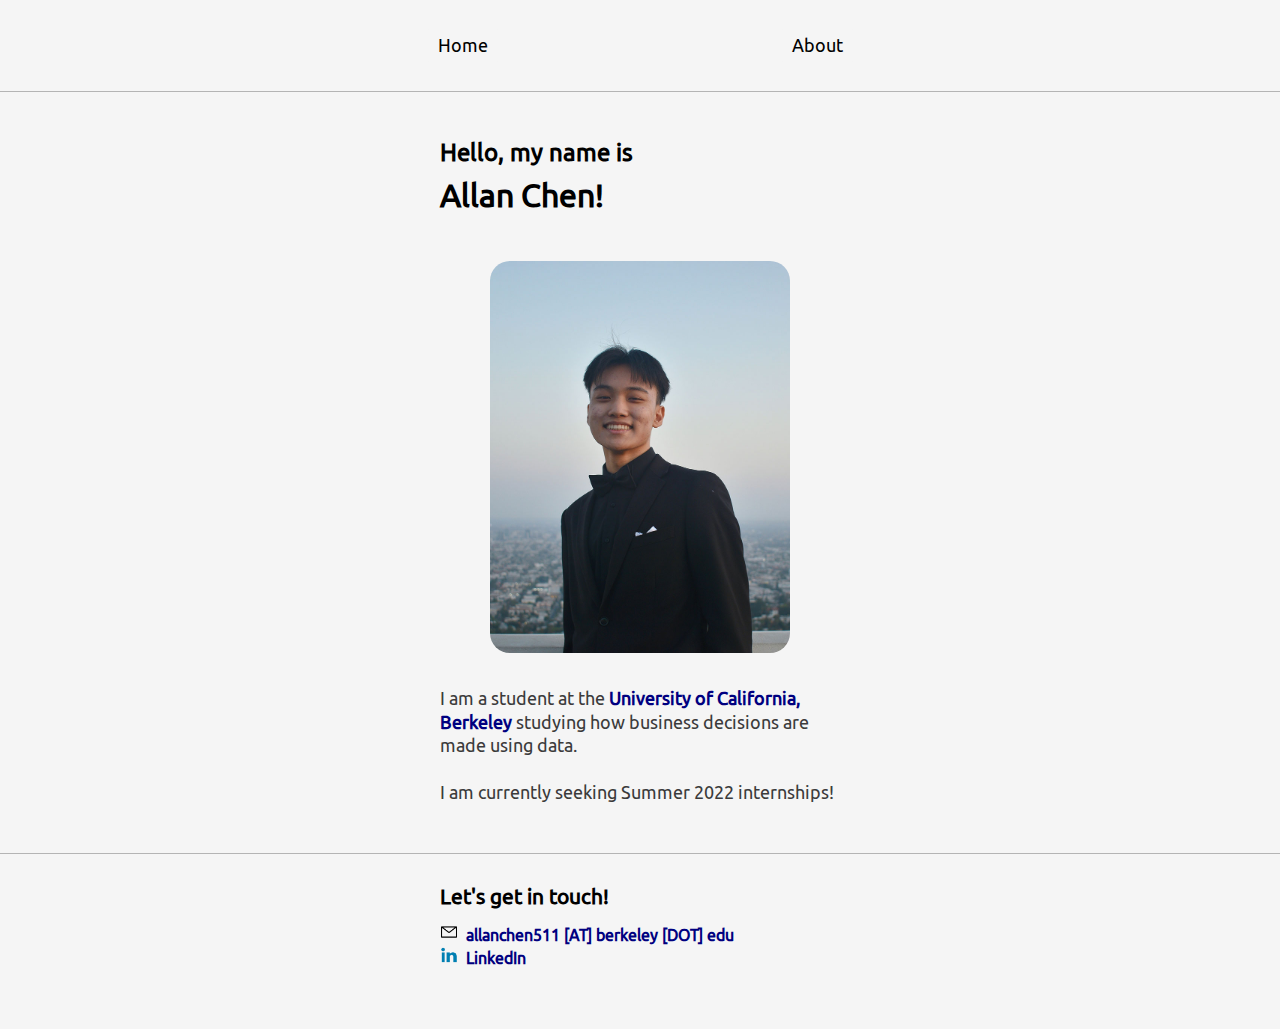
<file: index.html>
<!DOCTYPE html>
<html>

    <head> 
        <title>Allan Chen</title>
        <link href="style2.css" rel="stylesheet">
        <link rel="preload" as="font" href="./fonts/webfontkit-20211122-134512/ubuntu-italic-webfont.woff2" type="woff2" crossorigin="anonymous">
    </head>

    <body>
        <header id='navigation'>
            <ul>
                <li><a href="index.html" class='button'>Home</a></li>
                <li><a href="about.html" class='button'>About</a></li>
            </ul>
        </header>
        <br>
        <div class='introduction'>
            <h2>Hello, my name is</h2>
            <h1>Allan Chen!</h1>
        </div>

        <div class='image'>
            <img src="images/allanchen5.jpg" title="An image of me!" alt="This is an image of me." id='imageabout'>
        </div>

        <div class='description'>
            <p>I am a student at the <strong><a class='link' href='https://www.berkeley.edu/' target="_blank">University of California, Berkeley</a></strong> studying how business decisions are made using data. <br><br>I am currently seeking Summer 2022 internships!</p>
        </div>
        <br>
        <footer>
            <h3 class='footer'>Let's get in touch!</h3> 
            <p class='footer'><img src='icons/email.png' class='icon'><a href='mailto: allanchen511@berkeley.edu' target='_blank'>allanchen511 [AT] berkeley [DOT] edu</a>
            <br><img src='icons/linkedin.png' class='icon'><a href='https://www.linkedin.com/in/allanchen51' target='_blank'>LinkedIn</a></p>
        </footer>
    </body>
</html>
</file>
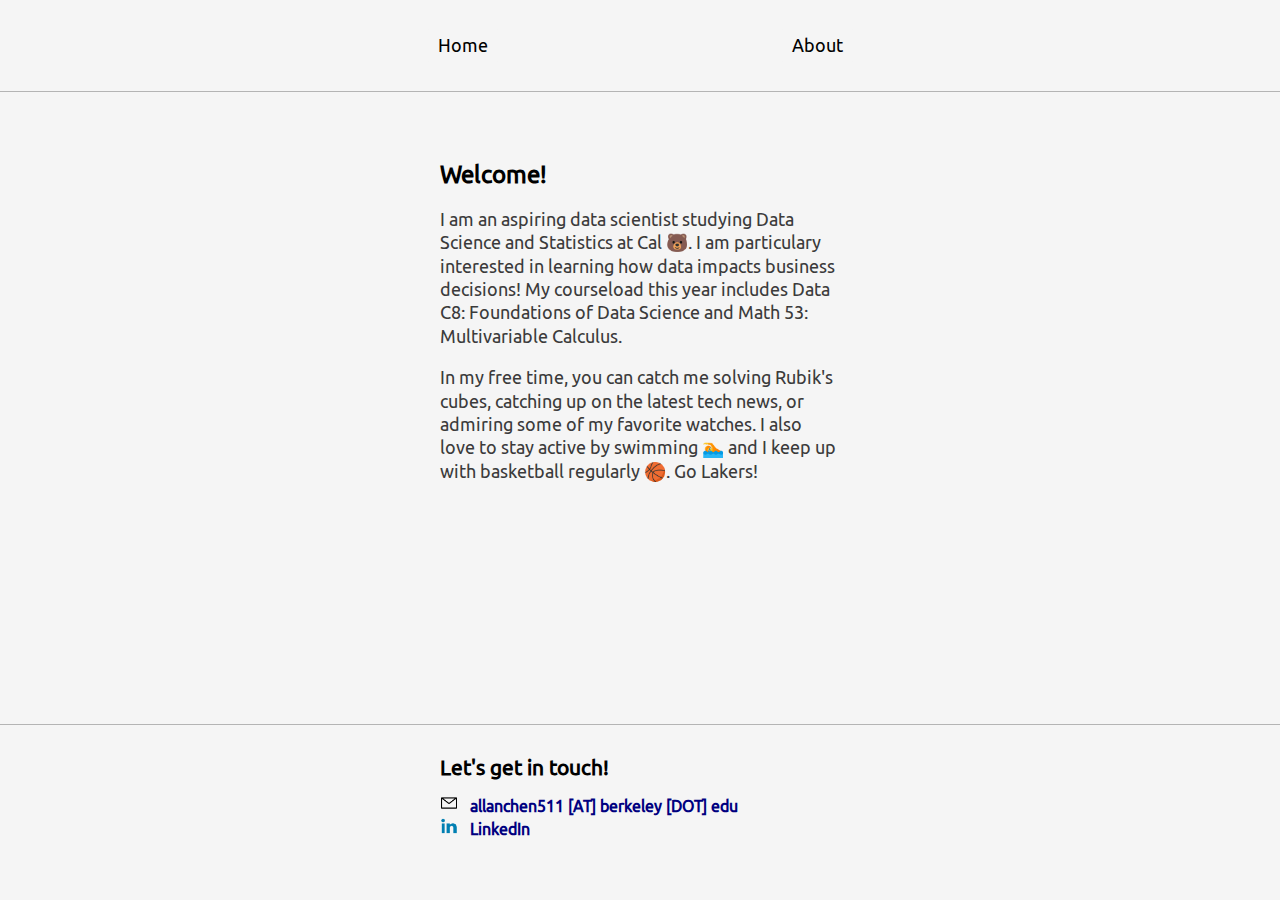
<file: about.html>
<!DOCTYPE html>
<html>

    <head>
        <title>Allan Chen</title>
        <link href="style2.css" rel="stylesheet">
        <link rel="preload" as="font" href="./fonts/webfontkit-20211122-134512/ubuntu-italic-webfont.woff2" type="woff2" crossorigin="anonymous">
    </head>

    <body>
        <header id='navigation'>
            <ul>
                <li><a href="index.html" class='button'>Home</a></li>
                <li><a href="about.html" class='button'>About</a></li>
            </ul>
        </header>
  
        <div class='about'>
            <h2>Welcome!</h2>
            <p class='aboutdescription'>I am an aspiring data scientist studying Data Science and Statistics at Cal &#128059;. I am particulary interested in learning how data impacts business decisions! My courseload this year includes Data C8: Foundations of Data Science and Math 53: Multivariable Calculus.</p><br>
            <p>In my free time, you can catch me solving Rubik's cubes, catching up on the latest tech news, or admiring some of my favorite watches. I also love to stay active by swimming &#127946; and I keep up with basketball regularly &#127936;. Go Lakers!</p>
        </div>
        <br>
        <footer>
            <h3 class='footer'>Let's get in touch!</h3> 
            <p class='footer'><img src='icons/email.png' class='icon'><a href='mailto: allanchen511@berkeley.edu' target='_blank'> allanchen511 [AT] berkeley [DOT] edu</a><br>
            <img src='icons/linkedin.png' class='icon'><a href='https://www.linkedin.com/in/allanchen51' target='_blank'> LinkedIn</a></p>
        </footer>
    </body>

    

</html>
</file>
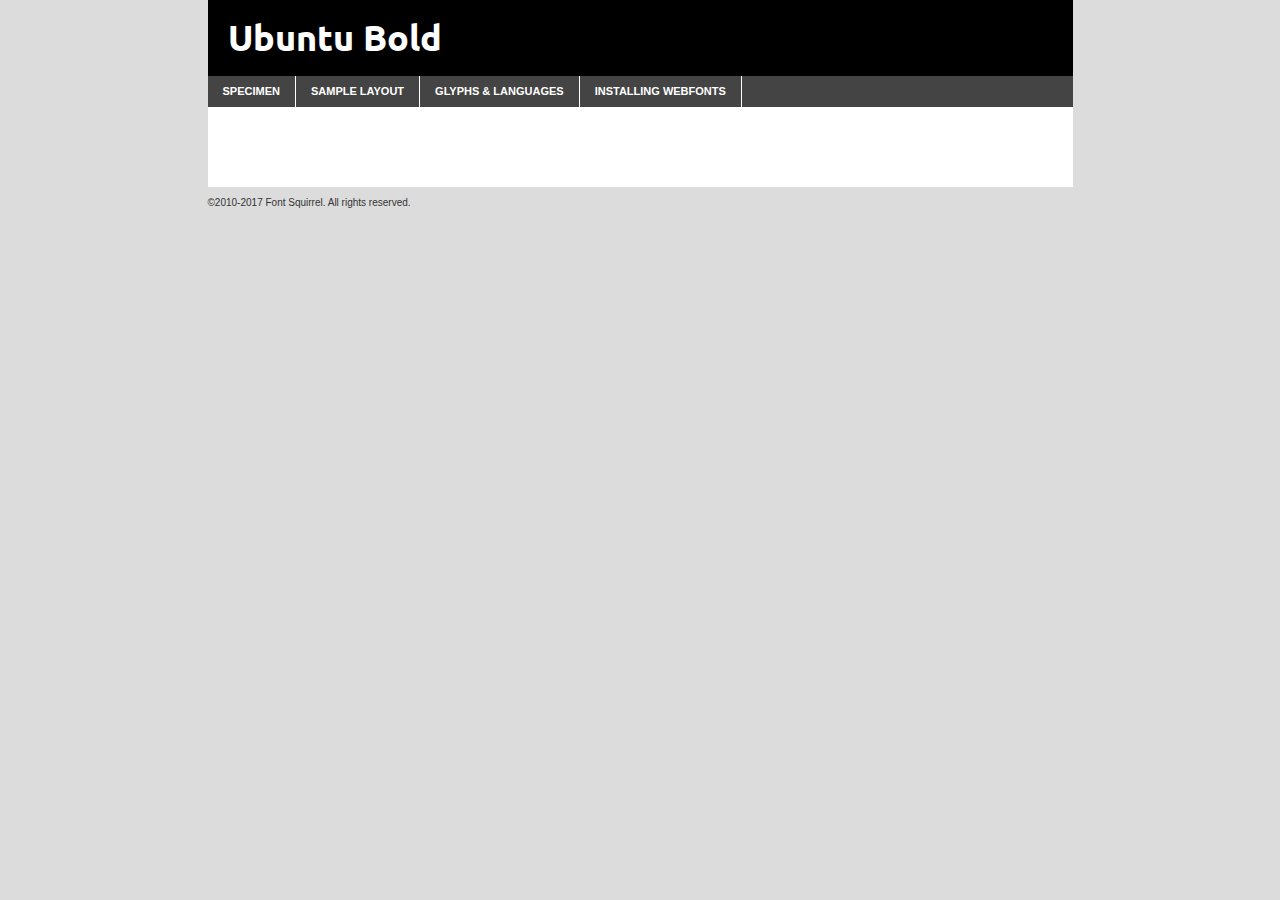
<file: fonts/webfontkit-20211122-134512/ubuntu-bold-demo.html>
<!DOCTYPE html PUBLIC "-//W3C//DTD XHTML 1.0 Transitional//EN"
	"http://www.w3.org/TR/xhtml1/DTD/xhtml1-transitional.dtd">

<html xmlns="http://www.w3.org/1999/xhtml" xml:lang="en" lang="en">
<head>
	<meta http-equiv="Content-Type" content="text/html; charset=utf-8" />
	<script src="http://ajax.googleapis.com/ajax/libs/jquery/1.7.2/jquery.min.js" type="text/javascript" charset="utf-8"></script>
	<script type="text/javascript">
	(function($){$.fn.easyTabs=function(option){var param=jQuery.extend({fadeSpeed:"fast",defaultContent:1,activeClass:'active'},option);$(this).each(function(){var thisId="#"+this.id;if(param.defaultContent==''){param.defaultContent=1;}
	if(typeof param.defaultContent=="number")
	{var defaultTab=$(thisId+" .tabs li:eq("+(param.defaultContent-1)+") a").attr('href').substr(1);}else{var defaultTab=param.defaultContent;}
	$(thisId+" .tabs li a").each(function(){var tabToHide=$(this).attr('href').substr(1);$("#"+tabToHide).addClass('easytabs-tab-content');});hideAll();changeContent(defaultTab);function hideAll(){$(thisId+" .easytabs-tab-content").hide();}
	function changeContent(tabId){hideAll();$(thisId+" .tabs li").removeClass(param.activeClass);$(thisId+" .tabs li a[href=#"+tabId+"]").closest('li').addClass(param.activeClass);if(param.fadeSpeed!="none")
	{$(thisId+" #"+tabId).fadeIn(param.fadeSpeed);}else{$(thisId+" #"+tabId).show();}}
	$(thisId+" .tabs li").click(function(){var tabId=$(this).find('a').attr('href').substr(1);changeContent(tabId);return false;});});}})(jQuery);
	</script>
	<link rel="stylesheet" href="specimen_files/specimen_stylesheet.css" type="text/css" charset="utf-8" />
	<link rel="stylesheet" href="stylesheet.css" type="text/css" charset="utf-8" />

	<style type="text/css">
					body{
				font-family: 'ubuntubold';
							}
		</style>

	<title>Ubuntu Bold Specimen</title>
	
	
	<script type="text/javascript" charset="utf-8">
		$(document).ready(function() {
			$('#container').easyTabs({defaultContent:1});
		});
	</script>
</head>

<body>
<div id="container">
	<div id="header">
		Ubuntu Bold	</div>
	<ul class="tabs">
		<li><a href="#specimen">Specimen</a></li>
		<li><a href="#layout">Sample Layout</a></li>
				<li><a href="#glyphs">Glyphs &amp; Languages</a></li>
		<li><a href="#installing">Installing Webfonts</a></li>
		
	</ul>
	
	<div id="main_content">

		
			<div id="specimen">
		
				<div class="section">
					<div class="grid12 firstcol">
						<div class="huge">AaBb</div>
					</div>
				</div>
		
				<div class="section">
					<div class="glyph_range">A&#x200B;B&#x200b;C&#x200b;D&#x200b;E&#x200b;F&#x200b;G&#x200b;H&#x200b;I&#x200b;J&#x200b;K&#x200b;L&#x200b;M&#x200b;N&#x200b;O&#x200b;P&#x200b;Q&#x200b;R&#x200b;S&#x200b;T&#x200b;U&#x200b;V&#x200b;W&#x200b;X&#x200b;Y&#x200b;Z&#x200b;a&#x200b;b&#x200b;c&#x200b;d&#x200b;e&#x200b;f&#x200b;g&#x200b;h&#x200b;i&#x200b;j&#x200b;k&#x200b;l&#x200b;m&#x200b;n&#x200b;o&#x200b;p&#x200b;q&#x200b;r&#x200b;s&#x200b;t&#x200b;u&#x200b;v&#x200b;w&#x200b;x&#x200b;y&#x200b;z&#x200b;1&#x200b;2&#x200b;3&#x200b;4&#x200b;5&#x200b;6&#x200b;7&#x200b;8&#x200b;9&#x200b;0&#x200b;&amp;&#x200b;.&#x200b;,&#x200b;?&#x200b;!&#x200b;&#64;&#x200b;(&#x200b;)&#x200b;#&#x200b;$&#x200b;%&#x200b;*&#x200b;+&#x200b;-&#x200b;=&#x200b;:&#x200b;;</div>
				</div>
				<div class="section">
					<div class="grid12 firstcol">
						<table class="sample_table">
							<tr><td>10</td><td class="size10">abcdefghijklmnopqrstuvwxyzABCDEFGHIJKLMNOPQRSTUVWXYZ0123456789abcdefghijklmnopqrstuvwxyzABCDEFGHIJKLMNOPQRSTUVWXYZ0123456789abcdefghijklmnopqrstuvwxyzABCDEFGHIJKLMNOPQRSTUVWXYZ</td></tr>
							<tr><td>11</td><td class="size11">abcdefghijklmnopqrstuvwxyzABCDEFGHIJKLMNOPQRSTUVWXYZ0123456789abcdefghijklmnopqrstuvwxyzABCDEFGHIJKLMNOPQRSTUVWXYZ0123456789abcdefghijklmnopqrstuvwxyzABCDEFGHIJKLMNOPQRSTUVWXYZ</td></tr>
							<tr><td>12</td><td class="size12">abcdefghijklmnopqrstuvwxyzABCDEFGHIJKLMNOPQRSTUVWXYZ0123456789abcdefghijklmnopqrstuvwxyzABCDEFGHIJKLMNOPQRSTUVWXYZ0123456789abcdefghijklmnopqrstuvwxyzABCDEFGHIJKLMNOPQRSTUVWXYZ</td></tr>
							<tr><td>13</td><td class="size13">abcdefghijklmnopqrstuvwxyzABCDEFGHIJKLMNOPQRSTUVWXYZ0123456789abcdefghijklmnopqrstuvwxyzABCDEFGHIJKLMNOPQRSTUVWXYZ0123456789abcdefghijklmnopqrstuvwxyzABCDEFGHIJKLMNOPQRSTUVWXYZ</td></tr>
							<tr><td>14</td><td class="size14">abcdefghijklmnopqrstuvwxyzABCDEFGHIJKLMNOPQRSTUVWXYZ0123456789abcdefghijklmnopqrstuvwxyzABCDEFGHIJKLMNOPQRSTUVWXYZ0123456789abcdefghijklmnopqrstuvwxyzABCDEFGHIJKLMNOPQRSTUVWXYZ</td></tr>
							<tr><td>16</td><td class="size16">abcdefghijklmnopqrstuvwxyzABCDEFGHIJKLMNOPQRSTUVWXYZ0123456789abcdefghijklmnopqrstuvwxyzABCDEFGHIJKLMNOPQRSTUVWXYZ</td></tr>
							<tr><td>18</td><td class="size18">abcdefghijklmnopqrstuvwxyzABCDEFGHIJKLMNOPQRSTUVWXYZ0123456789abcdefghijklmnopqrstuvwxyzABCDEFGHIJKLMNOPQRSTUVWXYZ</td></tr>
							<tr><td>20</td><td class="size20">abcdefghijklmnopqrstuvwxyzABCDEFGHIJKLMNOPQRSTUVWXYZ0123456789abcdefghijklmnopqrstuvwxyzABCDEFGHIJKLMNOPQRSTUVWXYZ</td></tr>
							<tr><td>24</td><td class="size24">abcdefghijklmnopqrstuvwxyzABCDEFGHIJKLMNOPQRSTUVWXYZ0123456789abcdefghijklmnopqrstuvwxyzABCDEFGHIJKLMNOPQRSTUVWXYZ</td></tr>
							<tr><td>30</td><td class="size30">abcdefghijklmnopqrstuvwxyzABCDEFGHIJKLMNOPQRSTUVWXYZ0123456789abcdefghijklmnopqrstuvwxyzABCDEFGHIJKLMNOPQRSTUVWXYZ</td></tr>
							<tr><td>36</td><td class="size36">abcdefghijklmnopqrstuvwxyzABCDEFGHIJKLMNOPQRSTUVWXYZ0123456789abcdefghijklmnopqrstuvwxyzABCDEFGHIJKLMNOPQRSTUVWXYZ</td></tr>
							<tr><td>48</td><td class="size48">abcdefghijklmnopqrstuvwxyzABCDEFGHIJKLMNOPQRSTUVWXYZ0123456789abcdefghijklmnopqrstuvwxyzABCDEFGHIJKLMNOPQRSTUVWXYZ</td></tr>
							<tr><td>60</td><td class="size60">abcdefghijklmnopqrstuvwxyzABCDEFGHIJKLMNOPQRSTUVWXYZ0123456789abcdefghijklmnopqrstuvwxyzABCDEFGHIJKLMNOPQRSTUVWXYZ</td></tr>
							<tr><td>72</td><td class="size72">abcdefghijklmnopqrstuvwxyzABCDEFGHIJKLMNOPQRSTUVWXYZ0123456789abcdefghijklmnopqrstuvwxyzABCDEFGHIJKLMNOPQRSTUVWXYZ</td></tr>
							<tr><td>90</td><td class="size90">abcdefghijklmnopqrstuvwxyzABCDEFGHIJKLMNOPQRSTUVWXYZ0123456789abcdefghijklmnopqrstuvwxyzABCDEFGHIJKLMNOPQRSTUVWXYZ</td></tr>
						</table>
				
					</div>
			
				</div>
		
		
		
								<div class="section" id="bodycomparison">


										<div id="xheight">
				<div class="fontbody">&#x25FC;&#x25FC;&#x25FC;&#x25FC;&#x25FC;&#x25FC;&#x25FC;&#x25FC;&#x25FC;&#x25FC;&#x25FC;&#x25FC;&#x25FC;&#x25FC;&#x25FC;&#x25FC;&#x25FC;&#x25FC;&#x25FC;&#x25FC;&#x25FC;&#x25FC;&#x25FC;&#x25FC;&#x25FC;&#x25FC;&#x25FC;&#x25FC;&#x25FC;&#x25FC;&#x25FC;&#x25FC;&#x25FC;&#x25FC;&#x25FC;&#x25FC;&#x25FC;&#x25FC;&#x25FC;&#x25FC;&#x25FC;&#x25FC;&#x25FC;&#x25FC;&#x25FC;&#x25FC;&#x25FC;&#x25FC;&#x25FC;&#x25FC;&#x25FC;&#x25FC;&#x25FC;&#x25FC;&#x25FC;&#x25FC;&#x25FC;&#x25FC;&#x25FC;&#x25FC;&#x25FC;&#x25FC;&#x25FC;&#x25FC;&#x25FC;&#x25FC;&#x25FC;&#x25FC;&#x25FC;&#x25FC;&#x25FC;&#x25FC;&#x25FC;&#x25FC;&#x25FC;&#x25FC;&#x25FC;&#x25FC;&#x25FC;&#x25FC;&#x25FC;&#x25FC;&#x25FC;&#x25FC;&#x25FC;&#x25FC;&#x25FC;&#x25FC;&#x25FC;&#x25FC;&#x25FC;&#x25FC;&#x25FC;&#x25FC;&#x25FC;&#x25FC;&#x25FC;&#x25FC;&#x25FC;body</div><div class="arialbody">body</div><div class="verdanabody">body</div><div class="georgiabody">body</div></div>
										<div class="fontbody" style="z-index:1">
											body<span>Ubuntu Bold</span>
										</div>
										<div class="arialbody" style="z-index:1">
											body<span>Arial</span>
										</div>
										<div class="verdanabody" style="z-index:1">
											body<span>Verdana</span>
										</div>
										<div class="georgiabody" style="z-index:1">
											body<span>Georgia</span>
										</div>



								</div>
		
		
				<div class="section psample psample_row1" id="">
					
					<div class="grid2 firstcol">
						<p class="size10"><span>10.</span>Aenean lacinia bibendum nulla sed consectetur. Fusce dapibus, tellus ac cursus commodo, tortor mauris condimentum nibh, ut fermentum massa justo sit amet risus. Nullam id dolor id nibh ultricies vehicula ut id elit. Cum sociis natoque penatibus et magnis dis parturient montes, nascetur ridiculus mus. Nulla vitae elit libero, a pharetra augue.</p>
			
					</div>
					<div class="grid3">
						<p class="size11"><span>11.</span>Aenean lacinia bibendum nulla sed consectetur. Fusce dapibus, tellus ac cursus commodo, tortor mauris condimentum nibh, ut fermentum massa justo sit amet risus. Nullam id dolor id nibh ultricies vehicula ut id elit. Cum sociis natoque penatibus et magnis dis parturient montes, nascetur ridiculus mus. Nulla vitae elit libero, a pharetra augue.</p>
			
					</div>
					<div class="grid3">
						<p class="size12"><span>12.</span>Aenean lacinia bibendum nulla sed consectetur. Fusce dapibus, tellus ac cursus commodo, tortor mauris condimentum nibh, ut fermentum massa justo sit amet risus. Nullam id dolor id nibh ultricies vehicula ut id elit. Cum sociis natoque penatibus et magnis dis parturient montes, nascetur ridiculus mus. Nulla vitae elit libero, a pharetra augue.</p>
			
					</div>
					<div class="grid4">
						<p class="size13"><span>13.</span>Aenean lacinia bibendum nulla sed consectetur. Fusce dapibus, tellus ac cursus commodo, tortor mauris condimentum nibh, ut fermentum massa justo sit amet risus. Nullam id dolor id nibh ultricies vehicula ut id elit. Cum sociis natoque penatibus et magnis dis parturient montes, nascetur ridiculus mus. Nulla vitae elit libero, a pharetra augue.</p>
			
					</div>
					<div class="white_blend"></div>
					
				</div>
				<div class="section psample psample_row2" id="">
					<div class="grid3 firstcol">
						<p class="size14"><span>14.</span>Aenean lacinia bibendum nulla sed consectetur. Fusce dapibus, tellus ac cursus commodo, tortor mauris condimentum nibh, ut fermentum massa justo sit amet risus. Nullam id dolor id nibh ultricies vehicula ut id elit. Cum sociis natoque penatibus et magnis dis parturient montes, nascetur ridiculus mus. Nulla vitae elit libero, a pharetra augue.</p>
			
					</div>
					<div class="grid4">
						<p class="size16"><span>16.</span>Aenean lacinia bibendum nulla sed consectetur. Fusce dapibus, tellus ac cursus commodo, tortor mauris condimentum nibh, ut fermentum massa justo sit amet risus. Nullam id dolor id nibh ultricies vehicula ut id elit. Cum sociis natoque penatibus et magnis dis parturient montes, nascetur ridiculus mus. Nulla vitae elit libero, a pharetra augue.</p>
			
					</div>
					<div class="grid5">
						<p class="size18"><span>18.</span>Aenean lacinia bibendum nulla sed consectetur. Fusce dapibus, tellus ac cursus commodo, tortor mauris condimentum nibh, ut fermentum massa justo sit amet risus. Nullam id dolor id nibh ultricies vehicula ut id elit. Cum sociis natoque penatibus et magnis dis parturient montes, nascetur ridiculus mus. Nulla vitae elit libero, a pharetra augue.</p>
			
					</div>

					<div class="white_blend"></div>

				</div>
				
				<div class="section psample psample_row3" id="">
					<div class="grid5 firstcol">
						<p class="size20"><span>20.</span>Aenean lacinia bibendum nulla sed consectetur. Fusce dapibus, tellus ac cursus commodo, tortor mauris condimentum nibh, ut fermentum massa justo sit amet risus. Nullam id dolor id nibh ultricies vehicula ut id elit. Cum sociis natoque penatibus et magnis dis parturient montes, nascetur ridiculus mus. Nulla vitae elit libero, a pharetra augue.</p>
					</div>
					<div class="grid7">
						<p class="size24"><span>24.</span>Aenean lacinia bibendum nulla sed consectetur. Fusce dapibus, tellus ac cursus commodo, tortor mauris condimentum nibh, ut fermentum massa justo sit amet risus. Nullam id dolor id nibh ultricies vehicula ut id elit. Cum sociis natoque penatibus et magnis dis parturient montes, nascetur ridiculus mus. Nulla vitae elit libero, a pharetra augue.</p>
					</div>
					
					<div class="white_blend"></div>
					
				</div>
				
				<div class="section psample psample_row4" id="">
					<div class="grid12 firstcol">
						<p class="size30"><span>30.</span>Aenean lacinia bibendum nulla sed consectetur. Fusce dapibus, tellus ac cursus commodo, tortor mauris condimentum nibh, ut fermentum massa justo sit amet risus. Nullam id dolor id nibh ultricies vehicula ut id elit. Cum sociis natoque penatibus et magnis dis parturient montes, nascetur ridiculus mus. Nulla vitae elit libero, a pharetra augue.</p>
					</div>
					<div class="white_blend"></div>
					
				</div>
				
				
				
				<div class="section psample psample_row1 fullreverse">
					<div class="grid2 firstcol">
						<p class="size10"><span>10.</span>Aenean lacinia bibendum nulla sed consectetur. Fusce dapibus, tellus ac cursus commodo, tortor mauris condimentum nibh, ut fermentum massa justo sit amet risus. Nullam id dolor id nibh ultricies vehicula ut id elit. Cum sociis natoque penatibus et magnis dis parturient montes, nascetur ridiculus mus. Nulla vitae elit libero, a pharetra augue.</p>
			
					</div>
					<div class="grid3">
						<p class="size11"><span>11.</span>Aenean lacinia bibendum nulla sed consectetur. Fusce dapibus, tellus ac cursus commodo, tortor mauris condimentum nibh, ut fermentum massa justo sit amet risus. Nullam id dolor id nibh ultricies vehicula ut id elit. Cum sociis natoque penatibus et magnis dis parturient montes, nascetur ridiculus mus. Nulla vitae elit libero, a pharetra augue.</p>
			
					</div>
					<div class="grid3">
						<p class="size12"><span>12.</span>Aenean lacinia bibendum nulla sed consectetur. Fusce dapibus, tellus ac cursus commodo, tortor mauris condimentum nibh, ut fermentum massa justo sit amet risus. Nullam id dolor id nibh ultricies vehicula ut id elit. Cum sociis natoque penatibus et magnis dis parturient montes, nascetur ridiculus mus. Nulla vitae elit libero, a pharetra augue.</p>
			
					</div>
					<div class="grid4">
						<p class="size13"><span>13.</span>Aenean lacinia bibendum nulla sed consectetur. Fusce dapibus, tellus ac cursus commodo, tortor mauris condimentum nibh, ut fermentum massa justo sit amet risus. Nullam id dolor id nibh ultricies vehicula ut id elit. Cum sociis natoque penatibus et magnis dis parturient montes, nascetur ridiculus mus. Nulla vitae elit libero, a pharetra augue.</p>
			
					</div>
					<div class="black_blend"></div>
					
				</div>
				
				<div class="section psample psample_row2 fullreverse">
					<div class="grid3 firstcol">
						<p class="size14"><span>14.</span>Aenean lacinia bibendum nulla sed consectetur. Fusce dapibus, tellus ac cursus commodo, tortor mauris condimentum nibh, ut fermentum massa justo sit amet risus. Nullam id dolor id nibh ultricies vehicula ut id elit. Cum sociis natoque penatibus et magnis dis parturient montes, nascetur ridiculus mus. Nulla vitae elit libero, a pharetra augue.</p>
			
					</div>
					<div class="grid4">
						<p class="size16"><span>16.</span>Aenean lacinia bibendum nulla sed consectetur. Fusce dapibus, tellus ac cursus commodo, tortor mauris condimentum nibh, ut fermentum massa justo sit amet risus. Nullam id dolor id nibh ultricies vehicula ut id elit. Cum sociis natoque penatibus et magnis dis parturient montes, nascetur ridiculus mus. Nulla vitae elit libero, a pharetra augue.</p>
			
					</div>
					<div class="grid5">
						<p class="size18"><span>18.</span>Aenean lacinia bibendum nulla sed consectetur. Fusce dapibus, tellus ac cursus commodo, tortor mauris condimentum nibh, ut fermentum massa justo sit amet risus. Nullam id dolor id nibh ultricies vehicula ut id elit. Cum sociis natoque penatibus et magnis dis parturient montes, nascetur ridiculus mus. Nulla vitae elit libero, a pharetra augue.</p>
			
					</div>
					<div class="black_blend"></div>

				</div>
				
				<div class="section psample fullreverse psample_row3" id="">
					<div class="grid5 firstcol">
						<p class="size20"><span>20.</span>Aenean lacinia bibendum nulla sed consectetur. Fusce dapibus, tellus ac cursus commodo, tortor mauris condimentum nibh, ut fermentum massa justo sit amet risus. Nullam id dolor id nibh ultricies vehicula ut id elit. Cum sociis natoque penatibus et magnis dis parturient montes, nascetur ridiculus mus. Nulla vitae elit libero, a pharetra augue.</p>
					</div>
					<div class="grid7">
						<p class="size24"><span>24.</span>Aenean lacinia bibendum nulla sed consectetur. Fusce dapibus, tellus ac cursus commodo, tortor mauris condimentum nibh, ut fermentum massa justo sit amet risus. Nullam id dolor id nibh ultricies vehicula ut id elit. Cum sociis natoque penatibus et magnis dis parturient montes, nascetur ridiculus mus. Nulla vitae elit libero, a pharetra augue.</p>
					</div>
					
					<div class="black_blend"></div>
					
				</div>
				
				<div class="section psample fullreverse psample_row4" id="" style="border-bottom: 20px #000 solid;">
					<div class="grid12 firstcol">
						<p class="size30"><span>30.</span>Aenean lacinia bibendum nulla sed consectetur. Fusce dapibus, tellus ac cursus commodo, tortor mauris condimentum nibh, ut fermentum massa justo sit amet risus. Nullam id dolor id nibh ultricies vehicula ut id elit. Cum sociis natoque penatibus et magnis dis parturient montes, nascetur ridiculus mus. Nulla vitae elit libero, a pharetra augue.</p>
					</div>
					<div class="black_blend"></div>
					
				</div>
				
				
				
				
			</div>
			
			<div id="layout">
				
				<div class="section">
					
					<div class="grid12 firstcol">
						<h1>Lorem Ipsum Dolor</h1>
						<h2>Etiam porta sem malesuada magna mollis euismod</h2>
						
						<p class="byline">By <a href="#link">Aenean Lacinia</a></p>
					</div>
				</div>
				<div class="section">
					<div class="grid8 firstcol">
						<p class="large">Donec sed odio dui. Morbi leo risus, porta ac consectetur ac, vestibulum at eros. Fusce dapibus, tellus ac cursus commodo, tortor mauris condimentum nibh, ut fermentum massa justo sit amet risus. </p>

						
						<h3>Pellentesque ornare sem</h3>

						<p>Maecenas sed diam eget risus varius blandit sit amet non magna. Maecenas faucibus mollis interdum. Donec ullamcorper nulla non metus auctor fringilla. Nullam id dolor id nibh ultricies vehicula ut id elit. Nullam id dolor id nibh ultricies vehicula ut id elit. </p>

						<p>Aenean eu leo quam. Pellentesque ornare sem lacinia quam venenatis vestibulum. Lorem ipsum dolor sit amet, consectetur adipiscing elit. Cum sociis natoque penatibus et magnis dis parturient montes, nascetur ridiculus mus. </p>

						<p>Nulla vitae elit libero, a pharetra augue. Praesent commodo cursus magna, vel scelerisque nisl consectetur et. Aenean lacinia bibendum nulla sed consectetur. </p>

						<p>Nullam quis risus eget urna mollis ornare vel eu leo. Nullam quis risus eget urna mollis ornare vel eu leo. Maecenas sed diam eget risus varius blandit sit amet non magna. Donec ullamcorper nulla non metus auctor fringilla. </p>

						<h3>Cras mattis consectetur</h3>

						<p>Aenean eu leo quam. Pellentesque ornare sem lacinia quam venenatis vestibulum. Aenean lacinia bibendum nulla sed consectetur. Integer posuere erat a ante venenatis dapibus posuere velit aliquet. Cras mattis consectetur purus sit amet fermentum. </p>

						<p>Nullam id dolor id nibh ultricies vehicula ut id elit. Nullam quis risus eget urna mollis ornare vel eu leo. Cras mattis consectetur purus sit amet fermentum.</p>
					</div>
					
					<div class="grid4 sidebar">
						
						<div class="box reverse">
							<p class="last">Nullam quis risus eget urna mollis ornare vel eu leo. Donec ullamcorper nulla non metus auctor fringilla. Cras mattis consectetur purus sit amet fermentum. Sed posuere consectetur est at lobortis. Lorem ipsum dolor sit amet, consectetur adipiscing elit. </p>
						</div>
						
						<p class="caption">Maecenas sed diam eget risus varius.</p>

						<p>Vestibulum id ligula porta felis euismod semper. Integer posuere erat a ante venenatis dapibus posuere velit aliquet. Vestibulum id ligula porta felis euismod semper. Sed posuere consectetur est at lobortis. Maecenas sed diam eget risus varius blandit sit amet non magna. Fusce dapibus, tellus ac cursus commodo, tortor mauris condimentum nibh, ut fermentum massa justo sit amet risus. </p>

					

						<p>Duis mollis, est non commodo luctus, nisi erat porttitor ligula, eget lacinia odio sem nec elit. Aenean lacinia bibendum nulla sed consectetur. Vivamus sagittis lacus vel augue laoreet rutrum faucibus dolor auctor. Aenean lacinia bibendum nulla sed consectetur. Nullam quis risus eget urna mollis ornare vel eu leo. </p>

						<p>Praesent commodo cursus magna, vel scelerisque nisl consectetur et. Donec ullamcorper nulla non metus auctor fringilla. Maecenas faucibus mollis interdum. Fusce dapibus, tellus ac cursus commodo, tortor mauris condimentum nibh, ut fermentum massa justo sit amet risus. </p>

					</div>
				</div>
				
			</div>


			



		<div id="glyphs">
			<div class="section">
				<div class="grid12 firstcol">
			
				<h1>Language Support</h1>
				<p>The subset of Ubuntu Bold in this kit supports the following languages:<br />
			
					Albanian, Basque, Breton, Chamorro, Danish, Dutch, English, Faroese, Finnish, French, Frisian, Galician, German, Icelandic, Italian, Malagasy, Norwegian, Portuguese, Spanish, Alsatian, Aragonese, Arapaho, Arrernte, Asturian, Aymara, Bislama, Cebuano, Corsican, Fijian, French_creole, Genoese, Gilbertese, Greenlandic, Haitian_creole, Hiligaynon, Hmong, Hopi, Ibanag, Iloko_ilokano, Indonesian, Interglossa_glosa, Interlingua, Irish_gaelic, Jerriais, Lojban, Lombard, Luxembourgeois, Manx, Mohawk, Norfolk_pitcairnese, Occitan, Oromo, Pangasinan, Papiamento, Piedmontese, Potawatomi, Rhaeto-romance, Romansh, Rotokas, Sami_lule, Samoan, Sardinian, Scots_gaelic, Seychelles_creole, Shona, Sicilian, Somali, Southern_ndebele, Swahili, Swati_swazi, Tagalog_filipino_pilipino, Tetum, Tok_pisin, Uyghur_latinized, Volapuk, Walloon, Warlpiri, Xhosa, Yapese, Zulu, Latinbasic, Ubasic, Demo				</p>
				<h1>Glyph Chart</h1>
				<p>The subset of Ubuntu Bold in this kit includes all the glyphs listed below. Unicode entities are included above each glyph to help you insert individual characters into your layout.</p>
				<div id="glyph_chart">
			
																				 <div><p>&amp;#29;</p>&#29;</div>
																				 <div><p>&amp;#13;</p>&#13;</div>
																				 <div><p>&amp;#29;</p>&#29;</div>
																				 <div><p>&amp;#32;</p>&#32;</div>
																				 <div><p>&amp;#33;</p>&#33;</div>
																				 <div><p>&amp;#34;</p>&#34;</div>
																				 <div><p>&amp;#35;</p>&#35;</div>
																				 <div><p>&amp;#36;</p>&#36;</div>
																				 <div><p>&amp;#37;</p>&#37;</div>
																				 <div><p>&amp;#38;</p>&#38;</div>
																				 <div><p>&amp;#39;</p>&#39;</div>
																				 <div><p>&amp;#40;</p>&#40;</div>
																				 <div><p>&amp;#41;</p>&#41;</div>
																				 <div><p>&amp;#42;</p>&#42;</div>
																				 <div><p>&amp;#43;</p>&#43;</div>
																				 <div><p>&amp;#44;</p>&#44;</div>
																				 <div><p>&amp;#45;</p>&#45;</div>
																				 <div><p>&amp;#46;</p>&#46;</div>
																				 <div><p>&amp;#47;</p>&#47;</div>
																				 <div><p>&amp;#48;</p>&#48;</div>
																				 <div><p>&amp;#49;</p>&#49;</div>
																				 <div><p>&amp;#50;</p>&#50;</div>
																				 <div><p>&amp;#51;</p>&#51;</div>
																				 <div><p>&amp;#52;</p>&#52;</div>
																				 <div><p>&amp;#53;</p>&#53;</div>
																				 <div><p>&amp;#54;</p>&#54;</div>
																				 <div><p>&amp;#55;</p>&#55;</div>
																				 <div><p>&amp;#56;</p>&#56;</div>
																				 <div><p>&amp;#57;</p>&#57;</div>
																				 <div><p>&amp;#58;</p>&#58;</div>
																				 <div><p>&amp;#59;</p>&#59;</div>
																				 <div><p>&amp;#60;</p>&#60;</div>
																				 <div><p>&amp;#61;</p>&#61;</div>
																				 <div><p>&amp;#62;</p>&#62;</div>
																				 <div><p>&amp;#63;</p>&#63;</div>
																				 <div><p>&amp;#64;</p>&#64;</div>
																				 <div><p>&amp;#65;</p>&#65;</div>
																				 <div><p>&amp;#66;</p>&#66;</div>
																				 <div><p>&amp;#67;</p>&#67;</div>
																				 <div><p>&amp;#68;</p>&#68;</div>
																				 <div><p>&amp;#69;</p>&#69;</div>
																				 <div><p>&amp;#70;</p>&#70;</div>
																				 <div><p>&amp;#71;</p>&#71;</div>
																				 <div><p>&amp;#72;</p>&#72;</div>
																				 <div><p>&amp;#73;</p>&#73;</div>
																				 <div><p>&amp;#74;</p>&#74;</div>
																				 <div><p>&amp;#75;</p>&#75;</div>
																				 <div><p>&amp;#76;</p>&#76;</div>
																				 <div><p>&amp;#77;</p>&#77;</div>
																				 <div><p>&amp;#78;</p>&#78;</div>
																				 <div><p>&amp;#79;</p>&#79;</div>
																				 <div><p>&amp;#80;</p>&#80;</div>
																				 <div><p>&amp;#81;</p>&#81;</div>
																				 <div><p>&amp;#82;</p>&#82;</div>
																				 <div><p>&amp;#83;</p>&#83;</div>
																				 <div><p>&amp;#84;</p>&#84;</div>
																				 <div><p>&amp;#85;</p>&#85;</div>
																				 <div><p>&amp;#86;</p>&#86;</div>
																				 <div><p>&amp;#87;</p>&#87;</div>
																				 <div><p>&amp;#88;</p>&#88;</div>
																				 <div><p>&amp;#89;</p>&#89;</div>
																				 <div><p>&amp;#90;</p>&#90;</div>
																				 <div><p>&amp;#91;</p>&#91;</div>
																				 <div><p>&amp;#92;</p>&#92;</div>
																				 <div><p>&amp;#93;</p>&#93;</div>
																				 <div><p>&amp;#94;</p>&#94;</div>
																				 <div><p>&amp;#95;</p>&#95;</div>
																				 <div><p>&amp;#96;</p>&#96;</div>
																				 <div><p>&amp;#97;</p>&#97;</div>
																				 <div><p>&amp;#98;</p>&#98;</div>
																				 <div><p>&amp;#99;</p>&#99;</div>
																				 <div><p>&amp;#100;</p>&#100;</div>
																				 <div><p>&amp;#101;</p>&#101;</div>
																				 <div><p>&amp;#102;</p>&#102;</div>
																				 <div><p>&amp;#103;</p>&#103;</div>
																				 <div><p>&amp;#104;</p>&#104;</div>
																				 <div><p>&amp;#105;</p>&#105;</div>
																				 <div><p>&amp;#106;</p>&#106;</div>
																				 <div><p>&amp;#107;</p>&#107;</div>
																				 <div><p>&amp;#108;</p>&#108;</div>
																				 <div><p>&amp;#109;</p>&#109;</div>
																				 <div><p>&amp;#110;</p>&#110;</div>
																				 <div><p>&amp;#111;</p>&#111;</div>
																				 <div><p>&amp;#112;</p>&#112;</div>
																				 <div><p>&amp;#113;</p>&#113;</div>
																				 <div><p>&amp;#114;</p>&#114;</div>
																				 <div><p>&amp;#115;</p>&#115;</div>
																				 <div><p>&amp;#116;</p>&#116;</div>
																				 <div><p>&amp;#117;</p>&#117;</div>
																				 <div><p>&amp;#118;</p>&#118;</div>
																				 <div><p>&amp;#119;</p>&#119;</div>
																				 <div><p>&amp;#120;</p>&#120;</div>
																				 <div><p>&amp;#121;</p>&#121;</div>
																				 <div><p>&amp;#122;</p>&#122;</div>
																				 <div><p>&amp;#123;</p>&#123;</div>
																				 <div><p>&amp;#124;</p>&#124;</div>
																				 <div><p>&amp;#125;</p>&#125;</div>
																				 <div><p>&amp;#126;</p>&#126;</div>
																				 <div><p>&amp;#160;</p>&#160;</div>
																				 <div><p>&amp;#161;</p>&#161;</div>
																				 <div><p>&amp;#162;</p>&#162;</div>
																				 <div><p>&amp;#163;</p>&#163;</div>
																				 <div><p>&amp;#164;</p>&#164;</div>
																				 <div><p>&amp;#165;</p>&#165;</div>
																				 <div><p>&amp;#166;</p>&#166;</div>
																				 <div><p>&amp;#167;</p>&#167;</div>
																				 <div><p>&amp;#168;</p>&#168;</div>
																				 <div><p>&amp;#169;</p>&#169;</div>
																				 <div><p>&amp;#170;</p>&#170;</div>
																				 <div><p>&amp;#171;</p>&#171;</div>
																				 <div><p>&amp;#172;</p>&#172;</div>
																				 <div><p>&amp;#173;</p>&#173;</div>
																				 <div><p>&amp;#174;</p>&#174;</div>
																				 <div><p>&amp;#175;</p>&#175;</div>
																				 <div><p>&amp;#176;</p>&#176;</div>
																				 <div><p>&amp;#177;</p>&#177;</div>
																				 <div><p>&amp;#178;</p>&#178;</div>
																				 <div><p>&amp;#179;</p>&#179;</div>
																				 <div><p>&amp;#180;</p>&#180;</div>
																				 <div><p>&amp;#181;</p>&#181;</div>
																				 <div><p>&amp;#182;</p>&#182;</div>
																				 <div><p>&amp;#183;</p>&#183;</div>
																				 <div><p>&amp;#184;</p>&#184;</div>
																				 <div><p>&amp;#185;</p>&#185;</div>
																				 <div><p>&amp;#186;</p>&#186;</div>
																				 <div><p>&amp;#187;</p>&#187;</div>
																				 <div><p>&amp;#188;</p>&#188;</div>
																				 <div><p>&amp;#189;</p>&#189;</div>
																				 <div><p>&amp;#190;</p>&#190;</div>
																				 <div><p>&amp;#191;</p>&#191;</div>
																				 <div><p>&amp;#192;</p>&#192;</div>
																				 <div><p>&amp;#193;</p>&#193;</div>
																				 <div><p>&amp;#194;</p>&#194;</div>
																				 <div><p>&amp;#195;</p>&#195;</div>
																				 <div><p>&amp;#196;</p>&#196;</div>
																				 <div><p>&amp;#197;</p>&#197;</div>
																				 <div><p>&amp;#198;</p>&#198;</div>
																				 <div><p>&amp;#199;</p>&#199;</div>
																				 <div><p>&amp;#200;</p>&#200;</div>
																				 <div><p>&amp;#201;</p>&#201;</div>
																				 <div><p>&amp;#202;</p>&#202;</div>
																				 <div><p>&amp;#203;</p>&#203;</div>
																				 <div><p>&amp;#204;</p>&#204;</div>
																				 <div><p>&amp;#205;</p>&#205;</div>
																				 <div><p>&amp;#206;</p>&#206;</div>
																				 <div><p>&amp;#207;</p>&#207;</div>
																				 <div><p>&amp;#208;</p>&#208;</div>
																				 <div><p>&amp;#209;</p>&#209;</div>
																				 <div><p>&amp;#210;</p>&#210;</div>
																				 <div><p>&amp;#211;</p>&#211;</div>
																				 <div><p>&amp;#212;</p>&#212;</div>
																				 <div><p>&amp;#213;</p>&#213;</div>
																				 <div><p>&amp;#214;</p>&#214;</div>
																				 <div><p>&amp;#215;</p>&#215;</div>
																				 <div><p>&amp;#216;</p>&#216;</div>
																				 <div><p>&amp;#217;</p>&#217;</div>
																				 <div><p>&amp;#218;</p>&#218;</div>
																				 <div><p>&amp;#219;</p>&#219;</div>
																				 <div><p>&amp;#220;</p>&#220;</div>
																				 <div><p>&amp;#221;</p>&#221;</div>
																				 <div><p>&amp;#222;</p>&#222;</div>
																				 <div><p>&amp;#223;</p>&#223;</div>
																				 <div><p>&amp;#224;</p>&#224;</div>
																				 <div><p>&amp;#225;</p>&#225;</div>
																				 <div><p>&amp;#226;</p>&#226;</div>
																				 <div><p>&amp;#227;</p>&#227;</div>
																				 <div><p>&amp;#228;</p>&#228;</div>
																				 <div><p>&amp;#229;</p>&#229;</div>
																				 <div><p>&amp;#230;</p>&#230;</div>
																				 <div><p>&amp;#231;</p>&#231;</div>
																				 <div><p>&amp;#232;</p>&#232;</div>
																				 <div><p>&amp;#233;</p>&#233;</div>
																				 <div><p>&amp;#234;</p>&#234;</div>
																				 <div><p>&amp;#235;</p>&#235;</div>
																				 <div><p>&amp;#236;</p>&#236;</div>
																				 <div><p>&amp;#237;</p>&#237;</div>
																				 <div><p>&amp;#238;</p>&#238;</div>
																				 <div><p>&amp;#239;</p>&#239;</div>
																				 <div><p>&amp;#240;</p>&#240;</div>
																				 <div><p>&amp;#241;</p>&#241;</div>
																				 <div><p>&amp;#242;</p>&#242;</div>
																				 <div><p>&amp;#243;</p>&#243;</div>
																				 <div><p>&amp;#244;</p>&#244;</div>
																				 <div><p>&amp;#245;</p>&#245;</div>
																				 <div><p>&amp;#246;</p>&#246;</div>
																				 <div><p>&amp;#247;</p>&#247;</div>
																				 <div><p>&amp;#248;</p>&#248;</div>
																				 <div><p>&amp;#249;</p>&#249;</div>
																				 <div><p>&amp;#250;</p>&#250;</div>
																				 <div><p>&amp;#251;</p>&#251;</div>
																				 <div><p>&amp;#252;</p>&#252;</div>
																				 <div><p>&amp;#253;</p>&#253;</div>
																				 <div><p>&amp;#254;</p>&#254;</div>
																				 <div><p>&amp;#255;</p>&#255;</div>
																				 <div><p>&amp;#338;</p>&#338;</div>
																				 <div><p>&amp;#339;</p>&#339;</div>
																				 <div><p>&amp;#376;</p>&#376;</div>
																				 <div><p>&amp;#710;</p>&#710;</div>
																				 <div><p>&amp;#732;</p>&#732;</div>
																				 <div><p>&amp;#8192;</p>&#8192;</div>
																				 <div><p>&amp;#8193;</p>&#8193;</div>
																				 <div><p>&amp;#8194;</p>&#8194;</div>
																				 <div><p>&amp;#8195;</p>&#8195;</div>
																				 <div><p>&amp;#8196;</p>&#8196;</div>
																				 <div><p>&amp;#8197;</p>&#8197;</div>
																				 <div><p>&amp;#8198;</p>&#8198;</div>
																				 <div><p>&amp;#8199;</p>&#8199;</div>
																				 <div><p>&amp;#8200;</p>&#8200;</div>
																				 <div><p>&amp;#8201;</p>&#8201;</div>
																				 <div><p>&amp;#8202;</p>&#8202;</div>
																				 <div><p>&amp;#8208;</p>&#8208;</div>
																				 <div><p>&amp;#8209;</p>&#8209;</div>
																				 <div><p>&amp;#8210;</p>&#8210;</div>
																				 <div><p>&amp;#8211;</p>&#8211;</div>
																				 <div><p>&amp;#8212;</p>&#8212;</div>
																				 <div><p>&amp;#8216;</p>&#8216;</div>
																				 <div><p>&amp;#8217;</p>&#8217;</div>
																				 <div><p>&amp;#8218;</p>&#8218;</div>
																				 <div><p>&amp;#8220;</p>&#8220;</div>
																				 <div><p>&amp;#8221;</p>&#8221;</div>
																				 <div><p>&amp;#8222;</p>&#8222;</div>
																				 <div><p>&amp;#8226;</p>&#8226;</div>
																				 <div><p>&amp;#8230;</p>&#8230;</div>
																				 <div><p>&amp;#8239;</p>&#8239;</div>
																				 <div><p>&amp;#8249;</p>&#8249;</div>
																				 <div><p>&amp;#8250;</p>&#8250;</div>
																				 <div><p>&amp;#8287;</p>&#8287;</div>
																				 <div><p>&amp;#8364;</p>&#8364;</div>
																				 <div><p>&amp;#8482;</p>&#8482;</div>
																				 <div><p>&amp;#9724;</p>&#9724;</div>
																				 <div><p>&amp;#64257;</p>&#64257;</div>
																				 <div><p>&amp;#64258;</p>&#64258;</div>
																				 <div><p>&amp;#64259;</p>&#64259;</div>
																				 <div><p>&amp;#64260;</p>&#64260;</div>
																																						</div>	
				</div>
		
		
			</div>
		</div>
		
		
		<div id="specs">
			
		</div>
	
		<div id="installing">
			<div class="section">
				<div class="grid7 firstcol">
					<h1>Installing Webfonts</h1>
					
					<p>Webfonts are supported by all major browser platforms but not all in the same way. There are currently four different font formats that must be included in order to target all browsers. This includes TTF, WOFF, EOT and SVG.</p>
					
					<h2>1. Upload your webfonts</h2>
					<p>You must upload your webfont kit to your website. They should be in or near the same directory as your CSS files.</p>
					
					<h2>2. Include the webfont stylesheet</h2>
					<p>A special CSS @font-face declaration helps the various browsers select the appropriate font it needs without causing you a bunch of headaches. Learn more about this syntax by reading the <a href="https://www.fontspring.com/blog/further-hardening-of-the-bulletproof-syntax">Fontspring blog post</a> about it. The code for it is as follows:</p>


<code>
@font-face{ 
	font-family: 'MyWebFont';
	src: url('WebFont.eot');
	src: url('WebFont.eot?#iefix') format('embedded-opentype'),
	     url('WebFont.woff') format('woff'),
	     url('WebFont.ttf') format('truetype'),
	     url('WebFont.svg#webfont') format('svg');
}
</code>

	<p>We've already gone ahead and generated the code for you. All you have to do is link to the stylesheet in your HTML, like this:</p>
	<code>&lt;link rel=&quot;stylesheet&quot; href=&quot;stylesheet.css&quot; type=&quot;text/css&quot; charset=&quot;utf-8&quot; /&gt;</code>

					<h2>3. Modify your own stylesheet</h2>
					<p>To take advantage of your new fonts, you must tell your stylesheet to use them. Look at the original @font-face declaration above and find the property called "font-family." The name linked there will be what you use to reference the font. Prepend that webfont name to the font stack in the "font-family" property, inside the selector you want to change. For example:</p>
<code>p { font-family: 'WebFont', Arial, sans-serif; }</code>

<h2>4. Test</h2>
<p>Getting webfonts to work cross-browser <em>can</em> be tricky. Use the information in the sidebar to help you if you find that fonts aren't loading in a particular browser.</p>
				</div>
				
				<div class="grid5 sidebar">
					<div class="box">
						<h2>Troubleshooting<br />Font-Face Problems</h2>
						<p>Having trouble getting your webfonts to load in your new website? Here are some tips to sort out what might be the problem.</p>

						<h3>Fonts not showing in any browser</h3>

						<p>This sounds like you need to work on the plumbing. You either did not upload the fonts to the correct directory, or you did not link the fonts properly in the CSS. If you've confirmed that all this is correct and you still have a problem, take a look at your .htaccess file and see if requests are getting intercepted.</p>

						<h3>Fonts not loading in iPhone or iPad</h3>

						<p>The most common problem here is that you are serving the fonts from an IIS server. IIS refuses to serve files that have unknown MIME types. If that is the case, you must set the MIME type for SVG to "image/svg+xml" in the server settings. Follow these instructions from Microsoft if you need help.</p>

						<h3>Fonts not loading in Firefox</h3>

						<p>The primary reason for this failure? You are still using a version Firefox older than 3.5. So upgrade already! If that isn't it, then you are very likely serving fonts from a different domain. Firefox requires that all font assets be served from the same domain. Lastly it is possible that you need to add WOFF to your list of MIME types (if you are serving via IIS.)</p>

						<h3>Fonts not loading in IE</h3>

						<p>Are you looking at Internet Explorer on an actual Windows machine or are you cheating by using a service like Adobe BrowserLab? Many of these screenshot services do not render @font-face for IE. Best to test it on a real machine.</p>

						<h3>Fonts not loading in IE9</h3>

						<p>IE9, like Firefox, requires that fonts be served from the same domain as the website. Make sure that is the case.</p>
					</div>
				</div>
			</div>
			
		</div>
	
	</div>
	<div id="footer">
		<p>&copy;2010-2017 Font Squirrel. All rights reserved.</p>
	</div>
</div>
</body>
</html>
</file>
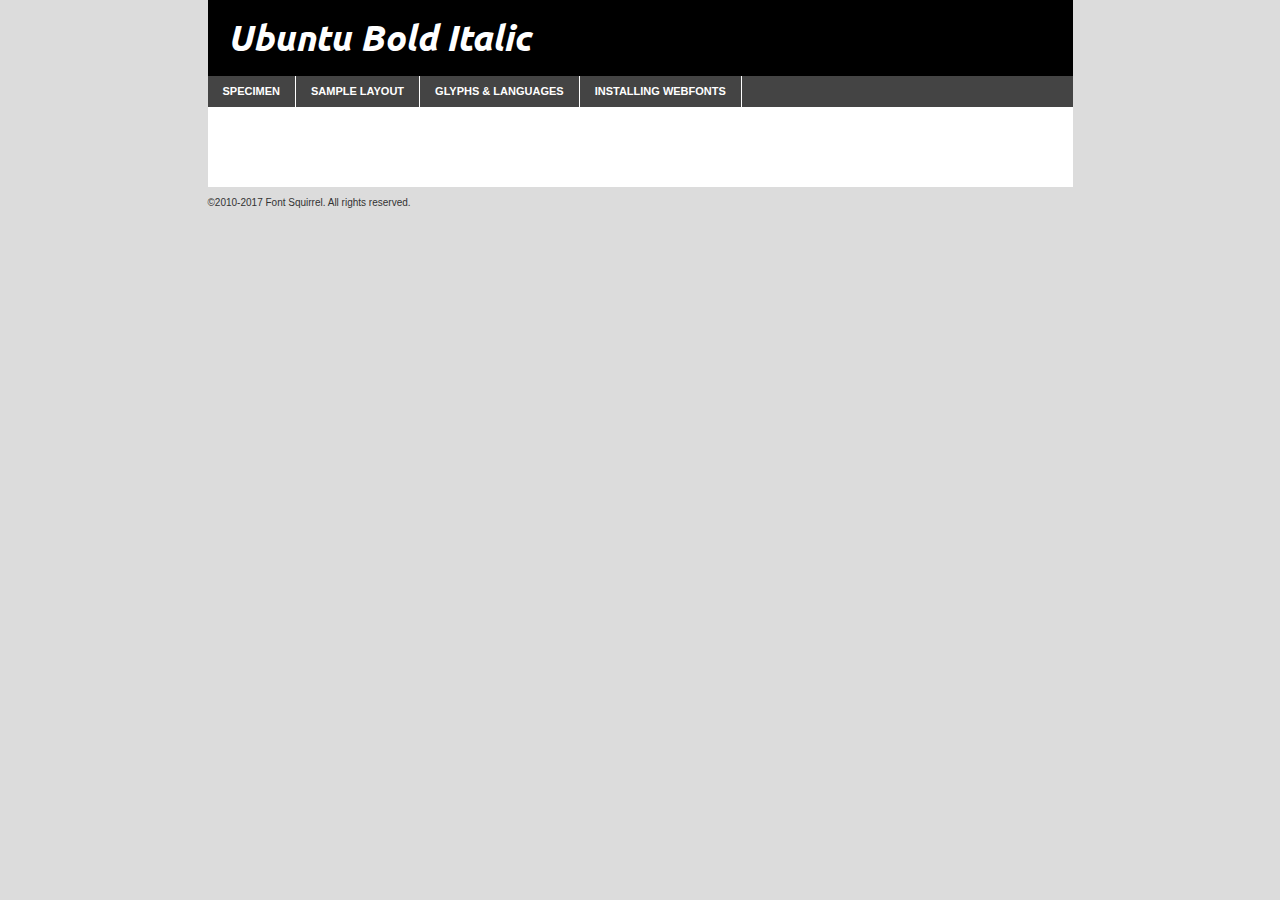
<file: fonts/webfontkit-20211122-134512/ubuntu-bolditalic-demo.html>
<!DOCTYPE html PUBLIC "-//W3C//DTD XHTML 1.0 Transitional//EN"
	"http://www.w3.org/TR/xhtml1/DTD/xhtml1-transitional.dtd">

<html xmlns="http://www.w3.org/1999/xhtml" xml:lang="en" lang="en">
<head>
	<meta http-equiv="Content-Type" content="text/html; charset=utf-8" />
	<script src="http://ajax.googleapis.com/ajax/libs/jquery/1.7.2/jquery.min.js" type="text/javascript" charset="utf-8"></script>
	<script type="text/javascript">
	(function($){$.fn.easyTabs=function(option){var param=jQuery.extend({fadeSpeed:"fast",defaultContent:1,activeClass:'active'},option);$(this).each(function(){var thisId="#"+this.id;if(param.defaultContent==''){param.defaultContent=1;}
	if(typeof param.defaultContent=="number")
	{var defaultTab=$(thisId+" .tabs li:eq("+(param.defaultContent-1)+") a").attr('href').substr(1);}else{var defaultTab=param.defaultContent;}
	$(thisId+" .tabs li a").each(function(){var tabToHide=$(this).attr('href').substr(1);$("#"+tabToHide).addClass('easytabs-tab-content');});hideAll();changeContent(defaultTab);function hideAll(){$(thisId+" .easytabs-tab-content").hide();}
	function changeContent(tabId){hideAll();$(thisId+" .tabs li").removeClass(param.activeClass);$(thisId+" .tabs li a[href=#"+tabId+"]").closest('li').addClass(param.activeClass);if(param.fadeSpeed!="none")
	{$(thisId+" #"+tabId).fadeIn(param.fadeSpeed);}else{$(thisId+" #"+tabId).show();}}
	$(thisId+" .tabs li").click(function(){var tabId=$(this).find('a').attr('href').substr(1);changeContent(tabId);return false;});});}})(jQuery);
	</script>
	<link rel="stylesheet" href="specimen_files/specimen_stylesheet.css" type="text/css" charset="utf-8" />
	<link rel="stylesheet" href="stylesheet.css" type="text/css" charset="utf-8" />

	<style type="text/css">
					body{
				font-family: 'ubuntubold_italic';
							}
		</style>

	<title>Ubuntu Bold Italic Specimen</title>
	
	
	<script type="text/javascript" charset="utf-8">
		$(document).ready(function() {
			$('#container').easyTabs({defaultContent:1});
		});
	</script>
</head>

<body>
<div id="container">
	<div id="header">
		Ubuntu Bold Italic	</div>
	<ul class="tabs">
		<li><a href="#specimen">Specimen</a></li>
		<li><a href="#layout">Sample Layout</a></li>
				<li><a href="#glyphs">Glyphs &amp; Languages</a></li>
		<li><a href="#installing">Installing Webfonts</a></li>
		
	</ul>
	
	<div id="main_content">

		
			<div id="specimen">
		
				<div class="section">
					<div class="grid12 firstcol">
						<div class="huge">AaBb</div>
					</div>
				</div>
		
				<div class="section">
					<div class="glyph_range">A&#x200B;B&#x200b;C&#x200b;D&#x200b;E&#x200b;F&#x200b;G&#x200b;H&#x200b;I&#x200b;J&#x200b;K&#x200b;L&#x200b;M&#x200b;N&#x200b;O&#x200b;P&#x200b;Q&#x200b;R&#x200b;S&#x200b;T&#x200b;U&#x200b;V&#x200b;W&#x200b;X&#x200b;Y&#x200b;Z&#x200b;a&#x200b;b&#x200b;c&#x200b;d&#x200b;e&#x200b;f&#x200b;g&#x200b;h&#x200b;i&#x200b;j&#x200b;k&#x200b;l&#x200b;m&#x200b;n&#x200b;o&#x200b;p&#x200b;q&#x200b;r&#x200b;s&#x200b;t&#x200b;u&#x200b;v&#x200b;w&#x200b;x&#x200b;y&#x200b;z&#x200b;1&#x200b;2&#x200b;3&#x200b;4&#x200b;5&#x200b;6&#x200b;7&#x200b;8&#x200b;9&#x200b;0&#x200b;&amp;&#x200b;.&#x200b;,&#x200b;?&#x200b;!&#x200b;&#64;&#x200b;(&#x200b;)&#x200b;#&#x200b;$&#x200b;%&#x200b;*&#x200b;+&#x200b;-&#x200b;=&#x200b;:&#x200b;;</div>
				</div>
				<div class="section">
					<div class="grid12 firstcol">
						<table class="sample_table">
							<tr><td>10</td><td class="size10">abcdefghijklmnopqrstuvwxyzABCDEFGHIJKLMNOPQRSTUVWXYZ0123456789abcdefghijklmnopqrstuvwxyzABCDEFGHIJKLMNOPQRSTUVWXYZ0123456789abcdefghijklmnopqrstuvwxyzABCDEFGHIJKLMNOPQRSTUVWXYZ</td></tr>
							<tr><td>11</td><td class="size11">abcdefghijklmnopqrstuvwxyzABCDEFGHIJKLMNOPQRSTUVWXYZ0123456789abcdefghijklmnopqrstuvwxyzABCDEFGHIJKLMNOPQRSTUVWXYZ0123456789abcdefghijklmnopqrstuvwxyzABCDEFGHIJKLMNOPQRSTUVWXYZ</td></tr>
							<tr><td>12</td><td class="size12">abcdefghijklmnopqrstuvwxyzABCDEFGHIJKLMNOPQRSTUVWXYZ0123456789abcdefghijklmnopqrstuvwxyzABCDEFGHIJKLMNOPQRSTUVWXYZ0123456789abcdefghijklmnopqrstuvwxyzABCDEFGHIJKLMNOPQRSTUVWXYZ</td></tr>
							<tr><td>13</td><td class="size13">abcdefghijklmnopqrstuvwxyzABCDEFGHIJKLMNOPQRSTUVWXYZ0123456789abcdefghijklmnopqrstuvwxyzABCDEFGHIJKLMNOPQRSTUVWXYZ0123456789abcdefghijklmnopqrstuvwxyzABCDEFGHIJKLMNOPQRSTUVWXYZ</td></tr>
							<tr><td>14</td><td class="size14">abcdefghijklmnopqrstuvwxyzABCDEFGHIJKLMNOPQRSTUVWXYZ0123456789abcdefghijklmnopqrstuvwxyzABCDEFGHIJKLMNOPQRSTUVWXYZ0123456789abcdefghijklmnopqrstuvwxyzABCDEFGHIJKLMNOPQRSTUVWXYZ</td></tr>
							<tr><td>16</td><td class="size16">abcdefghijklmnopqrstuvwxyzABCDEFGHIJKLMNOPQRSTUVWXYZ0123456789abcdefghijklmnopqrstuvwxyzABCDEFGHIJKLMNOPQRSTUVWXYZ</td></tr>
							<tr><td>18</td><td class="size18">abcdefghijklmnopqrstuvwxyzABCDEFGHIJKLMNOPQRSTUVWXYZ0123456789abcdefghijklmnopqrstuvwxyzABCDEFGHIJKLMNOPQRSTUVWXYZ</td></tr>
							<tr><td>20</td><td class="size20">abcdefghijklmnopqrstuvwxyzABCDEFGHIJKLMNOPQRSTUVWXYZ0123456789abcdefghijklmnopqrstuvwxyzABCDEFGHIJKLMNOPQRSTUVWXYZ</td></tr>
							<tr><td>24</td><td class="size24">abcdefghijklmnopqrstuvwxyzABCDEFGHIJKLMNOPQRSTUVWXYZ0123456789abcdefghijklmnopqrstuvwxyzABCDEFGHIJKLMNOPQRSTUVWXYZ</td></tr>
							<tr><td>30</td><td class="size30">abcdefghijklmnopqrstuvwxyzABCDEFGHIJKLMNOPQRSTUVWXYZ0123456789abcdefghijklmnopqrstuvwxyzABCDEFGHIJKLMNOPQRSTUVWXYZ</td></tr>
							<tr><td>36</td><td class="size36">abcdefghijklmnopqrstuvwxyzABCDEFGHIJKLMNOPQRSTUVWXYZ0123456789abcdefghijklmnopqrstuvwxyzABCDEFGHIJKLMNOPQRSTUVWXYZ</td></tr>
							<tr><td>48</td><td class="size48">abcdefghijklmnopqrstuvwxyzABCDEFGHIJKLMNOPQRSTUVWXYZ0123456789abcdefghijklmnopqrstuvwxyzABCDEFGHIJKLMNOPQRSTUVWXYZ</td></tr>
							<tr><td>60</td><td class="size60">abcdefghijklmnopqrstuvwxyzABCDEFGHIJKLMNOPQRSTUVWXYZ0123456789abcdefghijklmnopqrstuvwxyzABCDEFGHIJKLMNOPQRSTUVWXYZ</td></tr>
							<tr><td>72</td><td class="size72">abcdefghijklmnopqrstuvwxyzABCDEFGHIJKLMNOPQRSTUVWXYZ0123456789abcdefghijklmnopqrstuvwxyzABCDEFGHIJKLMNOPQRSTUVWXYZ</td></tr>
							<tr><td>90</td><td class="size90">abcdefghijklmnopqrstuvwxyzABCDEFGHIJKLMNOPQRSTUVWXYZ0123456789abcdefghijklmnopqrstuvwxyzABCDEFGHIJKLMNOPQRSTUVWXYZ</td></tr>
						</table>
				
					</div>
			
				</div>
		
		
		
								<div class="section" id="bodycomparison">


										<div id="xheight">
				<div class="fontbody">&#x25FC;&#x25FC;&#x25FC;&#x25FC;&#x25FC;&#x25FC;&#x25FC;&#x25FC;&#x25FC;&#x25FC;&#x25FC;&#x25FC;&#x25FC;&#x25FC;&#x25FC;&#x25FC;&#x25FC;&#x25FC;&#x25FC;&#x25FC;&#x25FC;&#x25FC;&#x25FC;&#x25FC;&#x25FC;&#x25FC;&#x25FC;&#x25FC;&#x25FC;&#x25FC;&#x25FC;&#x25FC;&#x25FC;&#x25FC;&#x25FC;&#x25FC;&#x25FC;&#x25FC;&#x25FC;&#x25FC;&#x25FC;&#x25FC;&#x25FC;&#x25FC;&#x25FC;&#x25FC;&#x25FC;&#x25FC;&#x25FC;&#x25FC;&#x25FC;&#x25FC;&#x25FC;&#x25FC;&#x25FC;&#x25FC;&#x25FC;&#x25FC;&#x25FC;&#x25FC;&#x25FC;&#x25FC;&#x25FC;&#x25FC;&#x25FC;&#x25FC;&#x25FC;&#x25FC;&#x25FC;&#x25FC;&#x25FC;&#x25FC;&#x25FC;&#x25FC;&#x25FC;&#x25FC;&#x25FC;&#x25FC;&#x25FC;&#x25FC;&#x25FC;&#x25FC;&#x25FC;&#x25FC;&#x25FC;&#x25FC;&#x25FC;&#x25FC;&#x25FC;&#x25FC;&#x25FC;&#x25FC;&#x25FC;&#x25FC;&#x25FC;&#x25FC;&#x25FC;&#x25FC;&#x25FC;body</div><div class="arialbody">body</div><div class="verdanabody">body</div><div class="georgiabody">body</div></div>
										<div class="fontbody" style="z-index:1">
											body<span>Ubuntu Bold Italic</span>
										</div>
										<div class="arialbody" style="z-index:1">
											body<span>Arial</span>
										</div>
										<div class="verdanabody" style="z-index:1">
											body<span>Verdana</span>
										</div>
										<div class="georgiabody" style="z-index:1">
											body<span>Georgia</span>
										</div>



								</div>
		
		
				<div class="section psample psample_row1" id="">
					
					<div class="grid2 firstcol">
						<p class="size10"><span>10.</span>Aenean lacinia bibendum nulla sed consectetur. Fusce dapibus, tellus ac cursus commodo, tortor mauris condimentum nibh, ut fermentum massa justo sit amet risus. Nullam id dolor id nibh ultricies vehicula ut id elit. Cum sociis natoque penatibus et magnis dis parturient montes, nascetur ridiculus mus. Nulla vitae elit libero, a pharetra augue.</p>
			
					</div>
					<div class="grid3">
						<p class="size11"><span>11.</span>Aenean lacinia bibendum nulla sed consectetur. Fusce dapibus, tellus ac cursus commodo, tortor mauris condimentum nibh, ut fermentum massa justo sit amet risus. Nullam id dolor id nibh ultricies vehicula ut id elit. Cum sociis natoque penatibus et magnis dis parturient montes, nascetur ridiculus mus. Nulla vitae elit libero, a pharetra augue.</p>
			
					</div>
					<div class="grid3">
						<p class="size12"><span>12.</span>Aenean lacinia bibendum nulla sed consectetur. Fusce dapibus, tellus ac cursus commodo, tortor mauris condimentum nibh, ut fermentum massa justo sit amet risus. Nullam id dolor id nibh ultricies vehicula ut id elit. Cum sociis natoque penatibus et magnis dis parturient montes, nascetur ridiculus mus. Nulla vitae elit libero, a pharetra augue.</p>
			
					</div>
					<div class="grid4">
						<p class="size13"><span>13.</span>Aenean lacinia bibendum nulla sed consectetur. Fusce dapibus, tellus ac cursus commodo, tortor mauris condimentum nibh, ut fermentum massa justo sit amet risus. Nullam id dolor id nibh ultricies vehicula ut id elit. Cum sociis natoque penatibus et magnis dis parturient montes, nascetur ridiculus mus. Nulla vitae elit libero, a pharetra augue.</p>
			
					</div>
					<div class="white_blend"></div>
					
				</div>
				<div class="section psample psample_row2" id="">
					<div class="grid3 firstcol">
						<p class="size14"><span>14.</span>Aenean lacinia bibendum nulla sed consectetur. Fusce dapibus, tellus ac cursus commodo, tortor mauris condimentum nibh, ut fermentum massa justo sit amet risus. Nullam id dolor id nibh ultricies vehicula ut id elit. Cum sociis natoque penatibus et magnis dis parturient montes, nascetur ridiculus mus. Nulla vitae elit libero, a pharetra augue.</p>
			
					</div>
					<div class="grid4">
						<p class="size16"><span>16.</span>Aenean lacinia bibendum nulla sed consectetur. Fusce dapibus, tellus ac cursus commodo, tortor mauris condimentum nibh, ut fermentum massa justo sit amet risus. Nullam id dolor id nibh ultricies vehicula ut id elit. Cum sociis natoque penatibus et magnis dis parturient montes, nascetur ridiculus mus. Nulla vitae elit libero, a pharetra augue.</p>
			
					</div>
					<div class="grid5">
						<p class="size18"><span>18.</span>Aenean lacinia bibendum nulla sed consectetur. Fusce dapibus, tellus ac cursus commodo, tortor mauris condimentum nibh, ut fermentum massa justo sit amet risus. Nullam id dolor id nibh ultricies vehicula ut id elit. Cum sociis natoque penatibus et magnis dis parturient montes, nascetur ridiculus mus. Nulla vitae elit libero, a pharetra augue.</p>
			
					</div>

					<div class="white_blend"></div>

				</div>
				
				<div class="section psample psample_row3" id="">
					<div class="grid5 firstcol">
						<p class="size20"><span>20.</span>Aenean lacinia bibendum nulla sed consectetur. Fusce dapibus, tellus ac cursus commodo, tortor mauris condimentum nibh, ut fermentum massa justo sit amet risus. Nullam id dolor id nibh ultricies vehicula ut id elit. Cum sociis natoque penatibus et magnis dis parturient montes, nascetur ridiculus mus. Nulla vitae elit libero, a pharetra augue.</p>
					</div>
					<div class="grid7">
						<p class="size24"><span>24.</span>Aenean lacinia bibendum nulla sed consectetur. Fusce dapibus, tellus ac cursus commodo, tortor mauris condimentum nibh, ut fermentum massa justo sit amet risus. Nullam id dolor id nibh ultricies vehicula ut id elit. Cum sociis natoque penatibus et magnis dis parturient montes, nascetur ridiculus mus. Nulla vitae elit libero, a pharetra augue.</p>
					</div>
					
					<div class="white_blend"></div>
					
				</div>
				
				<div class="section psample psample_row4" id="">
					<div class="grid12 firstcol">
						<p class="size30"><span>30.</span>Aenean lacinia bibendum nulla sed consectetur. Fusce dapibus, tellus ac cursus commodo, tortor mauris condimentum nibh, ut fermentum massa justo sit amet risus. Nullam id dolor id nibh ultricies vehicula ut id elit. Cum sociis natoque penatibus et magnis dis parturient montes, nascetur ridiculus mus. Nulla vitae elit libero, a pharetra augue.</p>
					</div>
					<div class="white_blend"></div>
					
				</div>
				
				
				
				<div class="section psample psample_row1 fullreverse">
					<div class="grid2 firstcol">
						<p class="size10"><span>10.</span>Aenean lacinia bibendum nulla sed consectetur. Fusce dapibus, tellus ac cursus commodo, tortor mauris condimentum nibh, ut fermentum massa justo sit amet risus. Nullam id dolor id nibh ultricies vehicula ut id elit. Cum sociis natoque penatibus et magnis dis parturient montes, nascetur ridiculus mus. Nulla vitae elit libero, a pharetra augue.</p>
			
					</div>
					<div class="grid3">
						<p class="size11"><span>11.</span>Aenean lacinia bibendum nulla sed consectetur. Fusce dapibus, tellus ac cursus commodo, tortor mauris condimentum nibh, ut fermentum massa justo sit amet risus. Nullam id dolor id nibh ultricies vehicula ut id elit. Cum sociis natoque penatibus et magnis dis parturient montes, nascetur ridiculus mus. Nulla vitae elit libero, a pharetra augue.</p>
			
					</div>
					<div class="grid3">
						<p class="size12"><span>12.</span>Aenean lacinia bibendum nulla sed consectetur. Fusce dapibus, tellus ac cursus commodo, tortor mauris condimentum nibh, ut fermentum massa justo sit amet risus. Nullam id dolor id nibh ultricies vehicula ut id elit. Cum sociis natoque penatibus et magnis dis parturient montes, nascetur ridiculus mus. Nulla vitae elit libero, a pharetra augue.</p>
			
					</div>
					<div class="grid4">
						<p class="size13"><span>13.</span>Aenean lacinia bibendum nulla sed consectetur. Fusce dapibus, tellus ac cursus commodo, tortor mauris condimentum nibh, ut fermentum massa justo sit amet risus. Nullam id dolor id nibh ultricies vehicula ut id elit. Cum sociis natoque penatibus et magnis dis parturient montes, nascetur ridiculus mus. Nulla vitae elit libero, a pharetra augue.</p>
			
					</div>
					<div class="black_blend"></div>
					
				</div>
				
				<div class="section psample psample_row2 fullreverse">
					<div class="grid3 firstcol">
						<p class="size14"><span>14.</span>Aenean lacinia bibendum nulla sed consectetur. Fusce dapibus, tellus ac cursus commodo, tortor mauris condimentum nibh, ut fermentum massa justo sit amet risus. Nullam id dolor id nibh ultricies vehicula ut id elit. Cum sociis natoque penatibus et magnis dis parturient montes, nascetur ridiculus mus. Nulla vitae elit libero, a pharetra augue.</p>
			
					</div>
					<div class="grid4">
						<p class="size16"><span>16.</span>Aenean lacinia bibendum nulla sed consectetur. Fusce dapibus, tellus ac cursus commodo, tortor mauris condimentum nibh, ut fermentum massa justo sit amet risus. Nullam id dolor id nibh ultricies vehicula ut id elit. Cum sociis natoque penatibus et magnis dis parturient montes, nascetur ridiculus mus. Nulla vitae elit libero, a pharetra augue.</p>
			
					</div>
					<div class="grid5">
						<p class="size18"><span>18.</span>Aenean lacinia bibendum nulla sed consectetur. Fusce dapibus, tellus ac cursus commodo, tortor mauris condimentum nibh, ut fermentum massa justo sit amet risus. Nullam id dolor id nibh ultricies vehicula ut id elit. Cum sociis natoque penatibus et magnis dis parturient montes, nascetur ridiculus mus. Nulla vitae elit libero, a pharetra augue.</p>
			
					</div>
					<div class="black_blend"></div>

				</div>
				
				<div class="section psample fullreverse psample_row3" id="">
					<div class="grid5 firstcol">
						<p class="size20"><span>20.</span>Aenean lacinia bibendum nulla sed consectetur. Fusce dapibus, tellus ac cursus commodo, tortor mauris condimentum nibh, ut fermentum massa justo sit amet risus. Nullam id dolor id nibh ultricies vehicula ut id elit. Cum sociis natoque penatibus et magnis dis parturient montes, nascetur ridiculus mus. Nulla vitae elit libero, a pharetra augue.</p>
					</div>
					<div class="grid7">
						<p class="size24"><span>24.</span>Aenean lacinia bibendum nulla sed consectetur. Fusce dapibus, tellus ac cursus commodo, tortor mauris condimentum nibh, ut fermentum massa justo sit amet risus. Nullam id dolor id nibh ultricies vehicula ut id elit. Cum sociis natoque penatibus et magnis dis parturient montes, nascetur ridiculus mus. Nulla vitae elit libero, a pharetra augue.</p>
					</div>
					
					<div class="black_blend"></div>
					
				</div>
				
				<div class="section psample fullreverse psample_row4" id="" style="border-bottom: 20px #000 solid;">
					<div class="grid12 firstcol">
						<p class="size30"><span>30.</span>Aenean lacinia bibendum nulla sed consectetur. Fusce dapibus, tellus ac cursus commodo, tortor mauris condimentum nibh, ut fermentum massa justo sit amet risus. Nullam id dolor id nibh ultricies vehicula ut id elit. Cum sociis natoque penatibus et magnis dis parturient montes, nascetur ridiculus mus. Nulla vitae elit libero, a pharetra augue.</p>
					</div>
					<div class="black_blend"></div>
					
				</div>
				
				
				
				
			</div>
			
			<div id="layout">
				
				<div class="section">
					
					<div class="grid12 firstcol">
						<h1>Lorem Ipsum Dolor</h1>
						<h2>Etiam porta sem malesuada magna mollis euismod</h2>
						
						<p class="byline">By <a href="#link">Aenean Lacinia</a></p>
					</div>
				</div>
				<div class="section">
					<div class="grid8 firstcol">
						<p class="large">Donec sed odio dui. Morbi leo risus, porta ac consectetur ac, vestibulum at eros. Fusce dapibus, tellus ac cursus commodo, tortor mauris condimentum nibh, ut fermentum massa justo sit amet risus. </p>

						
						<h3>Pellentesque ornare sem</h3>

						<p>Maecenas sed diam eget risus varius blandit sit amet non magna. Maecenas faucibus mollis interdum. Donec ullamcorper nulla non metus auctor fringilla. Nullam id dolor id nibh ultricies vehicula ut id elit. Nullam id dolor id nibh ultricies vehicula ut id elit. </p>

						<p>Aenean eu leo quam. Pellentesque ornare sem lacinia quam venenatis vestibulum. Lorem ipsum dolor sit amet, consectetur adipiscing elit. Cum sociis natoque penatibus et magnis dis parturient montes, nascetur ridiculus mus. </p>

						<p>Nulla vitae elit libero, a pharetra augue. Praesent commodo cursus magna, vel scelerisque nisl consectetur et. Aenean lacinia bibendum nulla sed consectetur. </p>

						<p>Nullam quis risus eget urna mollis ornare vel eu leo. Nullam quis risus eget urna mollis ornare vel eu leo. Maecenas sed diam eget risus varius blandit sit amet non magna. Donec ullamcorper nulla non metus auctor fringilla. </p>

						<h3>Cras mattis consectetur</h3>

						<p>Aenean eu leo quam. Pellentesque ornare sem lacinia quam venenatis vestibulum. Aenean lacinia bibendum nulla sed consectetur. Integer posuere erat a ante venenatis dapibus posuere velit aliquet. Cras mattis consectetur purus sit amet fermentum. </p>

						<p>Nullam id dolor id nibh ultricies vehicula ut id elit. Nullam quis risus eget urna mollis ornare vel eu leo. Cras mattis consectetur purus sit amet fermentum.</p>
					</div>
					
					<div class="grid4 sidebar">
						
						<div class="box reverse">
							<p class="last">Nullam quis risus eget urna mollis ornare vel eu leo. Donec ullamcorper nulla non metus auctor fringilla. Cras mattis consectetur purus sit amet fermentum. Sed posuere consectetur est at lobortis. Lorem ipsum dolor sit amet, consectetur adipiscing elit. </p>
						</div>
						
						<p class="caption">Maecenas sed diam eget risus varius.</p>

						<p>Vestibulum id ligula porta felis euismod semper. Integer posuere erat a ante venenatis dapibus posuere velit aliquet. Vestibulum id ligula porta felis euismod semper. Sed posuere consectetur est at lobortis. Maecenas sed diam eget risus varius blandit sit amet non magna. Fusce dapibus, tellus ac cursus commodo, tortor mauris condimentum nibh, ut fermentum massa justo sit amet risus. </p>

					

						<p>Duis mollis, est non commodo luctus, nisi erat porttitor ligula, eget lacinia odio sem nec elit. Aenean lacinia bibendum nulla sed consectetur. Vivamus sagittis lacus vel augue laoreet rutrum faucibus dolor auctor. Aenean lacinia bibendum nulla sed consectetur. Nullam quis risus eget urna mollis ornare vel eu leo. </p>

						<p>Praesent commodo cursus magna, vel scelerisque nisl consectetur et. Donec ullamcorper nulla non metus auctor fringilla. Maecenas faucibus mollis interdum. Fusce dapibus, tellus ac cursus commodo, tortor mauris condimentum nibh, ut fermentum massa justo sit amet risus. </p>

					</div>
				</div>
				
			</div>


			



		<div id="glyphs">
			<div class="section">
				<div class="grid12 firstcol">
			
				<h1>Language Support</h1>
				<p>The subset of Ubuntu Bold Italic in this kit supports the following languages:<br />
			
					Albanian, Basque, Breton, Chamorro, Danish, Dutch, English, Faroese, Finnish, French, Frisian, Galician, German, Icelandic, Italian, Malagasy, Norwegian, Portuguese, Spanish, Alsatian, Aragonese, Arapaho, Arrernte, Asturian, Aymara, Bislama, Cebuano, Corsican, Fijian, French_creole, Genoese, Gilbertese, Greenlandic, Haitian_creole, Hiligaynon, Hmong, Hopi, Ibanag, Iloko_ilokano, Indonesian, Interglossa_glosa, Interlingua, Irish_gaelic, Jerriais, Lojban, Lombard, Luxembourgeois, Manx, Mohawk, Norfolk_pitcairnese, Occitan, Oromo, Pangasinan, Papiamento, Piedmontese, Potawatomi, Rhaeto-romance, Romansh, Rotokas, Sami_lule, Samoan, Sardinian, Scots_gaelic, Seychelles_creole, Shona, Sicilian, Somali, Southern_ndebele, Swahili, Swati_swazi, Tagalog_filipino_pilipino, Tetum, Tok_pisin, Uyghur_latinized, Volapuk, Walloon, Warlpiri, Xhosa, Yapese, Zulu, Latinbasic, Ubasic, Demo				</p>
				<h1>Glyph Chart</h1>
				<p>The subset of Ubuntu Bold Italic in this kit includes all the glyphs listed below. Unicode entities are included above each glyph to help you insert individual characters into your layout.</p>
				<div id="glyph_chart">
			
																				 <div><p>&amp;#29;</p>&#29;</div>
																				 <div><p>&amp;#13;</p>&#13;</div>
																				 <div><p>&amp;#29;</p>&#29;</div>
																				 <div><p>&amp;#32;</p>&#32;</div>
																				 <div><p>&amp;#33;</p>&#33;</div>
																				 <div><p>&amp;#34;</p>&#34;</div>
																				 <div><p>&amp;#35;</p>&#35;</div>
																				 <div><p>&amp;#36;</p>&#36;</div>
																				 <div><p>&amp;#37;</p>&#37;</div>
																				 <div><p>&amp;#38;</p>&#38;</div>
																				 <div><p>&amp;#39;</p>&#39;</div>
																				 <div><p>&amp;#40;</p>&#40;</div>
																				 <div><p>&amp;#41;</p>&#41;</div>
																				 <div><p>&amp;#42;</p>&#42;</div>
																				 <div><p>&amp;#43;</p>&#43;</div>
																				 <div><p>&amp;#44;</p>&#44;</div>
																				 <div><p>&amp;#45;</p>&#45;</div>
																				 <div><p>&amp;#46;</p>&#46;</div>
																				 <div><p>&amp;#47;</p>&#47;</div>
																				 <div><p>&amp;#48;</p>&#48;</div>
																				 <div><p>&amp;#49;</p>&#49;</div>
																				 <div><p>&amp;#50;</p>&#50;</div>
																				 <div><p>&amp;#51;</p>&#51;</div>
																				 <div><p>&amp;#52;</p>&#52;</div>
																				 <div><p>&amp;#53;</p>&#53;</div>
																				 <div><p>&amp;#54;</p>&#54;</div>
																				 <div><p>&amp;#55;</p>&#55;</div>
																				 <div><p>&amp;#56;</p>&#56;</div>
																				 <div><p>&amp;#57;</p>&#57;</div>
																				 <div><p>&amp;#58;</p>&#58;</div>
																				 <div><p>&amp;#59;</p>&#59;</div>
																				 <div><p>&amp;#60;</p>&#60;</div>
																				 <div><p>&amp;#61;</p>&#61;</div>
																				 <div><p>&amp;#62;</p>&#62;</div>
																				 <div><p>&amp;#63;</p>&#63;</div>
																				 <div><p>&amp;#64;</p>&#64;</div>
																				 <div><p>&amp;#65;</p>&#65;</div>
																				 <div><p>&amp;#66;</p>&#66;</div>
																				 <div><p>&amp;#67;</p>&#67;</div>
																				 <div><p>&amp;#68;</p>&#68;</div>
																				 <div><p>&amp;#69;</p>&#69;</div>
																				 <div><p>&amp;#70;</p>&#70;</div>
																				 <div><p>&amp;#71;</p>&#71;</div>
																				 <div><p>&amp;#72;</p>&#72;</div>
																				 <div><p>&amp;#73;</p>&#73;</div>
																				 <div><p>&amp;#74;</p>&#74;</div>
																				 <div><p>&amp;#75;</p>&#75;</div>
																				 <div><p>&amp;#76;</p>&#76;</div>
																				 <div><p>&amp;#77;</p>&#77;</div>
																				 <div><p>&amp;#78;</p>&#78;</div>
																				 <div><p>&amp;#79;</p>&#79;</div>
																				 <div><p>&amp;#80;</p>&#80;</div>
																				 <div><p>&amp;#81;</p>&#81;</div>
																				 <div><p>&amp;#82;</p>&#82;</div>
																				 <div><p>&amp;#83;</p>&#83;</div>
																				 <div><p>&amp;#84;</p>&#84;</div>
																				 <div><p>&amp;#85;</p>&#85;</div>
																				 <div><p>&amp;#86;</p>&#86;</div>
																				 <div><p>&amp;#87;</p>&#87;</div>
																				 <div><p>&amp;#88;</p>&#88;</div>
																				 <div><p>&amp;#89;</p>&#89;</div>
																				 <div><p>&amp;#90;</p>&#90;</div>
																				 <div><p>&amp;#91;</p>&#91;</div>
																				 <div><p>&amp;#92;</p>&#92;</div>
																				 <div><p>&amp;#93;</p>&#93;</div>
																				 <div><p>&amp;#94;</p>&#94;</div>
																				 <div><p>&amp;#95;</p>&#95;</div>
																				 <div><p>&amp;#96;</p>&#96;</div>
																				 <div><p>&amp;#97;</p>&#97;</div>
																				 <div><p>&amp;#98;</p>&#98;</div>
																				 <div><p>&amp;#99;</p>&#99;</div>
																				 <div><p>&amp;#100;</p>&#100;</div>
																				 <div><p>&amp;#101;</p>&#101;</div>
																				 <div><p>&amp;#102;</p>&#102;</div>
																				 <div><p>&amp;#103;</p>&#103;</div>
																				 <div><p>&amp;#104;</p>&#104;</div>
																				 <div><p>&amp;#105;</p>&#105;</div>
																				 <div><p>&amp;#106;</p>&#106;</div>
																				 <div><p>&amp;#107;</p>&#107;</div>
																				 <div><p>&amp;#108;</p>&#108;</div>
																				 <div><p>&amp;#109;</p>&#109;</div>
																				 <div><p>&amp;#110;</p>&#110;</div>
																				 <div><p>&amp;#111;</p>&#111;</div>
																				 <div><p>&amp;#112;</p>&#112;</div>
																				 <div><p>&amp;#113;</p>&#113;</div>
																				 <div><p>&amp;#114;</p>&#114;</div>
																				 <div><p>&amp;#115;</p>&#115;</div>
																				 <div><p>&amp;#116;</p>&#116;</div>
																				 <div><p>&amp;#117;</p>&#117;</div>
																				 <div><p>&amp;#118;</p>&#118;</div>
																				 <div><p>&amp;#119;</p>&#119;</div>
																				 <div><p>&amp;#120;</p>&#120;</div>
																				 <div><p>&amp;#121;</p>&#121;</div>
																				 <div><p>&amp;#122;</p>&#122;</div>
																				 <div><p>&amp;#123;</p>&#123;</div>
																				 <div><p>&amp;#124;</p>&#124;</div>
																				 <div><p>&amp;#125;</p>&#125;</div>
																				 <div><p>&amp;#126;</p>&#126;</div>
																				 <div><p>&amp;#160;</p>&#160;</div>
																				 <div><p>&amp;#161;</p>&#161;</div>
																				 <div><p>&amp;#162;</p>&#162;</div>
																				 <div><p>&amp;#163;</p>&#163;</div>
																				 <div><p>&amp;#164;</p>&#164;</div>
																				 <div><p>&amp;#165;</p>&#165;</div>
																				 <div><p>&amp;#166;</p>&#166;</div>
																				 <div><p>&amp;#167;</p>&#167;</div>
																				 <div><p>&amp;#168;</p>&#168;</div>
																				 <div><p>&amp;#169;</p>&#169;</div>
																				 <div><p>&amp;#170;</p>&#170;</div>
																				 <div><p>&amp;#171;</p>&#171;</div>
																				 <div><p>&amp;#172;</p>&#172;</div>
																				 <div><p>&amp;#173;</p>&#173;</div>
																				 <div><p>&amp;#174;</p>&#174;</div>
																				 <div><p>&amp;#175;</p>&#175;</div>
																				 <div><p>&amp;#176;</p>&#176;</div>
																				 <div><p>&amp;#177;</p>&#177;</div>
																				 <div><p>&amp;#178;</p>&#178;</div>
																				 <div><p>&amp;#179;</p>&#179;</div>
																				 <div><p>&amp;#180;</p>&#180;</div>
																				 <div><p>&amp;#181;</p>&#181;</div>
																				 <div><p>&amp;#182;</p>&#182;</div>
																				 <div><p>&amp;#183;</p>&#183;</div>
																				 <div><p>&amp;#184;</p>&#184;</div>
																				 <div><p>&amp;#185;</p>&#185;</div>
																				 <div><p>&amp;#186;</p>&#186;</div>
																				 <div><p>&amp;#187;</p>&#187;</div>
																				 <div><p>&amp;#188;</p>&#188;</div>
																				 <div><p>&amp;#189;</p>&#189;</div>
																				 <div><p>&amp;#190;</p>&#190;</div>
																				 <div><p>&amp;#191;</p>&#191;</div>
																				 <div><p>&amp;#192;</p>&#192;</div>
																				 <div><p>&amp;#193;</p>&#193;</div>
																				 <div><p>&amp;#194;</p>&#194;</div>
																				 <div><p>&amp;#195;</p>&#195;</div>
																				 <div><p>&amp;#196;</p>&#196;</div>
																				 <div><p>&amp;#197;</p>&#197;</div>
																				 <div><p>&amp;#198;</p>&#198;</div>
																				 <div><p>&amp;#199;</p>&#199;</div>
																				 <div><p>&amp;#200;</p>&#200;</div>
																				 <div><p>&amp;#201;</p>&#201;</div>
																				 <div><p>&amp;#202;</p>&#202;</div>
																				 <div><p>&amp;#203;</p>&#203;</div>
																				 <div><p>&amp;#204;</p>&#204;</div>
																				 <div><p>&amp;#205;</p>&#205;</div>
																				 <div><p>&amp;#206;</p>&#206;</div>
																				 <div><p>&amp;#207;</p>&#207;</div>
																				 <div><p>&amp;#208;</p>&#208;</div>
																				 <div><p>&amp;#209;</p>&#209;</div>
																				 <div><p>&amp;#210;</p>&#210;</div>
																				 <div><p>&amp;#211;</p>&#211;</div>
																				 <div><p>&amp;#212;</p>&#212;</div>
																				 <div><p>&amp;#213;</p>&#213;</div>
																				 <div><p>&amp;#214;</p>&#214;</div>
																				 <div><p>&amp;#215;</p>&#215;</div>
																				 <div><p>&amp;#216;</p>&#216;</div>
																				 <div><p>&amp;#217;</p>&#217;</div>
																				 <div><p>&amp;#218;</p>&#218;</div>
																				 <div><p>&amp;#219;</p>&#219;</div>
																				 <div><p>&amp;#220;</p>&#220;</div>
																				 <div><p>&amp;#221;</p>&#221;</div>
																				 <div><p>&amp;#222;</p>&#222;</div>
																				 <div><p>&amp;#223;</p>&#223;</div>
																				 <div><p>&amp;#224;</p>&#224;</div>
																				 <div><p>&amp;#225;</p>&#225;</div>
																				 <div><p>&amp;#226;</p>&#226;</div>
																				 <div><p>&amp;#227;</p>&#227;</div>
																				 <div><p>&amp;#228;</p>&#228;</div>
																				 <div><p>&amp;#229;</p>&#229;</div>
																				 <div><p>&amp;#230;</p>&#230;</div>
																				 <div><p>&amp;#231;</p>&#231;</div>
																				 <div><p>&amp;#232;</p>&#232;</div>
																				 <div><p>&amp;#233;</p>&#233;</div>
																				 <div><p>&amp;#234;</p>&#234;</div>
																				 <div><p>&amp;#235;</p>&#235;</div>
																				 <div><p>&amp;#236;</p>&#236;</div>
																				 <div><p>&amp;#237;</p>&#237;</div>
																				 <div><p>&amp;#238;</p>&#238;</div>
																				 <div><p>&amp;#239;</p>&#239;</div>
																				 <div><p>&amp;#240;</p>&#240;</div>
																				 <div><p>&amp;#241;</p>&#241;</div>
																				 <div><p>&amp;#242;</p>&#242;</div>
																				 <div><p>&amp;#243;</p>&#243;</div>
																				 <div><p>&amp;#244;</p>&#244;</div>
																				 <div><p>&amp;#245;</p>&#245;</div>
																				 <div><p>&amp;#246;</p>&#246;</div>
																				 <div><p>&amp;#247;</p>&#247;</div>
																				 <div><p>&amp;#248;</p>&#248;</div>
																				 <div><p>&amp;#249;</p>&#249;</div>
																				 <div><p>&amp;#250;</p>&#250;</div>
																				 <div><p>&amp;#251;</p>&#251;</div>
																				 <div><p>&amp;#252;</p>&#252;</div>
																				 <div><p>&amp;#253;</p>&#253;</div>
																				 <div><p>&amp;#254;</p>&#254;</div>
																				 <div><p>&amp;#255;</p>&#255;</div>
																				 <div><p>&amp;#338;</p>&#338;</div>
																				 <div><p>&amp;#339;</p>&#339;</div>
																				 <div><p>&amp;#376;</p>&#376;</div>
																				 <div><p>&amp;#710;</p>&#710;</div>
																				 <div><p>&amp;#732;</p>&#732;</div>
																				 <div><p>&amp;#8192;</p>&#8192;</div>
																				 <div><p>&amp;#8193;</p>&#8193;</div>
																				 <div><p>&amp;#8194;</p>&#8194;</div>
																				 <div><p>&amp;#8195;</p>&#8195;</div>
																				 <div><p>&amp;#8196;</p>&#8196;</div>
																				 <div><p>&amp;#8197;</p>&#8197;</div>
																				 <div><p>&amp;#8198;</p>&#8198;</div>
																				 <div><p>&amp;#8199;</p>&#8199;</div>
																				 <div><p>&amp;#8200;</p>&#8200;</div>
																				 <div><p>&amp;#8201;</p>&#8201;</div>
																				 <div><p>&amp;#8202;</p>&#8202;</div>
																				 <div><p>&amp;#8208;</p>&#8208;</div>
																				 <div><p>&amp;#8209;</p>&#8209;</div>
																				 <div><p>&amp;#8210;</p>&#8210;</div>
																				 <div><p>&amp;#8211;</p>&#8211;</div>
																				 <div><p>&amp;#8212;</p>&#8212;</div>
																				 <div><p>&amp;#8216;</p>&#8216;</div>
																				 <div><p>&amp;#8217;</p>&#8217;</div>
																				 <div><p>&amp;#8218;</p>&#8218;</div>
																				 <div><p>&amp;#8220;</p>&#8220;</div>
																				 <div><p>&amp;#8221;</p>&#8221;</div>
																				 <div><p>&amp;#8222;</p>&#8222;</div>
																				 <div><p>&amp;#8226;</p>&#8226;</div>
																				 <div><p>&amp;#8230;</p>&#8230;</div>
																				 <div><p>&amp;#8239;</p>&#8239;</div>
																				 <div><p>&amp;#8249;</p>&#8249;</div>
																				 <div><p>&amp;#8250;</p>&#8250;</div>
																				 <div><p>&amp;#8287;</p>&#8287;</div>
																				 <div><p>&amp;#8364;</p>&#8364;</div>
																				 <div><p>&amp;#8482;</p>&#8482;</div>
																				 <div><p>&amp;#9724;</p>&#9724;</div>
																				 <div><p>&amp;#64257;</p>&#64257;</div>
																				 <div><p>&amp;#64258;</p>&#64258;</div>
																				 <div><p>&amp;#64259;</p>&#64259;</div>
																				 <div><p>&amp;#64260;</p>&#64260;</div>
																																						</div>	
				</div>
		
		
			</div>
		</div>
		
		
		<div id="specs">
			
		</div>
	
		<div id="installing">
			<div class="section">
				<div class="grid7 firstcol">
					<h1>Installing Webfonts</h1>
					
					<p>Webfonts are supported by all major browser platforms but not all in the same way. There are currently four different font formats that must be included in order to target all browsers. This includes TTF, WOFF, EOT and SVG.</p>
					
					<h2>1. Upload your webfonts</h2>
					<p>You must upload your webfont kit to your website. They should be in or near the same directory as your CSS files.</p>
					
					<h2>2. Include the webfont stylesheet</h2>
					<p>A special CSS @font-face declaration helps the various browsers select the appropriate font it needs without causing you a bunch of headaches. Learn more about this syntax by reading the <a href="https://www.fontspring.com/blog/further-hardening-of-the-bulletproof-syntax">Fontspring blog post</a> about it. The code for it is as follows:</p>


<code>
@font-face{ 
	font-family: 'MyWebFont';
	src: url('WebFont.eot');
	src: url('WebFont.eot?#iefix') format('embedded-opentype'),
	     url('WebFont.woff') format('woff'),
	     url('WebFont.ttf') format('truetype'),
	     url('WebFont.svg#webfont') format('svg');
}
</code>

	<p>We've already gone ahead and generated the code for you. All you have to do is link to the stylesheet in your HTML, like this:</p>
	<code>&lt;link rel=&quot;stylesheet&quot; href=&quot;stylesheet.css&quot; type=&quot;text/css&quot; charset=&quot;utf-8&quot; /&gt;</code>

					<h2>3. Modify your own stylesheet</h2>
					<p>To take advantage of your new fonts, you must tell your stylesheet to use them. Look at the original @font-face declaration above and find the property called "font-family." The name linked there will be what you use to reference the font. Prepend that webfont name to the font stack in the "font-family" property, inside the selector you want to change. For example:</p>
<code>p { font-family: 'WebFont', Arial, sans-serif; }</code>

<h2>4. Test</h2>
<p>Getting webfonts to work cross-browser <em>can</em> be tricky. Use the information in the sidebar to help you if you find that fonts aren't loading in a particular browser.</p>
				</div>
				
				<div class="grid5 sidebar">
					<div class="box">
						<h2>Troubleshooting<br />Font-Face Problems</h2>
						<p>Having trouble getting your webfonts to load in your new website? Here are some tips to sort out what might be the problem.</p>

						<h3>Fonts not showing in any browser</h3>

						<p>This sounds like you need to work on the plumbing. You either did not upload the fonts to the correct directory, or you did not link the fonts properly in the CSS. If you've confirmed that all this is correct and you still have a problem, take a look at your .htaccess file and see if requests are getting intercepted.</p>

						<h3>Fonts not loading in iPhone or iPad</h3>

						<p>The most common problem here is that you are serving the fonts from an IIS server. IIS refuses to serve files that have unknown MIME types. If that is the case, you must set the MIME type for SVG to "image/svg+xml" in the server settings. Follow these instructions from Microsoft if you need help.</p>

						<h3>Fonts not loading in Firefox</h3>

						<p>The primary reason for this failure? You are still using a version Firefox older than 3.5. So upgrade already! If that isn't it, then you are very likely serving fonts from a different domain. Firefox requires that all font assets be served from the same domain. Lastly it is possible that you need to add WOFF to your list of MIME types (if you are serving via IIS.)</p>

						<h3>Fonts not loading in IE</h3>

						<p>Are you looking at Internet Explorer on an actual Windows machine or are you cheating by using a service like Adobe BrowserLab? Many of these screenshot services do not render @font-face for IE. Best to test it on a real machine.</p>

						<h3>Fonts not loading in IE9</h3>

						<p>IE9, like Firefox, requires that fonts be served from the same domain as the website. Make sure that is the case.</p>
					</div>
				</div>
			</div>
			
		</div>
	
	</div>
	<div id="footer">
		<p>&copy;2010-2017 Font Squirrel. All rights reserved.</p>
	</div>
</div>
</body>
</html>
</file>
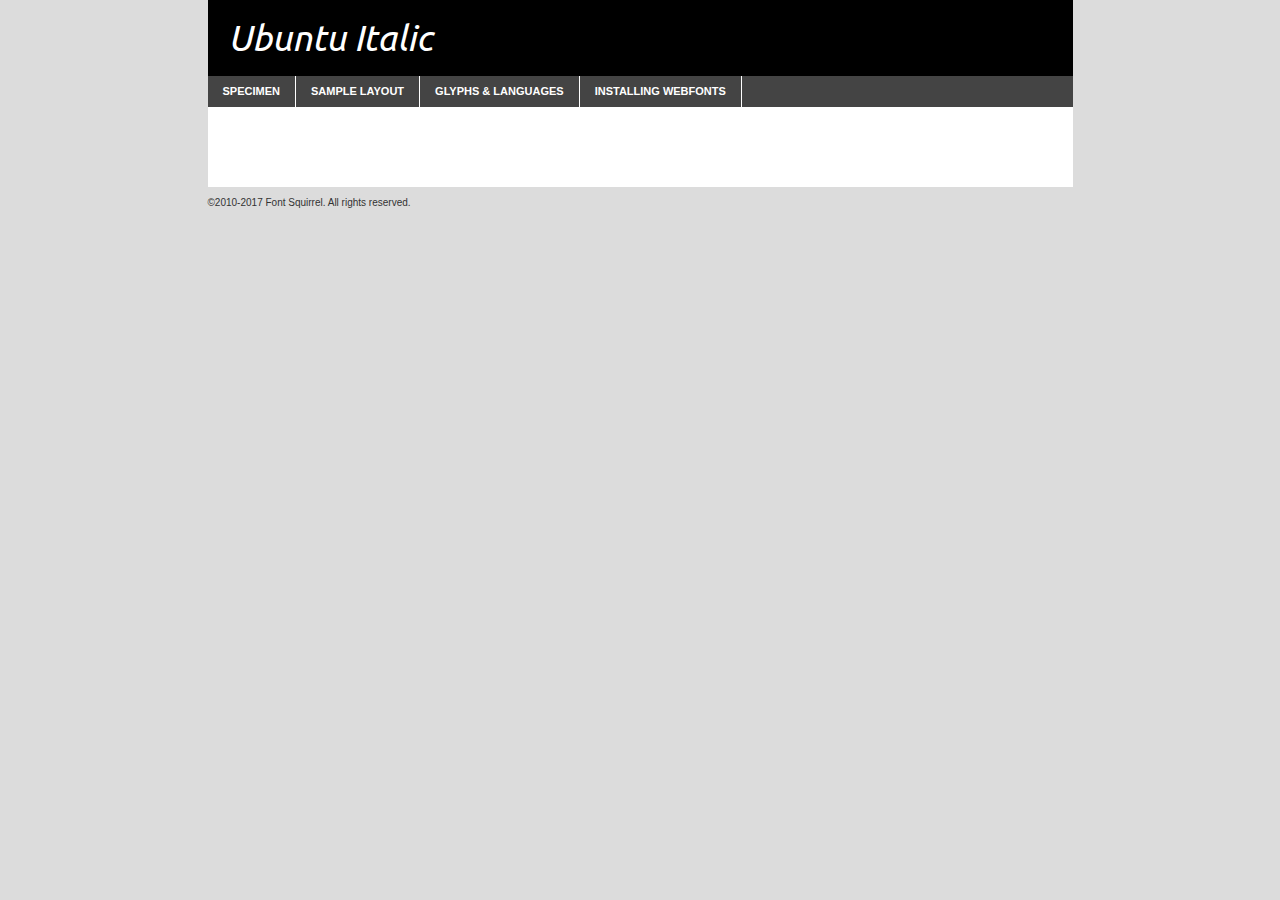
<file: fonts/webfontkit-20211122-134512/ubuntu-italic-demo.html>
<!DOCTYPE html PUBLIC "-//W3C//DTD XHTML 1.0 Transitional//EN"
	"http://www.w3.org/TR/xhtml1/DTD/xhtml1-transitional.dtd">

<html xmlns="http://www.w3.org/1999/xhtml" xml:lang="en" lang="en">
<head>
	<meta http-equiv="Content-Type" content="text/html; charset=utf-8" />
	<script src="http://ajax.googleapis.com/ajax/libs/jquery/1.7.2/jquery.min.js" type="text/javascript" charset="utf-8"></script>
	<script type="text/javascript">
	(function($){$.fn.easyTabs=function(option){var param=jQuery.extend({fadeSpeed:"fast",defaultContent:1,activeClass:'active'},option);$(this).each(function(){var thisId="#"+this.id;if(param.defaultContent==''){param.defaultContent=1;}
	if(typeof param.defaultContent=="number")
	{var defaultTab=$(thisId+" .tabs li:eq("+(param.defaultContent-1)+") a").attr('href').substr(1);}else{var defaultTab=param.defaultContent;}
	$(thisId+" .tabs li a").each(function(){var tabToHide=$(this).attr('href').substr(1);$("#"+tabToHide).addClass('easytabs-tab-content');});hideAll();changeContent(defaultTab);function hideAll(){$(thisId+" .easytabs-tab-content").hide();}
	function changeContent(tabId){hideAll();$(thisId+" .tabs li").removeClass(param.activeClass);$(thisId+" .tabs li a[href=#"+tabId+"]").closest('li').addClass(param.activeClass);if(param.fadeSpeed!="none")
	{$(thisId+" #"+tabId).fadeIn(param.fadeSpeed);}else{$(thisId+" #"+tabId).show();}}
	$(thisId+" .tabs li").click(function(){var tabId=$(this).find('a').attr('href').substr(1);changeContent(tabId);return false;});});}})(jQuery);
	</script>
	<link rel="stylesheet" href="specimen_files/specimen_stylesheet.css" type="text/css" charset="utf-8" />
	<link rel="stylesheet" href="stylesheet.css" type="text/css" charset="utf-8" />

	<style type="text/css">
					body{
				font-family: 'ubuntuitalic';
							}
		</style>

	<title>Ubuntu Italic Specimen</title>
	
	
	<script type="text/javascript" charset="utf-8">
		$(document).ready(function() {
			$('#container').easyTabs({defaultContent:1});
		});
	</script>
</head>

<body>
<div id="container">
	<div id="header">
		Ubuntu Italic	</div>
	<ul class="tabs">
		<li><a href="#specimen">Specimen</a></li>
		<li><a href="#layout">Sample Layout</a></li>
				<li><a href="#glyphs">Glyphs &amp; Languages</a></li>
		<li><a href="#installing">Installing Webfonts</a></li>
		
	</ul>
	
	<div id="main_content">

		
			<div id="specimen">
		
				<div class="section">
					<div class="grid12 firstcol">
						<div class="huge">AaBb</div>
					</div>
				</div>
		
				<div class="section">
					<div class="glyph_range">A&#x200B;B&#x200b;C&#x200b;D&#x200b;E&#x200b;F&#x200b;G&#x200b;H&#x200b;I&#x200b;J&#x200b;K&#x200b;L&#x200b;M&#x200b;N&#x200b;O&#x200b;P&#x200b;Q&#x200b;R&#x200b;S&#x200b;T&#x200b;U&#x200b;V&#x200b;W&#x200b;X&#x200b;Y&#x200b;Z&#x200b;a&#x200b;b&#x200b;c&#x200b;d&#x200b;e&#x200b;f&#x200b;g&#x200b;h&#x200b;i&#x200b;j&#x200b;k&#x200b;l&#x200b;m&#x200b;n&#x200b;o&#x200b;p&#x200b;q&#x200b;r&#x200b;s&#x200b;t&#x200b;u&#x200b;v&#x200b;w&#x200b;x&#x200b;y&#x200b;z&#x200b;1&#x200b;2&#x200b;3&#x200b;4&#x200b;5&#x200b;6&#x200b;7&#x200b;8&#x200b;9&#x200b;0&#x200b;&amp;&#x200b;.&#x200b;,&#x200b;?&#x200b;!&#x200b;&#64;&#x200b;(&#x200b;)&#x200b;#&#x200b;$&#x200b;%&#x200b;*&#x200b;+&#x200b;-&#x200b;=&#x200b;:&#x200b;;</div>
				</div>
				<div class="section">
					<div class="grid12 firstcol">
						<table class="sample_table">
							<tr><td>10</td><td class="size10">abcdefghijklmnopqrstuvwxyzABCDEFGHIJKLMNOPQRSTUVWXYZ0123456789abcdefghijklmnopqrstuvwxyzABCDEFGHIJKLMNOPQRSTUVWXYZ0123456789abcdefghijklmnopqrstuvwxyzABCDEFGHIJKLMNOPQRSTUVWXYZ</td></tr>
							<tr><td>11</td><td class="size11">abcdefghijklmnopqrstuvwxyzABCDEFGHIJKLMNOPQRSTUVWXYZ0123456789abcdefghijklmnopqrstuvwxyzABCDEFGHIJKLMNOPQRSTUVWXYZ0123456789abcdefghijklmnopqrstuvwxyzABCDEFGHIJKLMNOPQRSTUVWXYZ</td></tr>
							<tr><td>12</td><td class="size12">abcdefghijklmnopqrstuvwxyzABCDEFGHIJKLMNOPQRSTUVWXYZ0123456789abcdefghijklmnopqrstuvwxyzABCDEFGHIJKLMNOPQRSTUVWXYZ0123456789abcdefghijklmnopqrstuvwxyzABCDEFGHIJKLMNOPQRSTUVWXYZ</td></tr>
							<tr><td>13</td><td class="size13">abcdefghijklmnopqrstuvwxyzABCDEFGHIJKLMNOPQRSTUVWXYZ0123456789abcdefghijklmnopqrstuvwxyzABCDEFGHIJKLMNOPQRSTUVWXYZ0123456789abcdefghijklmnopqrstuvwxyzABCDEFGHIJKLMNOPQRSTUVWXYZ</td></tr>
							<tr><td>14</td><td class="size14">abcdefghijklmnopqrstuvwxyzABCDEFGHIJKLMNOPQRSTUVWXYZ0123456789abcdefghijklmnopqrstuvwxyzABCDEFGHIJKLMNOPQRSTUVWXYZ0123456789abcdefghijklmnopqrstuvwxyzABCDEFGHIJKLMNOPQRSTUVWXYZ</td></tr>
							<tr><td>16</td><td class="size16">abcdefghijklmnopqrstuvwxyzABCDEFGHIJKLMNOPQRSTUVWXYZ0123456789abcdefghijklmnopqrstuvwxyzABCDEFGHIJKLMNOPQRSTUVWXYZ</td></tr>
							<tr><td>18</td><td class="size18">abcdefghijklmnopqrstuvwxyzABCDEFGHIJKLMNOPQRSTUVWXYZ0123456789abcdefghijklmnopqrstuvwxyzABCDEFGHIJKLMNOPQRSTUVWXYZ</td></tr>
							<tr><td>20</td><td class="size20">abcdefghijklmnopqrstuvwxyzABCDEFGHIJKLMNOPQRSTUVWXYZ0123456789abcdefghijklmnopqrstuvwxyzABCDEFGHIJKLMNOPQRSTUVWXYZ</td></tr>
							<tr><td>24</td><td class="size24">abcdefghijklmnopqrstuvwxyzABCDEFGHIJKLMNOPQRSTUVWXYZ0123456789abcdefghijklmnopqrstuvwxyzABCDEFGHIJKLMNOPQRSTUVWXYZ</td></tr>
							<tr><td>30</td><td class="size30">abcdefghijklmnopqrstuvwxyzABCDEFGHIJKLMNOPQRSTUVWXYZ0123456789abcdefghijklmnopqrstuvwxyzABCDEFGHIJKLMNOPQRSTUVWXYZ</td></tr>
							<tr><td>36</td><td class="size36">abcdefghijklmnopqrstuvwxyzABCDEFGHIJKLMNOPQRSTUVWXYZ0123456789abcdefghijklmnopqrstuvwxyzABCDEFGHIJKLMNOPQRSTUVWXYZ</td></tr>
							<tr><td>48</td><td class="size48">abcdefghijklmnopqrstuvwxyzABCDEFGHIJKLMNOPQRSTUVWXYZ0123456789abcdefghijklmnopqrstuvwxyzABCDEFGHIJKLMNOPQRSTUVWXYZ</td></tr>
							<tr><td>60</td><td class="size60">abcdefghijklmnopqrstuvwxyzABCDEFGHIJKLMNOPQRSTUVWXYZ0123456789abcdefghijklmnopqrstuvwxyzABCDEFGHIJKLMNOPQRSTUVWXYZ</td></tr>
							<tr><td>72</td><td class="size72">abcdefghijklmnopqrstuvwxyzABCDEFGHIJKLMNOPQRSTUVWXYZ0123456789abcdefghijklmnopqrstuvwxyzABCDEFGHIJKLMNOPQRSTUVWXYZ</td></tr>
							<tr><td>90</td><td class="size90">abcdefghijklmnopqrstuvwxyzABCDEFGHIJKLMNOPQRSTUVWXYZ0123456789abcdefghijklmnopqrstuvwxyzABCDEFGHIJKLMNOPQRSTUVWXYZ</td></tr>
						</table>
				
					</div>
			
				</div>
		
		
		
								<div class="section" id="bodycomparison">


										<div id="xheight">
				<div class="fontbody">&#x25FC;&#x25FC;&#x25FC;&#x25FC;&#x25FC;&#x25FC;&#x25FC;&#x25FC;&#x25FC;&#x25FC;&#x25FC;&#x25FC;&#x25FC;&#x25FC;&#x25FC;&#x25FC;&#x25FC;&#x25FC;&#x25FC;&#x25FC;&#x25FC;&#x25FC;&#x25FC;&#x25FC;&#x25FC;&#x25FC;&#x25FC;&#x25FC;&#x25FC;&#x25FC;&#x25FC;&#x25FC;&#x25FC;&#x25FC;&#x25FC;&#x25FC;&#x25FC;&#x25FC;&#x25FC;&#x25FC;&#x25FC;&#x25FC;&#x25FC;&#x25FC;&#x25FC;&#x25FC;&#x25FC;&#x25FC;&#x25FC;&#x25FC;&#x25FC;&#x25FC;&#x25FC;&#x25FC;&#x25FC;&#x25FC;&#x25FC;&#x25FC;&#x25FC;&#x25FC;&#x25FC;&#x25FC;&#x25FC;&#x25FC;&#x25FC;&#x25FC;&#x25FC;&#x25FC;&#x25FC;&#x25FC;&#x25FC;&#x25FC;&#x25FC;&#x25FC;&#x25FC;&#x25FC;&#x25FC;&#x25FC;&#x25FC;&#x25FC;&#x25FC;&#x25FC;&#x25FC;&#x25FC;&#x25FC;&#x25FC;&#x25FC;&#x25FC;&#x25FC;&#x25FC;&#x25FC;&#x25FC;&#x25FC;&#x25FC;&#x25FC;&#x25FC;&#x25FC;&#x25FC;&#x25FC;body</div><div class="arialbody">body</div><div class="verdanabody">body</div><div class="georgiabody">body</div></div>
										<div class="fontbody" style="z-index:1">
											body<span>Ubuntu Italic</span>
										</div>
										<div class="arialbody" style="z-index:1">
											body<span>Arial</span>
										</div>
										<div class="verdanabody" style="z-index:1">
											body<span>Verdana</span>
										</div>
										<div class="georgiabody" style="z-index:1">
											body<span>Georgia</span>
										</div>



								</div>
		
		
				<div class="section psample psample_row1" id="">
					
					<div class="grid2 firstcol">
						<p class="size10"><span>10.</span>Aenean lacinia bibendum nulla sed consectetur. Fusce dapibus, tellus ac cursus commodo, tortor mauris condimentum nibh, ut fermentum massa justo sit amet risus. Nullam id dolor id nibh ultricies vehicula ut id elit. Cum sociis natoque penatibus et magnis dis parturient montes, nascetur ridiculus mus. Nulla vitae elit libero, a pharetra augue.</p>
			
					</div>
					<div class="grid3">
						<p class="size11"><span>11.</span>Aenean lacinia bibendum nulla sed consectetur. Fusce dapibus, tellus ac cursus commodo, tortor mauris condimentum nibh, ut fermentum massa justo sit amet risus. Nullam id dolor id nibh ultricies vehicula ut id elit. Cum sociis natoque penatibus et magnis dis parturient montes, nascetur ridiculus mus. Nulla vitae elit libero, a pharetra augue.</p>
			
					</div>
					<div class="grid3">
						<p class="size12"><span>12.</span>Aenean lacinia bibendum nulla sed consectetur. Fusce dapibus, tellus ac cursus commodo, tortor mauris condimentum nibh, ut fermentum massa justo sit amet risus. Nullam id dolor id nibh ultricies vehicula ut id elit. Cum sociis natoque penatibus et magnis dis parturient montes, nascetur ridiculus mus. Nulla vitae elit libero, a pharetra augue.</p>
			
					</div>
					<div class="grid4">
						<p class="size13"><span>13.</span>Aenean lacinia bibendum nulla sed consectetur. Fusce dapibus, tellus ac cursus commodo, tortor mauris condimentum nibh, ut fermentum massa justo sit amet risus. Nullam id dolor id nibh ultricies vehicula ut id elit. Cum sociis natoque penatibus et magnis dis parturient montes, nascetur ridiculus mus. Nulla vitae elit libero, a pharetra augue.</p>
			
					</div>
					<div class="white_blend"></div>
					
				</div>
				<div class="section psample psample_row2" id="">
					<div class="grid3 firstcol">
						<p class="size14"><span>14.</span>Aenean lacinia bibendum nulla sed consectetur. Fusce dapibus, tellus ac cursus commodo, tortor mauris condimentum nibh, ut fermentum massa justo sit amet risus. Nullam id dolor id nibh ultricies vehicula ut id elit. Cum sociis natoque penatibus et magnis dis parturient montes, nascetur ridiculus mus. Nulla vitae elit libero, a pharetra augue.</p>
			
					</div>
					<div class="grid4">
						<p class="size16"><span>16.</span>Aenean lacinia bibendum nulla sed consectetur. Fusce dapibus, tellus ac cursus commodo, tortor mauris condimentum nibh, ut fermentum massa justo sit amet risus. Nullam id dolor id nibh ultricies vehicula ut id elit. Cum sociis natoque penatibus et magnis dis parturient montes, nascetur ridiculus mus. Nulla vitae elit libero, a pharetra augue.</p>
			
					</div>
					<div class="grid5">
						<p class="size18"><span>18.</span>Aenean lacinia bibendum nulla sed consectetur. Fusce dapibus, tellus ac cursus commodo, tortor mauris condimentum nibh, ut fermentum massa justo sit amet risus. Nullam id dolor id nibh ultricies vehicula ut id elit. Cum sociis natoque penatibus et magnis dis parturient montes, nascetur ridiculus mus. Nulla vitae elit libero, a pharetra augue.</p>
			
					</div>

					<div class="white_blend"></div>

				</div>
				
				<div class="section psample psample_row3" id="">
					<div class="grid5 firstcol">
						<p class="size20"><span>20.</span>Aenean lacinia bibendum nulla sed consectetur. Fusce dapibus, tellus ac cursus commodo, tortor mauris condimentum nibh, ut fermentum massa justo sit amet risus. Nullam id dolor id nibh ultricies vehicula ut id elit. Cum sociis natoque penatibus et magnis dis parturient montes, nascetur ridiculus mus. Nulla vitae elit libero, a pharetra augue.</p>
					</div>
					<div class="grid7">
						<p class="size24"><span>24.</span>Aenean lacinia bibendum nulla sed consectetur. Fusce dapibus, tellus ac cursus commodo, tortor mauris condimentum nibh, ut fermentum massa justo sit amet risus. Nullam id dolor id nibh ultricies vehicula ut id elit. Cum sociis natoque penatibus et magnis dis parturient montes, nascetur ridiculus mus. Nulla vitae elit libero, a pharetra augue.</p>
					</div>
					
					<div class="white_blend"></div>
					
				</div>
				
				<div class="section psample psample_row4" id="">
					<div class="grid12 firstcol">
						<p class="size30"><span>30.</span>Aenean lacinia bibendum nulla sed consectetur. Fusce dapibus, tellus ac cursus commodo, tortor mauris condimentum nibh, ut fermentum massa justo sit amet risus. Nullam id dolor id nibh ultricies vehicula ut id elit. Cum sociis natoque penatibus et magnis dis parturient montes, nascetur ridiculus mus. Nulla vitae elit libero, a pharetra augue.</p>
					</div>
					<div class="white_blend"></div>
					
				</div>
				
				
				
				<div class="section psample psample_row1 fullreverse">
					<div class="grid2 firstcol">
						<p class="size10"><span>10.</span>Aenean lacinia bibendum nulla sed consectetur. Fusce dapibus, tellus ac cursus commodo, tortor mauris condimentum nibh, ut fermentum massa justo sit amet risus. Nullam id dolor id nibh ultricies vehicula ut id elit. Cum sociis natoque penatibus et magnis dis parturient montes, nascetur ridiculus mus. Nulla vitae elit libero, a pharetra augue.</p>
			
					</div>
					<div class="grid3">
						<p class="size11"><span>11.</span>Aenean lacinia bibendum nulla sed consectetur. Fusce dapibus, tellus ac cursus commodo, tortor mauris condimentum nibh, ut fermentum massa justo sit amet risus. Nullam id dolor id nibh ultricies vehicula ut id elit. Cum sociis natoque penatibus et magnis dis parturient montes, nascetur ridiculus mus. Nulla vitae elit libero, a pharetra augue.</p>
			
					</div>
					<div class="grid3">
						<p class="size12"><span>12.</span>Aenean lacinia bibendum nulla sed consectetur. Fusce dapibus, tellus ac cursus commodo, tortor mauris condimentum nibh, ut fermentum massa justo sit amet risus. Nullam id dolor id nibh ultricies vehicula ut id elit. Cum sociis natoque penatibus et magnis dis parturient montes, nascetur ridiculus mus. Nulla vitae elit libero, a pharetra augue.</p>
			
					</div>
					<div class="grid4">
						<p class="size13"><span>13.</span>Aenean lacinia bibendum nulla sed consectetur. Fusce dapibus, tellus ac cursus commodo, tortor mauris condimentum nibh, ut fermentum massa justo sit amet risus. Nullam id dolor id nibh ultricies vehicula ut id elit. Cum sociis natoque penatibus et magnis dis parturient montes, nascetur ridiculus mus. Nulla vitae elit libero, a pharetra augue.</p>
			
					</div>
					<div class="black_blend"></div>
					
				</div>
				
				<div class="section psample psample_row2 fullreverse">
					<div class="grid3 firstcol">
						<p class="size14"><span>14.</span>Aenean lacinia bibendum nulla sed consectetur. Fusce dapibus, tellus ac cursus commodo, tortor mauris condimentum nibh, ut fermentum massa justo sit amet risus. Nullam id dolor id nibh ultricies vehicula ut id elit. Cum sociis natoque penatibus et magnis dis parturient montes, nascetur ridiculus mus. Nulla vitae elit libero, a pharetra augue.</p>
			
					</div>
					<div class="grid4">
						<p class="size16"><span>16.</span>Aenean lacinia bibendum nulla sed consectetur. Fusce dapibus, tellus ac cursus commodo, tortor mauris condimentum nibh, ut fermentum massa justo sit amet risus. Nullam id dolor id nibh ultricies vehicula ut id elit. Cum sociis natoque penatibus et magnis dis parturient montes, nascetur ridiculus mus. Nulla vitae elit libero, a pharetra augue.</p>
			
					</div>
					<div class="grid5">
						<p class="size18"><span>18.</span>Aenean lacinia bibendum nulla sed consectetur. Fusce dapibus, tellus ac cursus commodo, tortor mauris condimentum nibh, ut fermentum massa justo sit amet risus. Nullam id dolor id nibh ultricies vehicula ut id elit. Cum sociis natoque penatibus et magnis dis parturient montes, nascetur ridiculus mus. Nulla vitae elit libero, a pharetra augue.</p>
			
					</div>
					<div class="black_blend"></div>

				</div>
				
				<div class="section psample fullreverse psample_row3" id="">
					<div class="grid5 firstcol">
						<p class="size20"><span>20.</span>Aenean lacinia bibendum nulla sed consectetur. Fusce dapibus, tellus ac cursus commodo, tortor mauris condimentum nibh, ut fermentum massa justo sit amet risus. Nullam id dolor id nibh ultricies vehicula ut id elit. Cum sociis natoque penatibus et magnis dis parturient montes, nascetur ridiculus mus. Nulla vitae elit libero, a pharetra augue.</p>
					</div>
					<div class="grid7">
						<p class="size24"><span>24.</span>Aenean lacinia bibendum nulla sed consectetur. Fusce dapibus, tellus ac cursus commodo, tortor mauris condimentum nibh, ut fermentum massa justo sit amet risus. Nullam id dolor id nibh ultricies vehicula ut id elit. Cum sociis natoque penatibus et magnis dis parturient montes, nascetur ridiculus mus. Nulla vitae elit libero, a pharetra augue.</p>
					</div>
					
					<div class="black_blend"></div>
					
				</div>
				
				<div class="section psample fullreverse psample_row4" id="" style="border-bottom: 20px #000 solid;">
					<div class="grid12 firstcol">
						<p class="size30"><span>30.</span>Aenean lacinia bibendum nulla sed consectetur. Fusce dapibus, tellus ac cursus commodo, tortor mauris condimentum nibh, ut fermentum massa justo sit amet risus. Nullam id dolor id nibh ultricies vehicula ut id elit. Cum sociis natoque penatibus et magnis dis parturient montes, nascetur ridiculus mus. Nulla vitae elit libero, a pharetra augue.</p>
					</div>
					<div class="black_blend"></div>
					
				</div>
				
				
				
				
			</div>
			
			<div id="layout">
				
				<div class="section">
					
					<div class="grid12 firstcol">
						<h1>Lorem Ipsum Dolor</h1>
						<h2>Etiam porta sem malesuada magna mollis euismod</h2>
						
						<p class="byline">By <a href="#link">Aenean Lacinia</a></p>
					</div>
				</div>
				<div class="section">
					<div class="grid8 firstcol">
						<p class="large">Donec sed odio dui. Morbi leo risus, porta ac consectetur ac, vestibulum at eros. Fusce dapibus, tellus ac cursus commodo, tortor mauris condimentum nibh, ut fermentum massa justo sit amet risus. </p>

						
						<h3>Pellentesque ornare sem</h3>

						<p>Maecenas sed diam eget risus varius blandit sit amet non magna. Maecenas faucibus mollis interdum. Donec ullamcorper nulla non metus auctor fringilla. Nullam id dolor id nibh ultricies vehicula ut id elit. Nullam id dolor id nibh ultricies vehicula ut id elit. </p>

						<p>Aenean eu leo quam. Pellentesque ornare sem lacinia quam venenatis vestibulum. Lorem ipsum dolor sit amet, consectetur adipiscing elit. Cum sociis natoque penatibus et magnis dis parturient montes, nascetur ridiculus mus. </p>

						<p>Nulla vitae elit libero, a pharetra augue. Praesent commodo cursus magna, vel scelerisque nisl consectetur et. Aenean lacinia bibendum nulla sed consectetur. </p>

						<p>Nullam quis risus eget urna mollis ornare vel eu leo. Nullam quis risus eget urna mollis ornare vel eu leo. Maecenas sed diam eget risus varius blandit sit amet non magna. Donec ullamcorper nulla non metus auctor fringilla. </p>

						<h3>Cras mattis consectetur</h3>

						<p>Aenean eu leo quam. Pellentesque ornare sem lacinia quam venenatis vestibulum. Aenean lacinia bibendum nulla sed consectetur. Integer posuere erat a ante venenatis dapibus posuere velit aliquet. Cras mattis consectetur purus sit amet fermentum. </p>

						<p>Nullam id dolor id nibh ultricies vehicula ut id elit. Nullam quis risus eget urna mollis ornare vel eu leo. Cras mattis consectetur purus sit amet fermentum.</p>
					</div>
					
					<div class="grid4 sidebar">
						
						<div class="box reverse">
							<p class="last">Nullam quis risus eget urna mollis ornare vel eu leo. Donec ullamcorper nulla non metus auctor fringilla. Cras mattis consectetur purus sit amet fermentum. Sed posuere consectetur est at lobortis. Lorem ipsum dolor sit amet, consectetur adipiscing elit. </p>
						</div>
						
						<p class="caption">Maecenas sed diam eget risus varius.</p>

						<p>Vestibulum id ligula porta felis euismod semper. Integer posuere erat a ante venenatis dapibus posuere velit aliquet. Vestibulum id ligula porta felis euismod semper. Sed posuere consectetur est at lobortis. Maecenas sed diam eget risus varius blandit sit amet non magna. Fusce dapibus, tellus ac cursus commodo, tortor mauris condimentum nibh, ut fermentum massa justo sit amet risus. </p>

					

						<p>Duis mollis, est non commodo luctus, nisi erat porttitor ligula, eget lacinia odio sem nec elit. Aenean lacinia bibendum nulla sed consectetur. Vivamus sagittis lacus vel augue laoreet rutrum faucibus dolor auctor. Aenean lacinia bibendum nulla sed consectetur. Nullam quis risus eget urna mollis ornare vel eu leo. </p>

						<p>Praesent commodo cursus magna, vel scelerisque nisl consectetur et. Donec ullamcorper nulla non metus auctor fringilla. Maecenas faucibus mollis interdum. Fusce dapibus, tellus ac cursus commodo, tortor mauris condimentum nibh, ut fermentum massa justo sit amet risus. </p>

					</div>
				</div>
				
			</div>


			



		<div id="glyphs">
			<div class="section">
				<div class="grid12 firstcol">
			
				<h1>Language Support</h1>
				<p>The subset of Ubuntu Italic in this kit supports the following languages:<br />
			
					Albanian, Basque, Breton, Chamorro, Danish, Dutch, English, Faroese, Finnish, French, Frisian, Galician, German, Icelandic, Italian, Malagasy, Norwegian, Portuguese, Spanish, Alsatian, Aragonese, Arapaho, Arrernte, Asturian, Aymara, Bislama, Cebuano, Corsican, Fijian, French_creole, Genoese, Gilbertese, Greenlandic, Haitian_creole, Hiligaynon, Hmong, Hopi, Ibanag, Iloko_ilokano, Indonesian, Interglossa_glosa, Interlingua, Irish_gaelic, Jerriais, Lojban, Lombard, Luxembourgeois, Manx, Mohawk, Norfolk_pitcairnese, Occitan, Oromo, Pangasinan, Papiamento, Piedmontese, Potawatomi, Rhaeto-romance, Romansh, Rotokas, Sami_lule, Samoan, Sardinian, Scots_gaelic, Seychelles_creole, Shona, Sicilian, Somali, Southern_ndebele, Swahili, Swati_swazi, Tagalog_filipino_pilipino, Tetum, Tok_pisin, Uyghur_latinized, Volapuk, Walloon, Warlpiri, Xhosa, Yapese, Zulu, Latinbasic, Ubasic, Demo				</p>
				<h1>Glyph Chart</h1>
				<p>The subset of Ubuntu Italic in this kit includes all the glyphs listed below. Unicode entities are included above each glyph to help you insert individual characters into your layout.</p>
				<div id="glyph_chart">
			
																				 <div><p>&amp;#29;</p>&#29;</div>
																				 <div><p>&amp;#13;</p>&#13;</div>
																				 <div><p>&amp;#29;</p>&#29;</div>
																				 <div><p>&amp;#32;</p>&#32;</div>
																				 <div><p>&amp;#33;</p>&#33;</div>
																				 <div><p>&amp;#34;</p>&#34;</div>
																				 <div><p>&amp;#35;</p>&#35;</div>
																				 <div><p>&amp;#36;</p>&#36;</div>
																				 <div><p>&amp;#37;</p>&#37;</div>
																				 <div><p>&amp;#38;</p>&#38;</div>
																				 <div><p>&amp;#39;</p>&#39;</div>
																				 <div><p>&amp;#40;</p>&#40;</div>
																				 <div><p>&amp;#41;</p>&#41;</div>
																				 <div><p>&amp;#42;</p>&#42;</div>
																				 <div><p>&amp;#43;</p>&#43;</div>
																				 <div><p>&amp;#44;</p>&#44;</div>
																				 <div><p>&amp;#45;</p>&#45;</div>
																				 <div><p>&amp;#46;</p>&#46;</div>
																				 <div><p>&amp;#47;</p>&#47;</div>
																				 <div><p>&amp;#48;</p>&#48;</div>
																				 <div><p>&amp;#49;</p>&#49;</div>
																				 <div><p>&amp;#50;</p>&#50;</div>
																				 <div><p>&amp;#51;</p>&#51;</div>
																				 <div><p>&amp;#52;</p>&#52;</div>
																				 <div><p>&amp;#53;</p>&#53;</div>
																				 <div><p>&amp;#54;</p>&#54;</div>
																				 <div><p>&amp;#55;</p>&#55;</div>
																				 <div><p>&amp;#56;</p>&#56;</div>
																				 <div><p>&amp;#57;</p>&#57;</div>
																				 <div><p>&amp;#58;</p>&#58;</div>
																				 <div><p>&amp;#59;</p>&#59;</div>
																				 <div><p>&amp;#60;</p>&#60;</div>
																				 <div><p>&amp;#61;</p>&#61;</div>
																				 <div><p>&amp;#62;</p>&#62;</div>
																				 <div><p>&amp;#63;</p>&#63;</div>
																				 <div><p>&amp;#64;</p>&#64;</div>
																				 <div><p>&amp;#65;</p>&#65;</div>
																				 <div><p>&amp;#66;</p>&#66;</div>
																				 <div><p>&amp;#67;</p>&#67;</div>
																				 <div><p>&amp;#68;</p>&#68;</div>
																				 <div><p>&amp;#69;</p>&#69;</div>
																				 <div><p>&amp;#70;</p>&#70;</div>
																				 <div><p>&amp;#71;</p>&#71;</div>
																				 <div><p>&amp;#72;</p>&#72;</div>
																				 <div><p>&amp;#73;</p>&#73;</div>
																				 <div><p>&amp;#74;</p>&#74;</div>
																				 <div><p>&amp;#75;</p>&#75;</div>
																				 <div><p>&amp;#76;</p>&#76;</div>
																				 <div><p>&amp;#77;</p>&#77;</div>
																				 <div><p>&amp;#78;</p>&#78;</div>
																				 <div><p>&amp;#79;</p>&#79;</div>
																				 <div><p>&amp;#80;</p>&#80;</div>
																				 <div><p>&amp;#81;</p>&#81;</div>
																				 <div><p>&amp;#82;</p>&#82;</div>
																				 <div><p>&amp;#83;</p>&#83;</div>
																				 <div><p>&amp;#84;</p>&#84;</div>
																				 <div><p>&amp;#85;</p>&#85;</div>
																				 <div><p>&amp;#86;</p>&#86;</div>
																				 <div><p>&amp;#87;</p>&#87;</div>
																				 <div><p>&amp;#88;</p>&#88;</div>
																				 <div><p>&amp;#89;</p>&#89;</div>
																				 <div><p>&amp;#90;</p>&#90;</div>
																				 <div><p>&amp;#91;</p>&#91;</div>
																				 <div><p>&amp;#92;</p>&#92;</div>
																				 <div><p>&amp;#93;</p>&#93;</div>
																				 <div><p>&amp;#94;</p>&#94;</div>
																				 <div><p>&amp;#95;</p>&#95;</div>
																				 <div><p>&amp;#96;</p>&#96;</div>
																				 <div><p>&amp;#97;</p>&#97;</div>
																				 <div><p>&amp;#98;</p>&#98;</div>
																				 <div><p>&amp;#99;</p>&#99;</div>
																				 <div><p>&amp;#100;</p>&#100;</div>
																				 <div><p>&amp;#101;</p>&#101;</div>
																				 <div><p>&amp;#102;</p>&#102;</div>
																				 <div><p>&amp;#103;</p>&#103;</div>
																				 <div><p>&amp;#104;</p>&#104;</div>
																				 <div><p>&amp;#105;</p>&#105;</div>
																				 <div><p>&amp;#106;</p>&#106;</div>
																				 <div><p>&amp;#107;</p>&#107;</div>
																				 <div><p>&amp;#108;</p>&#108;</div>
																				 <div><p>&amp;#109;</p>&#109;</div>
																				 <div><p>&amp;#110;</p>&#110;</div>
																				 <div><p>&amp;#111;</p>&#111;</div>
																				 <div><p>&amp;#112;</p>&#112;</div>
																				 <div><p>&amp;#113;</p>&#113;</div>
																				 <div><p>&amp;#114;</p>&#114;</div>
																				 <div><p>&amp;#115;</p>&#115;</div>
																				 <div><p>&amp;#116;</p>&#116;</div>
																				 <div><p>&amp;#117;</p>&#117;</div>
																				 <div><p>&amp;#118;</p>&#118;</div>
																				 <div><p>&amp;#119;</p>&#119;</div>
																				 <div><p>&amp;#120;</p>&#120;</div>
																				 <div><p>&amp;#121;</p>&#121;</div>
																				 <div><p>&amp;#122;</p>&#122;</div>
																				 <div><p>&amp;#123;</p>&#123;</div>
																				 <div><p>&amp;#124;</p>&#124;</div>
																				 <div><p>&amp;#125;</p>&#125;</div>
																				 <div><p>&amp;#126;</p>&#126;</div>
																				 <div><p>&amp;#160;</p>&#160;</div>
																				 <div><p>&amp;#161;</p>&#161;</div>
																				 <div><p>&amp;#162;</p>&#162;</div>
																				 <div><p>&amp;#163;</p>&#163;</div>
																				 <div><p>&amp;#164;</p>&#164;</div>
																				 <div><p>&amp;#165;</p>&#165;</div>
																				 <div><p>&amp;#166;</p>&#166;</div>
																				 <div><p>&amp;#167;</p>&#167;</div>
																				 <div><p>&amp;#168;</p>&#168;</div>
																				 <div><p>&amp;#169;</p>&#169;</div>
																				 <div><p>&amp;#170;</p>&#170;</div>
																				 <div><p>&amp;#171;</p>&#171;</div>
																				 <div><p>&amp;#172;</p>&#172;</div>
																				 <div><p>&amp;#173;</p>&#173;</div>
																				 <div><p>&amp;#174;</p>&#174;</div>
																				 <div><p>&amp;#175;</p>&#175;</div>
																				 <div><p>&amp;#176;</p>&#176;</div>
																				 <div><p>&amp;#177;</p>&#177;</div>
																				 <div><p>&amp;#178;</p>&#178;</div>
																				 <div><p>&amp;#179;</p>&#179;</div>
																				 <div><p>&amp;#180;</p>&#180;</div>
																				 <div><p>&amp;#181;</p>&#181;</div>
																				 <div><p>&amp;#182;</p>&#182;</div>
																				 <div><p>&amp;#183;</p>&#183;</div>
																				 <div><p>&amp;#184;</p>&#184;</div>
																				 <div><p>&amp;#185;</p>&#185;</div>
																				 <div><p>&amp;#186;</p>&#186;</div>
																				 <div><p>&amp;#187;</p>&#187;</div>
																				 <div><p>&amp;#188;</p>&#188;</div>
																				 <div><p>&amp;#189;</p>&#189;</div>
																				 <div><p>&amp;#190;</p>&#190;</div>
																				 <div><p>&amp;#191;</p>&#191;</div>
																				 <div><p>&amp;#192;</p>&#192;</div>
																				 <div><p>&amp;#193;</p>&#193;</div>
																				 <div><p>&amp;#194;</p>&#194;</div>
																				 <div><p>&amp;#195;</p>&#195;</div>
																				 <div><p>&amp;#196;</p>&#196;</div>
																				 <div><p>&amp;#197;</p>&#197;</div>
																				 <div><p>&amp;#198;</p>&#198;</div>
																				 <div><p>&amp;#199;</p>&#199;</div>
																				 <div><p>&amp;#200;</p>&#200;</div>
																				 <div><p>&amp;#201;</p>&#201;</div>
																				 <div><p>&amp;#202;</p>&#202;</div>
																				 <div><p>&amp;#203;</p>&#203;</div>
																				 <div><p>&amp;#204;</p>&#204;</div>
																				 <div><p>&amp;#205;</p>&#205;</div>
																				 <div><p>&amp;#206;</p>&#206;</div>
																				 <div><p>&amp;#207;</p>&#207;</div>
																				 <div><p>&amp;#208;</p>&#208;</div>
																				 <div><p>&amp;#209;</p>&#209;</div>
																				 <div><p>&amp;#210;</p>&#210;</div>
																				 <div><p>&amp;#211;</p>&#211;</div>
																				 <div><p>&amp;#212;</p>&#212;</div>
																				 <div><p>&amp;#213;</p>&#213;</div>
																				 <div><p>&amp;#214;</p>&#214;</div>
																				 <div><p>&amp;#215;</p>&#215;</div>
																				 <div><p>&amp;#216;</p>&#216;</div>
																				 <div><p>&amp;#217;</p>&#217;</div>
																				 <div><p>&amp;#218;</p>&#218;</div>
																				 <div><p>&amp;#219;</p>&#219;</div>
																				 <div><p>&amp;#220;</p>&#220;</div>
																				 <div><p>&amp;#221;</p>&#221;</div>
																				 <div><p>&amp;#222;</p>&#222;</div>
																				 <div><p>&amp;#223;</p>&#223;</div>
																				 <div><p>&amp;#224;</p>&#224;</div>
																				 <div><p>&amp;#225;</p>&#225;</div>
																				 <div><p>&amp;#226;</p>&#226;</div>
																				 <div><p>&amp;#227;</p>&#227;</div>
																				 <div><p>&amp;#228;</p>&#228;</div>
																				 <div><p>&amp;#229;</p>&#229;</div>
																				 <div><p>&amp;#230;</p>&#230;</div>
																				 <div><p>&amp;#231;</p>&#231;</div>
																				 <div><p>&amp;#232;</p>&#232;</div>
																				 <div><p>&amp;#233;</p>&#233;</div>
																				 <div><p>&amp;#234;</p>&#234;</div>
																				 <div><p>&amp;#235;</p>&#235;</div>
																				 <div><p>&amp;#236;</p>&#236;</div>
																				 <div><p>&amp;#237;</p>&#237;</div>
																				 <div><p>&amp;#238;</p>&#238;</div>
																				 <div><p>&amp;#239;</p>&#239;</div>
																				 <div><p>&amp;#240;</p>&#240;</div>
																				 <div><p>&amp;#241;</p>&#241;</div>
																				 <div><p>&amp;#242;</p>&#242;</div>
																				 <div><p>&amp;#243;</p>&#243;</div>
																				 <div><p>&amp;#244;</p>&#244;</div>
																				 <div><p>&amp;#245;</p>&#245;</div>
																				 <div><p>&amp;#246;</p>&#246;</div>
																				 <div><p>&amp;#247;</p>&#247;</div>
																				 <div><p>&amp;#248;</p>&#248;</div>
																				 <div><p>&amp;#249;</p>&#249;</div>
																				 <div><p>&amp;#250;</p>&#250;</div>
																				 <div><p>&amp;#251;</p>&#251;</div>
																				 <div><p>&amp;#252;</p>&#252;</div>
																				 <div><p>&amp;#253;</p>&#253;</div>
																				 <div><p>&amp;#254;</p>&#254;</div>
																				 <div><p>&amp;#255;</p>&#255;</div>
																				 <div><p>&amp;#338;</p>&#338;</div>
																				 <div><p>&amp;#339;</p>&#339;</div>
																				 <div><p>&amp;#376;</p>&#376;</div>
																				 <div><p>&amp;#710;</p>&#710;</div>
																				 <div><p>&amp;#732;</p>&#732;</div>
																				 <div><p>&amp;#8192;</p>&#8192;</div>
																				 <div><p>&amp;#8193;</p>&#8193;</div>
																				 <div><p>&amp;#8194;</p>&#8194;</div>
																				 <div><p>&amp;#8195;</p>&#8195;</div>
																				 <div><p>&amp;#8196;</p>&#8196;</div>
																				 <div><p>&amp;#8197;</p>&#8197;</div>
																				 <div><p>&amp;#8198;</p>&#8198;</div>
																				 <div><p>&amp;#8199;</p>&#8199;</div>
																				 <div><p>&amp;#8200;</p>&#8200;</div>
																				 <div><p>&amp;#8201;</p>&#8201;</div>
																				 <div><p>&amp;#8202;</p>&#8202;</div>
																				 <div><p>&amp;#8208;</p>&#8208;</div>
																				 <div><p>&amp;#8209;</p>&#8209;</div>
																				 <div><p>&amp;#8210;</p>&#8210;</div>
																				 <div><p>&amp;#8211;</p>&#8211;</div>
																				 <div><p>&amp;#8212;</p>&#8212;</div>
																				 <div><p>&amp;#8216;</p>&#8216;</div>
																				 <div><p>&amp;#8217;</p>&#8217;</div>
																				 <div><p>&amp;#8218;</p>&#8218;</div>
																				 <div><p>&amp;#8220;</p>&#8220;</div>
																				 <div><p>&amp;#8221;</p>&#8221;</div>
																				 <div><p>&amp;#8222;</p>&#8222;</div>
																				 <div><p>&amp;#8226;</p>&#8226;</div>
																				 <div><p>&amp;#8230;</p>&#8230;</div>
																				 <div><p>&amp;#8239;</p>&#8239;</div>
																				 <div><p>&amp;#8249;</p>&#8249;</div>
																				 <div><p>&amp;#8250;</p>&#8250;</div>
																				 <div><p>&amp;#8287;</p>&#8287;</div>
																				 <div><p>&amp;#8364;</p>&#8364;</div>
																				 <div><p>&amp;#8482;</p>&#8482;</div>
																				 <div><p>&amp;#9724;</p>&#9724;</div>
																				 <div><p>&amp;#64257;</p>&#64257;</div>
																				 <div><p>&amp;#64258;</p>&#64258;</div>
																				 <div><p>&amp;#64259;</p>&#64259;</div>
																				 <div><p>&amp;#64260;</p>&#64260;</div>
																																						</div>	
				</div>
		
		
			</div>
		</div>
		
		
		<div id="specs">
			
		</div>
	
		<div id="installing">
			<div class="section">
				<div class="grid7 firstcol">
					<h1>Installing Webfonts</h1>
					
					<p>Webfonts are supported by all major browser platforms but not all in the same way. There are currently four different font formats that must be included in order to target all browsers. This includes TTF, WOFF, EOT and SVG.</p>
					
					<h2>1. Upload your webfonts</h2>
					<p>You must upload your webfont kit to your website. They should be in or near the same directory as your CSS files.</p>
					
					<h2>2. Include the webfont stylesheet</h2>
					<p>A special CSS @font-face declaration helps the various browsers select the appropriate font it needs without causing you a bunch of headaches. Learn more about this syntax by reading the <a href="https://www.fontspring.com/blog/further-hardening-of-the-bulletproof-syntax">Fontspring blog post</a> about it. The code for it is as follows:</p>


<code>
@font-face{ 
	font-family: 'MyWebFont';
	src: url('WebFont.eot');
	src: url('WebFont.eot?#iefix') format('embedded-opentype'),
	     url('WebFont.woff') format('woff'),
	     url('WebFont.ttf') format('truetype'),
	     url('WebFont.svg#webfont') format('svg');
}
</code>

	<p>We've already gone ahead and generated the code for you. All you have to do is link to the stylesheet in your HTML, like this:</p>
	<code>&lt;link rel=&quot;stylesheet&quot; href=&quot;stylesheet.css&quot; type=&quot;text/css&quot; charset=&quot;utf-8&quot; /&gt;</code>

					<h2>3. Modify your own stylesheet</h2>
					<p>To take advantage of your new fonts, you must tell your stylesheet to use them. Look at the original @font-face declaration above and find the property called "font-family." The name linked there will be what you use to reference the font. Prepend that webfont name to the font stack in the "font-family" property, inside the selector you want to change. For example:</p>
<code>p { font-family: 'WebFont', Arial, sans-serif; }</code>

<h2>4. Test</h2>
<p>Getting webfonts to work cross-browser <em>can</em> be tricky. Use the information in the sidebar to help you if you find that fonts aren't loading in a particular browser.</p>
				</div>
				
				<div class="grid5 sidebar">
					<div class="box">
						<h2>Troubleshooting<br />Font-Face Problems</h2>
						<p>Having trouble getting your webfonts to load in your new website? Here are some tips to sort out what might be the problem.</p>

						<h3>Fonts not showing in any browser</h3>

						<p>This sounds like you need to work on the plumbing. You either did not upload the fonts to the correct directory, or you did not link the fonts properly in the CSS. If you've confirmed that all this is correct and you still have a problem, take a look at your .htaccess file and see if requests are getting intercepted.</p>

						<h3>Fonts not loading in iPhone or iPad</h3>

						<p>The most common problem here is that you are serving the fonts from an IIS server. IIS refuses to serve files that have unknown MIME types. If that is the case, you must set the MIME type for SVG to "image/svg+xml" in the server settings. Follow these instructions from Microsoft if you need help.</p>

						<h3>Fonts not loading in Firefox</h3>

						<p>The primary reason for this failure? You are still using a version Firefox older than 3.5. So upgrade already! If that isn't it, then you are very likely serving fonts from a different domain. Firefox requires that all font assets be served from the same domain. Lastly it is possible that you need to add WOFF to your list of MIME types (if you are serving via IIS.)</p>

						<h3>Fonts not loading in IE</h3>

						<p>Are you looking at Internet Explorer on an actual Windows machine or are you cheating by using a service like Adobe BrowserLab? Many of these screenshot services do not render @font-face for IE. Best to test it on a real machine.</p>

						<h3>Fonts not loading in IE9</h3>

						<p>IE9, like Firefox, requires that fonts be served from the same domain as the website. Make sure that is the case.</p>
					</div>
				</div>
			</div>
			
		</div>
	
	</div>
	<div id="footer">
		<p>&copy;2010-2017 Font Squirrel. All rights reserved.</p>
	</div>
</div>
</body>
</html>
</file>
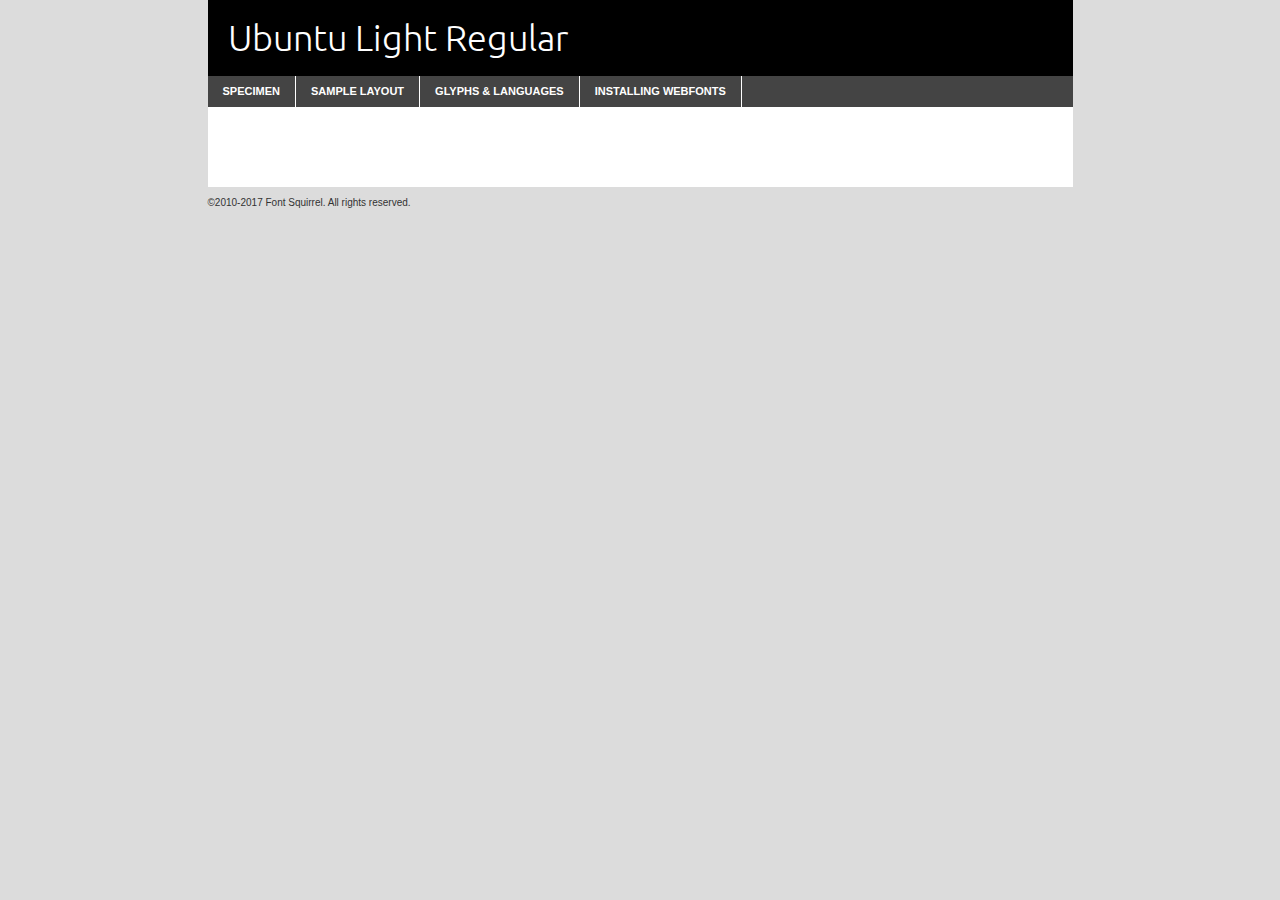
<file: fonts/webfontkit-20211122-134512/ubuntu-light-demo.html>
<!DOCTYPE html PUBLIC "-//W3C//DTD XHTML 1.0 Transitional//EN"
	"http://www.w3.org/TR/xhtml1/DTD/xhtml1-transitional.dtd">

<html xmlns="http://www.w3.org/1999/xhtml" xml:lang="en" lang="en">
<head>
	<meta http-equiv="Content-Type" content="text/html; charset=utf-8" />
	<script src="http://ajax.googleapis.com/ajax/libs/jquery/1.7.2/jquery.min.js" type="text/javascript" charset="utf-8"></script>
	<script type="text/javascript">
	(function($){$.fn.easyTabs=function(option){var param=jQuery.extend({fadeSpeed:"fast",defaultContent:1,activeClass:'active'},option);$(this).each(function(){var thisId="#"+this.id;if(param.defaultContent==''){param.defaultContent=1;}
	if(typeof param.defaultContent=="number")
	{var defaultTab=$(thisId+" .tabs li:eq("+(param.defaultContent-1)+") a").attr('href').substr(1);}else{var defaultTab=param.defaultContent;}
	$(thisId+" .tabs li a").each(function(){var tabToHide=$(this).attr('href').substr(1);$("#"+tabToHide).addClass('easytabs-tab-content');});hideAll();changeContent(defaultTab);function hideAll(){$(thisId+" .easytabs-tab-content").hide();}
	function changeContent(tabId){hideAll();$(thisId+" .tabs li").removeClass(param.activeClass);$(thisId+" .tabs li a[href=#"+tabId+"]").closest('li').addClass(param.activeClass);if(param.fadeSpeed!="none")
	{$(thisId+" #"+tabId).fadeIn(param.fadeSpeed);}else{$(thisId+" #"+tabId).show();}}
	$(thisId+" .tabs li").click(function(){var tabId=$(this).find('a').attr('href').substr(1);changeContent(tabId);return false;});});}})(jQuery);
	</script>
	<link rel="stylesheet" href="specimen_files/specimen_stylesheet.css" type="text/css" charset="utf-8" />
	<link rel="stylesheet" href="stylesheet.css" type="text/css" charset="utf-8" />

	<style type="text/css">
					body{
				font-family: 'ubuntulight';
							}
		</style>

	<title>Ubuntu Light Regular Specimen</title>
	
	
	<script type="text/javascript" charset="utf-8">
		$(document).ready(function() {
			$('#container').easyTabs({defaultContent:1});
		});
	</script>
</head>

<body>
<div id="container">
	<div id="header">
		Ubuntu Light Regular	</div>
	<ul class="tabs">
		<li><a href="#specimen">Specimen</a></li>
		<li><a href="#layout">Sample Layout</a></li>
				<li><a href="#glyphs">Glyphs &amp; Languages</a></li>
		<li><a href="#installing">Installing Webfonts</a></li>
		
	</ul>
	
	<div id="main_content">

		
			<div id="specimen">
		
				<div class="section">
					<div class="grid12 firstcol">
						<div class="huge">AaBb</div>
					</div>
				</div>
		
				<div class="section">
					<div class="glyph_range">A&#x200B;B&#x200b;C&#x200b;D&#x200b;E&#x200b;F&#x200b;G&#x200b;H&#x200b;I&#x200b;J&#x200b;K&#x200b;L&#x200b;M&#x200b;N&#x200b;O&#x200b;P&#x200b;Q&#x200b;R&#x200b;S&#x200b;T&#x200b;U&#x200b;V&#x200b;W&#x200b;X&#x200b;Y&#x200b;Z&#x200b;a&#x200b;b&#x200b;c&#x200b;d&#x200b;e&#x200b;f&#x200b;g&#x200b;h&#x200b;i&#x200b;j&#x200b;k&#x200b;l&#x200b;m&#x200b;n&#x200b;o&#x200b;p&#x200b;q&#x200b;r&#x200b;s&#x200b;t&#x200b;u&#x200b;v&#x200b;w&#x200b;x&#x200b;y&#x200b;z&#x200b;1&#x200b;2&#x200b;3&#x200b;4&#x200b;5&#x200b;6&#x200b;7&#x200b;8&#x200b;9&#x200b;0&#x200b;&amp;&#x200b;.&#x200b;,&#x200b;?&#x200b;!&#x200b;&#64;&#x200b;(&#x200b;)&#x200b;#&#x200b;$&#x200b;%&#x200b;*&#x200b;+&#x200b;-&#x200b;=&#x200b;:&#x200b;;</div>
				</div>
				<div class="section">
					<div class="grid12 firstcol">
						<table class="sample_table">
							<tr><td>10</td><td class="size10">abcdefghijklmnopqrstuvwxyzABCDEFGHIJKLMNOPQRSTUVWXYZ0123456789abcdefghijklmnopqrstuvwxyzABCDEFGHIJKLMNOPQRSTUVWXYZ0123456789abcdefghijklmnopqrstuvwxyzABCDEFGHIJKLMNOPQRSTUVWXYZ</td></tr>
							<tr><td>11</td><td class="size11">abcdefghijklmnopqrstuvwxyzABCDEFGHIJKLMNOPQRSTUVWXYZ0123456789abcdefghijklmnopqrstuvwxyzABCDEFGHIJKLMNOPQRSTUVWXYZ0123456789abcdefghijklmnopqrstuvwxyzABCDEFGHIJKLMNOPQRSTUVWXYZ</td></tr>
							<tr><td>12</td><td class="size12">abcdefghijklmnopqrstuvwxyzABCDEFGHIJKLMNOPQRSTUVWXYZ0123456789abcdefghijklmnopqrstuvwxyzABCDEFGHIJKLMNOPQRSTUVWXYZ0123456789abcdefghijklmnopqrstuvwxyzABCDEFGHIJKLMNOPQRSTUVWXYZ</td></tr>
							<tr><td>13</td><td class="size13">abcdefghijklmnopqrstuvwxyzABCDEFGHIJKLMNOPQRSTUVWXYZ0123456789abcdefghijklmnopqrstuvwxyzABCDEFGHIJKLMNOPQRSTUVWXYZ0123456789abcdefghijklmnopqrstuvwxyzABCDEFGHIJKLMNOPQRSTUVWXYZ</td></tr>
							<tr><td>14</td><td class="size14">abcdefghijklmnopqrstuvwxyzABCDEFGHIJKLMNOPQRSTUVWXYZ0123456789abcdefghijklmnopqrstuvwxyzABCDEFGHIJKLMNOPQRSTUVWXYZ0123456789abcdefghijklmnopqrstuvwxyzABCDEFGHIJKLMNOPQRSTUVWXYZ</td></tr>
							<tr><td>16</td><td class="size16">abcdefghijklmnopqrstuvwxyzABCDEFGHIJKLMNOPQRSTUVWXYZ0123456789abcdefghijklmnopqrstuvwxyzABCDEFGHIJKLMNOPQRSTUVWXYZ</td></tr>
							<tr><td>18</td><td class="size18">abcdefghijklmnopqrstuvwxyzABCDEFGHIJKLMNOPQRSTUVWXYZ0123456789abcdefghijklmnopqrstuvwxyzABCDEFGHIJKLMNOPQRSTUVWXYZ</td></tr>
							<tr><td>20</td><td class="size20">abcdefghijklmnopqrstuvwxyzABCDEFGHIJKLMNOPQRSTUVWXYZ0123456789abcdefghijklmnopqrstuvwxyzABCDEFGHIJKLMNOPQRSTUVWXYZ</td></tr>
							<tr><td>24</td><td class="size24">abcdefghijklmnopqrstuvwxyzABCDEFGHIJKLMNOPQRSTUVWXYZ0123456789abcdefghijklmnopqrstuvwxyzABCDEFGHIJKLMNOPQRSTUVWXYZ</td></tr>
							<tr><td>30</td><td class="size30">abcdefghijklmnopqrstuvwxyzABCDEFGHIJKLMNOPQRSTUVWXYZ0123456789abcdefghijklmnopqrstuvwxyzABCDEFGHIJKLMNOPQRSTUVWXYZ</td></tr>
							<tr><td>36</td><td class="size36">abcdefghijklmnopqrstuvwxyzABCDEFGHIJKLMNOPQRSTUVWXYZ0123456789abcdefghijklmnopqrstuvwxyzABCDEFGHIJKLMNOPQRSTUVWXYZ</td></tr>
							<tr><td>48</td><td class="size48">abcdefghijklmnopqrstuvwxyzABCDEFGHIJKLMNOPQRSTUVWXYZ0123456789abcdefghijklmnopqrstuvwxyzABCDEFGHIJKLMNOPQRSTUVWXYZ</td></tr>
							<tr><td>60</td><td class="size60">abcdefghijklmnopqrstuvwxyzABCDEFGHIJKLMNOPQRSTUVWXYZ0123456789abcdefghijklmnopqrstuvwxyzABCDEFGHIJKLMNOPQRSTUVWXYZ</td></tr>
							<tr><td>72</td><td class="size72">abcdefghijklmnopqrstuvwxyzABCDEFGHIJKLMNOPQRSTUVWXYZ0123456789abcdefghijklmnopqrstuvwxyzABCDEFGHIJKLMNOPQRSTUVWXYZ</td></tr>
							<tr><td>90</td><td class="size90">abcdefghijklmnopqrstuvwxyzABCDEFGHIJKLMNOPQRSTUVWXYZ0123456789abcdefghijklmnopqrstuvwxyzABCDEFGHIJKLMNOPQRSTUVWXYZ</td></tr>
						</table>
				
					</div>
			
				</div>
		
		
		
								<div class="section" id="bodycomparison">


										<div id="xheight">
				<div class="fontbody">&#x25FC;&#x25FC;&#x25FC;&#x25FC;&#x25FC;&#x25FC;&#x25FC;&#x25FC;&#x25FC;&#x25FC;&#x25FC;&#x25FC;&#x25FC;&#x25FC;&#x25FC;&#x25FC;&#x25FC;&#x25FC;&#x25FC;&#x25FC;&#x25FC;&#x25FC;&#x25FC;&#x25FC;&#x25FC;&#x25FC;&#x25FC;&#x25FC;&#x25FC;&#x25FC;&#x25FC;&#x25FC;&#x25FC;&#x25FC;&#x25FC;&#x25FC;&#x25FC;&#x25FC;&#x25FC;&#x25FC;&#x25FC;&#x25FC;&#x25FC;&#x25FC;&#x25FC;&#x25FC;&#x25FC;&#x25FC;&#x25FC;&#x25FC;&#x25FC;&#x25FC;&#x25FC;&#x25FC;&#x25FC;&#x25FC;&#x25FC;&#x25FC;&#x25FC;&#x25FC;&#x25FC;&#x25FC;&#x25FC;&#x25FC;&#x25FC;&#x25FC;&#x25FC;&#x25FC;&#x25FC;&#x25FC;&#x25FC;&#x25FC;&#x25FC;&#x25FC;&#x25FC;&#x25FC;&#x25FC;&#x25FC;&#x25FC;&#x25FC;&#x25FC;&#x25FC;&#x25FC;&#x25FC;&#x25FC;&#x25FC;&#x25FC;&#x25FC;&#x25FC;&#x25FC;&#x25FC;&#x25FC;&#x25FC;&#x25FC;&#x25FC;&#x25FC;&#x25FC;&#x25FC;&#x25FC;body</div><div class="arialbody">body</div><div class="verdanabody">body</div><div class="georgiabody">body</div></div>
										<div class="fontbody" style="z-index:1">
											body<span>Ubuntu Light Regular</span>
										</div>
										<div class="arialbody" style="z-index:1">
											body<span>Arial</span>
										</div>
										<div class="verdanabody" style="z-index:1">
											body<span>Verdana</span>
										</div>
										<div class="georgiabody" style="z-index:1">
											body<span>Georgia</span>
										</div>



								</div>
		
		
				<div class="section psample psample_row1" id="">
					
					<div class="grid2 firstcol">
						<p class="size10"><span>10.</span>Aenean lacinia bibendum nulla sed consectetur. Fusce dapibus, tellus ac cursus commodo, tortor mauris condimentum nibh, ut fermentum massa justo sit amet risus. Nullam id dolor id nibh ultricies vehicula ut id elit. Cum sociis natoque penatibus et magnis dis parturient montes, nascetur ridiculus mus. Nulla vitae elit libero, a pharetra augue.</p>
			
					</div>
					<div class="grid3">
						<p class="size11"><span>11.</span>Aenean lacinia bibendum nulla sed consectetur. Fusce dapibus, tellus ac cursus commodo, tortor mauris condimentum nibh, ut fermentum massa justo sit amet risus. Nullam id dolor id nibh ultricies vehicula ut id elit. Cum sociis natoque penatibus et magnis dis parturient montes, nascetur ridiculus mus. Nulla vitae elit libero, a pharetra augue.</p>
			
					</div>
					<div class="grid3">
						<p class="size12"><span>12.</span>Aenean lacinia bibendum nulla sed consectetur. Fusce dapibus, tellus ac cursus commodo, tortor mauris condimentum nibh, ut fermentum massa justo sit amet risus. Nullam id dolor id nibh ultricies vehicula ut id elit. Cum sociis natoque penatibus et magnis dis parturient montes, nascetur ridiculus mus. Nulla vitae elit libero, a pharetra augue.</p>
			
					</div>
					<div class="grid4">
						<p class="size13"><span>13.</span>Aenean lacinia bibendum nulla sed consectetur. Fusce dapibus, tellus ac cursus commodo, tortor mauris condimentum nibh, ut fermentum massa justo sit amet risus. Nullam id dolor id nibh ultricies vehicula ut id elit. Cum sociis natoque penatibus et magnis dis parturient montes, nascetur ridiculus mus. Nulla vitae elit libero, a pharetra augue.</p>
			
					</div>
					<div class="white_blend"></div>
					
				</div>
				<div class="section psample psample_row2" id="">
					<div class="grid3 firstcol">
						<p class="size14"><span>14.</span>Aenean lacinia bibendum nulla sed consectetur. Fusce dapibus, tellus ac cursus commodo, tortor mauris condimentum nibh, ut fermentum massa justo sit amet risus. Nullam id dolor id nibh ultricies vehicula ut id elit. Cum sociis natoque penatibus et magnis dis parturient montes, nascetur ridiculus mus. Nulla vitae elit libero, a pharetra augue.</p>
			
					</div>
					<div class="grid4">
						<p class="size16"><span>16.</span>Aenean lacinia bibendum nulla sed consectetur. Fusce dapibus, tellus ac cursus commodo, tortor mauris condimentum nibh, ut fermentum massa justo sit amet risus. Nullam id dolor id nibh ultricies vehicula ut id elit. Cum sociis natoque penatibus et magnis dis parturient montes, nascetur ridiculus mus. Nulla vitae elit libero, a pharetra augue.</p>
			
					</div>
					<div class="grid5">
						<p class="size18"><span>18.</span>Aenean lacinia bibendum nulla sed consectetur. Fusce dapibus, tellus ac cursus commodo, tortor mauris condimentum nibh, ut fermentum massa justo sit amet risus. Nullam id dolor id nibh ultricies vehicula ut id elit. Cum sociis natoque penatibus et magnis dis parturient montes, nascetur ridiculus mus. Nulla vitae elit libero, a pharetra augue.</p>
			
					</div>

					<div class="white_blend"></div>

				</div>
				
				<div class="section psample psample_row3" id="">
					<div class="grid5 firstcol">
						<p class="size20"><span>20.</span>Aenean lacinia bibendum nulla sed consectetur. Fusce dapibus, tellus ac cursus commodo, tortor mauris condimentum nibh, ut fermentum massa justo sit amet risus. Nullam id dolor id nibh ultricies vehicula ut id elit. Cum sociis natoque penatibus et magnis dis parturient montes, nascetur ridiculus mus. Nulla vitae elit libero, a pharetra augue.</p>
					</div>
					<div class="grid7">
						<p class="size24"><span>24.</span>Aenean lacinia bibendum nulla sed consectetur. Fusce dapibus, tellus ac cursus commodo, tortor mauris condimentum nibh, ut fermentum massa justo sit amet risus. Nullam id dolor id nibh ultricies vehicula ut id elit. Cum sociis natoque penatibus et magnis dis parturient montes, nascetur ridiculus mus. Nulla vitae elit libero, a pharetra augue.</p>
					</div>
					
					<div class="white_blend"></div>
					
				</div>
				
				<div class="section psample psample_row4" id="">
					<div class="grid12 firstcol">
						<p class="size30"><span>30.</span>Aenean lacinia bibendum nulla sed consectetur. Fusce dapibus, tellus ac cursus commodo, tortor mauris condimentum nibh, ut fermentum massa justo sit amet risus. Nullam id dolor id nibh ultricies vehicula ut id elit. Cum sociis natoque penatibus et magnis dis parturient montes, nascetur ridiculus mus. Nulla vitae elit libero, a pharetra augue.</p>
					</div>
					<div class="white_blend"></div>
					
				</div>
				
				
				
				<div class="section psample psample_row1 fullreverse">
					<div class="grid2 firstcol">
						<p class="size10"><span>10.</span>Aenean lacinia bibendum nulla sed consectetur. Fusce dapibus, tellus ac cursus commodo, tortor mauris condimentum nibh, ut fermentum massa justo sit amet risus. Nullam id dolor id nibh ultricies vehicula ut id elit. Cum sociis natoque penatibus et magnis dis parturient montes, nascetur ridiculus mus. Nulla vitae elit libero, a pharetra augue.</p>
			
					</div>
					<div class="grid3">
						<p class="size11"><span>11.</span>Aenean lacinia bibendum nulla sed consectetur. Fusce dapibus, tellus ac cursus commodo, tortor mauris condimentum nibh, ut fermentum massa justo sit amet risus. Nullam id dolor id nibh ultricies vehicula ut id elit. Cum sociis natoque penatibus et magnis dis parturient montes, nascetur ridiculus mus. Nulla vitae elit libero, a pharetra augue.</p>
			
					</div>
					<div class="grid3">
						<p class="size12"><span>12.</span>Aenean lacinia bibendum nulla sed consectetur. Fusce dapibus, tellus ac cursus commodo, tortor mauris condimentum nibh, ut fermentum massa justo sit amet risus. Nullam id dolor id nibh ultricies vehicula ut id elit. Cum sociis natoque penatibus et magnis dis parturient montes, nascetur ridiculus mus. Nulla vitae elit libero, a pharetra augue.</p>
			
					</div>
					<div class="grid4">
						<p class="size13"><span>13.</span>Aenean lacinia bibendum nulla sed consectetur. Fusce dapibus, tellus ac cursus commodo, tortor mauris condimentum nibh, ut fermentum massa justo sit amet risus. Nullam id dolor id nibh ultricies vehicula ut id elit. Cum sociis natoque penatibus et magnis dis parturient montes, nascetur ridiculus mus. Nulla vitae elit libero, a pharetra augue.</p>
			
					</div>
					<div class="black_blend"></div>
					
				</div>
				
				<div class="section psample psample_row2 fullreverse">
					<div class="grid3 firstcol">
						<p class="size14"><span>14.</span>Aenean lacinia bibendum nulla sed consectetur. Fusce dapibus, tellus ac cursus commodo, tortor mauris condimentum nibh, ut fermentum massa justo sit amet risus. Nullam id dolor id nibh ultricies vehicula ut id elit. Cum sociis natoque penatibus et magnis dis parturient montes, nascetur ridiculus mus. Nulla vitae elit libero, a pharetra augue.</p>
			
					</div>
					<div class="grid4">
						<p class="size16"><span>16.</span>Aenean lacinia bibendum nulla sed consectetur. Fusce dapibus, tellus ac cursus commodo, tortor mauris condimentum nibh, ut fermentum massa justo sit amet risus. Nullam id dolor id nibh ultricies vehicula ut id elit. Cum sociis natoque penatibus et magnis dis parturient montes, nascetur ridiculus mus. Nulla vitae elit libero, a pharetra augue.</p>
			
					</div>
					<div class="grid5">
						<p class="size18"><span>18.</span>Aenean lacinia bibendum nulla sed consectetur. Fusce dapibus, tellus ac cursus commodo, tortor mauris condimentum nibh, ut fermentum massa justo sit amet risus. Nullam id dolor id nibh ultricies vehicula ut id elit. Cum sociis natoque penatibus et magnis dis parturient montes, nascetur ridiculus mus. Nulla vitae elit libero, a pharetra augue.</p>
			
					</div>
					<div class="black_blend"></div>

				</div>
				
				<div class="section psample fullreverse psample_row3" id="">
					<div class="grid5 firstcol">
						<p class="size20"><span>20.</span>Aenean lacinia bibendum nulla sed consectetur. Fusce dapibus, tellus ac cursus commodo, tortor mauris condimentum nibh, ut fermentum massa justo sit amet risus. Nullam id dolor id nibh ultricies vehicula ut id elit. Cum sociis natoque penatibus et magnis dis parturient montes, nascetur ridiculus mus. Nulla vitae elit libero, a pharetra augue.</p>
					</div>
					<div class="grid7">
						<p class="size24"><span>24.</span>Aenean lacinia bibendum nulla sed consectetur. Fusce dapibus, tellus ac cursus commodo, tortor mauris condimentum nibh, ut fermentum massa justo sit amet risus. Nullam id dolor id nibh ultricies vehicula ut id elit. Cum sociis natoque penatibus et magnis dis parturient montes, nascetur ridiculus mus. Nulla vitae elit libero, a pharetra augue.</p>
					</div>
					
					<div class="black_blend"></div>
					
				</div>
				
				<div class="section psample fullreverse psample_row4" id="" style="border-bottom: 20px #000 solid;">
					<div class="grid12 firstcol">
						<p class="size30"><span>30.</span>Aenean lacinia bibendum nulla sed consectetur. Fusce dapibus, tellus ac cursus commodo, tortor mauris condimentum nibh, ut fermentum massa justo sit amet risus. Nullam id dolor id nibh ultricies vehicula ut id elit. Cum sociis natoque penatibus et magnis dis parturient montes, nascetur ridiculus mus. Nulla vitae elit libero, a pharetra augue.</p>
					</div>
					<div class="black_blend"></div>
					
				</div>
				
				
				
				
			</div>
			
			<div id="layout">
				
				<div class="section">
					
					<div class="grid12 firstcol">
						<h1>Lorem Ipsum Dolor</h1>
						<h2>Etiam porta sem malesuada magna mollis euismod</h2>
						
						<p class="byline">By <a href="#link">Aenean Lacinia</a></p>
					</div>
				</div>
				<div class="section">
					<div class="grid8 firstcol">
						<p class="large">Donec sed odio dui. Morbi leo risus, porta ac consectetur ac, vestibulum at eros. Fusce dapibus, tellus ac cursus commodo, tortor mauris condimentum nibh, ut fermentum massa justo sit amet risus. </p>

						
						<h3>Pellentesque ornare sem</h3>

						<p>Maecenas sed diam eget risus varius blandit sit amet non magna. Maecenas faucibus mollis interdum. Donec ullamcorper nulla non metus auctor fringilla. Nullam id dolor id nibh ultricies vehicula ut id elit. Nullam id dolor id nibh ultricies vehicula ut id elit. </p>

						<p>Aenean eu leo quam. Pellentesque ornare sem lacinia quam venenatis vestibulum. Lorem ipsum dolor sit amet, consectetur adipiscing elit. Cum sociis natoque penatibus et magnis dis parturient montes, nascetur ridiculus mus. </p>

						<p>Nulla vitae elit libero, a pharetra augue. Praesent commodo cursus magna, vel scelerisque nisl consectetur et. Aenean lacinia bibendum nulla sed consectetur. </p>

						<p>Nullam quis risus eget urna mollis ornare vel eu leo. Nullam quis risus eget urna mollis ornare vel eu leo. Maecenas sed diam eget risus varius blandit sit amet non magna. Donec ullamcorper nulla non metus auctor fringilla. </p>

						<h3>Cras mattis consectetur</h3>

						<p>Aenean eu leo quam. Pellentesque ornare sem lacinia quam venenatis vestibulum. Aenean lacinia bibendum nulla sed consectetur. Integer posuere erat a ante venenatis dapibus posuere velit aliquet. Cras mattis consectetur purus sit amet fermentum. </p>

						<p>Nullam id dolor id nibh ultricies vehicula ut id elit. Nullam quis risus eget urna mollis ornare vel eu leo. Cras mattis consectetur purus sit amet fermentum.</p>
					</div>
					
					<div class="grid4 sidebar">
						
						<div class="box reverse">
							<p class="last">Nullam quis risus eget urna mollis ornare vel eu leo. Donec ullamcorper nulla non metus auctor fringilla. Cras mattis consectetur purus sit amet fermentum. Sed posuere consectetur est at lobortis. Lorem ipsum dolor sit amet, consectetur adipiscing elit. </p>
						</div>
						
						<p class="caption">Maecenas sed diam eget risus varius.</p>

						<p>Vestibulum id ligula porta felis euismod semper. Integer posuere erat a ante venenatis dapibus posuere velit aliquet. Vestibulum id ligula porta felis euismod semper. Sed posuere consectetur est at lobortis. Maecenas sed diam eget risus varius blandit sit amet non magna. Fusce dapibus, tellus ac cursus commodo, tortor mauris condimentum nibh, ut fermentum massa justo sit amet risus. </p>

					

						<p>Duis mollis, est non commodo luctus, nisi erat porttitor ligula, eget lacinia odio sem nec elit. Aenean lacinia bibendum nulla sed consectetur. Vivamus sagittis lacus vel augue laoreet rutrum faucibus dolor auctor. Aenean lacinia bibendum nulla sed consectetur. Nullam quis risus eget urna mollis ornare vel eu leo. </p>

						<p>Praesent commodo cursus magna, vel scelerisque nisl consectetur et. Donec ullamcorper nulla non metus auctor fringilla. Maecenas faucibus mollis interdum. Fusce dapibus, tellus ac cursus commodo, tortor mauris condimentum nibh, ut fermentum massa justo sit amet risus. </p>

					</div>
				</div>
				
			</div>


			



		<div id="glyphs">
			<div class="section">
				<div class="grid12 firstcol">
			
				<h1>Language Support</h1>
				<p>The subset of Ubuntu Light Regular in this kit supports the following languages:<br />
			
					Albanian, Basque, Breton, Chamorro, Danish, Dutch, English, Faroese, Finnish, French, Frisian, Galician, German, Icelandic, Italian, Malagasy, Norwegian, Portuguese, Spanish, Alsatian, Aragonese, Arapaho, Arrernte, Asturian, Aymara, Bislama, Cebuano, Corsican, Fijian, French_creole, Genoese, Gilbertese, Greenlandic, Haitian_creole, Hiligaynon, Hmong, Hopi, Ibanag, Iloko_ilokano, Indonesian, Interglossa_glosa, Interlingua, Irish_gaelic, Jerriais, Lojban, Lombard, Luxembourgeois, Manx, Mohawk, Norfolk_pitcairnese, Occitan, Oromo, Pangasinan, Papiamento, Piedmontese, Potawatomi, Rhaeto-romance, Romansh, Rotokas, Sami_lule, Samoan, Sardinian, Scots_gaelic, Seychelles_creole, Shona, Sicilian, Somali, Southern_ndebele, Swahili, Swati_swazi, Tagalog_filipino_pilipino, Tetum, Tok_pisin, Uyghur_latinized, Volapuk, Walloon, Warlpiri, Xhosa, Yapese, Zulu, Latinbasic, Ubasic, Demo				</p>
				<h1>Glyph Chart</h1>
				<p>The subset of Ubuntu Light Regular in this kit includes all the glyphs listed below. Unicode entities are included above each glyph to help you insert individual characters into your layout.</p>
				<div id="glyph_chart">
			
																				 <div><p>&amp;#29;</p>&#29;</div>
																				 <div><p>&amp;#13;</p>&#13;</div>
																				 <div><p>&amp;#29;</p>&#29;</div>
																				 <div><p>&amp;#32;</p>&#32;</div>
																				 <div><p>&amp;#33;</p>&#33;</div>
																				 <div><p>&amp;#34;</p>&#34;</div>
																				 <div><p>&amp;#35;</p>&#35;</div>
																				 <div><p>&amp;#36;</p>&#36;</div>
																				 <div><p>&amp;#37;</p>&#37;</div>
																				 <div><p>&amp;#38;</p>&#38;</div>
																				 <div><p>&amp;#39;</p>&#39;</div>
																				 <div><p>&amp;#40;</p>&#40;</div>
																				 <div><p>&amp;#41;</p>&#41;</div>
																				 <div><p>&amp;#42;</p>&#42;</div>
																				 <div><p>&amp;#43;</p>&#43;</div>
																				 <div><p>&amp;#44;</p>&#44;</div>
																				 <div><p>&amp;#45;</p>&#45;</div>
																				 <div><p>&amp;#46;</p>&#46;</div>
																				 <div><p>&amp;#47;</p>&#47;</div>
																				 <div><p>&amp;#48;</p>&#48;</div>
																				 <div><p>&amp;#49;</p>&#49;</div>
																				 <div><p>&amp;#50;</p>&#50;</div>
																				 <div><p>&amp;#51;</p>&#51;</div>
																				 <div><p>&amp;#52;</p>&#52;</div>
																				 <div><p>&amp;#53;</p>&#53;</div>
																				 <div><p>&amp;#54;</p>&#54;</div>
																				 <div><p>&amp;#55;</p>&#55;</div>
																				 <div><p>&amp;#56;</p>&#56;</div>
																				 <div><p>&amp;#57;</p>&#57;</div>
																				 <div><p>&amp;#58;</p>&#58;</div>
																				 <div><p>&amp;#59;</p>&#59;</div>
																				 <div><p>&amp;#60;</p>&#60;</div>
																				 <div><p>&amp;#61;</p>&#61;</div>
																				 <div><p>&amp;#62;</p>&#62;</div>
																				 <div><p>&amp;#63;</p>&#63;</div>
																				 <div><p>&amp;#64;</p>&#64;</div>
																				 <div><p>&amp;#65;</p>&#65;</div>
																				 <div><p>&amp;#66;</p>&#66;</div>
																				 <div><p>&amp;#67;</p>&#67;</div>
																				 <div><p>&amp;#68;</p>&#68;</div>
																				 <div><p>&amp;#69;</p>&#69;</div>
																				 <div><p>&amp;#70;</p>&#70;</div>
																				 <div><p>&amp;#71;</p>&#71;</div>
																				 <div><p>&amp;#72;</p>&#72;</div>
																				 <div><p>&amp;#73;</p>&#73;</div>
																				 <div><p>&amp;#74;</p>&#74;</div>
																				 <div><p>&amp;#75;</p>&#75;</div>
																				 <div><p>&amp;#76;</p>&#76;</div>
																				 <div><p>&amp;#77;</p>&#77;</div>
																				 <div><p>&amp;#78;</p>&#78;</div>
																				 <div><p>&amp;#79;</p>&#79;</div>
																				 <div><p>&amp;#80;</p>&#80;</div>
																				 <div><p>&amp;#81;</p>&#81;</div>
																				 <div><p>&amp;#82;</p>&#82;</div>
																				 <div><p>&amp;#83;</p>&#83;</div>
																				 <div><p>&amp;#84;</p>&#84;</div>
																				 <div><p>&amp;#85;</p>&#85;</div>
																				 <div><p>&amp;#86;</p>&#86;</div>
																				 <div><p>&amp;#87;</p>&#87;</div>
																				 <div><p>&amp;#88;</p>&#88;</div>
																				 <div><p>&amp;#89;</p>&#89;</div>
																				 <div><p>&amp;#90;</p>&#90;</div>
																				 <div><p>&amp;#91;</p>&#91;</div>
																				 <div><p>&amp;#92;</p>&#92;</div>
																				 <div><p>&amp;#93;</p>&#93;</div>
																				 <div><p>&amp;#94;</p>&#94;</div>
																				 <div><p>&amp;#95;</p>&#95;</div>
																				 <div><p>&amp;#96;</p>&#96;</div>
																				 <div><p>&amp;#97;</p>&#97;</div>
																				 <div><p>&amp;#98;</p>&#98;</div>
																				 <div><p>&amp;#99;</p>&#99;</div>
																				 <div><p>&amp;#100;</p>&#100;</div>
																				 <div><p>&amp;#101;</p>&#101;</div>
																				 <div><p>&amp;#102;</p>&#102;</div>
																				 <div><p>&amp;#103;</p>&#103;</div>
																				 <div><p>&amp;#104;</p>&#104;</div>
																				 <div><p>&amp;#105;</p>&#105;</div>
																				 <div><p>&amp;#106;</p>&#106;</div>
																				 <div><p>&amp;#107;</p>&#107;</div>
																				 <div><p>&amp;#108;</p>&#108;</div>
																				 <div><p>&amp;#109;</p>&#109;</div>
																				 <div><p>&amp;#110;</p>&#110;</div>
																				 <div><p>&amp;#111;</p>&#111;</div>
																				 <div><p>&amp;#112;</p>&#112;</div>
																				 <div><p>&amp;#113;</p>&#113;</div>
																				 <div><p>&amp;#114;</p>&#114;</div>
																				 <div><p>&amp;#115;</p>&#115;</div>
																				 <div><p>&amp;#116;</p>&#116;</div>
																				 <div><p>&amp;#117;</p>&#117;</div>
																				 <div><p>&amp;#118;</p>&#118;</div>
																				 <div><p>&amp;#119;</p>&#119;</div>
																				 <div><p>&amp;#120;</p>&#120;</div>
																				 <div><p>&amp;#121;</p>&#121;</div>
																				 <div><p>&amp;#122;</p>&#122;</div>
																				 <div><p>&amp;#123;</p>&#123;</div>
																				 <div><p>&amp;#124;</p>&#124;</div>
																				 <div><p>&amp;#125;</p>&#125;</div>
																				 <div><p>&amp;#126;</p>&#126;</div>
																				 <div><p>&amp;#160;</p>&#160;</div>
																				 <div><p>&amp;#161;</p>&#161;</div>
																				 <div><p>&amp;#162;</p>&#162;</div>
																				 <div><p>&amp;#163;</p>&#163;</div>
																				 <div><p>&amp;#164;</p>&#164;</div>
																				 <div><p>&amp;#165;</p>&#165;</div>
																				 <div><p>&amp;#166;</p>&#166;</div>
																				 <div><p>&amp;#167;</p>&#167;</div>
																				 <div><p>&amp;#168;</p>&#168;</div>
																				 <div><p>&amp;#169;</p>&#169;</div>
																				 <div><p>&amp;#170;</p>&#170;</div>
																				 <div><p>&amp;#171;</p>&#171;</div>
																				 <div><p>&amp;#172;</p>&#172;</div>
																				 <div><p>&amp;#173;</p>&#173;</div>
																				 <div><p>&amp;#174;</p>&#174;</div>
																				 <div><p>&amp;#175;</p>&#175;</div>
																				 <div><p>&amp;#176;</p>&#176;</div>
																				 <div><p>&amp;#177;</p>&#177;</div>
																				 <div><p>&amp;#178;</p>&#178;</div>
																				 <div><p>&amp;#179;</p>&#179;</div>
																				 <div><p>&amp;#180;</p>&#180;</div>
																				 <div><p>&amp;#181;</p>&#181;</div>
																				 <div><p>&amp;#182;</p>&#182;</div>
																				 <div><p>&amp;#183;</p>&#183;</div>
																				 <div><p>&amp;#184;</p>&#184;</div>
																				 <div><p>&amp;#185;</p>&#185;</div>
																				 <div><p>&amp;#186;</p>&#186;</div>
																				 <div><p>&amp;#187;</p>&#187;</div>
																				 <div><p>&amp;#188;</p>&#188;</div>
																				 <div><p>&amp;#189;</p>&#189;</div>
																				 <div><p>&amp;#190;</p>&#190;</div>
																				 <div><p>&amp;#191;</p>&#191;</div>
																				 <div><p>&amp;#192;</p>&#192;</div>
																				 <div><p>&amp;#193;</p>&#193;</div>
																				 <div><p>&amp;#194;</p>&#194;</div>
																				 <div><p>&amp;#195;</p>&#195;</div>
																				 <div><p>&amp;#196;</p>&#196;</div>
																				 <div><p>&amp;#197;</p>&#197;</div>
																				 <div><p>&amp;#198;</p>&#198;</div>
																				 <div><p>&amp;#199;</p>&#199;</div>
																				 <div><p>&amp;#200;</p>&#200;</div>
																				 <div><p>&amp;#201;</p>&#201;</div>
																				 <div><p>&amp;#202;</p>&#202;</div>
																				 <div><p>&amp;#203;</p>&#203;</div>
																				 <div><p>&amp;#204;</p>&#204;</div>
																				 <div><p>&amp;#205;</p>&#205;</div>
																				 <div><p>&amp;#206;</p>&#206;</div>
																				 <div><p>&amp;#207;</p>&#207;</div>
																				 <div><p>&amp;#208;</p>&#208;</div>
																				 <div><p>&amp;#209;</p>&#209;</div>
																				 <div><p>&amp;#210;</p>&#210;</div>
																				 <div><p>&amp;#211;</p>&#211;</div>
																				 <div><p>&amp;#212;</p>&#212;</div>
																				 <div><p>&amp;#213;</p>&#213;</div>
																				 <div><p>&amp;#214;</p>&#214;</div>
																				 <div><p>&amp;#215;</p>&#215;</div>
																				 <div><p>&amp;#216;</p>&#216;</div>
																				 <div><p>&amp;#217;</p>&#217;</div>
																				 <div><p>&amp;#218;</p>&#218;</div>
																				 <div><p>&amp;#219;</p>&#219;</div>
																				 <div><p>&amp;#220;</p>&#220;</div>
																				 <div><p>&amp;#221;</p>&#221;</div>
																				 <div><p>&amp;#222;</p>&#222;</div>
																				 <div><p>&amp;#223;</p>&#223;</div>
																				 <div><p>&amp;#224;</p>&#224;</div>
																				 <div><p>&amp;#225;</p>&#225;</div>
																				 <div><p>&amp;#226;</p>&#226;</div>
																				 <div><p>&amp;#227;</p>&#227;</div>
																				 <div><p>&amp;#228;</p>&#228;</div>
																				 <div><p>&amp;#229;</p>&#229;</div>
																				 <div><p>&amp;#230;</p>&#230;</div>
																				 <div><p>&amp;#231;</p>&#231;</div>
																				 <div><p>&amp;#232;</p>&#232;</div>
																				 <div><p>&amp;#233;</p>&#233;</div>
																				 <div><p>&amp;#234;</p>&#234;</div>
																				 <div><p>&amp;#235;</p>&#235;</div>
																				 <div><p>&amp;#236;</p>&#236;</div>
																				 <div><p>&amp;#237;</p>&#237;</div>
																				 <div><p>&amp;#238;</p>&#238;</div>
																				 <div><p>&amp;#239;</p>&#239;</div>
																				 <div><p>&amp;#240;</p>&#240;</div>
																				 <div><p>&amp;#241;</p>&#241;</div>
																				 <div><p>&amp;#242;</p>&#242;</div>
																				 <div><p>&amp;#243;</p>&#243;</div>
																				 <div><p>&amp;#244;</p>&#244;</div>
																				 <div><p>&amp;#245;</p>&#245;</div>
																				 <div><p>&amp;#246;</p>&#246;</div>
																				 <div><p>&amp;#247;</p>&#247;</div>
																				 <div><p>&amp;#248;</p>&#248;</div>
																				 <div><p>&amp;#249;</p>&#249;</div>
																				 <div><p>&amp;#250;</p>&#250;</div>
																				 <div><p>&amp;#251;</p>&#251;</div>
																				 <div><p>&amp;#252;</p>&#252;</div>
																				 <div><p>&amp;#253;</p>&#253;</div>
																				 <div><p>&amp;#254;</p>&#254;</div>
																				 <div><p>&amp;#255;</p>&#255;</div>
																				 <div><p>&amp;#338;</p>&#338;</div>
																				 <div><p>&amp;#339;</p>&#339;</div>
																				 <div><p>&amp;#376;</p>&#376;</div>
																				 <div><p>&amp;#710;</p>&#710;</div>
																				 <div><p>&amp;#732;</p>&#732;</div>
																				 <div><p>&amp;#8192;</p>&#8192;</div>
																				 <div><p>&amp;#8193;</p>&#8193;</div>
																				 <div><p>&amp;#8194;</p>&#8194;</div>
																				 <div><p>&amp;#8195;</p>&#8195;</div>
																				 <div><p>&amp;#8196;</p>&#8196;</div>
																				 <div><p>&amp;#8197;</p>&#8197;</div>
																				 <div><p>&amp;#8198;</p>&#8198;</div>
																				 <div><p>&amp;#8199;</p>&#8199;</div>
																				 <div><p>&amp;#8200;</p>&#8200;</div>
																				 <div><p>&amp;#8201;</p>&#8201;</div>
																				 <div><p>&amp;#8202;</p>&#8202;</div>
																				 <div><p>&amp;#8208;</p>&#8208;</div>
																				 <div><p>&amp;#8209;</p>&#8209;</div>
																				 <div><p>&amp;#8210;</p>&#8210;</div>
																				 <div><p>&amp;#8211;</p>&#8211;</div>
																				 <div><p>&amp;#8212;</p>&#8212;</div>
																				 <div><p>&amp;#8216;</p>&#8216;</div>
																				 <div><p>&amp;#8217;</p>&#8217;</div>
																				 <div><p>&amp;#8218;</p>&#8218;</div>
																				 <div><p>&amp;#8220;</p>&#8220;</div>
																				 <div><p>&amp;#8221;</p>&#8221;</div>
																				 <div><p>&amp;#8222;</p>&#8222;</div>
																				 <div><p>&amp;#8226;</p>&#8226;</div>
																				 <div><p>&amp;#8230;</p>&#8230;</div>
																				 <div><p>&amp;#8239;</p>&#8239;</div>
																				 <div><p>&amp;#8249;</p>&#8249;</div>
																				 <div><p>&amp;#8250;</p>&#8250;</div>
																				 <div><p>&amp;#8287;</p>&#8287;</div>
																				 <div><p>&amp;#8364;</p>&#8364;</div>
																				 <div><p>&amp;#8482;</p>&#8482;</div>
																				 <div><p>&amp;#9724;</p>&#9724;</div>
																				 <div><p>&amp;#64257;</p>&#64257;</div>
																				 <div><p>&amp;#64258;</p>&#64258;</div>
																				 <div><p>&amp;#64259;</p>&#64259;</div>
																				 <div><p>&amp;#64260;</p>&#64260;</div>
																																						</div>	
				</div>
		
		
			</div>
		</div>
		
		
		<div id="specs">
			
		</div>
	
		<div id="installing">
			<div class="section">
				<div class="grid7 firstcol">
					<h1>Installing Webfonts</h1>
					
					<p>Webfonts are supported by all major browser platforms but not all in the same way. There are currently four different font formats that must be included in order to target all browsers. This includes TTF, WOFF, EOT and SVG.</p>
					
					<h2>1. Upload your webfonts</h2>
					<p>You must upload your webfont kit to your website. They should be in or near the same directory as your CSS files.</p>
					
					<h2>2. Include the webfont stylesheet</h2>
					<p>A special CSS @font-face declaration helps the various browsers select the appropriate font it needs without causing you a bunch of headaches. Learn more about this syntax by reading the <a href="https://www.fontspring.com/blog/further-hardening-of-the-bulletproof-syntax">Fontspring blog post</a> about it. The code for it is as follows:</p>


<code>
@font-face{ 
	font-family: 'MyWebFont';
	src: url('WebFont.eot');
	src: url('WebFont.eot?#iefix') format('embedded-opentype'),
	     url('WebFont.woff') format('woff'),
	     url('WebFont.ttf') format('truetype'),
	     url('WebFont.svg#webfont') format('svg');
}
</code>

	<p>We've already gone ahead and generated the code for you. All you have to do is link to the stylesheet in your HTML, like this:</p>
	<code>&lt;link rel=&quot;stylesheet&quot; href=&quot;stylesheet.css&quot; type=&quot;text/css&quot; charset=&quot;utf-8&quot; /&gt;</code>

					<h2>3. Modify your own stylesheet</h2>
					<p>To take advantage of your new fonts, you must tell your stylesheet to use them. Look at the original @font-face declaration above and find the property called "font-family." The name linked there will be what you use to reference the font. Prepend that webfont name to the font stack in the "font-family" property, inside the selector you want to change. For example:</p>
<code>p { font-family: 'WebFont', Arial, sans-serif; }</code>

<h2>4. Test</h2>
<p>Getting webfonts to work cross-browser <em>can</em> be tricky. Use the information in the sidebar to help you if you find that fonts aren't loading in a particular browser.</p>
				</div>
				
				<div class="grid5 sidebar">
					<div class="box">
						<h2>Troubleshooting<br />Font-Face Problems</h2>
						<p>Having trouble getting your webfonts to load in your new website? Here are some tips to sort out what might be the problem.</p>

						<h3>Fonts not showing in any browser</h3>

						<p>This sounds like you need to work on the plumbing. You either did not upload the fonts to the correct directory, or you did not link the fonts properly in the CSS. If you've confirmed that all this is correct and you still have a problem, take a look at your .htaccess file and see if requests are getting intercepted.</p>

						<h3>Fonts not loading in iPhone or iPad</h3>

						<p>The most common problem here is that you are serving the fonts from an IIS server. IIS refuses to serve files that have unknown MIME types. If that is the case, you must set the MIME type for SVG to "image/svg+xml" in the server settings. Follow these instructions from Microsoft if you need help.</p>

						<h3>Fonts not loading in Firefox</h3>

						<p>The primary reason for this failure? You are still using a version Firefox older than 3.5. So upgrade already! If that isn't it, then you are very likely serving fonts from a different domain. Firefox requires that all font assets be served from the same domain. Lastly it is possible that you need to add WOFF to your list of MIME types (if you are serving via IIS.)</p>

						<h3>Fonts not loading in IE</h3>

						<p>Are you looking at Internet Explorer on an actual Windows machine or are you cheating by using a service like Adobe BrowserLab? Many of these screenshot services do not render @font-face for IE. Best to test it on a real machine.</p>

						<h3>Fonts not loading in IE9</h3>

						<p>IE9, like Firefox, requires that fonts be served from the same domain as the website. Make sure that is the case.</p>
					</div>
				</div>
			</div>
			
		</div>
	
	</div>
	<div id="footer">
		<p>&copy;2010-2017 Font Squirrel. All rights reserved.</p>
	</div>
</div>
</body>
</html>
</file>
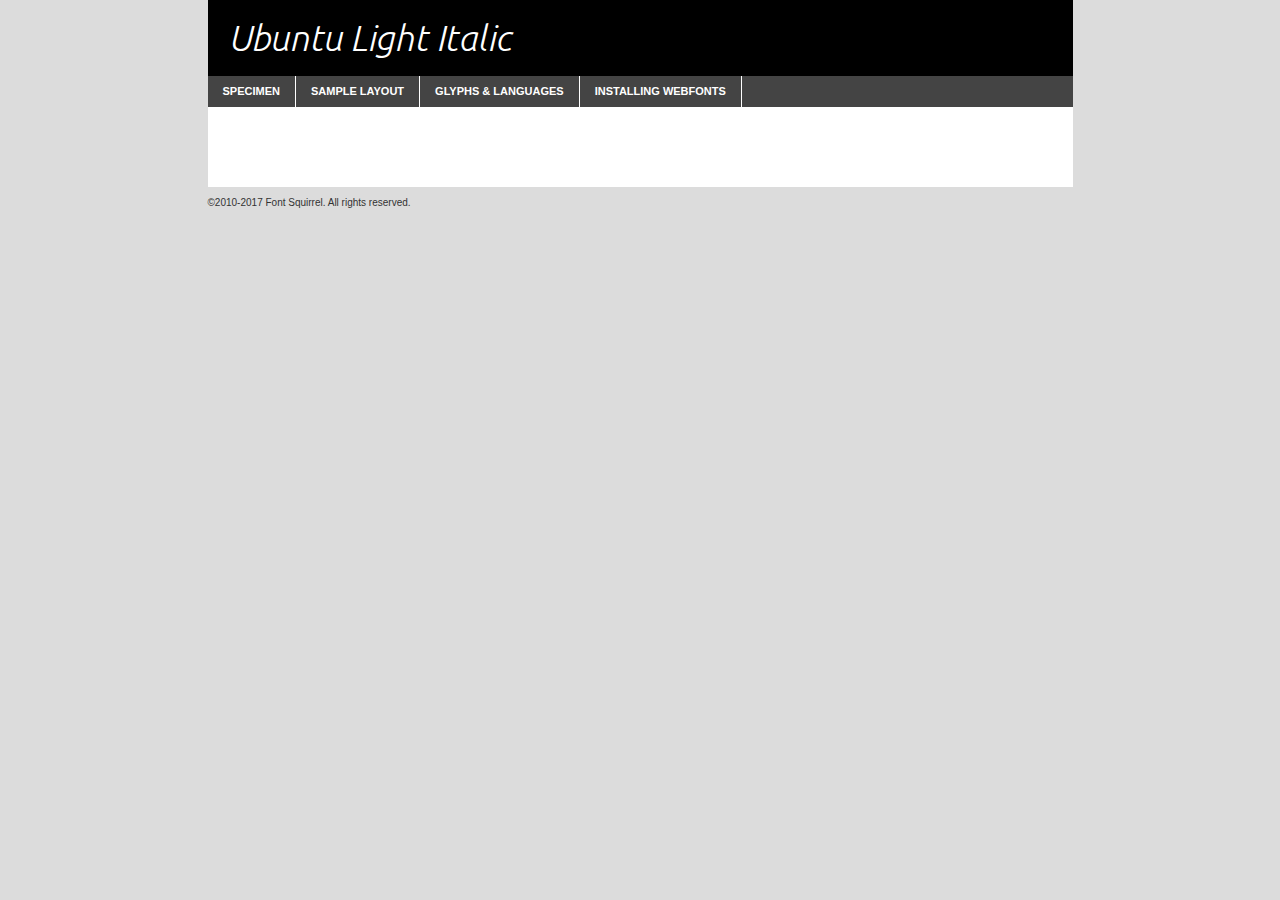
<file: fonts/webfontkit-20211122-134512/ubuntu-lightitalic-demo.html>
<!DOCTYPE html PUBLIC "-//W3C//DTD XHTML 1.0 Transitional//EN"
	"http://www.w3.org/TR/xhtml1/DTD/xhtml1-transitional.dtd">

<html xmlns="http://www.w3.org/1999/xhtml" xml:lang="en" lang="en">
<head>
	<meta http-equiv="Content-Type" content="text/html; charset=utf-8" />
	<script src="http://ajax.googleapis.com/ajax/libs/jquery/1.7.2/jquery.min.js" type="text/javascript" charset="utf-8"></script>
	<script type="text/javascript">
	(function($){$.fn.easyTabs=function(option){var param=jQuery.extend({fadeSpeed:"fast",defaultContent:1,activeClass:'active'},option);$(this).each(function(){var thisId="#"+this.id;if(param.defaultContent==''){param.defaultContent=1;}
	if(typeof param.defaultContent=="number")
	{var defaultTab=$(thisId+" .tabs li:eq("+(param.defaultContent-1)+") a").attr('href').substr(1);}else{var defaultTab=param.defaultContent;}
	$(thisId+" .tabs li a").each(function(){var tabToHide=$(this).attr('href').substr(1);$("#"+tabToHide).addClass('easytabs-tab-content');});hideAll();changeContent(defaultTab);function hideAll(){$(thisId+" .easytabs-tab-content").hide();}
	function changeContent(tabId){hideAll();$(thisId+" .tabs li").removeClass(param.activeClass);$(thisId+" .tabs li a[href=#"+tabId+"]").closest('li').addClass(param.activeClass);if(param.fadeSpeed!="none")
	{$(thisId+" #"+tabId).fadeIn(param.fadeSpeed);}else{$(thisId+" #"+tabId).show();}}
	$(thisId+" .tabs li").click(function(){var tabId=$(this).find('a').attr('href').substr(1);changeContent(tabId);return false;});});}})(jQuery);
	</script>
	<link rel="stylesheet" href="specimen_files/specimen_stylesheet.css" type="text/css" charset="utf-8" />
	<link rel="stylesheet" href="stylesheet.css" type="text/css" charset="utf-8" />

	<style type="text/css">
					body{
				font-family: 'ubuntulight_italic';
							}
		</style>

	<title>Ubuntu Light Italic Specimen</title>
	
	
	<script type="text/javascript" charset="utf-8">
		$(document).ready(function() {
			$('#container').easyTabs({defaultContent:1});
		});
	</script>
</head>

<body>
<div id="container">
	<div id="header">
		Ubuntu Light Italic	</div>
	<ul class="tabs">
		<li><a href="#specimen">Specimen</a></li>
		<li><a href="#layout">Sample Layout</a></li>
				<li><a href="#glyphs">Glyphs &amp; Languages</a></li>
		<li><a href="#installing">Installing Webfonts</a></li>
		
	</ul>
	
	<div id="main_content">

		
			<div id="specimen">
		
				<div class="section">
					<div class="grid12 firstcol">
						<div class="huge">AaBb</div>
					</div>
				</div>
		
				<div class="section">
					<div class="glyph_range">A&#x200B;B&#x200b;C&#x200b;D&#x200b;E&#x200b;F&#x200b;G&#x200b;H&#x200b;I&#x200b;J&#x200b;K&#x200b;L&#x200b;M&#x200b;N&#x200b;O&#x200b;P&#x200b;Q&#x200b;R&#x200b;S&#x200b;T&#x200b;U&#x200b;V&#x200b;W&#x200b;X&#x200b;Y&#x200b;Z&#x200b;a&#x200b;b&#x200b;c&#x200b;d&#x200b;e&#x200b;f&#x200b;g&#x200b;h&#x200b;i&#x200b;j&#x200b;k&#x200b;l&#x200b;m&#x200b;n&#x200b;o&#x200b;p&#x200b;q&#x200b;r&#x200b;s&#x200b;t&#x200b;u&#x200b;v&#x200b;w&#x200b;x&#x200b;y&#x200b;z&#x200b;1&#x200b;2&#x200b;3&#x200b;4&#x200b;5&#x200b;6&#x200b;7&#x200b;8&#x200b;9&#x200b;0&#x200b;&amp;&#x200b;.&#x200b;,&#x200b;?&#x200b;!&#x200b;&#64;&#x200b;(&#x200b;)&#x200b;#&#x200b;$&#x200b;%&#x200b;*&#x200b;+&#x200b;-&#x200b;=&#x200b;:&#x200b;;</div>
				</div>
				<div class="section">
					<div class="grid12 firstcol">
						<table class="sample_table">
							<tr><td>10</td><td class="size10">abcdefghijklmnopqrstuvwxyzABCDEFGHIJKLMNOPQRSTUVWXYZ0123456789abcdefghijklmnopqrstuvwxyzABCDEFGHIJKLMNOPQRSTUVWXYZ0123456789abcdefghijklmnopqrstuvwxyzABCDEFGHIJKLMNOPQRSTUVWXYZ</td></tr>
							<tr><td>11</td><td class="size11">abcdefghijklmnopqrstuvwxyzABCDEFGHIJKLMNOPQRSTUVWXYZ0123456789abcdefghijklmnopqrstuvwxyzABCDEFGHIJKLMNOPQRSTUVWXYZ0123456789abcdefghijklmnopqrstuvwxyzABCDEFGHIJKLMNOPQRSTUVWXYZ</td></tr>
							<tr><td>12</td><td class="size12">abcdefghijklmnopqrstuvwxyzABCDEFGHIJKLMNOPQRSTUVWXYZ0123456789abcdefghijklmnopqrstuvwxyzABCDEFGHIJKLMNOPQRSTUVWXYZ0123456789abcdefghijklmnopqrstuvwxyzABCDEFGHIJKLMNOPQRSTUVWXYZ</td></tr>
							<tr><td>13</td><td class="size13">abcdefghijklmnopqrstuvwxyzABCDEFGHIJKLMNOPQRSTUVWXYZ0123456789abcdefghijklmnopqrstuvwxyzABCDEFGHIJKLMNOPQRSTUVWXYZ0123456789abcdefghijklmnopqrstuvwxyzABCDEFGHIJKLMNOPQRSTUVWXYZ</td></tr>
							<tr><td>14</td><td class="size14">abcdefghijklmnopqrstuvwxyzABCDEFGHIJKLMNOPQRSTUVWXYZ0123456789abcdefghijklmnopqrstuvwxyzABCDEFGHIJKLMNOPQRSTUVWXYZ0123456789abcdefghijklmnopqrstuvwxyzABCDEFGHIJKLMNOPQRSTUVWXYZ</td></tr>
							<tr><td>16</td><td class="size16">abcdefghijklmnopqrstuvwxyzABCDEFGHIJKLMNOPQRSTUVWXYZ0123456789abcdefghijklmnopqrstuvwxyzABCDEFGHIJKLMNOPQRSTUVWXYZ</td></tr>
							<tr><td>18</td><td class="size18">abcdefghijklmnopqrstuvwxyzABCDEFGHIJKLMNOPQRSTUVWXYZ0123456789abcdefghijklmnopqrstuvwxyzABCDEFGHIJKLMNOPQRSTUVWXYZ</td></tr>
							<tr><td>20</td><td class="size20">abcdefghijklmnopqrstuvwxyzABCDEFGHIJKLMNOPQRSTUVWXYZ0123456789abcdefghijklmnopqrstuvwxyzABCDEFGHIJKLMNOPQRSTUVWXYZ</td></tr>
							<tr><td>24</td><td class="size24">abcdefghijklmnopqrstuvwxyzABCDEFGHIJKLMNOPQRSTUVWXYZ0123456789abcdefghijklmnopqrstuvwxyzABCDEFGHIJKLMNOPQRSTUVWXYZ</td></tr>
							<tr><td>30</td><td class="size30">abcdefghijklmnopqrstuvwxyzABCDEFGHIJKLMNOPQRSTUVWXYZ0123456789abcdefghijklmnopqrstuvwxyzABCDEFGHIJKLMNOPQRSTUVWXYZ</td></tr>
							<tr><td>36</td><td class="size36">abcdefghijklmnopqrstuvwxyzABCDEFGHIJKLMNOPQRSTUVWXYZ0123456789abcdefghijklmnopqrstuvwxyzABCDEFGHIJKLMNOPQRSTUVWXYZ</td></tr>
							<tr><td>48</td><td class="size48">abcdefghijklmnopqrstuvwxyzABCDEFGHIJKLMNOPQRSTUVWXYZ0123456789abcdefghijklmnopqrstuvwxyzABCDEFGHIJKLMNOPQRSTUVWXYZ</td></tr>
							<tr><td>60</td><td class="size60">abcdefghijklmnopqrstuvwxyzABCDEFGHIJKLMNOPQRSTUVWXYZ0123456789abcdefghijklmnopqrstuvwxyzABCDEFGHIJKLMNOPQRSTUVWXYZ</td></tr>
							<tr><td>72</td><td class="size72">abcdefghijklmnopqrstuvwxyzABCDEFGHIJKLMNOPQRSTUVWXYZ0123456789abcdefghijklmnopqrstuvwxyzABCDEFGHIJKLMNOPQRSTUVWXYZ</td></tr>
							<tr><td>90</td><td class="size90">abcdefghijklmnopqrstuvwxyzABCDEFGHIJKLMNOPQRSTUVWXYZ0123456789abcdefghijklmnopqrstuvwxyzABCDEFGHIJKLMNOPQRSTUVWXYZ</td></tr>
						</table>
				
					</div>
			
				</div>
		
		
		
								<div class="section" id="bodycomparison">


										<div id="xheight">
				<div class="fontbody">&#x25FC;&#x25FC;&#x25FC;&#x25FC;&#x25FC;&#x25FC;&#x25FC;&#x25FC;&#x25FC;&#x25FC;&#x25FC;&#x25FC;&#x25FC;&#x25FC;&#x25FC;&#x25FC;&#x25FC;&#x25FC;&#x25FC;&#x25FC;&#x25FC;&#x25FC;&#x25FC;&#x25FC;&#x25FC;&#x25FC;&#x25FC;&#x25FC;&#x25FC;&#x25FC;&#x25FC;&#x25FC;&#x25FC;&#x25FC;&#x25FC;&#x25FC;&#x25FC;&#x25FC;&#x25FC;&#x25FC;&#x25FC;&#x25FC;&#x25FC;&#x25FC;&#x25FC;&#x25FC;&#x25FC;&#x25FC;&#x25FC;&#x25FC;&#x25FC;&#x25FC;&#x25FC;&#x25FC;&#x25FC;&#x25FC;&#x25FC;&#x25FC;&#x25FC;&#x25FC;&#x25FC;&#x25FC;&#x25FC;&#x25FC;&#x25FC;&#x25FC;&#x25FC;&#x25FC;&#x25FC;&#x25FC;&#x25FC;&#x25FC;&#x25FC;&#x25FC;&#x25FC;&#x25FC;&#x25FC;&#x25FC;&#x25FC;&#x25FC;&#x25FC;&#x25FC;&#x25FC;&#x25FC;&#x25FC;&#x25FC;&#x25FC;&#x25FC;&#x25FC;&#x25FC;&#x25FC;&#x25FC;&#x25FC;&#x25FC;&#x25FC;&#x25FC;&#x25FC;&#x25FC;&#x25FC;body</div><div class="arialbody">body</div><div class="verdanabody">body</div><div class="georgiabody">body</div></div>
										<div class="fontbody" style="z-index:1">
											body<span>Ubuntu Light Italic</span>
										</div>
										<div class="arialbody" style="z-index:1">
											body<span>Arial</span>
										</div>
										<div class="verdanabody" style="z-index:1">
											body<span>Verdana</span>
										</div>
										<div class="georgiabody" style="z-index:1">
											body<span>Georgia</span>
										</div>



								</div>
		
		
				<div class="section psample psample_row1" id="">
					
					<div class="grid2 firstcol">
						<p class="size10"><span>10.</span>Aenean lacinia bibendum nulla sed consectetur. Fusce dapibus, tellus ac cursus commodo, tortor mauris condimentum nibh, ut fermentum massa justo sit amet risus. Nullam id dolor id nibh ultricies vehicula ut id elit. Cum sociis natoque penatibus et magnis dis parturient montes, nascetur ridiculus mus. Nulla vitae elit libero, a pharetra augue.</p>
			
					</div>
					<div class="grid3">
						<p class="size11"><span>11.</span>Aenean lacinia bibendum nulla sed consectetur. Fusce dapibus, tellus ac cursus commodo, tortor mauris condimentum nibh, ut fermentum massa justo sit amet risus. Nullam id dolor id nibh ultricies vehicula ut id elit. Cum sociis natoque penatibus et magnis dis parturient montes, nascetur ridiculus mus. Nulla vitae elit libero, a pharetra augue.</p>
			
					</div>
					<div class="grid3">
						<p class="size12"><span>12.</span>Aenean lacinia bibendum nulla sed consectetur. Fusce dapibus, tellus ac cursus commodo, tortor mauris condimentum nibh, ut fermentum massa justo sit amet risus. Nullam id dolor id nibh ultricies vehicula ut id elit. Cum sociis natoque penatibus et magnis dis parturient montes, nascetur ridiculus mus. Nulla vitae elit libero, a pharetra augue.</p>
			
					</div>
					<div class="grid4">
						<p class="size13"><span>13.</span>Aenean lacinia bibendum nulla sed consectetur. Fusce dapibus, tellus ac cursus commodo, tortor mauris condimentum nibh, ut fermentum massa justo sit amet risus. Nullam id dolor id nibh ultricies vehicula ut id elit. Cum sociis natoque penatibus et magnis dis parturient montes, nascetur ridiculus mus. Nulla vitae elit libero, a pharetra augue.</p>
			
					</div>
					<div class="white_blend"></div>
					
				</div>
				<div class="section psample psample_row2" id="">
					<div class="grid3 firstcol">
						<p class="size14"><span>14.</span>Aenean lacinia bibendum nulla sed consectetur. Fusce dapibus, tellus ac cursus commodo, tortor mauris condimentum nibh, ut fermentum massa justo sit amet risus. Nullam id dolor id nibh ultricies vehicula ut id elit. Cum sociis natoque penatibus et magnis dis parturient montes, nascetur ridiculus mus. Nulla vitae elit libero, a pharetra augue.</p>
			
					</div>
					<div class="grid4">
						<p class="size16"><span>16.</span>Aenean lacinia bibendum nulla sed consectetur. Fusce dapibus, tellus ac cursus commodo, tortor mauris condimentum nibh, ut fermentum massa justo sit amet risus. Nullam id dolor id nibh ultricies vehicula ut id elit. Cum sociis natoque penatibus et magnis dis parturient montes, nascetur ridiculus mus. Nulla vitae elit libero, a pharetra augue.</p>
			
					</div>
					<div class="grid5">
						<p class="size18"><span>18.</span>Aenean lacinia bibendum nulla sed consectetur. Fusce dapibus, tellus ac cursus commodo, tortor mauris condimentum nibh, ut fermentum massa justo sit amet risus. Nullam id dolor id nibh ultricies vehicula ut id elit. Cum sociis natoque penatibus et magnis dis parturient montes, nascetur ridiculus mus. Nulla vitae elit libero, a pharetra augue.</p>
			
					</div>

					<div class="white_blend"></div>

				</div>
				
				<div class="section psample psample_row3" id="">
					<div class="grid5 firstcol">
						<p class="size20"><span>20.</span>Aenean lacinia bibendum nulla sed consectetur. Fusce dapibus, tellus ac cursus commodo, tortor mauris condimentum nibh, ut fermentum massa justo sit amet risus. Nullam id dolor id nibh ultricies vehicula ut id elit. Cum sociis natoque penatibus et magnis dis parturient montes, nascetur ridiculus mus. Nulla vitae elit libero, a pharetra augue.</p>
					</div>
					<div class="grid7">
						<p class="size24"><span>24.</span>Aenean lacinia bibendum nulla sed consectetur. Fusce dapibus, tellus ac cursus commodo, tortor mauris condimentum nibh, ut fermentum massa justo sit amet risus. Nullam id dolor id nibh ultricies vehicula ut id elit. Cum sociis natoque penatibus et magnis dis parturient montes, nascetur ridiculus mus. Nulla vitae elit libero, a pharetra augue.</p>
					</div>
					
					<div class="white_blend"></div>
					
				</div>
				
				<div class="section psample psample_row4" id="">
					<div class="grid12 firstcol">
						<p class="size30"><span>30.</span>Aenean lacinia bibendum nulla sed consectetur. Fusce dapibus, tellus ac cursus commodo, tortor mauris condimentum nibh, ut fermentum massa justo sit amet risus. Nullam id dolor id nibh ultricies vehicula ut id elit. Cum sociis natoque penatibus et magnis dis parturient montes, nascetur ridiculus mus. Nulla vitae elit libero, a pharetra augue.</p>
					</div>
					<div class="white_blend"></div>
					
				</div>
				
				
				
				<div class="section psample psample_row1 fullreverse">
					<div class="grid2 firstcol">
						<p class="size10"><span>10.</span>Aenean lacinia bibendum nulla sed consectetur. Fusce dapibus, tellus ac cursus commodo, tortor mauris condimentum nibh, ut fermentum massa justo sit amet risus. Nullam id dolor id nibh ultricies vehicula ut id elit. Cum sociis natoque penatibus et magnis dis parturient montes, nascetur ridiculus mus. Nulla vitae elit libero, a pharetra augue.</p>
			
					</div>
					<div class="grid3">
						<p class="size11"><span>11.</span>Aenean lacinia bibendum nulla sed consectetur. Fusce dapibus, tellus ac cursus commodo, tortor mauris condimentum nibh, ut fermentum massa justo sit amet risus. Nullam id dolor id nibh ultricies vehicula ut id elit. Cum sociis natoque penatibus et magnis dis parturient montes, nascetur ridiculus mus. Nulla vitae elit libero, a pharetra augue.</p>
			
					</div>
					<div class="grid3">
						<p class="size12"><span>12.</span>Aenean lacinia bibendum nulla sed consectetur. Fusce dapibus, tellus ac cursus commodo, tortor mauris condimentum nibh, ut fermentum massa justo sit amet risus. Nullam id dolor id nibh ultricies vehicula ut id elit. Cum sociis natoque penatibus et magnis dis parturient montes, nascetur ridiculus mus. Nulla vitae elit libero, a pharetra augue.</p>
			
					</div>
					<div class="grid4">
						<p class="size13"><span>13.</span>Aenean lacinia bibendum nulla sed consectetur. Fusce dapibus, tellus ac cursus commodo, tortor mauris condimentum nibh, ut fermentum massa justo sit amet risus. Nullam id dolor id nibh ultricies vehicula ut id elit. Cum sociis natoque penatibus et magnis dis parturient montes, nascetur ridiculus mus. Nulla vitae elit libero, a pharetra augue.</p>
			
					</div>
					<div class="black_blend"></div>
					
				</div>
				
				<div class="section psample psample_row2 fullreverse">
					<div class="grid3 firstcol">
						<p class="size14"><span>14.</span>Aenean lacinia bibendum nulla sed consectetur. Fusce dapibus, tellus ac cursus commodo, tortor mauris condimentum nibh, ut fermentum massa justo sit amet risus. Nullam id dolor id nibh ultricies vehicula ut id elit. Cum sociis natoque penatibus et magnis dis parturient montes, nascetur ridiculus mus. Nulla vitae elit libero, a pharetra augue.</p>
			
					</div>
					<div class="grid4">
						<p class="size16"><span>16.</span>Aenean lacinia bibendum nulla sed consectetur. Fusce dapibus, tellus ac cursus commodo, tortor mauris condimentum nibh, ut fermentum massa justo sit amet risus. Nullam id dolor id nibh ultricies vehicula ut id elit. Cum sociis natoque penatibus et magnis dis parturient montes, nascetur ridiculus mus. Nulla vitae elit libero, a pharetra augue.</p>
			
					</div>
					<div class="grid5">
						<p class="size18"><span>18.</span>Aenean lacinia bibendum nulla sed consectetur. Fusce dapibus, tellus ac cursus commodo, tortor mauris condimentum nibh, ut fermentum massa justo sit amet risus. Nullam id dolor id nibh ultricies vehicula ut id elit. Cum sociis natoque penatibus et magnis dis parturient montes, nascetur ridiculus mus. Nulla vitae elit libero, a pharetra augue.</p>
			
					</div>
					<div class="black_blend"></div>

				</div>
				
				<div class="section psample fullreverse psample_row3" id="">
					<div class="grid5 firstcol">
						<p class="size20"><span>20.</span>Aenean lacinia bibendum nulla sed consectetur. Fusce dapibus, tellus ac cursus commodo, tortor mauris condimentum nibh, ut fermentum massa justo sit amet risus. Nullam id dolor id nibh ultricies vehicula ut id elit. Cum sociis natoque penatibus et magnis dis parturient montes, nascetur ridiculus mus. Nulla vitae elit libero, a pharetra augue.</p>
					</div>
					<div class="grid7">
						<p class="size24"><span>24.</span>Aenean lacinia bibendum nulla sed consectetur. Fusce dapibus, tellus ac cursus commodo, tortor mauris condimentum nibh, ut fermentum massa justo sit amet risus. Nullam id dolor id nibh ultricies vehicula ut id elit. Cum sociis natoque penatibus et magnis dis parturient montes, nascetur ridiculus mus. Nulla vitae elit libero, a pharetra augue.</p>
					</div>
					
					<div class="black_blend"></div>
					
				</div>
				
				<div class="section psample fullreverse psample_row4" id="" style="border-bottom: 20px #000 solid;">
					<div class="grid12 firstcol">
						<p class="size30"><span>30.</span>Aenean lacinia bibendum nulla sed consectetur. Fusce dapibus, tellus ac cursus commodo, tortor mauris condimentum nibh, ut fermentum massa justo sit amet risus. Nullam id dolor id nibh ultricies vehicula ut id elit. Cum sociis natoque penatibus et magnis dis parturient montes, nascetur ridiculus mus. Nulla vitae elit libero, a pharetra augue.</p>
					</div>
					<div class="black_blend"></div>
					
				</div>
				
				
				
				
			</div>
			
			<div id="layout">
				
				<div class="section">
					
					<div class="grid12 firstcol">
						<h1>Lorem Ipsum Dolor</h1>
						<h2>Etiam porta sem malesuada magna mollis euismod</h2>
						
						<p class="byline">By <a href="#link">Aenean Lacinia</a></p>
					</div>
				</div>
				<div class="section">
					<div class="grid8 firstcol">
						<p class="large">Donec sed odio dui. Morbi leo risus, porta ac consectetur ac, vestibulum at eros. Fusce dapibus, tellus ac cursus commodo, tortor mauris condimentum nibh, ut fermentum massa justo sit amet risus. </p>

						
						<h3>Pellentesque ornare sem</h3>

						<p>Maecenas sed diam eget risus varius blandit sit amet non magna. Maecenas faucibus mollis interdum. Donec ullamcorper nulla non metus auctor fringilla. Nullam id dolor id nibh ultricies vehicula ut id elit. Nullam id dolor id nibh ultricies vehicula ut id elit. </p>

						<p>Aenean eu leo quam. Pellentesque ornare sem lacinia quam venenatis vestibulum. Lorem ipsum dolor sit amet, consectetur adipiscing elit. Cum sociis natoque penatibus et magnis dis parturient montes, nascetur ridiculus mus. </p>

						<p>Nulla vitae elit libero, a pharetra augue. Praesent commodo cursus magna, vel scelerisque nisl consectetur et. Aenean lacinia bibendum nulla sed consectetur. </p>

						<p>Nullam quis risus eget urna mollis ornare vel eu leo. Nullam quis risus eget urna mollis ornare vel eu leo. Maecenas sed diam eget risus varius blandit sit amet non magna. Donec ullamcorper nulla non metus auctor fringilla. </p>

						<h3>Cras mattis consectetur</h3>

						<p>Aenean eu leo quam. Pellentesque ornare sem lacinia quam venenatis vestibulum. Aenean lacinia bibendum nulla sed consectetur. Integer posuere erat a ante venenatis dapibus posuere velit aliquet. Cras mattis consectetur purus sit amet fermentum. </p>

						<p>Nullam id dolor id nibh ultricies vehicula ut id elit. Nullam quis risus eget urna mollis ornare vel eu leo. Cras mattis consectetur purus sit amet fermentum.</p>
					</div>
					
					<div class="grid4 sidebar">
						
						<div class="box reverse">
							<p class="last">Nullam quis risus eget urna mollis ornare vel eu leo. Donec ullamcorper nulla non metus auctor fringilla. Cras mattis consectetur purus sit amet fermentum. Sed posuere consectetur est at lobortis. Lorem ipsum dolor sit amet, consectetur adipiscing elit. </p>
						</div>
						
						<p class="caption">Maecenas sed diam eget risus varius.</p>

						<p>Vestibulum id ligula porta felis euismod semper. Integer posuere erat a ante venenatis dapibus posuere velit aliquet. Vestibulum id ligula porta felis euismod semper. Sed posuere consectetur est at lobortis. Maecenas sed diam eget risus varius blandit sit amet non magna. Fusce dapibus, tellus ac cursus commodo, tortor mauris condimentum nibh, ut fermentum massa justo sit amet risus. </p>

					

						<p>Duis mollis, est non commodo luctus, nisi erat porttitor ligula, eget lacinia odio sem nec elit. Aenean lacinia bibendum nulla sed consectetur. Vivamus sagittis lacus vel augue laoreet rutrum faucibus dolor auctor. Aenean lacinia bibendum nulla sed consectetur. Nullam quis risus eget urna mollis ornare vel eu leo. </p>

						<p>Praesent commodo cursus magna, vel scelerisque nisl consectetur et. Donec ullamcorper nulla non metus auctor fringilla. Maecenas faucibus mollis interdum. Fusce dapibus, tellus ac cursus commodo, tortor mauris condimentum nibh, ut fermentum massa justo sit amet risus. </p>

					</div>
				</div>
				
			</div>


			



		<div id="glyphs">
			<div class="section">
				<div class="grid12 firstcol">
			
				<h1>Language Support</h1>
				<p>The subset of Ubuntu Light Italic in this kit supports the following languages:<br />
			
					Albanian, Basque, Breton, Chamorro, Danish, Dutch, English, Faroese, Finnish, French, Frisian, Galician, German, Icelandic, Italian, Malagasy, Norwegian, Portuguese, Spanish, Alsatian, Aragonese, Arapaho, Arrernte, Asturian, Aymara, Bislama, Cebuano, Corsican, Fijian, French_creole, Genoese, Gilbertese, Greenlandic, Haitian_creole, Hiligaynon, Hmong, Hopi, Ibanag, Iloko_ilokano, Indonesian, Interglossa_glosa, Interlingua, Irish_gaelic, Jerriais, Lojban, Lombard, Luxembourgeois, Manx, Mohawk, Norfolk_pitcairnese, Occitan, Oromo, Pangasinan, Papiamento, Piedmontese, Potawatomi, Rhaeto-romance, Romansh, Rotokas, Sami_lule, Samoan, Sardinian, Scots_gaelic, Seychelles_creole, Shona, Sicilian, Somali, Southern_ndebele, Swahili, Swati_swazi, Tagalog_filipino_pilipino, Tetum, Tok_pisin, Uyghur_latinized, Volapuk, Walloon, Warlpiri, Xhosa, Yapese, Zulu, Latinbasic, Ubasic, Demo				</p>
				<h1>Glyph Chart</h1>
				<p>The subset of Ubuntu Light Italic in this kit includes all the glyphs listed below. Unicode entities are included above each glyph to help you insert individual characters into your layout.</p>
				<div id="glyph_chart">
			
																				 <div><p>&amp;#29;</p>&#29;</div>
																				 <div><p>&amp;#13;</p>&#13;</div>
																				 <div><p>&amp;#29;</p>&#29;</div>
																				 <div><p>&amp;#32;</p>&#32;</div>
																				 <div><p>&amp;#33;</p>&#33;</div>
																				 <div><p>&amp;#34;</p>&#34;</div>
																				 <div><p>&amp;#35;</p>&#35;</div>
																				 <div><p>&amp;#36;</p>&#36;</div>
																				 <div><p>&amp;#37;</p>&#37;</div>
																				 <div><p>&amp;#38;</p>&#38;</div>
																				 <div><p>&amp;#39;</p>&#39;</div>
																				 <div><p>&amp;#40;</p>&#40;</div>
																				 <div><p>&amp;#41;</p>&#41;</div>
																				 <div><p>&amp;#42;</p>&#42;</div>
																				 <div><p>&amp;#43;</p>&#43;</div>
																				 <div><p>&amp;#44;</p>&#44;</div>
																				 <div><p>&amp;#45;</p>&#45;</div>
																				 <div><p>&amp;#46;</p>&#46;</div>
																				 <div><p>&amp;#47;</p>&#47;</div>
																				 <div><p>&amp;#48;</p>&#48;</div>
																				 <div><p>&amp;#49;</p>&#49;</div>
																				 <div><p>&amp;#50;</p>&#50;</div>
																				 <div><p>&amp;#51;</p>&#51;</div>
																				 <div><p>&amp;#52;</p>&#52;</div>
																				 <div><p>&amp;#53;</p>&#53;</div>
																				 <div><p>&amp;#54;</p>&#54;</div>
																				 <div><p>&amp;#55;</p>&#55;</div>
																				 <div><p>&amp;#56;</p>&#56;</div>
																				 <div><p>&amp;#57;</p>&#57;</div>
																				 <div><p>&amp;#58;</p>&#58;</div>
																				 <div><p>&amp;#59;</p>&#59;</div>
																				 <div><p>&amp;#60;</p>&#60;</div>
																				 <div><p>&amp;#61;</p>&#61;</div>
																				 <div><p>&amp;#62;</p>&#62;</div>
																				 <div><p>&amp;#63;</p>&#63;</div>
																				 <div><p>&amp;#64;</p>&#64;</div>
																				 <div><p>&amp;#65;</p>&#65;</div>
																				 <div><p>&amp;#66;</p>&#66;</div>
																				 <div><p>&amp;#67;</p>&#67;</div>
																				 <div><p>&amp;#68;</p>&#68;</div>
																				 <div><p>&amp;#69;</p>&#69;</div>
																				 <div><p>&amp;#70;</p>&#70;</div>
																				 <div><p>&amp;#71;</p>&#71;</div>
																				 <div><p>&amp;#72;</p>&#72;</div>
																				 <div><p>&amp;#73;</p>&#73;</div>
																				 <div><p>&amp;#74;</p>&#74;</div>
																				 <div><p>&amp;#75;</p>&#75;</div>
																				 <div><p>&amp;#76;</p>&#76;</div>
																				 <div><p>&amp;#77;</p>&#77;</div>
																				 <div><p>&amp;#78;</p>&#78;</div>
																				 <div><p>&amp;#79;</p>&#79;</div>
																				 <div><p>&amp;#80;</p>&#80;</div>
																				 <div><p>&amp;#81;</p>&#81;</div>
																				 <div><p>&amp;#82;</p>&#82;</div>
																				 <div><p>&amp;#83;</p>&#83;</div>
																				 <div><p>&amp;#84;</p>&#84;</div>
																				 <div><p>&amp;#85;</p>&#85;</div>
																				 <div><p>&amp;#86;</p>&#86;</div>
																				 <div><p>&amp;#87;</p>&#87;</div>
																				 <div><p>&amp;#88;</p>&#88;</div>
																				 <div><p>&amp;#89;</p>&#89;</div>
																				 <div><p>&amp;#90;</p>&#90;</div>
																				 <div><p>&amp;#91;</p>&#91;</div>
																				 <div><p>&amp;#92;</p>&#92;</div>
																				 <div><p>&amp;#93;</p>&#93;</div>
																				 <div><p>&amp;#94;</p>&#94;</div>
																				 <div><p>&amp;#95;</p>&#95;</div>
																				 <div><p>&amp;#96;</p>&#96;</div>
																				 <div><p>&amp;#97;</p>&#97;</div>
																				 <div><p>&amp;#98;</p>&#98;</div>
																				 <div><p>&amp;#99;</p>&#99;</div>
																				 <div><p>&amp;#100;</p>&#100;</div>
																				 <div><p>&amp;#101;</p>&#101;</div>
																				 <div><p>&amp;#102;</p>&#102;</div>
																				 <div><p>&amp;#103;</p>&#103;</div>
																				 <div><p>&amp;#104;</p>&#104;</div>
																				 <div><p>&amp;#105;</p>&#105;</div>
																				 <div><p>&amp;#106;</p>&#106;</div>
																				 <div><p>&amp;#107;</p>&#107;</div>
																				 <div><p>&amp;#108;</p>&#108;</div>
																				 <div><p>&amp;#109;</p>&#109;</div>
																				 <div><p>&amp;#110;</p>&#110;</div>
																				 <div><p>&amp;#111;</p>&#111;</div>
																				 <div><p>&amp;#112;</p>&#112;</div>
																				 <div><p>&amp;#113;</p>&#113;</div>
																				 <div><p>&amp;#114;</p>&#114;</div>
																				 <div><p>&amp;#115;</p>&#115;</div>
																				 <div><p>&amp;#116;</p>&#116;</div>
																				 <div><p>&amp;#117;</p>&#117;</div>
																				 <div><p>&amp;#118;</p>&#118;</div>
																				 <div><p>&amp;#119;</p>&#119;</div>
																				 <div><p>&amp;#120;</p>&#120;</div>
																				 <div><p>&amp;#121;</p>&#121;</div>
																				 <div><p>&amp;#122;</p>&#122;</div>
																				 <div><p>&amp;#123;</p>&#123;</div>
																				 <div><p>&amp;#124;</p>&#124;</div>
																				 <div><p>&amp;#125;</p>&#125;</div>
																				 <div><p>&amp;#126;</p>&#126;</div>
																				 <div><p>&amp;#160;</p>&#160;</div>
																				 <div><p>&amp;#161;</p>&#161;</div>
																				 <div><p>&amp;#162;</p>&#162;</div>
																				 <div><p>&amp;#163;</p>&#163;</div>
																				 <div><p>&amp;#164;</p>&#164;</div>
																				 <div><p>&amp;#165;</p>&#165;</div>
																				 <div><p>&amp;#166;</p>&#166;</div>
																				 <div><p>&amp;#167;</p>&#167;</div>
																				 <div><p>&amp;#168;</p>&#168;</div>
																				 <div><p>&amp;#169;</p>&#169;</div>
																				 <div><p>&amp;#170;</p>&#170;</div>
																				 <div><p>&amp;#171;</p>&#171;</div>
																				 <div><p>&amp;#172;</p>&#172;</div>
																				 <div><p>&amp;#173;</p>&#173;</div>
																				 <div><p>&amp;#174;</p>&#174;</div>
																				 <div><p>&amp;#175;</p>&#175;</div>
																				 <div><p>&amp;#176;</p>&#176;</div>
																				 <div><p>&amp;#177;</p>&#177;</div>
																				 <div><p>&amp;#178;</p>&#178;</div>
																				 <div><p>&amp;#179;</p>&#179;</div>
																				 <div><p>&amp;#180;</p>&#180;</div>
																				 <div><p>&amp;#181;</p>&#181;</div>
																				 <div><p>&amp;#182;</p>&#182;</div>
																				 <div><p>&amp;#183;</p>&#183;</div>
																				 <div><p>&amp;#184;</p>&#184;</div>
																				 <div><p>&amp;#185;</p>&#185;</div>
																				 <div><p>&amp;#186;</p>&#186;</div>
																				 <div><p>&amp;#187;</p>&#187;</div>
																				 <div><p>&amp;#188;</p>&#188;</div>
																				 <div><p>&amp;#189;</p>&#189;</div>
																				 <div><p>&amp;#190;</p>&#190;</div>
																				 <div><p>&amp;#191;</p>&#191;</div>
																				 <div><p>&amp;#192;</p>&#192;</div>
																				 <div><p>&amp;#193;</p>&#193;</div>
																				 <div><p>&amp;#194;</p>&#194;</div>
																				 <div><p>&amp;#195;</p>&#195;</div>
																				 <div><p>&amp;#196;</p>&#196;</div>
																				 <div><p>&amp;#197;</p>&#197;</div>
																				 <div><p>&amp;#198;</p>&#198;</div>
																				 <div><p>&amp;#199;</p>&#199;</div>
																				 <div><p>&amp;#200;</p>&#200;</div>
																				 <div><p>&amp;#201;</p>&#201;</div>
																				 <div><p>&amp;#202;</p>&#202;</div>
																				 <div><p>&amp;#203;</p>&#203;</div>
																				 <div><p>&amp;#204;</p>&#204;</div>
																				 <div><p>&amp;#205;</p>&#205;</div>
																				 <div><p>&amp;#206;</p>&#206;</div>
																				 <div><p>&amp;#207;</p>&#207;</div>
																				 <div><p>&amp;#208;</p>&#208;</div>
																				 <div><p>&amp;#209;</p>&#209;</div>
																				 <div><p>&amp;#210;</p>&#210;</div>
																				 <div><p>&amp;#211;</p>&#211;</div>
																				 <div><p>&amp;#212;</p>&#212;</div>
																				 <div><p>&amp;#213;</p>&#213;</div>
																				 <div><p>&amp;#214;</p>&#214;</div>
																				 <div><p>&amp;#215;</p>&#215;</div>
																				 <div><p>&amp;#216;</p>&#216;</div>
																				 <div><p>&amp;#217;</p>&#217;</div>
																				 <div><p>&amp;#218;</p>&#218;</div>
																				 <div><p>&amp;#219;</p>&#219;</div>
																				 <div><p>&amp;#220;</p>&#220;</div>
																				 <div><p>&amp;#221;</p>&#221;</div>
																				 <div><p>&amp;#222;</p>&#222;</div>
																				 <div><p>&amp;#223;</p>&#223;</div>
																				 <div><p>&amp;#224;</p>&#224;</div>
																				 <div><p>&amp;#225;</p>&#225;</div>
																				 <div><p>&amp;#226;</p>&#226;</div>
																				 <div><p>&amp;#227;</p>&#227;</div>
																				 <div><p>&amp;#228;</p>&#228;</div>
																				 <div><p>&amp;#229;</p>&#229;</div>
																				 <div><p>&amp;#230;</p>&#230;</div>
																				 <div><p>&amp;#231;</p>&#231;</div>
																				 <div><p>&amp;#232;</p>&#232;</div>
																				 <div><p>&amp;#233;</p>&#233;</div>
																				 <div><p>&amp;#234;</p>&#234;</div>
																				 <div><p>&amp;#235;</p>&#235;</div>
																				 <div><p>&amp;#236;</p>&#236;</div>
																				 <div><p>&amp;#237;</p>&#237;</div>
																				 <div><p>&amp;#238;</p>&#238;</div>
																				 <div><p>&amp;#239;</p>&#239;</div>
																				 <div><p>&amp;#240;</p>&#240;</div>
																				 <div><p>&amp;#241;</p>&#241;</div>
																				 <div><p>&amp;#242;</p>&#242;</div>
																				 <div><p>&amp;#243;</p>&#243;</div>
																				 <div><p>&amp;#244;</p>&#244;</div>
																				 <div><p>&amp;#245;</p>&#245;</div>
																				 <div><p>&amp;#246;</p>&#246;</div>
																				 <div><p>&amp;#247;</p>&#247;</div>
																				 <div><p>&amp;#248;</p>&#248;</div>
																				 <div><p>&amp;#249;</p>&#249;</div>
																				 <div><p>&amp;#250;</p>&#250;</div>
																				 <div><p>&amp;#251;</p>&#251;</div>
																				 <div><p>&amp;#252;</p>&#252;</div>
																				 <div><p>&amp;#253;</p>&#253;</div>
																				 <div><p>&amp;#254;</p>&#254;</div>
																				 <div><p>&amp;#255;</p>&#255;</div>
																				 <div><p>&amp;#338;</p>&#338;</div>
																				 <div><p>&amp;#339;</p>&#339;</div>
																				 <div><p>&amp;#376;</p>&#376;</div>
																				 <div><p>&amp;#710;</p>&#710;</div>
																				 <div><p>&amp;#732;</p>&#732;</div>
																				 <div><p>&amp;#8192;</p>&#8192;</div>
																				 <div><p>&amp;#8193;</p>&#8193;</div>
																				 <div><p>&amp;#8194;</p>&#8194;</div>
																				 <div><p>&amp;#8195;</p>&#8195;</div>
																				 <div><p>&amp;#8196;</p>&#8196;</div>
																				 <div><p>&amp;#8197;</p>&#8197;</div>
																				 <div><p>&amp;#8198;</p>&#8198;</div>
																				 <div><p>&amp;#8199;</p>&#8199;</div>
																				 <div><p>&amp;#8200;</p>&#8200;</div>
																				 <div><p>&amp;#8201;</p>&#8201;</div>
																				 <div><p>&amp;#8202;</p>&#8202;</div>
																				 <div><p>&amp;#8208;</p>&#8208;</div>
																				 <div><p>&amp;#8209;</p>&#8209;</div>
																				 <div><p>&amp;#8210;</p>&#8210;</div>
																				 <div><p>&amp;#8211;</p>&#8211;</div>
																				 <div><p>&amp;#8212;</p>&#8212;</div>
																				 <div><p>&amp;#8216;</p>&#8216;</div>
																				 <div><p>&amp;#8217;</p>&#8217;</div>
																				 <div><p>&amp;#8218;</p>&#8218;</div>
																				 <div><p>&amp;#8220;</p>&#8220;</div>
																				 <div><p>&amp;#8221;</p>&#8221;</div>
																				 <div><p>&amp;#8222;</p>&#8222;</div>
																				 <div><p>&amp;#8226;</p>&#8226;</div>
																				 <div><p>&amp;#8230;</p>&#8230;</div>
																				 <div><p>&amp;#8239;</p>&#8239;</div>
																				 <div><p>&amp;#8249;</p>&#8249;</div>
																				 <div><p>&amp;#8250;</p>&#8250;</div>
																				 <div><p>&amp;#8287;</p>&#8287;</div>
																				 <div><p>&amp;#8364;</p>&#8364;</div>
																				 <div><p>&amp;#8482;</p>&#8482;</div>
																				 <div><p>&amp;#9724;</p>&#9724;</div>
																				 <div><p>&amp;#64257;</p>&#64257;</div>
																				 <div><p>&amp;#64258;</p>&#64258;</div>
																				 <div><p>&amp;#64259;</p>&#64259;</div>
																				 <div><p>&amp;#64260;</p>&#64260;</div>
																																						</div>	
				</div>
		
		
			</div>
		</div>
		
		
		<div id="specs">
			
		</div>
	
		<div id="installing">
			<div class="section">
				<div class="grid7 firstcol">
					<h1>Installing Webfonts</h1>
					
					<p>Webfonts are supported by all major browser platforms but not all in the same way. There are currently four different font formats that must be included in order to target all browsers. This includes TTF, WOFF, EOT and SVG.</p>
					
					<h2>1. Upload your webfonts</h2>
					<p>You must upload your webfont kit to your website. They should be in or near the same directory as your CSS files.</p>
					
					<h2>2. Include the webfont stylesheet</h2>
					<p>A special CSS @font-face declaration helps the various browsers select the appropriate font it needs without causing you a bunch of headaches. Learn more about this syntax by reading the <a href="https://www.fontspring.com/blog/further-hardening-of-the-bulletproof-syntax">Fontspring blog post</a> about it. The code for it is as follows:</p>


<code>
@font-face{ 
	font-family: 'MyWebFont';
	src: url('WebFont.eot');
	src: url('WebFont.eot?#iefix') format('embedded-opentype'),
	     url('WebFont.woff') format('woff'),
	     url('WebFont.ttf') format('truetype'),
	     url('WebFont.svg#webfont') format('svg');
}
</code>

	<p>We've already gone ahead and generated the code for you. All you have to do is link to the stylesheet in your HTML, like this:</p>
	<code>&lt;link rel=&quot;stylesheet&quot; href=&quot;stylesheet.css&quot; type=&quot;text/css&quot; charset=&quot;utf-8&quot; /&gt;</code>

					<h2>3. Modify your own stylesheet</h2>
					<p>To take advantage of your new fonts, you must tell your stylesheet to use them. Look at the original @font-face declaration above and find the property called "font-family." The name linked there will be what you use to reference the font. Prepend that webfont name to the font stack in the "font-family" property, inside the selector you want to change. For example:</p>
<code>p { font-family: 'WebFont', Arial, sans-serif; }</code>

<h2>4. Test</h2>
<p>Getting webfonts to work cross-browser <em>can</em> be tricky. Use the information in the sidebar to help you if you find that fonts aren't loading in a particular browser.</p>
				</div>
				
				<div class="grid5 sidebar">
					<div class="box">
						<h2>Troubleshooting<br />Font-Face Problems</h2>
						<p>Having trouble getting your webfonts to load in your new website? Here are some tips to sort out what might be the problem.</p>

						<h3>Fonts not showing in any browser</h3>

						<p>This sounds like you need to work on the plumbing. You either did not upload the fonts to the correct directory, or you did not link the fonts properly in the CSS. If you've confirmed that all this is correct and you still have a problem, take a look at your .htaccess file and see if requests are getting intercepted.</p>

						<h3>Fonts not loading in iPhone or iPad</h3>

						<p>The most common problem here is that you are serving the fonts from an IIS server. IIS refuses to serve files that have unknown MIME types. If that is the case, you must set the MIME type for SVG to "image/svg+xml" in the server settings. Follow these instructions from Microsoft if you need help.</p>

						<h3>Fonts not loading in Firefox</h3>

						<p>The primary reason for this failure? You are still using a version Firefox older than 3.5. So upgrade already! If that isn't it, then you are very likely serving fonts from a different domain. Firefox requires that all font assets be served from the same domain. Lastly it is possible that you need to add WOFF to your list of MIME types (if you are serving via IIS.)</p>

						<h3>Fonts not loading in IE</h3>

						<p>Are you looking at Internet Explorer on an actual Windows machine or are you cheating by using a service like Adobe BrowserLab? Many of these screenshot services do not render @font-face for IE. Best to test it on a real machine.</p>

						<h3>Fonts not loading in IE9</h3>

						<p>IE9, like Firefox, requires that fonts be served from the same domain as the website. Make sure that is the case.</p>
					</div>
				</div>
			</div>
			
		</div>
	
	</div>
	<div id="footer">
		<p>&copy;2010-2017 Font Squirrel. All rights reserved.</p>
	</div>
</div>
</body>
</html>
</file>
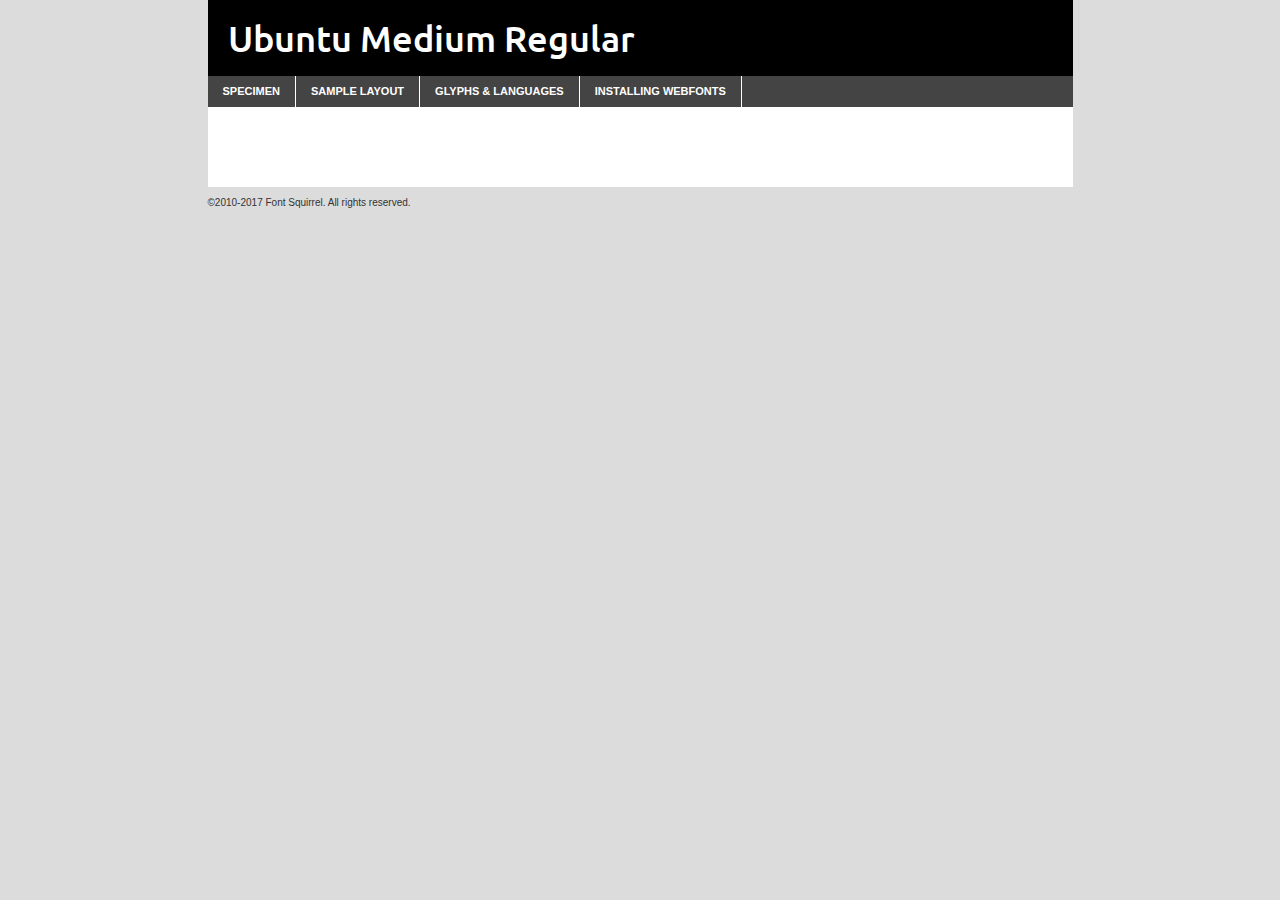
<file: fonts/webfontkit-20211122-134512/ubuntu-medium-demo.html>
<!DOCTYPE html PUBLIC "-//W3C//DTD XHTML 1.0 Transitional//EN"
	"http://www.w3.org/TR/xhtml1/DTD/xhtml1-transitional.dtd">

<html xmlns="http://www.w3.org/1999/xhtml" xml:lang="en" lang="en">
<head>
	<meta http-equiv="Content-Type" content="text/html; charset=utf-8" />
	<script src="http://ajax.googleapis.com/ajax/libs/jquery/1.7.2/jquery.min.js" type="text/javascript" charset="utf-8"></script>
	<script type="text/javascript">
	(function($){$.fn.easyTabs=function(option){var param=jQuery.extend({fadeSpeed:"fast",defaultContent:1,activeClass:'active'},option);$(this).each(function(){var thisId="#"+this.id;if(param.defaultContent==''){param.defaultContent=1;}
	if(typeof param.defaultContent=="number")
	{var defaultTab=$(thisId+" .tabs li:eq("+(param.defaultContent-1)+") a").attr('href').substr(1);}else{var defaultTab=param.defaultContent;}
	$(thisId+" .tabs li a").each(function(){var tabToHide=$(this).attr('href').substr(1);$("#"+tabToHide).addClass('easytabs-tab-content');});hideAll();changeContent(defaultTab);function hideAll(){$(thisId+" .easytabs-tab-content").hide();}
	function changeContent(tabId){hideAll();$(thisId+" .tabs li").removeClass(param.activeClass);$(thisId+" .tabs li a[href=#"+tabId+"]").closest('li').addClass(param.activeClass);if(param.fadeSpeed!="none")
	{$(thisId+" #"+tabId).fadeIn(param.fadeSpeed);}else{$(thisId+" #"+tabId).show();}}
	$(thisId+" .tabs li").click(function(){var tabId=$(this).find('a').attr('href').substr(1);changeContent(tabId);return false;});});}})(jQuery);
	</script>
	<link rel="stylesheet" href="specimen_files/specimen_stylesheet.css" type="text/css" charset="utf-8" />
	<link rel="stylesheet" href="stylesheet.css" type="text/css" charset="utf-8" />

	<style type="text/css">
					body{
				font-family: 'ubuntumedium';
							}
		</style>

	<title>Ubuntu Medium Regular Specimen</title>
	
	
	<script type="text/javascript" charset="utf-8">
		$(document).ready(function() {
			$('#container').easyTabs({defaultContent:1});
		});
	</script>
</head>

<body>
<div id="container">
	<div id="header">
		Ubuntu Medium Regular	</div>
	<ul class="tabs">
		<li><a href="#specimen">Specimen</a></li>
		<li><a href="#layout">Sample Layout</a></li>
				<li><a href="#glyphs">Glyphs &amp; Languages</a></li>
		<li><a href="#installing">Installing Webfonts</a></li>
		
	</ul>
	
	<div id="main_content">

		
			<div id="specimen">
		
				<div class="section">
					<div class="grid12 firstcol">
						<div class="huge">AaBb</div>
					</div>
				</div>
		
				<div class="section">
					<div class="glyph_range">A&#x200B;B&#x200b;C&#x200b;D&#x200b;E&#x200b;F&#x200b;G&#x200b;H&#x200b;I&#x200b;J&#x200b;K&#x200b;L&#x200b;M&#x200b;N&#x200b;O&#x200b;P&#x200b;Q&#x200b;R&#x200b;S&#x200b;T&#x200b;U&#x200b;V&#x200b;W&#x200b;X&#x200b;Y&#x200b;Z&#x200b;a&#x200b;b&#x200b;c&#x200b;d&#x200b;e&#x200b;f&#x200b;g&#x200b;h&#x200b;i&#x200b;j&#x200b;k&#x200b;l&#x200b;m&#x200b;n&#x200b;o&#x200b;p&#x200b;q&#x200b;r&#x200b;s&#x200b;t&#x200b;u&#x200b;v&#x200b;w&#x200b;x&#x200b;y&#x200b;z&#x200b;1&#x200b;2&#x200b;3&#x200b;4&#x200b;5&#x200b;6&#x200b;7&#x200b;8&#x200b;9&#x200b;0&#x200b;&amp;&#x200b;.&#x200b;,&#x200b;?&#x200b;!&#x200b;&#64;&#x200b;(&#x200b;)&#x200b;#&#x200b;$&#x200b;%&#x200b;*&#x200b;+&#x200b;-&#x200b;=&#x200b;:&#x200b;;</div>
				</div>
				<div class="section">
					<div class="grid12 firstcol">
						<table class="sample_table">
							<tr><td>10</td><td class="size10">abcdefghijklmnopqrstuvwxyzABCDEFGHIJKLMNOPQRSTUVWXYZ0123456789abcdefghijklmnopqrstuvwxyzABCDEFGHIJKLMNOPQRSTUVWXYZ0123456789abcdefghijklmnopqrstuvwxyzABCDEFGHIJKLMNOPQRSTUVWXYZ</td></tr>
							<tr><td>11</td><td class="size11">abcdefghijklmnopqrstuvwxyzABCDEFGHIJKLMNOPQRSTUVWXYZ0123456789abcdefghijklmnopqrstuvwxyzABCDEFGHIJKLMNOPQRSTUVWXYZ0123456789abcdefghijklmnopqrstuvwxyzABCDEFGHIJKLMNOPQRSTUVWXYZ</td></tr>
							<tr><td>12</td><td class="size12">abcdefghijklmnopqrstuvwxyzABCDEFGHIJKLMNOPQRSTUVWXYZ0123456789abcdefghijklmnopqrstuvwxyzABCDEFGHIJKLMNOPQRSTUVWXYZ0123456789abcdefghijklmnopqrstuvwxyzABCDEFGHIJKLMNOPQRSTUVWXYZ</td></tr>
							<tr><td>13</td><td class="size13">abcdefghijklmnopqrstuvwxyzABCDEFGHIJKLMNOPQRSTUVWXYZ0123456789abcdefghijklmnopqrstuvwxyzABCDEFGHIJKLMNOPQRSTUVWXYZ0123456789abcdefghijklmnopqrstuvwxyzABCDEFGHIJKLMNOPQRSTUVWXYZ</td></tr>
							<tr><td>14</td><td class="size14">abcdefghijklmnopqrstuvwxyzABCDEFGHIJKLMNOPQRSTUVWXYZ0123456789abcdefghijklmnopqrstuvwxyzABCDEFGHIJKLMNOPQRSTUVWXYZ0123456789abcdefghijklmnopqrstuvwxyzABCDEFGHIJKLMNOPQRSTUVWXYZ</td></tr>
							<tr><td>16</td><td class="size16">abcdefghijklmnopqrstuvwxyzABCDEFGHIJKLMNOPQRSTUVWXYZ0123456789abcdefghijklmnopqrstuvwxyzABCDEFGHIJKLMNOPQRSTUVWXYZ</td></tr>
							<tr><td>18</td><td class="size18">abcdefghijklmnopqrstuvwxyzABCDEFGHIJKLMNOPQRSTUVWXYZ0123456789abcdefghijklmnopqrstuvwxyzABCDEFGHIJKLMNOPQRSTUVWXYZ</td></tr>
							<tr><td>20</td><td class="size20">abcdefghijklmnopqrstuvwxyzABCDEFGHIJKLMNOPQRSTUVWXYZ0123456789abcdefghijklmnopqrstuvwxyzABCDEFGHIJKLMNOPQRSTUVWXYZ</td></tr>
							<tr><td>24</td><td class="size24">abcdefghijklmnopqrstuvwxyzABCDEFGHIJKLMNOPQRSTUVWXYZ0123456789abcdefghijklmnopqrstuvwxyzABCDEFGHIJKLMNOPQRSTUVWXYZ</td></tr>
							<tr><td>30</td><td class="size30">abcdefghijklmnopqrstuvwxyzABCDEFGHIJKLMNOPQRSTUVWXYZ0123456789abcdefghijklmnopqrstuvwxyzABCDEFGHIJKLMNOPQRSTUVWXYZ</td></tr>
							<tr><td>36</td><td class="size36">abcdefghijklmnopqrstuvwxyzABCDEFGHIJKLMNOPQRSTUVWXYZ0123456789abcdefghijklmnopqrstuvwxyzABCDEFGHIJKLMNOPQRSTUVWXYZ</td></tr>
							<tr><td>48</td><td class="size48">abcdefghijklmnopqrstuvwxyzABCDEFGHIJKLMNOPQRSTUVWXYZ0123456789abcdefghijklmnopqrstuvwxyzABCDEFGHIJKLMNOPQRSTUVWXYZ</td></tr>
							<tr><td>60</td><td class="size60">abcdefghijklmnopqrstuvwxyzABCDEFGHIJKLMNOPQRSTUVWXYZ0123456789abcdefghijklmnopqrstuvwxyzABCDEFGHIJKLMNOPQRSTUVWXYZ</td></tr>
							<tr><td>72</td><td class="size72">abcdefghijklmnopqrstuvwxyzABCDEFGHIJKLMNOPQRSTUVWXYZ0123456789abcdefghijklmnopqrstuvwxyzABCDEFGHIJKLMNOPQRSTUVWXYZ</td></tr>
							<tr><td>90</td><td class="size90">abcdefghijklmnopqrstuvwxyzABCDEFGHIJKLMNOPQRSTUVWXYZ0123456789abcdefghijklmnopqrstuvwxyzABCDEFGHIJKLMNOPQRSTUVWXYZ</td></tr>
						</table>
				
					</div>
			
				</div>
		
		
		
								<div class="section" id="bodycomparison">


										<div id="xheight">
				<div class="fontbody">&#x25FC;&#x25FC;&#x25FC;&#x25FC;&#x25FC;&#x25FC;&#x25FC;&#x25FC;&#x25FC;&#x25FC;&#x25FC;&#x25FC;&#x25FC;&#x25FC;&#x25FC;&#x25FC;&#x25FC;&#x25FC;&#x25FC;&#x25FC;&#x25FC;&#x25FC;&#x25FC;&#x25FC;&#x25FC;&#x25FC;&#x25FC;&#x25FC;&#x25FC;&#x25FC;&#x25FC;&#x25FC;&#x25FC;&#x25FC;&#x25FC;&#x25FC;&#x25FC;&#x25FC;&#x25FC;&#x25FC;&#x25FC;&#x25FC;&#x25FC;&#x25FC;&#x25FC;&#x25FC;&#x25FC;&#x25FC;&#x25FC;&#x25FC;&#x25FC;&#x25FC;&#x25FC;&#x25FC;&#x25FC;&#x25FC;&#x25FC;&#x25FC;&#x25FC;&#x25FC;&#x25FC;&#x25FC;&#x25FC;&#x25FC;&#x25FC;&#x25FC;&#x25FC;&#x25FC;&#x25FC;&#x25FC;&#x25FC;&#x25FC;&#x25FC;&#x25FC;&#x25FC;&#x25FC;&#x25FC;&#x25FC;&#x25FC;&#x25FC;&#x25FC;&#x25FC;&#x25FC;&#x25FC;&#x25FC;&#x25FC;&#x25FC;&#x25FC;&#x25FC;&#x25FC;&#x25FC;&#x25FC;&#x25FC;&#x25FC;&#x25FC;&#x25FC;&#x25FC;&#x25FC;&#x25FC;body</div><div class="arialbody">body</div><div class="verdanabody">body</div><div class="georgiabody">body</div></div>
										<div class="fontbody" style="z-index:1">
											body<span>Ubuntu Medium Regular</span>
										</div>
										<div class="arialbody" style="z-index:1">
											body<span>Arial</span>
										</div>
										<div class="verdanabody" style="z-index:1">
											body<span>Verdana</span>
										</div>
										<div class="georgiabody" style="z-index:1">
											body<span>Georgia</span>
										</div>



								</div>
		
		
				<div class="section psample psample_row1" id="">
					
					<div class="grid2 firstcol">
						<p class="size10"><span>10.</span>Aenean lacinia bibendum nulla sed consectetur. Fusce dapibus, tellus ac cursus commodo, tortor mauris condimentum nibh, ut fermentum massa justo sit amet risus. Nullam id dolor id nibh ultricies vehicula ut id elit. Cum sociis natoque penatibus et magnis dis parturient montes, nascetur ridiculus mus. Nulla vitae elit libero, a pharetra augue.</p>
			
					</div>
					<div class="grid3">
						<p class="size11"><span>11.</span>Aenean lacinia bibendum nulla sed consectetur. Fusce dapibus, tellus ac cursus commodo, tortor mauris condimentum nibh, ut fermentum massa justo sit amet risus. Nullam id dolor id nibh ultricies vehicula ut id elit. Cum sociis natoque penatibus et magnis dis parturient montes, nascetur ridiculus mus. Nulla vitae elit libero, a pharetra augue.</p>
			
					</div>
					<div class="grid3">
						<p class="size12"><span>12.</span>Aenean lacinia bibendum nulla sed consectetur. Fusce dapibus, tellus ac cursus commodo, tortor mauris condimentum nibh, ut fermentum massa justo sit amet risus. Nullam id dolor id nibh ultricies vehicula ut id elit. Cum sociis natoque penatibus et magnis dis parturient montes, nascetur ridiculus mus. Nulla vitae elit libero, a pharetra augue.</p>
			
					</div>
					<div class="grid4">
						<p class="size13"><span>13.</span>Aenean lacinia bibendum nulla sed consectetur. Fusce dapibus, tellus ac cursus commodo, tortor mauris condimentum nibh, ut fermentum massa justo sit amet risus. Nullam id dolor id nibh ultricies vehicula ut id elit. Cum sociis natoque penatibus et magnis dis parturient montes, nascetur ridiculus mus. Nulla vitae elit libero, a pharetra augue.</p>
			
					</div>
					<div class="white_blend"></div>
					
				</div>
				<div class="section psample psample_row2" id="">
					<div class="grid3 firstcol">
						<p class="size14"><span>14.</span>Aenean lacinia bibendum nulla sed consectetur. Fusce dapibus, tellus ac cursus commodo, tortor mauris condimentum nibh, ut fermentum massa justo sit amet risus. Nullam id dolor id nibh ultricies vehicula ut id elit. Cum sociis natoque penatibus et magnis dis parturient montes, nascetur ridiculus mus. Nulla vitae elit libero, a pharetra augue.</p>
			
					</div>
					<div class="grid4">
						<p class="size16"><span>16.</span>Aenean lacinia bibendum nulla sed consectetur. Fusce dapibus, tellus ac cursus commodo, tortor mauris condimentum nibh, ut fermentum massa justo sit amet risus. Nullam id dolor id nibh ultricies vehicula ut id elit. Cum sociis natoque penatibus et magnis dis parturient montes, nascetur ridiculus mus. Nulla vitae elit libero, a pharetra augue.</p>
			
					</div>
					<div class="grid5">
						<p class="size18"><span>18.</span>Aenean lacinia bibendum nulla sed consectetur. Fusce dapibus, tellus ac cursus commodo, tortor mauris condimentum nibh, ut fermentum massa justo sit amet risus. Nullam id dolor id nibh ultricies vehicula ut id elit. Cum sociis natoque penatibus et magnis dis parturient montes, nascetur ridiculus mus. Nulla vitae elit libero, a pharetra augue.</p>
			
					</div>

					<div class="white_blend"></div>

				</div>
				
				<div class="section psample psample_row3" id="">
					<div class="grid5 firstcol">
						<p class="size20"><span>20.</span>Aenean lacinia bibendum nulla sed consectetur. Fusce dapibus, tellus ac cursus commodo, tortor mauris condimentum nibh, ut fermentum massa justo sit amet risus. Nullam id dolor id nibh ultricies vehicula ut id elit. Cum sociis natoque penatibus et magnis dis parturient montes, nascetur ridiculus mus. Nulla vitae elit libero, a pharetra augue.</p>
					</div>
					<div class="grid7">
						<p class="size24"><span>24.</span>Aenean lacinia bibendum nulla sed consectetur. Fusce dapibus, tellus ac cursus commodo, tortor mauris condimentum nibh, ut fermentum massa justo sit amet risus. Nullam id dolor id nibh ultricies vehicula ut id elit. Cum sociis natoque penatibus et magnis dis parturient montes, nascetur ridiculus mus. Nulla vitae elit libero, a pharetra augue.</p>
					</div>
					
					<div class="white_blend"></div>
					
				</div>
				
				<div class="section psample psample_row4" id="">
					<div class="grid12 firstcol">
						<p class="size30"><span>30.</span>Aenean lacinia bibendum nulla sed consectetur. Fusce dapibus, tellus ac cursus commodo, tortor mauris condimentum nibh, ut fermentum massa justo sit amet risus. Nullam id dolor id nibh ultricies vehicula ut id elit. Cum sociis natoque penatibus et magnis dis parturient montes, nascetur ridiculus mus. Nulla vitae elit libero, a pharetra augue.</p>
					</div>
					<div class="white_blend"></div>
					
				</div>
				
				
				
				<div class="section psample psample_row1 fullreverse">
					<div class="grid2 firstcol">
						<p class="size10"><span>10.</span>Aenean lacinia bibendum nulla sed consectetur. Fusce dapibus, tellus ac cursus commodo, tortor mauris condimentum nibh, ut fermentum massa justo sit amet risus. Nullam id dolor id nibh ultricies vehicula ut id elit. Cum sociis natoque penatibus et magnis dis parturient montes, nascetur ridiculus mus. Nulla vitae elit libero, a pharetra augue.</p>
			
					</div>
					<div class="grid3">
						<p class="size11"><span>11.</span>Aenean lacinia bibendum nulla sed consectetur. Fusce dapibus, tellus ac cursus commodo, tortor mauris condimentum nibh, ut fermentum massa justo sit amet risus. Nullam id dolor id nibh ultricies vehicula ut id elit. Cum sociis natoque penatibus et magnis dis parturient montes, nascetur ridiculus mus. Nulla vitae elit libero, a pharetra augue.</p>
			
					</div>
					<div class="grid3">
						<p class="size12"><span>12.</span>Aenean lacinia bibendum nulla sed consectetur. Fusce dapibus, tellus ac cursus commodo, tortor mauris condimentum nibh, ut fermentum massa justo sit amet risus. Nullam id dolor id nibh ultricies vehicula ut id elit. Cum sociis natoque penatibus et magnis dis parturient montes, nascetur ridiculus mus. Nulla vitae elit libero, a pharetra augue.</p>
			
					</div>
					<div class="grid4">
						<p class="size13"><span>13.</span>Aenean lacinia bibendum nulla sed consectetur. Fusce dapibus, tellus ac cursus commodo, tortor mauris condimentum nibh, ut fermentum massa justo sit amet risus. Nullam id dolor id nibh ultricies vehicula ut id elit. Cum sociis natoque penatibus et magnis dis parturient montes, nascetur ridiculus mus. Nulla vitae elit libero, a pharetra augue.</p>
			
					</div>
					<div class="black_blend"></div>
					
				</div>
				
				<div class="section psample psample_row2 fullreverse">
					<div class="grid3 firstcol">
						<p class="size14"><span>14.</span>Aenean lacinia bibendum nulla sed consectetur. Fusce dapibus, tellus ac cursus commodo, tortor mauris condimentum nibh, ut fermentum massa justo sit amet risus. Nullam id dolor id nibh ultricies vehicula ut id elit. Cum sociis natoque penatibus et magnis dis parturient montes, nascetur ridiculus mus. Nulla vitae elit libero, a pharetra augue.</p>
			
					</div>
					<div class="grid4">
						<p class="size16"><span>16.</span>Aenean lacinia bibendum nulla sed consectetur. Fusce dapibus, tellus ac cursus commodo, tortor mauris condimentum nibh, ut fermentum massa justo sit amet risus. Nullam id dolor id nibh ultricies vehicula ut id elit. Cum sociis natoque penatibus et magnis dis parturient montes, nascetur ridiculus mus. Nulla vitae elit libero, a pharetra augue.</p>
			
					</div>
					<div class="grid5">
						<p class="size18"><span>18.</span>Aenean lacinia bibendum nulla sed consectetur. Fusce dapibus, tellus ac cursus commodo, tortor mauris condimentum nibh, ut fermentum massa justo sit amet risus. Nullam id dolor id nibh ultricies vehicula ut id elit. Cum sociis natoque penatibus et magnis dis parturient montes, nascetur ridiculus mus. Nulla vitae elit libero, a pharetra augue.</p>
			
					</div>
					<div class="black_blend"></div>

				</div>
				
				<div class="section psample fullreverse psample_row3" id="">
					<div class="grid5 firstcol">
						<p class="size20"><span>20.</span>Aenean lacinia bibendum nulla sed consectetur. Fusce dapibus, tellus ac cursus commodo, tortor mauris condimentum nibh, ut fermentum massa justo sit amet risus. Nullam id dolor id nibh ultricies vehicula ut id elit. Cum sociis natoque penatibus et magnis dis parturient montes, nascetur ridiculus mus. Nulla vitae elit libero, a pharetra augue.</p>
					</div>
					<div class="grid7">
						<p class="size24"><span>24.</span>Aenean lacinia bibendum nulla sed consectetur. Fusce dapibus, tellus ac cursus commodo, tortor mauris condimentum nibh, ut fermentum massa justo sit amet risus. Nullam id dolor id nibh ultricies vehicula ut id elit. Cum sociis natoque penatibus et magnis dis parturient montes, nascetur ridiculus mus. Nulla vitae elit libero, a pharetra augue.</p>
					</div>
					
					<div class="black_blend"></div>
					
				</div>
				
				<div class="section psample fullreverse psample_row4" id="" style="border-bottom: 20px #000 solid;">
					<div class="grid12 firstcol">
						<p class="size30"><span>30.</span>Aenean lacinia bibendum nulla sed consectetur. Fusce dapibus, tellus ac cursus commodo, tortor mauris condimentum nibh, ut fermentum massa justo sit amet risus. Nullam id dolor id nibh ultricies vehicula ut id elit. Cum sociis natoque penatibus et magnis dis parturient montes, nascetur ridiculus mus. Nulla vitae elit libero, a pharetra augue.</p>
					</div>
					<div class="black_blend"></div>
					
				</div>
				
				
				
				
			</div>
			
			<div id="layout">
				
				<div class="section">
					
					<div class="grid12 firstcol">
						<h1>Lorem Ipsum Dolor</h1>
						<h2>Etiam porta sem malesuada magna mollis euismod</h2>
						
						<p class="byline">By <a href="#link">Aenean Lacinia</a></p>
					</div>
				</div>
				<div class="section">
					<div class="grid8 firstcol">
						<p class="large">Donec sed odio dui. Morbi leo risus, porta ac consectetur ac, vestibulum at eros. Fusce dapibus, tellus ac cursus commodo, tortor mauris condimentum nibh, ut fermentum massa justo sit amet risus. </p>

						
						<h3>Pellentesque ornare sem</h3>

						<p>Maecenas sed diam eget risus varius blandit sit amet non magna. Maecenas faucibus mollis interdum. Donec ullamcorper nulla non metus auctor fringilla. Nullam id dolor id nibh ultricies vehicula ut id elit. Nullam id dolor id nibh ultricies vehicula ut id elit. </p>

						<p>Aenean eu leo quam. Pellentesque ornare sem lacinia quam venenatis vestibulum. Lorem ipsum dolor sit amet, consectetur adipiscing elit. Cum sociis natoque penatibus et magnis dis parturient montes, nascetur ridiculus mus. </p>

						<p>Nulla vitae elit libero, a pharetra augue. Praesent commodo cursus magna, vel scelerisque nisl consectetur et. Aenean lacinia bibendum nulla sed consectetur. </p>

						<p>Nullam quis risus eget urna mollis ornare vel eu leo. Nullam quis risus eget urna mollis ornare vel eu leo. Maecenas sed diam eget risus varius blandit sit amet non magna. Donec ullamcorper nulla non metus auctor fringilla. </p>

						<h3>Cras mattis consectetur</h3>

						<p>Aenean eu leo quam. Pellentesque ornare sem lacinia quam venenatis vestibulum. Aenean lacinia bibendum nulla sed consectetur. Integer posuere erat a ante venenatis dapibus posuere velit aliquet. Cras mattis consectetur purus sit amet fermentum. </p>

						<p>Nullam id dolor id nibh ultricies vehicula ut id elit. Nullam quis risus eget urna mollis ornare vel eu leo. Cras mattis consectetur purus sit amet fermentum.</p>
					</div>
					
					<div class="grid4 sidebar">
						
						<div class="box reverse">
							<p class="last">Nullam quis risus eget urna mollis ornare vel eu leo. Donec ullamcorper nulla non metus auctor fringilla. Cras mattis consectetur purus sit amet fermentum. Sed posuere consectetur est at lobortis. Lorem ipsum dolor sit amet, consectetur adipiscing elit. </p>
						</div>
						
						<p class="caption">Maecenas sed diam eget risus varius.</p>

						<p>Vestibulum id ligula porta felis euismod semper. Integer posuere erat a ante venenatis dapibus posuere velit aliquet. Vestibulum id ligula porta felis euismod semper. Sed posuere consectetur est at lobortis. Maecenas sed diam eget risus varius blandit sit amet non magna. Fusce dapibus, tellus ac cursus commodo, tortor mauris condimentum nibh, ut fermentum massa justo sit amet risus. </p>

					

						<p>Duis mollis, est non commodo luctus, nisi erat porttitor ligula, eget lacinia odio sem nec elit. Aenean lacinia bibendum nulla sed consectetur. Vivamus sagittis lacus vel augue laoreet rutrum faucibus dolor auctor. Aenean lacinia bibendum nulla sed consectetur. Nullam quis risus eget urna mollis ornare vel eu leo. </p>

						<p>Praesent commodo cursus magna, vel scelerisque nisl consectetur et. Donec ullamcorper nulla non metus auctor fringilla. Maecenas faucibus mollis interdum. Fusce dapibus, tellus ac cursus commodo, tortor mauris condimentum nibh, ut fermentum massa justo sit amet risus. </p>

					</div>
				</div>
				
			</div>


			



		<div id="glyphs">
			<div class="section">
				<div class="grid12 firstcol">
			
				<h1>Language Support</h1>
				<p>The subset of Ubuntu Medium Regular in this kit supports the following languages:<br />
			
					Albanian, Basque, Breton, Chamorro, Danish, Dutch, English, Faroese, Finnish, French, Frisian, Galician, German, Icelandic, Italian, Malagasy, Norwegian, Portuguese, Spanish, Alsatian, Aragonese, Arapaho, Arrernte, Asturian, Aymara, Bislama, Cebuano, Corsican, Fijian, French_creole, Genoese, Gilbertese, Greenlandic, Haitian_creole, Hiligaynon, Hmong, Hopi, Ibanag, Iloko_ilokano, Indonesian, Interglossa_glosa, Interlingua, Irish_gaelic, Jerriais, Lojban, Lombard, Luxembourgeois, Manx, Mohawk, Norfolk_pitcairnese, Occitan, Oromo, Pangasinan, Papiamento, Piedmontese, Potawatomi, Rhaeto-romance, Romansh, Rotokas, Sami_lule, Samoan, Sardinian, Scots_gaelic, Seychelles_creole, Shona, Sicilian, Somali, Southern_ndebele, Swahili, Swati_swazi, Tagalog_filipino_pilipino, Tetum, Tok_pisin, Uyghur_latinized, Volapuk, Walloon, Warlpiri, Xhosa, Yapese, Zulu, Latinbasic, Ubasic, Demo				</p>
				<h1>Glyph Chart</h1>
				<p>The subset of Ubuntu Medium Regular in this kit includes all the glyphs listed below. Unicode entities are included above each glyph to help you insert individual characters into your layout.</p>
				<div id="glyph_chart">
			
																				 <div><p>&amp;#29;</p>&#29;</div>
																				 <div><p>&amp;#13;</p>&#13;</div>
																				 <div><p>&amp;#29;</p>&#29;</div>
																				 <div><p>&amp;#32;</p>&#32;</div>
																				 <div><p>&amp;#33;</p>&#33;</div>
																				 <div><p>&amp;#34;</p>&#34;</div>
																				 <div><p>&amp;#35;</p>&#35;</div>
																				 <div><p>&amp;#36;</p>&#36;</div>
																				 <div><p>&amp;#37;</p>&#37;</div>
																				 <div><p>&amp;#38;</p>&#38;</div>
																				 <div><p>&amp;#39;</p>&#39;</div>
																				 <div><p>&amp;#40;</p>&#40;</div>
																				 <div><p>&amp;#41;</p>&#41;</div>
																				 <div><p>&amp;#42;</p>&#42;</div>
																				 <div><p>&amp;#43;</p>&#43;</div>
																				 <div><p>&amp;#44;</p>&#44;</div>
																				 <div><p>&amp;#45;</p>&#45;</div>
																				 <div><p>&amp;#46;</p>&#46;</div>
																				 <div><p>&amp;#47;</p>&#47;</div>
																				 <div><p>&amp;#48;</p>&#48;</div>
																				 <div><p>&amp;#49;</p>&#49;</div>
																				 <div><p>&amp;#50;</p>&#50;</div>
																				 <div><p>&amp;#51;</p>&#51;</div>
																				 <div><p>&amp;#52;</p>&#52;</div>
																				 <div><p>&amp;#53;</p>&#53;</div>
																				 <div><p>&amp;#54;</p>&#54;</div>
																				 <div><p>&amp;#55;</p>&#55;</div>
																				 <div><p>&amp;#56;</p>&#56;</div>
																				 <div><p>&amp;#57;</p>&#57;</div>
																				 <div><p>&amp;#58;</p>&#58;</div>
																				 <div><p>&amp;#59;</p>&#59;</div>
																				 <div><p>&amp;#60;</p>&#60;</div>
																				 <div><p>&amp;#61;</p>&#61;</div>
																				 <div><p>&amp;#62;</p>&#62;</div>
																				 <div><p>&amp;#63;</p>&#63;</div>
																				 <div><p>&amp;#64;</p>&#64;</div>
																				 <div><p>&amp;#65;</p>&#65;</div>
																				 <div><p>&amp;#66;</p>&#66;</div>
																				 <div><p>&amp;#67;</p>&#67;</div>
																				 <div><p>&amp;#68;</p>&#68;</div>
																				 <div><p>&amp;#69;</p>&#69;</div>
																				 <div><p>&amp;#70;</p>&#70;</div>
																				 <div><p>&amp;#71;</p>&#71;</div>
																				 <div><p>&amp;#72;</p>&#72;</div>
																				 <div><p>&amp;#73;</p>&#73;</div>
																				 <div><p>&amp;#74;</p>&#74;</div>
																				 <div><p>&amp;#75;</p>&#75;</div>
																				 <div><p>&amp;#76;</p>&#76;</div>
																				 <div><p>&amp;#77;</p>&#77;</div>
																				 <div><p>&amp;#78;</p>&#78;</div>
																				 <div><p>&amp;#79;</p>&#79;</div>
																				 <div><p>&amp;#80;</p>&#80;</div>
																				 <div><p>&amp;#81;</p>&#81;</div>
																				 <div><p>&amp;#82;</p>&#82;</div>
																				 <div><p>&amp;#83;</p>&#83;</div>
																				 <div><p>&amp;#84;</p>&#84;</div>
																				 <div><p>&amp;#85;</p>&#85;</div>
																				 <div><p>&amp;#86;</p>&#86;</div>
																				 <div><p>&amp;#87;</p>&#87;</div>
																				 <div><p>&amp;#88;</p>&#88;</div>
																				 <div><p>&amp;#89;</p>&#89;</div>
																				 <div><p>&amp;#90;</p>&#90;</div>
																				 <div><p>&amp;#91;</p>&#91;</div>
																				 <div><p>&amp;#92;</p>&#92;</div>
																				 <div><p>&amp;#93;</p>&#93;</div>
																				 <div><p>&amp;#94;</p>&#94;</div>
																				 <div><p>&amp;#95;</p>&#95;</div>
																				 <div><p>&amp;#96;</p>&#96;</div>
																				 <div><p>&amp;#97;</p>&#97;</div>
																				 <div><p>&amp;#98;</p>&#98;</div>
																				 <div><p>&amp;#99;</p>&#99;</div>
																				 <div><p>&amp;#100;</p>&#100;</div>
																				 <div><p>&amp;#101;</p>&#101;</div>
																				 <div><p>&amp;#102;</p>&#102;</div>
																				 <div><p>&amp;#103;</p>&#103;</div>
																				 <div><p>&amp;#104;</p>&#104;</div>
																				 <div><p>&amp;#105;</p>&#105;</div>
																				 <div><p>&amp;#106;</p>&#106;</div>
																				 <div><p>&amp;#107;</p>&#107;</div>
																				 <div><p>&amp;#108;</p>&#108;</div>
																				 <div><p>&amp;#109;</p>&#109;</div>
																				 <div><p>&amp;#110;</p>&#110;</div>
																				 <div><p>&amp;#111;</p>&#111;</div>
																				 <div><p>&amp;#112;</p>&#112;</div>
																				 <div><p>&amp;#113;</p>&#113;</div>
																				 <div><p>&amp;#114;</p>&#114;</div>
																				 <div><p>&amp;#115;</p>&#115;</div>
																				 <div><p>&amp;#116;</p>&#116;</div>
																				 <div><p>&amp;#117;</p>&#117;</div>
																				 <div><p>&amp;#118;</p>&#118;</div>
																				 <div><p>&amp;#119;</p>&#119;</div>
																				 <div><p>&amp;#120;</p>&#120;</div>
																				 <div><p>&amp;#121;</p>&#121;</div>
																				 <div><p>&amp;#122;</p>&#122;</div>
																				 <div><p>&amp;#123;</p>&#123;</div>
																				 <div><p>&amp;#124;</p>&#124;</div>
																				 <div><p>&amp;#125;</p>&#125;</div>
																				 <div><p>&amp;#126;</p>&#126;</div>
																				 <div><p>&amp;#160;</p>&#160;</div>
																				 <div><p>&amp;#161;</p>&#161;</div>
																				 <div><p>&amp;#162;</p>&#162;</div>
																				 <div><p>&amp;#163;</p>&#163;</div>
																				 <div><p>&amp;#164;</p>&#164;</div>
																				 <div><p>&amp;#165;</p>&#165;</div>
																				 <div><p>&amp;#166;</p>&#166;</div>
																				 <div><p>&amp;#167;</p>&#167;</div>
																				 <div><p>&amp;#168;</p>&#168;</div>
																				 <div><p>&amp;#169;</p>&#169;</div>
																				 <div><p>&amp;#170;</p>&#170;</div>
																				 <div><p>&amp;#171;</p>&#171;</div>
																				 <div><p>&amp;#172;</p>&#172;</div>
																				 <div><p>&amp;#173;</p>&#173;</div>
																				 <div><p>&amp;#174;</p>&#174;</div>
																				 <div><p>&amp;#175;</p>&#175;</div>
																				 <div><p>&amp;#176;</p>&#176;</div>
																				 <div><p>&amp;#177;</p>&#177;</div>
																				 <div><p>&amp;#178;</p>&#178;</div>
																				 <div><p>&amp;#179;</p>&#179;</div>
																				 <div><p>&amp;#180;</p>&#180;</div>
																				 <div><p>&amp;#181;</p>&#181;</div>
																				 <div><p>&amp;#182;</p>&#182;</div>
																				 <div><p>&amp;#183;</p>&#183;</div>
																				 <div><p>&amp;#184;</p>&#184;</div>
																				 <div><p>&amp;#185;</p>&#185;</div>
																				 <div><p>&amp;#186;</p>&#186;</div>
																				 <div><p>&amp;#187;</p>&#187;</div>
																				 <div><p>&amp;#188;</p>&#188;</div>
																				 <div><p>&amp;#189;</p>&#189;</div>
																				 <div><p>&amp;#190;</p>&#190;</div>
																				 <div><p>&amp;#191;</p>&#191;</div>
																				 <div><p>&amp;#192;</p>&#192;</div>
																				 <div><p>&amp;#193;</p>&#193;</div>
																				 <div><p>&amp;#194;</p>&#194;</div>
																				 <div><p>&amp;#195;</p>&#195;</div>
																				 <div><p>&amp;#196;</p>&#196;</div>
																				 <div><p>&amp;#197;</p>&#197;</div>
																				 <div><p>&amp;#198;</p>&#198;</div>
																				 <div><p>&amp;#199;</p>&#199;</div>
																				 <div><p>&amp;#200;</p>&#200;</div>
																				 <div><p>&amp;#201;</p>&#201;</div>
																				 <div><p>&amp;#202;</p>&#202;</div>
																				 <div><p>&amp;#203;</p>&#203;</div>
																				 <div><p>&amp;#204;</p>&#204;</div>
																				 <div><p>&amp;#205;</p>&#205;</div>
																				 <div><p>&amp;#206;</p>&#206;</div>
																				 <div><p>&amp;#207;</p>&#207;</div>
																				 <div><p>&amp;#208;</p>&#208;</div>
																				 <div><p>&amp;#209;</p>&#209;</div>
																				 <div><p>&amp;#210;</p>&#210;</div>
																				 <div><p>&amp;#211;</p>&#211;</div>
																				 <div><p>&amp;#212;</p>&#212;</div>
																				 <div><p>&amp;#213;</p>&#213;</div>
																				 <div><p>&amp;#214;</p>&#214;</div>
																				 <div><p>&amp;#215;</p>&#215;</div>
																				 <div><p>&amp;#216;</p>&#216;</div>
																				 <div><p>&amp;#217;</p>&#217;</div>
																				 <div><p>&amp;#218;</p>&#218;</div>
																				 <div><p>&amp;#219;</p>&#219;</div>
																				 <div><p>&amp;#220;</p>&#220;</div>
																				 <div><p>&amp;#221;</p>&#221;</div>
																				 <div><p>&amp;#222;</p>&#222;</div>
																				 <div><p>&amp;#223;</p>&#223;</div>
																				 <div><p>&amp;#224;</p>&#224;</div>
																				 <div><p>&amp;#225;</p>&#225;</div>
																				 <div><p>&amp;#226;</p>&#226;</div>
																				 <div><p>&amp;#227;</p>&#227;</div>
																				 <div><p>&amp;#228;</p>&#228;</div>
																				 <div><p>&amp;#229;</p>&#229;</div>
																				 <div><p>&amp;#230;</p>&#230;</div>
																				 <div><p>&amp;#231;</p>&#231;</div>
																				 <div><p>&amp;#232;</p>&#232;</div>
																				 <div><p>&amp;#233;</p>&#233;</div>
																				 <div><p>&amp;#234;</p>&#234;</div>
																				 <div><p>&amp;#235;</p>&#235;</div>
																				 <div><p>&amp;#236;</p>&#236;</div>
																				 <div><p>&amp;#237;</p>&#237;</div>
																				 <div><p>&amp;#238;</p>&#238;</div>
																				 <div><p>&amp;#239;</p>&#239;</div>
																				 <div><p>&amp;#240;</p>&#240;</div>
																				 <div><p>&amp;#241;</p>&#241;</div>
																				 <div><p>&amp;#242;</p>&#242;</div>
																				 <div><p>&amp;#243;</p>&#243;</div>
																				 <div><p>&amp;#244;</p>&#244;</div>
																				 <div><p>&amp;#245;</p>&#245;</div>
																				 <div><p>&amp;#246;</p>&#246;</div>
																				 <div><p>&amp;#247;</p>&#247;</div>
																				 <div><p>&amp;#248;</p>&#248;</div>
																				 <div><p>&amp;#249;</p>&#249;</div>
																				 <div><p>&amp;#250;</p>&#250;</div>
																				 <div><p>&amp;#251;</p>&#251;</div>
																				 <div><p>&amp;#252;</p>&#252;</div>
																				 <div><p>&amp;#253;</p>&#253;</div>
																				 <div><p>&amp;#254;</p>&#254;</div>
																				 <div><p>&amp;#255;</p>&#255;</div>
																				 <div><p>&amp;#338;</p>&#338;</div>
																				 <div><p>&amp;#339;</p>&#339;</div>
																				 <div><p>&amp;#376;</p>&#376;</div>
																				 <div><p>&amp;#710;</p>&#710;</div>
																				 <div><p>&amp;#732;</p>&#732;</div>
																				 <div><p>&amp;#8192;</p>&#8192;</div>
																				 <div><p>&amp;#8193;</p>&#8193;</div>
																				 <div><p>&amp;#8194;</p>&#8194;</div>
																				 <div><p>&amp;#8195;</p>&#8195;</div>
																				 <div><p>&amp;#8196;</p>&#8196;</div>
																				 <div><p>&amp;#8197;</p>&#8197;</div>
																				 <div><p>&amp;#8198;</p>&#8198;</div>
																				 <div><p>&amp;#8199;</p>&#8199;</div>
																				 <div><p>&amp;#8200;</p>&#8200;</div>
																				 <div><p>&amp;#8201;</p>&#8201;</div>
																				 <div><p>&amp;#8202;</p>&#8202;</div>
																				 <div><p>&amp;#8208;</p>&#8208;</div>
																				 <div><p>&amp;#8209;</p>&#8209;</div>
																				 <div><p>&amp;#8210;</p>&#8210;</div>
																				 <div><p>&amp;#8211;</p>&#8211;</div>
																				 <div><p>&amp;#8212;</p>&#8212;</div>
																				 <div><p>&amp;#8216;</p>&#8216;</div>
																				 <div><p>&amp;#8217;</p>&#8217;</div>
																				 <div><p>&amp;#8218;</p>&#8218;</div>
																				 <div><p>&amp;#8220;</p>&#8220;</div>
																				 <div><p>&amp;#8221;</p>&#8221;</div>
																				 <div><p>&amp;#8222;</p>&#8222;</div>
																				 <div><p>&amp;#8226;</p>&#8226;</div>
																				 <div><p>&amp;#8230;</p>&#8230;</div>
																				 <div><p>&amp;#8239;</p>&#8239;</div>
																				 <div><p>&amp;#8249;</p>&#8249;</div>
																				 <div><p>&amp;#8250;</p>&#8250;</div>
																				 <div><p>&amp;#8287;</p>&#8287;</div>
																				 <div><p>&amp;#8364;</p>&#8364;</div>
																				 <div><p>&amp;#8482;</p>&#8482;</div>
																				 <div><p>&amp;#9724;</p>&#9724;</div>
																				 <div><p>&amp;#64257;</p>&#64257;</div>
																				 <div><p>&amp;#64258;</p>&#64258;</div>
																				 <div><p>&amp;#64259;</p>&#64259;</div>
																				 <div><p>&amp;#64260;</p>&#64260;</div>
																																						</div>	
				</div>
		
		
			</div>
		</div>
		
		
		<div id="specs">
			
		</div>
	
		<div id="installing">
			<div class="section">
				<div class="grid7 firstcol">
					<h1>Installing Webfonts</h1>
					
					<p>Webfonts are supported by all major browser platforms but not all in the same way. There are currently four different font formats that must be included in order to target all browsers. This includes TTF, WOFF, EOT and SVG.</p>
					
					<h2>1. Upload your webfonts</h2>
					<p>You must upload your webfont kit to your website. They should be in or near the same directory as your CSS files.</p>
					
					<h2>2. Include the webfont stylesheet</h2>
					<p>A special CSS @font-face declaration helps the various browsers select the appropriate font it needs without causing you a bunch of headaches. Learn more about this syntax by reading the <a href="https://www.fontspring.com/blog/further-hardening-of-the-bulletproof-syntax">Fontspring blog post</a> about it. The code for it is as follows:</p>


<code>
@font-face{ 
	font-family: 'MyWebFont';
	src: url('WebFont.eot');
	src: url('WebFont.eot?#iefix') format('embedded-opentype'),
	     url('WebFont.woff') format('woff'),
	     url('WebFont.ttf') format('truetype'),
	     url('WebFont.svg#webfont') format('svg');
}
</code>

	<p>We've already gone ahead and generated the code for you. All you have to do is link to the stylesheet in your HTML, like this:</p>
	<code>&lt;link rel=&quot;stylesheet&quot; href=&quot;stylesheet.css&quot; type=&quot;text/css&quot; charset=&quot;utf-8&quot; /&gt;</code>

					<h2>3. Modify your own stylesheet</h2>
					<p>To take advantage of your new fonts, you must tell your stylesheet to use them. Look at the original @font-face declaration above and find the property called "font-family." The name linked there will be what you use to reference the font. Prepend that webfont name to the font stack in the "font-family" property, inside the selector you want to change. For example:</p>
<code>p { font-family: 'WebFont', Arial, sans-serif; }</code>

<h2>4. Test</h2>
<p>Getting webfonts to work cross-browser <em>can</em> be tricky. Use the information in the sidebar to help you if you find that fonts aren't loading in a particular browser.</p>
				</div>
				
				<div class="grid5 sidebar">
					<div class="box">
						<h2>Troubleshooting<br />Font-Face Problems</h2>
						<p>Having trouble getting your webfonts to load in your new website? Here are some tips to sort out what might be the problem.</p>

						<h3>Fonts not showing in any browser</h3>

						<p>This sounds like you need to work on the plumbing. You either did not upload the fonts to the correct directory, or you did not link the fonts properly in the CSS. If you've confirmed that all this is correct and you still have a problem, take a look at your .htaccess file and see if requests are getting intercepted.</p>

						<h3>Fonts not loading in iPhone or iPad</h3>

						<p>The most common problem here is that you are serving the fonts from an IIS server. IIS refuses to serve files that have unknown MIME types. If that is the case, you must set the MIME type for SVG to "image/svg+xml" in the server settings. Follow these instructions from Microsoft if you need help.</p>

						<h3>Fonts not loading in Firefox</h3>

						<p>The primary reason for this failure? You are still using a version Firefox older than 3.5. So upgrade already! If that isn't it, then you are very likely serving fonts from a different domain. Firefox requires that all font assets be served from the same domain. Lastly it is possible that you need to add WOFF to your list of MIME types (if you are serving via IIS.)</p>

						<h3>Fonts not loading in IE</h3>

						<p>Are you looking at Internet Explorer on an actual Windows machine or are you cheating by using a service like Adobe BrowserLab? Many of these screenshot services do not render @font-face for IE. Best to test it on a real machine.</p>

						<h3>Fonts not loading in IE9</h3>

						<p>IE9, like Firefox, requires that fonts be served from the same domain as the website. Make sure that is the case.</p>
					</div>
				</div>
			</div>
			
		</div>
	
	</div>
	<div id="footer">
		<p>&copy;2010-2017 Font Squirrel. All rights reserved.</p>
	</div>
</div>
</body>
</html>
</file>
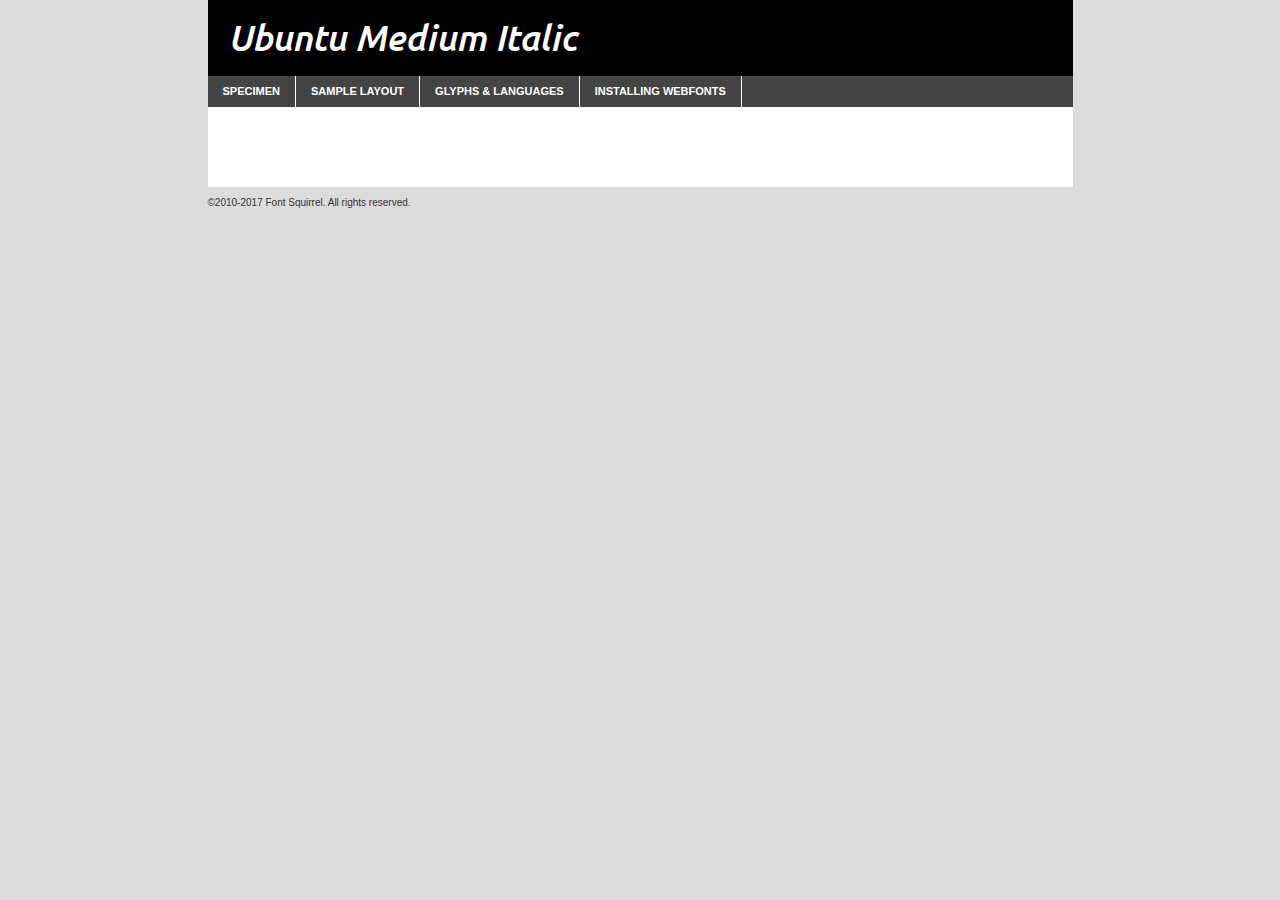
<file: fonts/webfontkit-20211122-134512/ubuntu-mediumitalic-demo.html>
<!DOCTYPE html PUBLIC "-//W3C//DTD XHTML 1.0 Transitional//EN"
	"http://www.w3.org/TR/xhtml1/DTD/xhtml1-transitional.dtd">

<html xmlns="http://www.w3.org/1999/xhtml" xml:lang="en" lang="en">
<head>
	<meta http-equiv="Content-Type" content="text/html; charset=utf-8" />
	<script src="http://ajax.googleapis.com/ajax/libs/jquery/1.7.2/jquery.min.js" type="text/javascript" charset="utf-8"></script>
	<script type="text/javascript">
	(function($){$.fn.easyTabs=function(option){var param=jQuery.extend({fadeSpeed:"fast",defaultContent:1,activeClass:'active'},option);$(this).each(function(){var thisId="#"+this.id;if(param.defaultContent==''){param.defaultContent=1;}
	if(typeof param.defaultContent=="number")
	{var defaultTab=$(thisId+" .tabs li:eq("+(param.defaultContent-1)+") a").attr('href').substr(1);}else{var defaultTab=param.defaultContent;}
	$(thisId+" .tabs li a").each(function(){var tabToHide=$(this).attr('href').substr(1);$("#"+tabToHide).addClass('easytabs-tab-content');});hideAll();changeContent(defaultTab);function hideAll(){$(thisId+" .easytabs-tab-content").hide();}
	function changeContent(tabId){hideAll();$(thisId+" .tabs li").removeClass(param.activeClass);$(thisId+" .tabs li a[href=#"+tabId+"]").closest('li').addClass(param.activeClass);if(param.fadeSpeed!="none")
	{$(thisId+" #"+tabId).fadeIn(param.fadeSpeed);}else{$(thisId+" #"+tabId).show();}}
	$(thisId+" .tabs li").click(function(){var tabId=$(this).find('a').attr('href').substr(1);changeContent(tabId);return false;});});}})(jQuery);
	</script>
	<link rel="stylesheet" href="specimen_files/specimen_stylesheet.css" type="text/css" charset="utf-8" />
	<link rel="stylesheet" href="stylesheet.css" type="text/css" charset="utf-8" />

	<style type="text/css">
					body{
				font-family: 'ubuntumedium_italic';
							}
		</style>

	<title>Ubuntu Medium Italic Specimen</title>
	
	
	<script type="text/javascript" charset="utf-8">
		$(document).ready(function() {
			$('#container').easyTabs({defaultContent:1});
		});
	</script>
</head>

<body>
<div id="container">
	<div id="header">
		Ubuntu Medium Italic	</div>
	<ul class="tabs">
		<li><a href="#specimen">Specimen</a></li>
		<li><a href="#layout">Sample Layout</a></li>
				<li><a href="#glyphs">Glyphs &amp; Languages</a></li>
		<li><a href="#installing">Installing Webfonts</a></li>
		
	</ul>
	
	<div id="main_content">

		
			<div id="specimen">
		
				<div class="section">
					<div class="grid12 firstcol">
						<div class="huge">AaBb</div>
					</div>
				</div>
		
				<div class="section">
					<div class="glyph_range">A&#x200B;B&#x200b;C&#x200b;D&#x200b;E&#x200b;F&#x200b;G&#x200b;H&#x200b;I&#x200b;J&#x200b;K&#x200b;L&#x200b;M&#x200b;N&#x200b;O&#x200b;P&#x200b;Q&#x200b;R&#x200b;S&#x200b;T&#x200b;U&#x200b;V&#x200b;W&#x200b;X&#x200b;Y&#x200b;Z&#x200b;a&#x200b;b&#x200b;c&#x200b;d&#x200b;e&#x200b;f&#x200b;g&#x200b;h&#x200b;i&#x200b;j&#x200b;k&#x200b;l&#x200b;m&#x200b;n&#x200b;o&#x200b;p&#x200b;q&#x200b;r&#x200b;s&#x200b;t&#x200b;u&#x200b;v&#x200b;w&#x200b;x&#x200b;y&#x200b;z&#x200b;1&#x200b;2&#x200b;3&#x200b;4&#x200b;5&#x200b;6&#x200b;7&#x200b;8&#x200b;9&#x200b;0&#x200b;&amp;&#x200b;.&#x200b;,&#x200b;?&#x200b;!&#x200b;&#64;&#x200b;(&#x200b;)&#x200b;#&#x200b;$&#x200b;%&#x200b;*&#x200b;+&#x200b;-&#x200b;=&#x200b;:&#x200b;;</div>
				</div>
				<div class="section">
					<div class="grid12 firstcol">
						<table class="sample_table">
							<tr><td>10</td><td class="size10">abcdefghijklmnopqrstuvwxyzABCDEFGHIJKLMNOPQRSTUVWXYZ0123456789abcdefghijklmnopqrstuvwxyzABCDEFGHIJKLMNOPQRSTUVWXYZ0123456789abcdefghijklmnopqrstuvwxyzABCDEFGHIJKLMNOPQRSTUVWXYZ</td></tr>
							<tr><td>11</td><td class="size11">abcdefghijklmnopqrstuvwxyzABCDEFGHIJKLMNOPQRSTUVWXYZ0123456789abcdefghijklmnopqrstuvwxyzABCDEFGHIJKLMNOPQRSTUVWXYZ0123456789abcdefghijklmnopqrstuvwxyzABCDEFGHIJKLMNOPQRSTUVWXYZ</td></tr>
							<tr><td>12</td><td class="size12">abcdefghijklmnopqrstuvwxyzABCDEFGHIJKLMNOPQRSTUVWXYZ0123456789abcdefghijklmnopqrstuvwxyzABCDEFGHIJKLMNOPQRSTUVWXYZ0123456789abcdefghijklmnopqrstuvwxyzABCDEFGHIJKLMNOPQRSTUVWXYZ</td></tr>
							<tr><td>13</td><td class="size13">abcdefghijklmnopqrstuvwxyzABCDEFGHIJKLMNOPQRSTUVWXYZ0123456789abcdefghijklmnopqrstuvwxyzABCDEFGHIJKLMNOPQRSTUVWXYZ0123456789abcdefghijklmnopqrstuvwxyzABCDEFGHIJKLMNOPQRSTUVWXYZ</td></tr>
							<tr><td>14</td><td class="size14">abcdefghijklmnopqrstuvwxyzABCDEFGHIJKLMNOPQRSTUVWXYZ0123456789abcdefghijklmnopqrstuvwxyzABCDEFGHIJKLMNOPQRSTUVWXYZ0123456789abcdefghijklmnopqrstuvwxyzABCDEFGHIJKLMNOPQRSTUVWXYZ</td></tr>
							<tr><td>16</td><td class="size16">abcdefghijklmnopqrstuvwxyzABCDEFGHIJKLMNOPQRSTUVWXYZ0123456789abcdefghijklmnopqrstuvwxyzABCDEFGHIJKLMNOPQRSTUVWXYZ</td></tr>
							<tr><td>18</td><td class="size18">abcdefghijklmnopqrstuvwxyzABCDEFGHIJKLMNOPQRSTUVWXYZ0123456789abcdefghijklmnopqrstuvwxyzABCDEFGHIJKLMNOPQRSTUVWXYZ</td></tr>
							<tr><td>20</td><td class="size20">abcdefghijklmnopqrstuvwxyzABCDEFGHIJKLMNOPQRSTUVWXYZ0123456789abcdefghijklmnopqrstuvwxyzABCDEFGHIJKLMNOPQRSTUVWXYZ</td></tr>
							<tr><td>24</td><td class="size24">abcdefghijklmnopqrstuvwxyzABCDEFGHIJKLMNOPQRSTUVWXYZ0123456789abcdefghijklmnopqrstuvwxyzABCDEFGHIJKLMNOPQRSTUVWXYZ</td></tr>
							<tr><td>30</td><td class="size30">abcdefghijklmnopqrstuvwxyzABCDEFGHIJKLMNOPQRSTUVWXYZ0123456789abcdefghijklmnopqrstuvwxyzABCDEFGHIJKLMNOPQRSTUVWXYZ</td></tr>
							<tr><td>36</td><td class="size36">abcdefghijklmnopqrstuvwxyzABCDEFGHIJKLMNOPQRSTUVWXYZ0123456789abcdefghijklmnopqrstuvwxyzABCDEFGHIJKLMNOPQRSTUVWXYZ</td></tr>
							<tr><td>48</td><td class="size48">abcdefghijklmnopqrstuvwxyzABCDEFGHIJKLMNOPQRSTUVWXYZ0123456789abcdefghijklmnopqrstuvwxyzABCDEFGHIJKLMNOPQRSTUVWXYZ</td></tr>
							<tr><td>60</td><td class="size60">abcdefghijklmnopqrstuvwxyzABCDEFGHIJKLMNOPQRSTUVWXYZ0123456789abcdefghijklmnopqrstuvwxyzABCDEFGHIJKLMNOPQRSTUVWXYZ</td></tr>
							<tr><td>72</td><td class="size72">abcdefghijklmnopqrstuvwxyzABCDEFGHIJKLMNOPQRSTUVWXYZ0123456789abcdefghijklmnopqrstuvwxyzABCDEFGHIJKLMNOPQRSTUVWXYZ</td></tr>
							<tr><td>90</td><td class="size90">abcdefghijklmnopqrstuvwxyzABCDEFGHIJKLMNOPQRSTUVWXYZ0123456789abcdefghijklmnopqrstuvwxyzABCDEFGHIJKLMNOPQRSTUVWXYZ</td></tr>
						</table>
				
					</div>
			
				</div>
		
		
		
								<div class="section" id="bodycomparison">


										<div id="xheight">
				<div class="fontbody">&#x25FC;&#x25FC;&#x25FC;&#x25FC;&#x25FC;&#x25FC;&#x25FC;&#x25FC;&#x25FC;&#x25FC;&#x25FC;&#x25FC;&#x25FC;&#x25FC;&#x25FC;&#x25FC;&#x25FC;&#x25FC;&#x25FC;&#x25FC;&#x25FC;&#x25FC;&#x25FC;&#x25FC;&#x25FC;&#x25FC;&#x25FC;&#x25FC;&#x25FC;&#x25FC;&#x25FC;&#x25FC;&#x25FC;&#x25FC;&#x25FC;&#x25FC;&#x25FC;&#x25FC;&#x25FC;&#x25FC;&#x25FC;&#x25FC;&#x25FC;&#x25FC;&#x25FC;&#x25FC;&#x25FC;&#x25FC;&#x25FC;&#x25FC;&#x25FC;&#x25FC;&#x25FC;&#x25FC;&#x25FC;&#x25FC;&#x25FC;&#x25FC;&#x25FC;&#x25FC;&#x25FC;&#x25FC;&#x25FC;&#x25FC;&#x25FC;&#x25FC;&#x25FC;&#x25FC;&#x25FC;&#x25FC;&#x25FC;&#x25FC;&#x25FC;&#x25FC;&#x25FC;&#x25FC;&#x25FC;&#x25FC;&#x25FC;&#x25FC;&#x25FC;&#x25FC;&#x25FC;&#x25FC;&#x25FC;&#x25FC;&#x25FC;&#x25FC;&#x25FC;&#x25FC;&#x25FC;&#x25FC;&#x25FC;&#x25FC;&#x25FC;&#x25FC;&#x25FC;&#x25FC;&#x25FC;body</div><div class="arialbody">body</div><div class="verdanabody">body</div><div class="georgiabody">body</div></div>
										<div class="fontbody" style="z-index:1">
											body<span>Ubuntu Medium Italic</span>
										</div>
										<div class="arialbody" style="z-index:1">
											body<span>Arial</span>
										</div>
										<div class="verdanabody" style="z-index:1">
											body<span>Verdana</span>
										</div>
										<div class="georgiabody" style="z-index:1">
											body<span>Georgia</span>
										</div>



								</div>
		
		
				<div class="section psample psample_row1" id="">
					
					<div class="grid2 firstcol">
						<p class="size10"><span>10.</span>Aenean lacinia bibendum nulla sed consectetur. Fusce dapibus, tellus ac cursus commodo, tortor mauris condimentum nibh, ut fermentum massa justo sit amet risus. Nullam id dolor id nibh ultricies vehicula ut id elit. Cum sociis natoque penatibus et magnis dis parturient montes, nascetur ridiculus mus. Nulla vitae elit libero, a pharetra augue.</p>
			
					</div>
					<div class="grid3">
						<p class="size11"><span>11.</span>Aenean lacinia bibendum nulla sed consectetur. Fusce dapibus, tellus ac cursus commodo, tortor mauris condimentum nibh, ut fermentum massa justo sit amet risus. Nullam id dolor id nibh ultricies vehicula ut id elit. Cum sociis natoque penatibus et magnis dis parturient montes, nascetur ridiculus mus. Nulla vitae elit libero, a pharetra augue.</p>
			
					</div>
					<div class="grid3">
						<p class="size12"><span>12.</span>Aenean lacinia bibendum nulla sed consectetur. Fusce dapibus, tellus ac cursus commodo, tortor mauris condimentum nibh, ut fermentum massa justo sit amet risus. Nullam id dolor id nibh ultricies vehicula ut id elit. Cum sociis natoque penatibus et magnis dis parturient montes, nascetur ridiculus mus. Nulla vitae elit libero, a pharetra augue.</p>
			
					</div>
					<div class="grid4">
						<p class="size13"><span>13.</span>Aenean lacinia bibendum nulla sed consectetur. Fusce dapibus, tellus ac cursus commodo, tortor mauris condimentum nibh, ut fermentum massa justo sit amet risus. Nullam id dolor id nibh ultricies vehicula ut id elit. Cum sociis natoque penatibus et magnis dis parturient montes, nascetur ridiculus mus. Nulla vitae elit libero, a pharetra augue.</p>
			
					</div>
					<div class="white_blend"></div>
					
				</div>
				<div class="section psample psample_row2" id="">
					<div class="grid3 firstcol">
						<p class="size14"><span>14.</span>Aenean lacinia bibendum nulla sed consectetur. Fusce dapibus, tellus ac cursus commodo, tortor mauris condimentum nibh, ut fermentum massa justo sit amet risus. Nullam id dolor id nibh ultricies vehicula ut id elit. Cum sociis natoque penatibus et magnis dis parturient montes, nascetur ridiculus mus. Nulla vitae elit libero, a pharetra augue.</p>
			
					</div>
					<div class="grid4">
						<p class="size16"><span>16.</span>Aenean lacinia bibendum nulla sed consectetur. Fusce dapibus, tellus ac cursus commodo, tortor mauris condimentum nibh, ut fermentum massa justo sit amet risus. Nullam id dolor id nibh ultricies vehicula ut id elit. Cum sociis natoque penatibus et magnis dis parturient montes, nascetur ridiculus mus. Nulla vitae elit libero, a pharetra augue.</p>
			
					</div>
					<div class="grid5">
						<p class="size18"><span>18.</span>Aenean lacinia bibendum nulla sed consectetur. Fusce dapibus, tellus ac cursus commodo, tortor mauris condimentum nibh, ut fermentum massa justo sit amet risus. Nullam id dolor id nibh ultricies vehicula ut id elit. Cum sociis natoque penatibus et magnis dis parturient montes, nascetur ridiculus mus. Nulla vitae elit libero, a pharetra augue.</p>
			
					</div>

					<div class="white_blend"></div>

				</div>
				
				<div class="section psample psample_row3" id="">
					<div class="grid5 firstcol">
						<p class="size20"><span>20.</span>Aenean lacinia bibendum nulla sed consectetur. Fusce dapibus, tellus ac cursus commodo, tortor mauris condimentum nibh, ut fermentum massa justo sit amet risus. Nullam id dolor id nibh ultricies vehicula ut id elit. Cum sociis natoque penatibus et magnis dis parturient montes, nascetur ridiculus mus. Nulla vitae elit libero, a pharetra augue.</p>
					</div>
					<div class="grid7">
						<p class="size24"><span>24.</span>Aenean lacinia bibendum nulla sed consectetur. Fusce dapibus, tellus ac cursus commodo, tortor mauris condimentum nibh, ut fermentum massa justo sit amet risus. Nullam id dolor id nibh ultricies vehicula ut id elit. Cum sociis natoque penatibus et magnis dis parturient montes, nascetur ridiculus mus. Nulla vitae elit libero, a pharetra augue.</p>
					</div>
					
					<div class="white_blend"></div>
					
				</div>
				
				<div class="section psample psample_row4" id="">
					<div class="grid12 firstcol">
						<p class="size30"><span>30.</span>Aenean lacinia bibendum nulla sed consectetur. Fusce dapibus, tellus ac cursus commodo, tortor mauris condimentum nibh, ut fermentum massa justo sit amet risus. Nullam id dolor id nibh ultricies vehicula ut id elit. Cum sociis natoque penatibus et magnis dis parturient montes, nascetur ridiculus mus. Nulla vitae elit libero, a pharetra augue.</p>
					</div>
					<div class="white_blend"></div>
					
				</div>
				
				
				
				<div class="section psample psample_row1 fullreverse">
					<div class="grid2 firstcol">
						<p class="size10"><span>10.</span>Aenean lacinia bibendum nulla sed consectetur. Fusce dapibus, tellus ac cursus commodo, tortor mauris condimentum nibh, ut fermentum massa justo sit amet risus. Nullam id dolor id nibh ultricies vehicula ut id elit. Cum sociis natoque penatibus et magnis dis parturient montes, nascetur ridiculus mus. Nulla vitae elit libero, a pharetra augue.</p>
			
					</div>
					<div class="grid3">
						<p class="size11"><span>11.</span>Aenean lacinia bibendum nulla sed consectetur. Fusce dapibus, tellus ac cursus commodo, tortor mauris condimentum nibh, ut fermentum massa justo sit amet risus. Nullam id dolor id nibh ultricies vehicula ut id elit. Cum sociis natoque penatibus et magnis dis parturient montes, nascetur ridiculus mus. Nulla vitae elit libero, a pharetra augue.</p>
			
					</div>
					<div class="grid3">
						<p class="size12"><span>12.</span>Aenean lacinia bibendum nulla sed consectetur. Fusce dapibus, tellus ac cursus commodo, tortor mauris condimentum nibh, ut fermentum massa justo sit amet risus. Nullam id dolor id nibh ultricies vehicula ut id elit. Cum sociis natoque penatibus et magnis dis parturient montes, nascetur ridiculus mus. Nulla vitae elit libero, a pharetra augue.</p>
			
					</div>
					<div class="grid4">
						<p class="size13"><span>13.</span>Aenean lacinia bibendum nulla sed consectetur. Fusce dapibus, tellus ac cursus commodo, tortor mauris condimentum nibh, ut fermentum massa justo sit amet risus. Nullam id dolor id nibh ultricies vehicula ut id elit. Cum sociis natoque penatibus et magnis dis parturient montes, nascetur ridiculus mus. Nulla vitae elit libero, a pharetra augue.</p>
			
					</div>
					<div class="black_blend"></div>
					
				</div>
				
				<div class="section psample psample_row2 fullreverse">
					<div class="grid3 firstcol">
						<p class="size14"><span>14.</span>Aenean lacinia bibendum nulla sed consectetur. Fusce dapibus, tellus ac cursus commodo, tortor mauris condimentum nibh, ut fermentum massa justo sit amet risus. Nullam id dolor id nibh ultricies vehicula ut id elit. Cum sociis natoque penatibus et magnis dis parturient montes, nascetur ridiculus mus. Nulla vitae elit libero, a pharetra augue.</p>
			
					</div>
					<div class="grid4">
						<p class="size16"><span>16.</span>Aenean lacinia bibendum nulla sed consectetur. Fusce dapibus, tellus ac cursus commodo, tortor mauris condimentum nibh, ut fermentum massa justo sit amet risus. Nullam id dolor id nibh ultricies vehicula ut id elit. Cum sociis natoque penatibus et magnis dis parturient montes, nascetur ridiculus mus. Nulla vitae elit libero, a pharetra augue.</p>
			
					</div>
					<div class="grid5">
						<p class="size18"><span>18.</span>Aenean lacinia bibendum nulla sed consectetur. Fusce dapibus, tellus ac cursus commodo, tortor mauris condimentum nibh, ut fermentum massa justo sit amet risus. Nullam id dolor id nibh ultricies vehicula ut id elit. Cum sociis natoque penatibus et magnis dis parturient montes, nascetur ridiculus mus. Nulla vitae elit libero, a pharetra augue.</p>
			
					</div>
					<div class="black_blend"></div>

				</div>
				
				<div class="section psample fullreverse psample_row3" id="">
					<div class="grid5 firstcol">
						<p class="size20"><span>20.</span>Aenean lacinia bibendum nulla sed consectetur. Fusce dapibus, tellus ac cursus commodo, tortor mauris condimentum nibh, ut fermentum massa justo sit amet risus. Nullam id dolor id nibh ultricies vehicula ut id elit. Cum sociis natoque penatibus et magnis dis parturient montes, nascetur ridiculus mus. Nulla vitae elit libero, a pharetra augue.</p>
					</div>
					<div class="grid7">
						<p class="size24"><span>24.</span>Aenean lacinia bibendum nulla sed consectetur. Fusce dapibus, tellus ac cursus commodo, tortor mauris condimentum nibh, ut fermentum massa justo sit amet risus. Nullam id dolor id nibh ultricies vehicula ut id elit. Cum sociis natoque penatibus et magnis dis parturient montes, nascetur ridiculus mus. Nulla vitae elit libero, a pharetra augue.</p>
					</div>
					
					<div class="black_blend"></div>
					
				</div>
				
				<div class="section psample fullreverse psample_row4" id="" style="border-bottom: 20px #000 solid;">
					<div class="grid12 firstcol">
						<p class="size30"><span>30.</span>Aenean lacinia bibendum nulla sed consectetur. Fusce dapibus, tellus ac cursus commodo, tortor mauris condimentum nibh, ut fermentum massa justo sit amet risus. Nullam id dolor id nibh ultricies vehicula ut id elit. Cum sociis natoque penatibus et magnis dis parturient montes, nascetur ridiculus mus. Nulla vitae elit libero, a pharetra augue.</p>
					</div>
					<div class="black_blend"></div>
					
				</div>
				
				
				
				
			</div>
			
			<div id="layout">
				
				<div class="section">
					
					<div class="grid12 firstcol">
						<h1>Lorem Ipsum Dolor</h1>
						<h2>Etiam porta sem malesuada magna mollis euismod</h2>
						
						<p class="byline">By <a href="#link">Aenean Lacinia</a></p>
					</div>
				</div>
				<div class="section">
					<div class="grid8 firstcol">
						<p class="large">Donec sed odio dui. Morbi leo risus, porta ac consectetur ac, vestibulum at eros. Fusce dapibus, tellus ac cursus commodo, tortor mauris condimentum nibh, ut fermentum massa justo sit amet risus. </p>

						
						<h3>Pellentesque ornare sem</h3>

						<p>Maecenas sed diam eget risus varius blandit sit amet non magna. Maecenas faucibus mollis interdum. Donec ullamcorper nulla non metus auctor fringilla. Nullam id dolor id nibh ultricies vehicula ut id elit. Nullam id dolor id nibh ultricies vehicula ut id elit. </p>

						<p>Aenean eu leo quam. Pellentesque ornare sem lacinia quam venenatis vestibulum. Lorem ipsum dolor sit amet, consectetur adipiscing elit. Cum sociis natoque penatibus et magnis dis parturient montes, nascetur ridiculus mus. </p>

						<p>Nulla vitae elit libero, a pharetra augue. Praesent commodo cursus magna, vel scelerisque nisl consectetur et. Aenean lacinia bibendum nulla sed consectetur. </p>

						<p>Nullam quis risus eget urna mollis ornare vel eu leo. Nullam quis risus eget urna mollis ornare vel eu leo. Maecenas sed diam eget risus varius blandit sit amet non magna. Donec ullamcorper nulla non metus auctor fringilla. </p>

						<h3>Cras mattis consectetur</h3>

						<p>Aenean eu leo quam. Pellentesque ornare sem lacinia quam venenatis vestibulum. Aenean lacinia bibendum nulla sed consectetur. Integer posuere erat a ante venenatis dapibus posuere velit aliquet. Cras mattis consectetur purus sit amet fermentum. </p>

						<p>Nullam id dolor id nibh ultricies vehicula ut id elit. Nullam quis risus eget urna mollis ornare vel eu leo. Cras mattis consectetur purus sit amet fermentum.</p>
					</div>
					
					<div class="grid4 sidebar">
						
						<div class="box reverse">
							<p class="last">Nullam quis risus eget urna mollis ornare vel eu leo. Donec ullamcorper nulla non metus auctor fringilla. Cras mattis consectetur purus sit amet fermentum. Sed posuere consectetur est at lobortis. Lorem ipsum dolor sit amet, consectetur adipiscing elit. </p>
						</div>
						
						<p class="caption">Maecenas sed diam eget risus varius.</p>

						<p>Vestibulum id ligula porta felis euismod semper. Integer posuere erat a ante venenatis dapibus posuere velit aliquet. Vestibulum id ligula porta felis euismod semper. Sed posuere consectetur est at lobortis. Maecenas sed diam eget risus varius blandit sit amet non magna. Fusce dapibus, tellus ac cursus commodo, tortor mauris condimentum nibh, ut fermentum massa justo sit amet risus. </p>

					

						<p>Duis mollis, est non commodo luctus, nisi erat porttitor ligula, eget lacinia odio sem nec elit. Aenean lacinia bibendum nulla sed consectetur. Vivamus sagittis lacus vel augue laoreet rutrum faucibus dolor auctor. Aenean lacinia bibendum nulla sed consectetur. Nullam quis risus eget urna mollis ornare vel eu leo. </p>

						<p>Praesent commodo cursus magna, vel scelerisque nisl consectetur et. Donec ullamcorper nulla non metus auctor fringilla. Maecenas faucibus mollis interdum. Fusce dapibus, tellus ac cursus commodo, tortor mauris condimentum nibh, ut fermentum massa justo sit amet risus. </p>

					</div>
				</div>
				
			</div>


			



		<div id="glyphs">
			<div class="section">
				<div class="grid12 firstcol">
			
				<h1>Language Support</h1>
				<p>The subset of Ubuntu Medium Italic in this kit supports the following languages:<br />
			
					Albanian, Basque, Breton, Chamorro, Danish, Dutch, English, Faroese, Finnish, French, Frisian, Galician, German, Icelandic, Italian, Malagasy, Norwegian, Portuguese, Spanish, Alsatian, Aragonese, Arapaho, Arrernte, Asturian, Aymara, Bislama, Cebuano, Corsican, Fijian, French_creole, Genoese, Gilbertese, Greenlandic, Haitian_creole, Hiligaynon, Hmong, Hopi, Ibanag, Iloko_ilokano, Indonesian, Interglossa_glosa, Interlingua, Irish_gaelic, Jerriais, Lojban, Lombard, Luxembourgeois, Manx, Mohawk, Norfolk_pitcairnese, Occitan, Oromo, Pangasinan, Papiamento, Piedmontese, Potawatomi, Rhaeto-romance, Romansh, Rotokas, Sami_lule, Samoan, Sardinian, Scots_gaelic, Seychelles_creole, Shona, Sicilian, Somali, Southern_ndebele, Swahili, Swati_swazi, Tagalog_filipino_pilipino, Tetum, Tok_pisin, Uyghur_latinized, Volapuk, Walloon, Warlpiri, Xhosa, Yapese, Zulu, Latinbasic, Ubasic, Demo				</p>
				<h1>Glyph Chart</h1>
				<p>The subset of Ubuntu Medium Italic in this kit includes all the glyphs listed below. Unicode entities are included above each glyph to help you insert individual characters into your layout.</p>
				<div id="glyph_chart">
			
																				 <div><p>&amp;#29;</p>&#29;</div>
																				 <div><p>&amp;#13;</p>&#13;</div>
																				 <div><p>&amp;#29;</p>&#29;</div>
																				 <div><p>&amp;#32;</p>&#32;</div>
																				 <div><p>&amp;#33;</p>&#33;</div>
																				 <div><p>&amp;#34;</p>&#34;</div>
																				 <div><p>&amp;#35;</p>&#35;</div>
																				 <div><p>&amp;#36;</p>&#36;</div>
																				 <div><p>&amp;#37;</p>&#37;</div>
																				 <div><p>&amp;#38;</p>&#38;</div>
																				 <div><p>&amp;#39;</p>&#39;</div>
																				 <div><p>&amp;#40;</p>&#40;</div>
																				 <div><p>&amp;#41;</p>&#41;</div>
																				 <div><p>&amp;#42;</p>&#42;</div>
																				 <div><p>&amp;#43;</p>&#43;</div>
																				 <div><p>&amp;#44;</p>&#44;</div>
																				 <div><p>&amp;#45;</p>&#45;</div>
																				 <div><p>&amp;#46;</p>&#46;</div>
																				 <div><p>&amp;#47;</p>&#47;</div>
																				 <div><p>&amp;#48;</p>&#48;</div>
																				 <div><p>&amp;#49;</p>&#49;</div>
																				 <div><p>&amp;#50;</p>&#50;</div>
																				 <div><p>&amp;#51;</p>&#51;</div>
																				 <div><p>&amp;#52;</p>&#52;</div>
																				 <div><p>&amp;#53;</p>&#53;</div>
																				 <div><p>&amp;#54;</p>&#54;</div>
																				 <div><p>&amp;#55;</p>&#55;</div>
																				 <div><p>&amp;#56;</p>&#56;</div>
																				 <div><p>&amp;#57;</p>&#57;</div>
																				 <div><p>&amp;#58;</p>&#58;</div>
																				 <div><p>&amp;#59;</p>&#59;</div>
																				 <div><p>&amp;#60;</p>&#60;</div>
																				 <div><p>&amp;#61;</p>&#61;</div>
																				 <div><p>&amp;#62;</p>&#62;</div>
																				 <div><p>&amp;#63;</p>&#63;</div>
																				 <div><p>&amp;#64;</p>&#64;</div>
																				 <div><p>&amp;#65;</p>&#65;</div>
																				 <div><p>&amp;#66;</p>&#66;</div>
																				 <div><p>&amp;#67;</p>&#67;</div>
																				 <div><p>&amp;#68;</p>&#68;</div>
																				 <div><p>&amp;#69;</p>&#69;</div>
																				 <div><p>&amp;#70;</p>&#70;</div>
																				 <div><p>&amp;#71;</p>&#71;</div>
																				 <div><p>&amp;#72;</p>&#72;</div>
																				 <div><p>&amp;#73;</p>&#73;</div>
																				 <div><p>&amp;#74;</p>&#74;</div>
																				 <div><p>&amp;#75;</p>&#75;</div>
																				 <div><p>&amp;#76;</p>&#76;</div>
																				 <div><p>&amp;#77;</p>&#77;</div>
																				 <div><p>&amp;#78;</p>&#78;</div>
																				 <div><p>&amp;#79;</p>&#79;</div>
																				 <div><p>&amp;#80;</p>&#80;</div>
																				 <div><p>&amp;#81;</p>&#81;</div>
																				 <div><p>&amp;#82;</p>&#82;</div>
																				 <div><p>&amp;#83;</p>&#83;</div>
																				 <div><p>&amp;#84;</p>&#84;</div>
																				 <div><p>&amp;#85;</p>&#85;</div>
																				 <div><p>&amp;#86;</p>&#86;</div>
																				 <div><p>&amp;#87;</p>&#87;</div>
																				 <div><p>&amp;#88;</p>&#88;</div>
																				 <div><p>&amp;#89;</p>&#89;</div>
																				 <div><p>&amp;#90;</p>&#90;</div>
																				 <div><p>&amp;#91;</p>&#91;</div>
																				 <div><p>&amp;#92;</p>&#92;</div>
																				 <div><p>&amp;#93;</p>&#93;</div>
																				 <div><p>&amp;#94;</p>&#94;</div>
																				 <div><p>&amp;#95;</p>&#95;</div>
																				 <div><p>&amp;#96;</p>&#96;</div>
																				 <div><p>&amp;#97;</p>&#97;</div>
																				 <div><p>&amp;#98;</p>&#98;</div>
																				 <div><p>&amp;#99;</p>&#99;</div>
																				 <div><p>&amp;#100;</p>&#100;</div>
																				 <div><p>&amp;#101;</p>&#101;</div>
																				 <div><p>&amp;#102;</p>&#102;</div>
																				 <div><p>&amp;#103;</p>&#103;</div>
																				 <div><p>&amp;#104;</p>&#104;</div>
																				 <div><p>&amp;#105;</p>&#105;</div>
																				 <div><p>&amp;#106;</p>&#106;</div>
																				 <div><p>&amp;#107;</p>&#107;</div>
																				 <div><p>&amp;#108;</p>&#108;</div>
																				 <div><p>&amp;#109;</p>&#109;</div>
																				 <div><p>&amp;#110;</p>&#110;</div>
																				 <div><p>&amp;#111;</p>&#111;</div>
																				 <div><p>&amp;#112;</p>&#112;</div>
																				 <div><p>&amp;#113;</p>&#113;</div>
																				 <div><p>&amp;#114;</p>&#114;</div>
																				 <div><p>&amp;#115;</p>&#115;</div>
																				 <div><p>&amp;#116;</p>&#116;</div>
																				 <div><p>&amp;#117;</p>&#117;</div>
																				 <div><p>&amp;#118;</p>&#118;</div>
																				 <div><p>&amp;#119;</p>&#119;</div>
																				 <div><p>&amp;#120;</p>&#120;</div>
																				 <div><p>&amp;#121;</p>&#121;</div>
																				 <div><p>&amp;#122;</p>&#122;</div>
																				 <div><p>&amp;#123;</p>&#123;</div>
																				 <div><p>&amp;#124;</p>&#124;</div>
																				 <div><p>&amp;#125;</p>&#125;</div>
																				 <div><p>&amp;#126;</p>&#126;</div>
																				 <div><p>&amp;#160;</p>&#160;</div>
																				 <div><p>&amp;#161;</p>&#161;</div>
																				 <div><p>&amp;#162;</p>&#162;</div>
																				 <div><p>&amp;#163;</p>&#163;</div>
																				 <div><p>&amp;#164;</p>&#164;</div>
																				 <div><p>&amp;#165;</p>&#165;</div>
																				 <div><p>&amp;#166;</p>&#166;</div>
																				 <div><p>&amp;#167;</p>&#167;</div>
																				 <div><p>&amp;#168;</p>&#168;</div>
																				 <div><p>&amp;#169;</p>&#169;</div>
																				 <div><p>&amp;#170;</p>&#170;</div>
																				 <div><p>&amp;#171;</p>&#171;</div>
																				 <div><p>&amp;#172;</p>&#172;</div>
																				 <div><p>&amp;#173;</p>&#173;</div>
																				 <div><p>&amp;#174;</p>&#174;</div>
																				 <div><p>&amp;#175;</p>&#175;</div>
																				 <div><p>&amp;#176;</p>&#176;</div>
																				 <div><p>&amp;#177;</p>&#177;</div>
																				 <div><p>&amp;#178;</p>&#178;</div>
																				 <div><p>&amp;#179;</p>&#179;</div>
																				 <div><p>&amp;#180;</p>&#180;</div>
																				 <div><p>&amp;#181;</p>&#181;</div>
																				 <div><p>&amp;#182;</p>&#182;</div>
																				 <div><p>&amp;#183;</p>&#183;</div>
																				 <div><p>&amp;#184;</p>&#184;</div>
																				 <div><p>&amp;#185;</p>&#185;</div>
																				 <div><p>&amp;#186;</p>&#186;</div>
																				 <div><p>&amp;#187;</p>&#187;</div>
																				 <div><p>&amp;#188;</p>&#188;</div>
																				 <div><p>&amp;#189;</p>&#189;</div>
																				 <div><p>&amp;#190;</p>&#190;</div>
																				 <div><p>&amp;#191;</p>&#191;</div>
																				 <div><p>&amp;#192;</p>&#192;</div>
																				 <div><p>&amp;#193;</p>&#193;</div>
																				 <div><p>&amp;#194;</p>&#194;</div>
																				 <div><p>&amp;#195;</p>&#195;</div>
																				 <div><p>&amp;#196;</p>&#196;</div>
																				 <div><p>&amp;#197;</p>&#197;</div>
																				 <div><p>&amp;#198;</p>&#198;</div>
																				 <div><p>&amp;#199;</p>&#199;</div>
																				 <div><p>&amp;#200;</p>&#200;</div>
																				 <div><p>&amp;#201;</p>&#201;</div>
																				 <div><p>&amp;#202;</p>&#202;</div>
																				 <div><p>&amp;#203;</p>&#203;</div>
																				 <div><p>&amp;#204;</p>&#204;</div>
																				 <div><p>&amp;#205;</p>&#205;</div>
																				 <div><p>&amp;#206;</p>&#206;</div>
																				 <div><p>&amp;#207;</p>&#207;</div>
																				 <div><p>&amp;#208;</p>&#208;</div>
																				 <div><p>&amp;#209;</p>&#209;</div>
																				 <div><p>&amp;#210;</p>&#210;</div>
																				 <div><p>&amp;#211;</p>&#211;</div>
																				 <div><p>&amp;#212;</p>&#212;</div>
																				 <div><p>&amp;#213;</p>&#213;</div>
																				 <div><p>&amp;#214;</p>&#214;</div>
																				 <div><p>&amp;#215;</p>&#215;</div>
																				 <div><p>&amp;#216;</p>&#216;</div>
																				 <div><p>&amp;#217;</p>&#217;</div>
																				 <div><p>&amp;#218;</p>&#218;</div>
																				 <div><p>&amp;#219;</p>&#219;</div>
																				 <div><p>&amp;#220;</p>&#220;</div>
																				 <div><p>&amp;#221;</p>&#221;</div>
																				 <div><p>&amp;#222;</p>&#222;</div>
																				 <div><p>&amp;#223;</p>&#223;</div>
																				 <div><p>&amp;#224;</p>&#224;</div>
																				 <div><p>&amp;#225;</p>&#225;</div>
																				 <div><p>&amp;#226;</p>&#226;</div>
																				 <div><p>&amp;#227;</p>&#227;</div>
																				 <div><p>&amp;#228;</p>&#228;</div>
																				 <div><p>&amp;#229;</p>&#229;</div>
																				 <div><p>&amp;#230;</p>&#230;</div>
																				 <div><p>&amp;#231;</p>&#231;</div>
																				 <div><p>&amp;#232;</p>&#232;</div>
																				 <div><p>&amp;#233;</p>&#233;</div>
																				 <div><p>&amp;#234;</p>&#234;</div>
																				 <div><p>&amp;#235;</p>&#235;</div>
																				 <div><p>&amp;#236;</p>&#236;</div>
																				 <div><p>&amp;#237;</p>&#237;</div>
																				 <div><p>&amp;#238;</p>&#238;</div>
																				 <div><p>&amp;#239;</p>&#239;</div>
																				 <div><p>&amp;#240;</p>&#240;</div>
																				 <div><p>&amp;#241;</p>&#241;</div>
																				 <div><p>&amp;#242;</p>&#242;</div>
																				 <div><p>&amp;#243;</p>&#243;</div>
																				 <div><p>&amp;#244;</p>&#244;</div>
																				 <div><p>&amp;#245;</p>&#245;</div>
																				 <div><p>&amp;#246;</p>&#246;</div>
																				 <div><p>&amp;#247;</p>&#247;</div>
																				 <div><p>&amp;#248;</p>&#248;</div>
																				 <div><p>&amp;#249;</p>&#249;</div>
																				 <div><p>&amp;#250;</p>&#250;</div>
																				 <div><p>&amp;#251;</p>&#251;</div>
																				 <div><p>&amp;#252;</p>&#252;</div>
																				 <div><p>&amp;#253;</p>&#253;</div>
																				 <div><p>&amp;#254;</p>&#254;</div>
																				 <div><p>&amp;#255;</p>&#255;</div>
																				 <div><p>&amp;#338;</p>&#338;</div>
																				 <div><p>&amp;#339;</p>&#339;</div>
																				 <div><p>&amp;#376;</p>&#376;</div>
																				 <div><p>&amp;#710;</p>&#710;</div>
																				 <div><p>&amp;#732;</p>&#732;</div>
																				 <div><p>&amp;#8192;</p>&#8192;</div>
																				 <div><p>&amp;#8193;</p>&#8193;</div>
																				 <div><p>&amp;#8194;</p>&#8194;</div>
																				 <div><p>&amp;#8195;</p>&#8195;</div>
																				 <div><p>&amp;#8196;</p>&#8196;</div>
																				 <div><p>&amp;#8197;</p>&#8197;</div>
																				 <div><p>&amp;#8198;</p>&#8198;</div>
																				 <div><p>&amp;#8199;</p>&#8199;</div>
																				 <div><p>&amp;#8200;</p>&#8200;</div>
																				 <div><p>&amp;#8201;</p>&#8201;</div>
																				 <div><p>&amp;#8202;</p>&#8202;</div>
																				 <div><p>&amp;#8208;</p>&#8208;</div>
																				 <div><p>&amp;#8209;</p>&#8209;</div>
																				 <div><p>&amp;#8210;</p>&#8210;</div>
																				 <div><p>&amp;#8211;</p>&#8211;</div>
																				 <div><p>&amp;#8212;</p>&#8212;</div>
																				 <div><p>&amp;#8216;</p>&#8216;</div>
																				 <div><p>&amp;#8217;</p>&#8217;</div>
																				 <div><p>&amp;#8218;</p>&#8218;</div>
																				 <div><p>&amp;#8220;</p>&#8220;</div>
																				 <div><p>&amp;#8221;</p>&#8221;</div>
																				 <div><p>&amp;#8222;</p>&#8222;</div>
																				 <div><p>&amp;#8226;</p>&#8226;</div>
																				 <div><p>&amp;#8230;</p>&#8230;</div>
																				 <div><p>&amp;#8239;</p>&#8239;</div>
																				 <div><p>&amp;#8249;</p>&#8249;</div>
																				 <div><p>&amp;#8250;</p>&#8250;</div>
																				 <div><p>&amp;#8287;</p>&#8287;</div>
																				 <div><p>&amp;#8364;</p>&#8364;</div>
																				 <div><p>&amp;#8482;</p>&#8482;</div>
																				 <div><p>&amp;#9724;</p>&#9724;</div>
																				 <div><p>&amp;#64257;</p>&#64257;</div>
																				 <div><p>&amp;#64258;</p>&#64258;</div>
																				 <div><p>&amp;#64259;</p>&#64259;</div>
																				 <div><p>&amp;#64260;</p>&#64260;</div>
																																						</div>	
				</div>
		
		
			</div>
		</div>
		
		
		<div id="specs">
			
		</div>
	
		<div id="installing">
			<div class="section">
				<div class="grid7 firstcol">
					<h1>Installing Webfonts</h1>
					
					<p>Webfonts are supported by all major browser platforms but not all in the same way. There are currently four different font formats that must be included in order to target all browsers. This includes TTF, WOFF, EOT and SVG.</p>
					
					<h2>1. Upload your webfonts</h2>
					<p>You must upload your webfont kit to your website. They should be in or near the same directory as your CSS files.</p>
					
					<h2>2. Include the webfont stylesheet</h2>
					<p>A special CSS @font-face declaration helps the various browsers select the appropriate font it needs without causing you a bunch of headaches. Learn more about this syntax by reading the <a href="https://www.fontspring.com/blog/further-hardening-of-the-bulletproof-syntax">Fontspring blog post</a> about it. The code for it is as follows:</p>


<code>
@font-face{ 
	font-family: 'MyWebFont';
	src: url('WebFont.eot');
	src: url('WebFont.eot?#iefix') format('embedded-opentype'),
	     url('WebFont.woff') format('woff'),
	     url('WebFont.ttf') format('truetype'),
	     url('WebFont.svg#webfont') format('svg');
}
</code>

	<p>We've already gone ahead and generated the code for you. All you have to do is link to the stylesheet in your HTML, like this:</p>
	<code>&lt;link rel=&quot;stylesheet&quot; href=&quot;stylesheet.css&quot; type=&quot;text/css&quot; charset=&quot;utf-8&quot; /&gt;</code>

					<h2>3. Modify your own stylesheet</h2>
					<p>To take advantage of your new fonts, you must tell your stylesheet to use them. Look at the original @font-face declaration above and find the property called "font-family." The name linked there will be what you use to reference the font. Prepend that webfont name to the font stack in the "font-family" property, inside the selector you want to change. For example:</p>
<code>p { font-family: 'WebFont', Arial, sans-serif; }</code>

<h2>4. Test</h2>
<p>Getting webfonts to work cross-browser <em>can</em> be tricky. Use the information in the sidebar to help you if you find that fonts aren't loading in a particular browser.</p>
				</div>
				
				<div class="grid5 sidebar">
					<div class="box">
						<h2>Troubleshooting<br />Font-Face Problems</h2>
						<p>Having trouble getting your webfonts to load in your new website? Here are some tips to sort out what might be the problem.</p>

						<h3>Fonts not showing in any browser</h3>

						<p>This sounds like you need to work on the plumbing. You either did not upload the fonts to the correct directory, or you did not link the fonts properly in the CSS. If you've confirmed that all this is correct and you still have a problem, take a look at your .htaccess file and see if requests are getting intercepted.</p>

						<h3>Fonts not loading in iPhone or iPad</h3>

						<p>The most common problem here is that you are serving the fonts from an IIS server. IIS refuses to serve files that have unknown MIME types. If that is the case, you must set the MIME type for SVG to "image/svg+xml" in the server settings. Follow these instructions from Microsoft if you need help.</p>

						<h3>Fonts not loading in Firefox</h3>

						<p>The primary reason for this failure? You are still using a version Firefox older than 3.5. So upgrade already! If that isn't it, then you are very likely serving fonts from a different domain. Firefox requires that all font assets be served from the same domain. Lastly it is possible that you need to add WOFF to your list of MIME types (if you are serving via IIS.)</p>

						<h3>Fonts not loading in IE</h3>

						<p>Are you looking at Internet Explorer on an actual Windows machine or are you cheating by using a service like Adobe BrowserLab? Many of these screenshot services do not render @font-face for IE. Best to test it on a real machine.</p>

						<h3>Fonts not loading in IE9</h3>

						<p>IE9, like Firefox, requires that fonts be served from the same domain as the website. Make sure that is the case.</p>
					</div>
				</div>
			</div>
			
		</div>
	
	</div>
	<div id="footer">
		<p>&copy;2010-2017 Font Squirrel. All rights reserved.</p>
	</div>
</div>
</body>
</html>
</file>
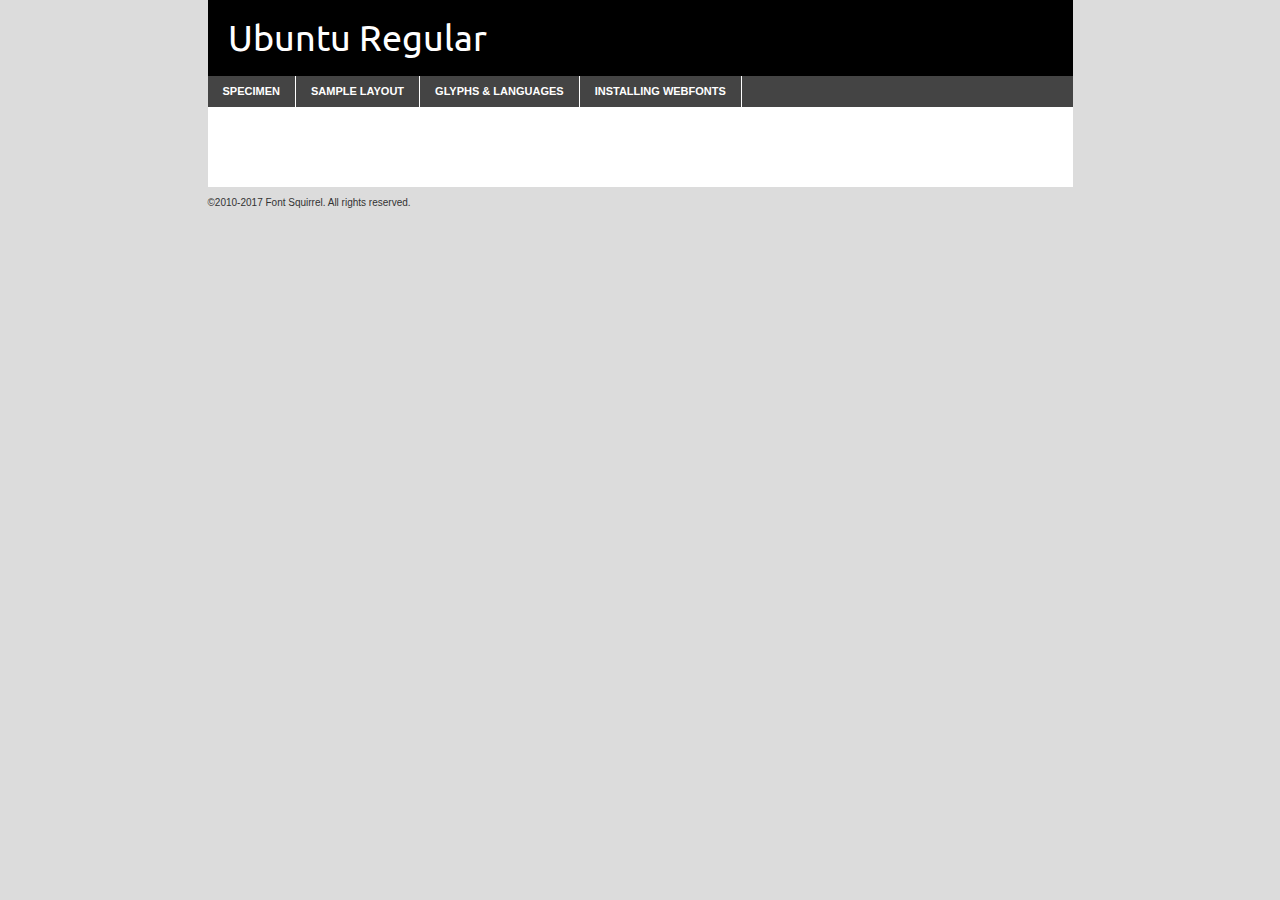
<file: fonts/webfontkit-20211122-134512/ubuntu-regular-demo.html>
<!DOCTYPE html PUBLIC "-//W3C//DTD XHTML 1.0 Transitional//EN"
	"http://www.w3.org/TR/xhtml1/DTD/xhtml1-transitional.dtd">

<html xmlns="http://www.w3.org/1999/xhtml" xml:lang="en" lang="en">
<head>
	<meta http-equiv="Content-Type" content="text/html; charset=utf-8" />
	<script src="http://ajax.googleapis.com/ajax/libs/jquery/1.7.2/jquery.min.js" type="text/javascript" charset="utf-8"></script>
	<script type="text/javascript">
	(function($){$.fn.easyTabs=function(option){var param=jQuery.extend({fadeSpeed:"fast",defaultContent:1,activeClass:'active'},option);$(this).each(function(){var thisId="#"+this.id;if(param.defaultContent==''){param.defaultContent=1;}
	if(typeof param.defaultContent=="number")
	{var defaultTab=$(thisId+" .tabs li:eq("+(param.defaultContent-1)+") a").attr('href').substr(1);}else{var defaultTab=param.defaultContent;}
	$(thisId+" .tabs li a").each(function(){var tabToHide=$(this).attr('href').substr(1);$("#"+tabToHide).addClass('easytabs-tab-content');});hideAll();changeContent(defaultTab);function hideAll(){$(thisId+" .easytabs-tab-content").hide();}
	function changeContent(tabId){hideAll();$(thisId+" .tabs li").removeClass(param.activeClass);$(thisId+" .tabs li a[href=#"+tabId+"]").closest('li').addClass(param.activeClass);if(param.fadeSpeed!="none")
	{$(thisId+" #"+tabId).fadeIn(param.fadeSpeed);}else{$(thisId+" #"+tabId).show();}}
	$(thisId+" .tabs li").click(function(){var tabId=$(this).find('a').attr('href').substr(1);changeContent(tabId);return false;});});}})(jQuery);
	</script>
	<link rel="stylesheet" href="specimen_files/specimen_stylesheet.css" type="text/css" charset="utf-8" />
	<link rel="stylesheet" href="stylesheet.css" type="text/css" charset="utf-8" />

	<style type="text/css">
					body{
				font-family: 'ubunturegular';
							}
		</style>

	<title>Ubuntu Regular Specimen</title>
	
	
	<script type="text/javascript" charset="utf-8">
		$(document).ready(function() {
			$('#container').easyTabs({defaultContent:1});
		});
	</script>
</head>

<body>
<div id="container">
	<div id="header">
		Ubuntu Regular	</div>
	<ul class="tabs">
		<li><a href="#specimen">Specimen</a></li>
		<li><a href="#layout">Sample Layout</a></li>
				<li><a href="#glyphs">Glyphs &amp; Languages</a></li>
		<li><a href="#installing">Installing Webfonts</a></li>
		
	</ul>
	
	<div id="main_content">

		
			<div id="specimen">
		
				<div class="section">
					<div class="grid12 firstcol">
						<div class="huge">AaBb</div>
					</div>
				</div>
		
				<div class="section">
					<div class="glyph_range">A&#x200B;B&#x200b;C&#x200b;D&#x200b;E&#x200b;F&#x200b;G&#x200b;H&#x200b;I&#x200b;J&#x200b;K&#x200b;L&#x200b;M&#x200b;N&#x200b;O&#x200b;P&#x200b;Q&#x200b;R&#x200b;S&#x200b;T&#x200b;U&#x200b;V&#x200b;W&#x200b;X&#x200b;Y&#x200b;Z&#x200b;a&#x200b;b&#x200b;c&#x200b;d&#x200b;e&#x200b;f&#x200b;g&#x200b;h&#x200b;i&#x200b;j&#x200b;k&#x200b;l&#x200b;m&#x200b;n&#x200b;o&#x200b;p&#x200b;q&#x200b;r&#x200b;s&#x200b;t&#x200b;u&#x200b;v&#x200b;w&#x200b;x&#x200b;y&#x200b;z&#x200b;1&#x200b;2&#x200b;3&#x200b;4&#x200b;5&#x200b;6&#x200b;7&#x200b;8&#x200b;9&#x200b;0&#x200b;&amp;&#x200b;.&#x200b;,&#x200b;?&#x200b;!&#x200b;&#64;&#x200b;(&#x200b;)&#x200b;#&#x200b;$&#x200b;%&#x200b;*&#x200b;+&#x200b;-&#x200b;=&#x200b;:&#x200b;;</div>
				</div>
				<div class="section">
					<div class="grid12 firstcol">
						<table class="sample_table">
							<tr><td>10</td><td class="size10">abcdefghijklmnopqrstuvwxyzABCDEFGHIJKLMNOPQRSTUVWXYZ0123456789abcdefghijklmnopqrstuvwxyzABCDEFGHIJKLMNOPQRSTUVWXYZ0123456789abcdefghijklmnopqrstuvwxyzABCDEFGHIJKLMNOPQRSTUVWXYZ</td></tr>
							<tr><td>11</td><td class="size11">abcdefghijklmnopqrstuvwxyzABCDEFGHIJKLMNOPQRSTUVWXYZ0123456789abcdefghijklmnopqrstuvwxyzABCDEFGHIJKLMNOPQRSTUVWXYZ0123456789abcdefghijklmnopqrstuvwxyzABCDEFGHIJKLMNOPQRSTUVWXYZ</td></tr>
							<tr><td>12</td><td class="size12">abcdefghijklmnopqrstuvwxyzABCDEFGHIJKLMNOPQRSTUVWXYZ0123456789abcdefghijklmnopqrstuvwxyzABCDEFGHIJKLMNOPQRSTUVWXYZ0123456789abcdefghijklmnopqrstuvwxyzABCDEFGHIJKLMNOPQRSTUVWXYZ</td></tr>
							<tr><td>13</td><td class="size13">abcdefghijklmnopqrstuvwxyzABCDEFGHIJKLMNOPQRSTUVWXYZ0123456789abcdefghijklmnopqrstuvwxyzABCDEFGHIJKLMNOPQRSTUVWXYZ0123456789abcdefghijklmnopqrstuvwxyzABCDEFGHIJKLMNOPQRSTUVWXYZ</td></tr>
							<tr><td>14</td><td class="size14">abcdefghijklmnopqrstuvwxyzABCDEFGHIJKLMNOPQRSTUVWXYZ0123456789abcdefghijklmnopqrstuvwxyzABCDEFGHIJKLMNOPQRSTUVWXYZ0123456789abcdefghijklmnopqrstuvwxyzABCDEFGHIJKLMNOPQRSTUVWXYZ</td></tr>
							<tr><td>16</td><td class="size16">abcdefghijklmnopqrstuvwxyzABCDEFGHIJKLMNOPQRSTUVWXYZ0123456789abcdefghijklmnopqrstuvwxyzABCDEFGHIJKLMNOPQRSTUVWXYZ</td></tr>
							<tr><td>18</td><td class="size18">abcdefghijklmnopqrstuvwxyzABCDEFGHIJKLMNOPQRSTUVWXYZ0123456789abcdefghijklmnopqrstuvwxyzABCDEFGHIJKLMNOPQRSTUVWXYZ</td></tr>
							<tr><td>20</td><td class="size20">abcdefghijklmnopqrstuvwxyzABCDEFGHIJKLMNOPQRSTUVWXYZ0123456789abcdefghijklmnopqrstuvwxyzABCDEFGHIJKLMNOPQRSTUVWXYZ</td></tr>
							<tr><td>24</td><td class="size24">abcdefghijklmnopqrstuvwxyzABCDEFGHIJKLMNOPQRSTUVWXYZ0123456789abcdefghijklmnopqrstuvwxyzABCDEFGHIJKLMNOPQRSTUVWXYZ</td></tr>
							<tr><td>30</td><td class="size30">abcdefghijklmnopqrstuvwxyzABCDEFGHIJKLMNOPQRSTUVWXYZ0123456789abcdefghijklmnopqrstuvwxyzABCDEFGHIJKLMNOPQRSTUVWXYZ</td></tr>
							<tr><td>36</td><td class="size36">abcdefghijklmnopqrstuvwxyzABCDEFGHIJKLMNOPQRSTUVWXYZ0123456789abcdefghijklmnopqrstuvwxyzABCDEFGHIJKLMNOPQRSTUVWXYZ</td></tr>
							<tr><td>48</td><td class="size48">abcdefghijklmnopqrstuvwxyzABCDEFGHIJKLMNOPQRSTUVWXYZ0123456789abcdefghijklmnopqrstuvwxyzABCDEFGHIJKLMNOPQRSTUVWXYZ</td></tr>
							<tr><td>60</td><td class="size60">abcdefghijklmnopqrstuvwxyzABCDEFGHIJKLMNOPQRSTUVWXYZ0123456789abcdefghijklmnopqrstuvwxyzABCDEFGHIJKLMNOPQRSTUVWXYZ</td></tr>
							<tr><td>72</td><td class="size72">abcdefghijklmnopqrstuvwxyzABCDEFGHIJKLMNOPQRSTUVWXYZ0123456789abcdefghijklmnopqrstuvwxyzABCDEFGHIJKLMNOPQRSTUVWXYZ</td></tr>
							<tr><td>90</td><td class="size90">abcdefghijklmnopqrstuvwxyzABCDEFGHIJKLMNOPQRSTUVWXYZ0123456789abcdefghijklmnopqrstuvwxyzABCDEFGHIJKLMNOPQRSTUVWXYZ</td></tr>
						</table>
				
					</div>
			
				</div>
		
		
		
								<div class="section" id="bodycomparison">


										<div id="xheight">
				<div class="fontbody">&#x25FC;&#x25FC;&#x25FC;&#x25FC;&#x25FC;&#x25FC;&#x25FC;&#x25FC;&#x25FC;&#x25FC;&#x25FC;&#x25FC;&#x25FC;&#x25FC;&#x25FC;&#x25FC;&#x25FC;&#x25FC;&#x25FC;&#x25FC;&#x25FC;&#x25FC;&#x25FC;&#x25FC;&#x25FC;&#x25FC;&#x25FC;&#x25FC;&#x25FC;&#x25FC;&#x25FC;&#x25FC;&#x25FC;&#x25FC;&#x25FC;&#x25FC;&#x25FC;&#x25FC;&#x25FC;&#x25FC;&#x25FC;&#x25FC;&#x25FC;&#x25FC;&#x25FC;&#x25FC;&#x25FC;&#x25FC;&#x25FC;&#x25FC;&#x25FC;&#x25FC;&#x25FC;&#x25FC;&#x25FC;&#x25FC;&#x25FC;&#x25FC;&#x25FC;&#x25FC;&#x25FC;&#x25FC;&#x25FC;&#x25FC;&#x25FC;&#x25FC;&#x25FC;&#x25FC;&#x25FC;&#x25FC;&#x25FC;&#x25FC;&#x25FC;&#x25FC;&#x25FC;&#x25FC;&#x25FC;&#x25FC;&#x25FC;&#x25FC;&#x25FC;&#x25FC;&#x25FC;&#x25FC;&#x25FC;&#x25FC;&#x25FC;&#x25FC;&#x25FC;&#x25FC;&#x25FC;&#x25FC;&#x25FC;&#x25FC;&#x25FC;&#x25FC;&#x25FC;&#x25FC;&#x25FC;body</div><div class="arialbody">body</div><div class="verdanabody">body</div><div class="georgiabody">body</div></div>
										<div class="fontbody" style="z-index:1">
											body<span>Ubuntu Regular</span>
										</div>
										<div class="arialbody" style="z-index:1">
											body<span>Arial</span>
										</div>
										<div class="verdanabody" style="z-index:1">
											body<span>Verdana</span>
										</div>
										<div class="georgiabody" style="z-index:1">
											body<span>Georgia</span>
										</div>



								</div>
		
		
				<div class="section psample psample_row1" id="">
					
					<div class="grid2 firstcol">
						<p class="size10"><span>10.</span>Aenean lacinia bibendum nulla sed consectetur. Fusce dapibus, tellus ac cursus commodo, tortor mauris condimentum nibh, ut fermentum massa justo sit amet risus. Nullam id dolor id nibh ultricies vehicula ut id elit. Cum sociis natoque penatibus et magnis dis parturient montes, nascetur ridiculus mus. Nulla vitae elit libero, a pharetra augue.</p>
			
					</div>
					<div class="grid3">
						<p class="size11"><span>11.</span>Aenean lacinia bibendum nulla sed consectetur. Fusce dapibus, tellus ac cursus commodo, tortor mauris condimentum nibh, ut fermentum massa justo sit amet risus. Nullam id dolor id nibh ultricies vehicula ut id elit. Cum sociis natoque penatibus et magnis dis parturient montes, nascetur ridiculus mus. Nulla vitae elit libero, a pharetra augue.</p>
			
					</div>
					<div class="grid3">
						<p class="size12"><span>12.</span>Aenean lacinia bibendum nulla sed consectetur. Fusce dapibus, tellus ac cursus commodo, tortor mauris condimentum nibh, ut fermentum massa justo sit amet risus. Nullam id dolor id nibh ultricies vehicula ut id elit. Cum sociis natoque penatibus et magnis dis parturient montes, nascetur ridiculus mus. Nulla vitae elit libero, a pharetra augue.</p>
			
					</div>
					<div class="grid4">
						<p class="size13"><span>13.</span>Aenean lacinia bibendum nulla sed consectetur. Fusce dapibus, tellus ac cursus commodo, tortor mauris condimentum nibh, ut fermentum massa justo sit amet risus. Nullam id dolor id nibh ultricies vehicula ut id elit. Cum sociis natoque penatibus et magnis dis parturient montes, nascetur ridiculus mus. Nulla vitae elit libero, a pharetra augue.</p>
			
					</div>
					<div class="white_blend"></div>
					
				</div>
				<div class="section psample psample_row2" id="">
					<div class="grid3 firstcol">
						<p class="size14"><span>14.</span>Aenean lacinia bibendum nulla sed consectetur. Fusce dapibus, tellus ac cursus commodo, tortor mauris condimentum nibh, ut fermentum massa justo sit amet risus. Nullam id dolor id nibh ultricies vehicula ut id elit. Cum sociis natoque penatibus et magnis dis parturient montes, nascetur ridiculus mus. Nulla vitae elit libero, a pharetra augue.</p>
			
					</div>
					<div class="grid4">
						<p class="size16"><span>16.</span>Aenean lacinia bibendum nulla sed consectetur. Fusce dapibus, tellus ac cursus commodo, tortor mauris condimentum nibh, ut fermentum massa justo sit amet risus. Nullam id dolor id nibh ultricies vehicula ut id elit. Cum sociis natoque penatibus et magnis dis parturient montes, nascetur ridiculus mus. Nulla vitae elit libero, a pharetra augue.</p>
			
					</div>
					<div class="grid5">
						<p class="size18"><span>18.</span>Aenean lacinia bibendum nulla sed consectetur. Fusce dapibus, tellus ac cursus commodo, tortor mauris condimentum nibh, ut fermentum massa justo sit amet risus. Nullam id dolor id nibh ultricies vehicula ut id elit. Cum sociis natoque penatibus et magnis dis parturient montes, nascetur ridiculus mus. Nulla vitae elit libero, a pharetra augue.</p>
			
					</div>

					<div class="white_blend"></div>

				</div>
				
				<div class="section psample psample_row3" id="">
					<div class="grid5 firstcol">
						<p class="size20"><span>20.</span>Aenean lacinia bibendum nulla sed consectetur. Fusce dapibus, tellus ac cursus commodo, tortor mauris condimentum nibh, ut fermentum massa justo sit amet risus. Nullam id dolor id nibh ultricies vehicula ut id elit. Cum sociis natoque penatibus et magnis dis parturient montes, nascetur ridiculus mus. Nulla vitae elit libero, a pharetra augue.</p>
					</div>
					<div class="grid7">
						<p class="size24"><span>24.</span>Aenean lacinia bibendum nulla sed consectetur. Fusce dapibus, tellus ac cursus commodo, tortor mauris condimentum nibh, ut fermentum massa justo sit amet risus. Nullam id dolor id nibh ultricies vehicula ut id elit. Cum sociis natoque penatibus et magnis dis parturient montes, nascetur ridiculus mus. Nulla vitae elit libero, a pharetra augue.</p>
					</div>
					
					<div class="white_blend"></div>
					
				</div>
				
				<div class="section psample psample_row4" id="">
					<div class="grid12 firstcol">
						<p class="size30"><span>30.</span>Aenean lacinia bibendum nulla sed consectetur. Fusce dapibus, tellus ac cursus commodo, tortor mauris condimentum nibh, ut fermentum massa justo sit amet risus. Nullam id dolor id nibh ultricies vehicula ut id elit. Cum sociis natoque penatibus et magnis dis parturient montes, nascetur ridiculus mus. Nulla vitae elit libero, a pharetra augue.</p>
					</div>
					<div class="white_blend"></div>
					
				</div>
				
				
				
				<div class="section psample psample_row1 fullreverse">
					<div class="grid2 firstcol">
						<p class="size10"><span>10.</span>Aenean lacinia bibendum nulla sed consectetur. Fusce dapibus, tellus ac cursus commodo, tortor mauris condimentum nibh, ut fermentum massa justo sit amet risus. Nullam id dolor id nibh ultricies vehicula ut id elit. Cum sociis natoque penatibus et magnis dis parturient montes, nascetur ridiculus mus. Nulla vitae elit libero, a pharetra augue.</p>
			
					</div>
					<div class="grid3">
						<p class="size11"><span>11.</span>Aenean lacinia bibendum nulla sed consectetur. Fusce dapibus, tellus ac cursus commodo, tortor mauris condimentum nibh, ut fermentum massa justo sit amet risus. Nullam id dolor id nibh ultricies vehicula ut id elit. Cum sociis natoque penatibus et magnis dis parturient montes, nascetur ridiculus mus. Nulla vitae elit libero, a pharetra augue.</p>
			
					</div>
					<div class="grid3">
						<p class="size12"><span>12.</span>Aenean lacinia bibendum nulla sed consectetur. Fusce dapibus, tellus ac cursus commodo, tortor mauris condimentum nibh, ut fermentum massa justo sit amet risus. Nullam id dolor id nibh ultricies vehicula ut id elit. Cum sociis natoque penatibus et magnis dis parturient montes, nascetur ridiculus mus. Nulla vitae elit libero, a pharetra augue.</p>
			
					</div>
					<div class="grid4">
						<p class="size13"><span>13.</span>Aenean lacinia bibendum nulla sed consectetur. Fusce dapibus, tellus ac cursus commodo, tortor mauris condimentum nibh, ut fermentum massa justo sit amet risus. Nullam id dolor id nibh ultricies vehicula ut id elit. Cum sociis natoque penatibus et magnis dis parturient montes, nascetur ridiculus mus. Nulla vitae elit libero, a pharetra augue.</p>
			
					</div>
					<div class="black_blend"></div>
					
				</div>
				
				<div class="section psample psample_row2 fullreverse">
					<div class="grid3 firstcol">
						<p class="size14"><span>14.</span>Aenean lacinia bibendum nulla sed consectetur. Fusce dapibus, tellus ac cursus commodo, tortor mauris condimentum nibh, ut fermentum massa justo sit amet risus. Nullam id dolor id nibh ultricies vehicula ut id elit. Cum sociis natoque penatibus et magnis dis parturient montes, nascetur ridiculus mus. Nulla vitae elit libero, a pharetra augue.</p>
			
					</div>
					<div class="grid4">
						<p class="size16"><span>16.</span>Aenean lacinia bibendum nulla sed consectetur. Fusce dapibus, tellus ac cursus commodo, tortor mauris condimentum nibh, ut fermentum massa justo sit amet risus. Nullam id dolor id nibh ultricies vehicula ut id elit. Cum sociis natoque penatibus et magnis dis parturient montes, nascetur ridiculus mus. Nulla vitae elit libero, a pharetra augue.</p>
			
					</div>
					<div class="grid5">
						<p class="size18"><span>18.</span>Aenean lacinia bibendum nulla sed consectetur. Fusce dapibus, tellus ac cursus commodo, tortor mauris condimentum nibh, ut fermentum massa justo sit amet risus. Nullam id dolor id nibh ultricies vehicula ut id elit. Cum sociis natoque penatibus et magnis dis parturient montes, nascetur ridiculus mus. Nulla vitae elit libero, a pharetra augue.</p>
			
					</div>
					<div class="black_blend"></div>

				</div>
				
				<div class="section psample fullreverse psample_row3" id="">
					<div class="grid5 firstcol">
						<p class="size20"><span>20.</span>Aenean lacinia bibendum nulla sed consectetur. Fusce dapibus, tellus ac cursus commodo, tortor mauris condimentum nibh, ut fermentum massa justo sit amet risus. Nullam id dolor id nibh ultricies vehicula ut id elit. Cum sociis natoque penatibus et magnis dis parturient montes, nascetur ridiculus mus. Nulla vitae elit libero, a pharetra augue.</p>
					</div>
					<div class="grid7">
						<p class="size24"><span>24.</span>Aenean lacinia bibendum nulla sed consectetur. Fusce dapibus, tellus ac cursus commodo, tortor mauris condimentum nibh, ut fermentum massa justo sit amet risus. Nullam id dolor id nibh ultricies vehicula ut id elit. Cum sociis natoque penatibus et magnis dis parturient montes, nascetur ridiculus mus. Nulla vitae elit libero, a pharetra augue.</p>
					</div>
					
					<div class="black_blend"></div>
					
				</div>
				
				<div class="section psample fullreverse psample_row4" id="" style="border-bottom: 20px #000 solid;">
					<div class="grid12 firstcol">
						<p class="size30"><span>30.</span>Aenean lacinia bibendum nulla sed consectetur. Fusce dapibus, tellus ac cursus commodo, tortor mauris condimentum nibh, ut fermentum massa justo sit amet risus. Nullam id dolor id nibh ultricies vehicula ut id elit. Cum sociis natoque penatibus et magnis dis parturient montes, nascetur ridiculus mus. Nulla vitae elit libero, a pharetra augue.</p>
					</div>
					<div class="black_blend"></div>
					
				</div>
				
				
				
				
			</div>
			
			<div id="layout">
				
				<div class="section">
					
					<div class="grid12 firstcol">
						<h1>Lorem Ipsum Dolor</h1>
						<h2>Etiam porta sem malesuada magna mollis euismod</h2>
						
						<p class="byline">By <a href="#link">Aenean Lacinia</a></p>
					</div>
				</div>
				<div class="section">
					<div class="grid8 firstcol">
						<p class="large">Donec sed odio dui. Morbi leo risus, porta ac consectetur ac, vestibulum at eros. Fusce dapibus, tellus ac cursus commodo, tortor mauris condimentum nibh, ut fermentum massa justo sit amet risus. </p>

						
						<h3>Pellentesque ornare sem</h3>

						<p>Maecenas sed diam eget risus varius blandit sit amet non magna. Maecenas faucibus mollis interdum. Donec ullamcorper nulla non metus auctor fringilla. Nullam id dolor id nibh ultricies vehicula ut id elit. Nullam id dolor id nibh ultricies vehicula ut id elit. </p>

						<p>Aenean eu leo quam. Pellentesque ornare sem lacinia quam venenatis vestibulum. Lorem ipsum dolor sit amet, consectetur adipiscing elit. Cum sociis natoque penatibus et magnis dis parturient montes, nascetur ridiculus mus. </p>

						<p>Nulla vitae elit libero, a pharetra augue. Praesent commodo cursus magna, vel scelerisque nisl consectetur et. Aenean lacinia bibendum nulla sed consectetur. </p>

						<p>Nullam quis risus eget urna mollis ornare vel eu leo. Nullam quis risus eget urna mollis ornare vel eu leo. Maecenas sed diam eget risus varius blandit sit amet non magna. Donec ullamcorper nulla non metus auctor fringilla. </p>

						<h3>Cras mattis consectetur</h3>

						<p>Aenean eu leo quam. Pellentesque ornare sem lacinia quam venenatis vestibulum. Aenean lacinia bibendum nulla sed consectetur. Integer posuere erat a ante venenatis dapibus posuere velit aliquet. Cras mattis consectetur purus sit amet fermentum. </p>

						<p>Nullam id dolor id nibh ultricies vehicula ut id elit. Nullam quis risus eget urna mollis ornare vel eu leo. Cras mattis consectetur purus sit amet fermentum.</p>
					</div>
					
					<div class="grid4 sidebar">
						
						<div class="box reverse">
							<p class="last">Nullam quis risus eget urna mollis ornare vel eu leo. Donec ullamcorper nulla non metus auctor fringilla. Cras mattis consectetur purus sit amet fermentum. Sed posuere consectetur est at lobortis. Lorem ipsum dolor sit amet, consectetur adipiscing elit. </p>
						</div>
						
						<p class="caption">Maecenas sed diam eget risus varius.</p>

						<p>Vestibulum id ligula porta felis euismod semper. Integer posuere erat a ante venenatis dapibus posuere velit aliquet. Vestibulum id ligula porta felis euismod semper. Sed posuere consectetur est at lobortis. Maecenas sed diam eget risus varius blandit sit amet non magna. Fusce dapibus, tellus ac cursus commodo, tortor mauris condimentum nibh, ut fermentum massa justo sit amet risus. </p>

					

						<p>Duis mollis, est non commodo luctus, nisi erat porttitor ligula, eget lacinia odio sem nec elit. Aenean lacinia bibendum nulla sed consectetur. Vivamus sagittis lacus vel augue laoreet rutrum faucibus dolor auctor. Aenean lacinia bibendum nulla sed consectetur. Nullam quis risus eget urna mollis ornare vel eu leo. </p>

						<p>Praesent commodo cursus magna, vel scelerisque nisl consectetur et. Donec ullamcorper nulla non metus auctor fringilla. Maecenas faucibus mollis interdum. Fusce dapibus, tellus ac cursus commodo, tortor mauris condimentum nibh, ut fermentum massa justo sit amet risus. </p>

					</div>
				</div>
				
			</div>


			



		<div id="glyphs">
			<div class="section">
				<div class="grid12 firstcol">
			
				<h1>Language Support</h1>
				<p>The subset of Ubuntu Regular in this kit supports the following languages:<br />
			
					English, Arrernte, Bislama, Cebuano, Fijian, Gilbertese, Hmong, Ibanag, Iloko_ilokano, Interglossa_glosa, Interlingua, Lojban, Manx, Norfolk_pitcairnese, Oromo, Rotokas, Samoan, Sardinian, Seychelles_creole, Shona, Somali, Southern_ndebele, Swahili, Swati_swazi, Tok_pisin, Warlpiri, Xhosa, Zulu, Latinbasic, Demo				</p>
				<h1>Glyph Chart</h1>
				<p>The subset of Ubuntu Regular in this kit includes all the glyphs listed below. Unicode entities are included above each glyph to help you insert individual characters into your layout.</p>
				<div id="glyph_chart">
			
																				 <div><p>&amp;#29;</p>&#29;</div>
																				 <div><p>&amp;#13;</p>&#13;</div>
																				 <div><p>&amp;#29;</p>&#29;</div>
																				 <div><p>&amp;#32;</p>&#32;</div>
																				 <div><p>&amp;#33;</p>&#33;</div>
																				 <div><p>&amp;#35;</p>&#35;</div>
																				 <div><p>&amp;#36;</p>&#36;</div>
																				 <div><p>&amp;#37;</p>&#37;</div>
																				 <div><p>&amp;#38;</p>&#38;</div>
																				 <div><p>&amp;#39;</p>&#39;</div>
																				 <div><p>&amp;#40;</p>&#40;</div>
																				 <div><p>&amp;#41;</p>&#41;</div>
																				 <div><p>&amp;#42;</p>&#42;</div>
																				 <div><p>&amp;#43;</p>&#43;</div>
																				 <div><p>&amp;#44;</p>&#44;</div>
																				 <div><p>&amp;#45;</p>&#45;</div>
																				 <div><p>&amp;#46;</p>&#46;</div>
																				 <div><p>&amp;#47;</p>&#47;</div>
																				 <div><p>&amp;#48;</p>&#48;</div>
																				 <div><p>&amp;#49;</p>&#49;</div>
																				 <div><p>&amp;#50;</p>&#50;</div>
																				 <div><p>&amp;#51;</p>&#51;</div>
																				 <div><p>&amp;#52;</p>&#52;</div>
																				 <div><p>&amp;#53;</p>&#53;</div>
																				 <div><p>&amp;#54;</p>&#54;</div>
																				 <div><p>&amp;#55;</p>&#55;</div>
																				 <div><p>&amp;#56;</p>&#56;</div>
																				 <div><p>&amp;#57;</p>&#57;</div>
																				 <div><p>&amp;#60;</p>&#60;</div>
																				 <div><p>&amp;#61;</p>&#61;</div>
																				 <div><p>&amp;#62;</p>&#62;</div>
																				 <div><p>&amp;#63;</p>&#63;</div>
																				 <div><p>&amp;#64;</p>&#64;</div>
																				 <div><p>&amp;#65;</p>&#65;</div>
																				 <div><p>&amp;#66;</p>&#66;</div>
																				 <div><p>&amp;#67;</p>&#67;</div>
																				 <div><p>&amp;#68;</p>&#68;</div>
																				 <div><p>&amp;#69;</p>&#69;</div>
																				 <div><p>&amp;#70;</p>&#70;</div>
																				 <div><p>&amp;#71;</p>&#71;</div>
																				 <div><p>&amp;#72;</p>&#72;</div>
																				 <div><p>&amp;#73;</p>&#73;</div>
																				 <div><p>&amp;#74;</p>&#74;</div>
																				 <div><p>&amp;#75;</p>&#75;</div>
																				 <div><p>&amp;#76;</p>&#76;</div>
																				 <div><p>&amp;#77;</p>&#77;</div>
																				 <div><p>&amp;#78;</p>&#78;</div>
																				 <div><p>&amp;#79;</p>&#79;</div>
																				 <div><p>&amp;#80;</p>&#80;</div>
																				 <div><p>&amp;#81;</p>&#81;</div>
																				 <div><p>&amp;#82;</p>&#82;</div>
																				 <div><p>&amp;#83;</p>&#83;</div>
																				 <div><p>&amp;#84;</p>&#84;</div>
																				 <div><p>&amp;#85;</p>&#85;</div>
																				 <div><p>&amp;#86;</p>&#86;</div>
																				 <div><p>&amp;#87;</p>&#87;</div>
																				 <div><p>&amp;#88;</p>&#88;</div>
																				 <div><p>&amp;#89;</p>&#89;</div>
																				 <div><p>&amp;#90;</p>&#90;</div>
																				 <div><p>&amp;#91;</p>&#91;</div>
																				 <div><p>&amp;#92;</p>&#92;</div>
																				 <div><p>&amp;#93;</p>&#93;</div>
																				 <div><p>&amp;#94;</p>&#94;</div>
																				 <div><p>&amp;#95;</p>&#95;</div>
																				 <div><p>&amp;#96;</p>&#96;</div>
																				 <div><p>&amp;#97;</p>&#97;</div>
																				 <div><p>&amp;#98;</p>&#98;</div>
																				 <div><p>&amp;#99;</p>&#99;</div>
																				 <div><p>&amp;#100;</p>&#100;</div>
																				 <div><p>&amp;#101;</p>&#101;</div>
																				 <div><p>&amp;#102;</p>&#102;</div>
																				 <div><p>&amp;#103;</p>&#103;</div>
																				 <div><p>&amp;#104;</p>&#104;</div>
																				 <div><p>&amp;#105;</p>&#105;</div>
																				 <div><p>&amp;#106;</p>&#106;</div>
																				 <div><p>&amp;#107;</p>&#107;</div>
																				 <div><p>&amp;#108;</p>&#108;</div>
																				 <div><p>&amp;#109;</p>&#109;</div>
																				 <div><p>&amp;#110;</p>&#110;</div>
																				 <div><p>&amp;#111;</p>&#111;</div>
																				 <div><p>&amp;#112;</p>&#112;</div>
																				 <div><p>&amp;#113;</p>&#113;</div>
																				 <div><p>&amp;#114;</p>&#114;</div>
																				 <div><p>&amp;#115;</p>&#115;</div>
																				 <div><p>&amp;#116;</p>&#116;</div>
																				 <div><p>&amp;#117;</p>&#117;</div>
																				 <div><p>&amp;#118;</p>&#118;</div>
																				 <div><p>&amp;#119;</p>&#119;</div>
																				 <div><p>&amp;#120;</p>&#120;</div>
																				 <div><p>&amp;#121;</p>&#121;</div>
																				 <div><p>&amp;#122;</p>&#122;</div>
																				 <div><p>&amp;#123;</p>&#123;</div>
																				 <div><p>&amp;#124;</p>&#124;</div>
																				 <div><p>&amp;#125;</p>&#125;</div>
																				 <div><p>&amp;#126;</p>&#126;</div>
																				 <div><p>&amp;#160;</p>&#160;</div>
																				 <div><p>&amp;#161;</p>&#161;</div>
																				 <div><p>&amp;#162;</p>&#162;</div>
																				 <div><p>&amp;#163;</p>&#163;</div>
																				 <div><p>&amp;#164;</p>&#164;</div>
																				 <div><p>&amp;#165;</p>&#165;</div>
																				 <div><p>&amp;#166;</p>&#166;</div>
																				 <div><p>&amp;#167;</p>&#167;</div>
																				 <div><p>&amp;#168;</p>&#168;</div>
																				 <div><p>&amp;#169;</p>&#169;</div>
																				 <div><p>&amp;#170;</p>&#170;</div>
																				 <div><p>&amp;#172;</p>&#172;</div>
																				 <div><p>&amp;#174;</p>&#174;</div>
																				 <div><p>&amp;#175;</p>&#175;</div>
																				 <div><p>&amp;#176;</p>&#176;</div>
																				 <div><p>&amp;#177;</p>&#177;</div>
																				 <div><p>&amp;#178;</p>&#178;</div>
																				 <div><p>&amp;#179;</p>&#179;</div>
																				 <div><p>&amp;#180;</p>&#180;</div>
																				 <div><p>&amp;#181;</p>&#181;</div>
																				 <div><p>&amp;#182;</p>&#182;</div>
																				 <div><p>&amp;#184;</p>&#184;</div>
																				 <div><p>&amp;#185;</p>&#185;</div>
																				 <div><p>&amp;#186;</p>&#186;</div>
																				 <div><p>&amp;#191;</p>&#191;</div>
																				 <div><p>&amp;#197;</p>&#197;</div>
																				 <div><p>&amp;#198;</p>&#198;</div>
																				 <div><p>&amp;#199;</p>&#199;</div>
																				 <div><p>&amp;#208;</p>&#208;</div>
																				 <div><p>&amp;#215;</p>&#215;</div>
																				 <div><p>&amp;#216;</p>&#216;</div>
																				 <div><p>&amp;#222;</p>&#222;</div>
																				 <div><p>&amp;#223;</p>&#223;</div>
																				 <div><p>&amp;#230;</p>&#230;</div>
																				 <div><p>&amp;#231;</p>&#231;</div>
																				 <div><p>&amp;#240;</p>&#240;</div>
																				 <div><p>&amp;#247;</p>&#247;</div>
																				 <div><p>&amp;#248;</p>&#248;</div>
																				 <div><p>&amp;#254;</p>&#254;</div>
																				 <div><p>&amp;#305;</p>&#305;</div>
																				 <div><p>&amp;#338;</p>&#338;</div>
																				 <div><p>&amp;#339;</p>&#339;</div>
																				 <div><p>&amp;#710;</p>&#710;</div>
																				 <div><p>&amp;#730;</p>&#730;</div>
																				 <div><p>&amp;#732;</p>&#732;</div>
																				 <div><p>&amp;#8192;</p>&#8192;</div>
																				 <div><p>&amp;#8193;</p>&#8193;</div>
																				 <div><p>&amp;#8194;</p>&#8194;</div>
																				 <div><p>&amp;#8195;</p>&#8195;</div>
																				 <div><p>&amp;#8196;</p>&#8196;</div>
																				 <div><p>&amp;#8197;</p>&#8197;</div>
																				 <div><p>&amp;#8198;</p>&#8198;</div>
																				 <div><p>&amp;#8199;</p>&#8199;</div>
																				 <div><p>&amp;#8200;</p>&#8200;</div>
																				 <div><p>&amp;#8201;</p>&#8201;</div>
																				 <div><p>&amp;#8202;</p>&#8202;</div>
																				 <div><p>&amp;#8208;</p>&#8208;</div>
																				 <div><p>&amp;#8209;</p>&#8209;</div>
																				 <div><p>&amp;#8210;</p>&#8210;</div>
																				 <div><p>&amp;#8211;</p>&#8211;</div>
																				 <div><p>&amp;#8212;</p>&#8212;</div>
																				 <div><p>&amp;#8216;</p>&#8216;</div>
																				 <div><p>&amp;#8217;</p>&#8217;</div>
																				 <div><p>&amp;#8218;</p>&#8218;</div>
																				 <div><p>&amp;#8226;</p>&#8226;</div>
																				 <div><p>&amp;#8239;</p>&#8239;</div>
																				 <div><p>&amp;#8249;</p>&#8249;</div>
																				 <div><p>&amp;#8250;</p>&#8250;</div>
																				 <div><p>&amp;#8260;</p>&#8260;</div>
																				 <div><p>&amp;#8287;</p>&#8287;</div>
																				 <div><p>&amp;#8308;</p>&#8308;</div>
																				 <div><p>&amp;#8364;</p>&#8364;</div>
																				 <div><p>&amp;#8482;</p>&#8482;</div>
																				 <div><p>&amp;#9724;</p>&#9724;</div>
																				 <div><p>&amp;#61441;</p>&#61441;</div>
																				 <div><p>&amp;#61442;</p>&#61442;</div>
																																						</div>	
				</div>
		
		
			</div>
		</div>
		
		
		<div id="specs">
			
		</div>
	
		<div id="installing">
			<div class="section">
				<div class="grid7 firstcol">
					<h1>Installing Webfonts</h1>
					
					<p>Webfonts are supported by all major browser platforms but not all in the same way. There are currently four different font formats that must be included in order to target all browsers. This includes TTF, WOFF, EOT and SVG.</p>
					
					<h2>1. Upload your webfonts</h2>
					<p>You must upload your webfont kit to your website. They should be in or near the same directory as your CSS files.</p>
					
					<h2>2. Include the webfont stylesheet</h2>
					<p>A special CSS @font-face declaration helps the various browsers select the appropriate font it needs without causing you a bunch of headaches. Learn more about this syntax by reading the <a href="https://www.fontspring.com/blog/further-hardening-of-the-bulletproof-syntax">Fontspring blog post</a> about it. The code for it is as follows:</p>


<code>
@font-face{ 
	font-family: 'MyWebFont';
	src: url('WebFont.eot');
	src: url('WebFont.eot?#iefix') format('embedded-opentype'),
	     url('WebFont.woff') format('woff'),
	     url('WebFont.ttf') format('truetype'),
	     url('WebFont.svg#webfont') format('svg');
}
</code>

	<p>We've already gone ahead and generated the code for you. All you have to do is link to the stylesheet in your HTML, like this:</p>
	<code>&lt;link rel=&quot;stylesheet&quot; href=&quot;stylesheet.css&quot; type=&quot;text/css&quot; charset=&quot;utf-8&quot; /&gt;</code>

					<h2>3. Modify your own stylesheet</h2>
					<p>To take advantage of your new fonts, you must tell your stylesheet to use them. Look at the original @font-face declaration above and find the property called "font-family." The name linked there will be what you use to reference the font. Prepend that webfont name to the font stack in the "font-family" property, inside the selector you want to change. For example:</p>
<code>p { font-family: 'WebFont', Arial, sans-serif; }</code>

<h2>4. Test</h2>
<p>Getting webfonts to work cross-browser <em>can</em> be tricky. Use the information in the sidebar to help you if you find that fonts aren't loading in a particular browser.</p>
				</div>
				
				<div class="grid5 sidebar">
					<div class="box">
						<h2>Troubleshooting<br />Font-Face Problems</h2>
						<p>Having trouble getting your webfonts to load in your new website? Here are some tips to sort out what might be the problem.</p>

						<h3>Fonts not showing in any browser</h3>

						<p>This sounds like you need to work on the plumbing. You either did not upload the fonts to the correct directory, or you did not link the fonts properly in the CSS. If you've confirmed that all this is correct and you still have a problem, take a look at your .htaccess file and see if requests are getting intercepted.</p>

						<h3>Fonts not loading in iPhone or iPad</h3>

						<p>The most common problem here is that you are serving the fonts from an IIS server. IIS refuses to serve files that have unknown MIME types. If that is the case, you must set the MIME type for SVG to "image/svg+xml" in the server settings. Follow these instructions from Microsoft if you need help.</p>

						<h3>Fonts not loading in Firefox</h3>

						<p>The primary reason for this failure? You are still using a version Firefox older than 3.5. So upgrade already! If that isn't it, then you are very likely serving fonts from a different domain. Firefox requires that all font assets be served from the same domain. Lastly it is possible that you need to add WOFF to your list of MIME types (if you are serving via IIS.)</p>

						<h3>Fonts not loading in IE</h3>

						<p>Are you looking at Internet Explorer on an actual Windows machine or are you cheating by using a service like Adobe BrowserLab? Many of these screenshot services do not render @font-face for IE. Best to test it on a real machine.</p>

						<h3>Fonts not loading in IE9</h3>

						<p>IE9, like Firefox, requires that fonts be served from the same domain as the website. Make sure that is the case.</p>
					</div>
				</div>
			</div>
			
		</div>
	
	</div>
	<div id="footer">
		<p>&copy;2010-2017 Font Squirrel. All rights reserved.</p>
	</div>
</div>
</body>
</html>
</file>
<file: style2.css>
@font-face {
    font-family: 'ubunturegular';
    src: url(./fonts/webfontkit-20211122-134512/ubuntu-regular-webfont.woff2);
}

@keyframes fadeInAnimation {
    0% {opacity: 0;}
    100% {opacity: 1;}
}

@keyframes slideUp {
    0% {transform: translateY(5%);}
    100% {transform: translateY(0);}
}

@keyframes slideUpFooter {
    0% {transform: translateY(75%);}
    100% {transform: translateY(0);}
}

@keyframes slideUpIntro {
    0% {transform: translateY(10%);}
    100% {transform: translateY(0);}
}

*{
    font-family: ubunturegular, sans-serif;
    background-color: whitesmoke;
}


body{
    margin: 0;
    position: relative;
    display: flex;
    min-height: 100vh;
    flex-direction: column;
    overflow-y: scroll;
 
}

body div{
    padding-bottom: 16px;
    animation: fadeInAnimation ease 0.5s, slideUp ease 0.75s;
}

header{
    border-bottom: 1px solid rgb(180, 180, 180);
    position: fixed;
    width: 100%;
    z-index: 10;
    top: 0;
    font-size: 18px;
}

ul{
    margin: 15px;
    padding: 20px 20px;
    text-align: center;
}

li{
    display: inline-block;
}

.button{
    margin: 0 140px;
    padding: 10px 10px;
    border-radius: 5px;
    transition: 0.3s;
    color: black;
    font-weight: 500;
}

.button:hover {
    background-color: darkgray;
}

h1{
    line-height: 50%;
}

h2{
    
}

h3{
    font-size: 130%;
}

p{
    line-height: 130%;
    font-size: 18px;
    display: block;
    margin: auto;
    width: 400px;
    color: rgb(59, 59, 59);
}

a{text-decoration: none;}
div a:link, footer a:link{color: #000080;}
div a:visited, footer a:visited{color: #000090;}
div a:hover, footer a:hover{text-decoration: underline;}


.introduction{
    box-sizing: border-box;
    top: 100px;
    text-align: left;
    position: relative;
    display: inline-block;
    width: 400px;
    margin: 0 auto;
    animation: slideUpIntro ease 0.75s, fadeInAnimation ease 0.5s;
}

.image img{
    width: 300px;
    border-radius: 20px;

}

.image{
    top: 160px;
    text-align: center;
    display: inline-block;
    width: 400px;
    margin: 120px auto 0px;
}

.description{
    text-align: left;
    margin: 15px auto;
    display: inline-block;
    width: 400px;
    animation: slideUpIntro ease 0.75s, fadeInAnimation ease 0.5s;
}

.about{
    text-align: left;
    margin: 0 auto;
    display: inline-block;
    width: 400px;
    margin-top: 140px;
    padding-top: 0px;
}

footer{
    border-top: 1px solid rgb(180, 180, 180);
    display: static;
    margin: 0 auto 30px;
    width: 100%;
    margin-top: auto;
    position: static;
    animation: fadeInAnimation ease 0.5s, slideUp ease 0.75s;
}

p.footer{
    margin: 10px auto 30px;
    justify-content: center; 
    text-align: left;
    vertical-align: middle;
    vertical-align: auto;
    font-size: 16px;
    font-weight: bold;
}

h3.footer{
    vertical-align: left;
    width: 400px;
    margin: 30px auto 15px;
    text-align: left;
}

.icon{
    width: 18px;
    margin-right: 8px;
}
</file>
<file: fonts/webfontkit-20211122-134512/stylesheet.css>
/*! Generated by Font Squirrel (https://www.fontsquirrel.com) on November 22, 2021 */



@font-face {
    font-family: 'ubuntubold';
    src: url('ubuntu-bold-webfont.woff2') format('woff2'),
         url('ubuntu-bold-webfont.woff') format('woff');
    font-weight: normal;
    font-style: normal;

}




@font-face {
    font-family: 'ubuntubold_italic';
    src: url('ubuntu-bolditalic-webfont.woff2') format('woff2'),
         url('ubuntu-bolditalic-webfont.woff') format('woff');
    font-weight: normal;
    font-style: normal;

}




@font-face {
    font-family: 'ubuntuitalic';
    src: url('ubuntu-italic-webfont.woff2') format('woff2'),
         url('ubuntu-italic-webfont.woff') format('woff');
    font-weight: normal;
    font-style: normal;

}




@font-face {
    font-family: 'ubuntulight';
    src: url('ubuntu-light-webfont.woff2') format('woff2'),
         url('ubuntu-light-webfont.woff') format('woff');
    font-weight: normal;
    font-style: normal;

}




@font-face {
    font-family: 'ubuntulight_italic';
    src: url('ubuntu-lightitalic-webfont.woff2') format('woff2'),
         url('ubuntu-lightitalic-webfont.woff') format('woff');
    font-weight: normal;
    font-style: normal;

}




@font-face {
    font-family: 'ubuntumedium';
    src: url('ubuntu-medium-webfont.woff2') format('woff2'),
         url('ubuntu-medium-webfont.woff') format('woff');
    font-weight: normal;
    font-style: normal;

}




@font-face {
    font-family: 'ubuntumedium_italic';
    src: url('ubuntu-mediumitalic-webfont.woff2') format('woff2'),
         url('ubuntu-mediumitalic-webfont.woff') format('woff');
    font-weight: normal;
    font-style: normal;

}




@font-face {
    font-family: 'ubunturegular';
    src: url('ubuntu-regular-webfont.woff2') format('woff2'),
         url('ubuntu-regular-webfont.woff') format('woff');
    font-weight: normal;
    font-style: normal;

}
</file>
<file: fonts/webfontkit-20211122-134512/specimen_files/specimen_stylesheet.css>
@import url('grid_12-825-55-15.css');

/*  
	CSS Reset by Eric Meyer - Released under Public Domain
    http://meyerweb.com/eric/tools/css/reset/
*/
html, body, div, span, applet, object, iframe,
h1, h2, h3, h4, h5, h6, p, blockquote, pre,
a, abbr, acronym, address, big, cite, code,
del, dfn, em, font, img, ins, kbd, q, s, samp,
small, strike, strong, sub, sup, tt, var,
b, u, i, center, dl, dt, dd, ol, ul, li,
fieldset, form, label, legend, table, 
caption, tbody, tfoot, thead, tr, th, td 
                  {margin: 0;padding: 0;border: 0;outline: 0;
                  font-size: 100%;vertical-align: baseline;
                  background: transparent;}
body              {line-height: 1;}
ol, ul            {list-style: none;}
blockquote, q     {quotes: none;}
blockquote:before, blockquote:after,
q:before, q:after {content: '';	content: none;}
:focus            {outline: 0;}
ins               {text-decoration: none;}
del               {text-decoration: line-through;}
table             {border-collapse: collapse;border-spacing: 0;}




body {
	color: #000;
	background-color: #dcdcdc;
}

a {
	text-decoration: none;
	color: #1883ba;
}

h1{
	font-size: 32px;
	font-weight: normal;
	font-style: normal;
	margin-bottom: 18px;
}

h2{
	font-size: 18px;
}

#container {
	width: 865px;
	margin: 0px auto;
}


#header {
	padding: 20px;
	font-size: 36px;
	background-color: #000;
	color: #fff;
}

#header span {
	color: #666;
}
#main_content {
	background-color: #fff;
	padding: 60px 20px 20px;
}


#footer p {
	margin: 0;
	padding-top: 10px;
	padding-bottom: 50px;
	color: #333;
	font: 10px Arial, sans-serif;
}

.tabs {
	width: 100%;
	height: 31px;
	background-color: #444;
}
.tabs li {
	float:  left;
	margin: 0;
	overflow: hidden;
	background-color: #444;
}
.tabs li a {
	display: block;
	color: #fff;
	text-decoration: none;
	font: bold 11px/11px 'Arial';
	text-transform: uppercase;
	padding: 10px 15px;
	border-right: 1px solid #fff;
}

.tabs li a:hover {
		background-color: #00b3ff;

}

.tabs li.active a {
	color:  #000;
	background-color: #fff;
}



div.huge {
	
	font-size: 300px;
	line-height: 1em;
	padding: 0;
	letter-spacing: -.02em;
	overflow: hidden;
}
div.glyph_range {
	font-size: 72px;
	line-height: 1.1em;
}

.size10{ font-size: 10px; }
.size11{ font-size: 11px; }
.size12{ font-size: 12px; }
.size13{ font-size: 13px; }
.size14{ font-size: 14px; }
.size16{ font-size: 16px; }
.size18{ font-size: 18px; }
.size20{ font-size: 20px; }
.size24{ font-size: 24px; }
.size30{ font-size: 30px; }
.size36{ font-size: 36px; }
.size48{ font-size: 48px; }
.size60{ font-size: 60px; }
.size72{ font-size: 72px; }
.size90{ font-size: 90px; }


.psample_row1 {	height: 120px;}
.psample_row1 {	height: 120px;}
.psample_row2 {	height: 160px;}
.psample_row3 {	height: 160px;}
.psample_row4 {	height: 160px;}

.psample {
	overflow: hidden;
	position: relative;
}
.psample p {
	line-height: 1.3em;
	display: block;
	overflow: hidden;
	margin: 0;
}

.psample span {
	margin-right: .5em;
}

.white_blend {
	width: 100%;
	height: 61px;
	background-image: url([data-uri]);
	position: absolute;
	bottom: 0;
}
.black_blend {
	width: 100%;
	height: 61px;
	background-image: url([data-uri]);
	position: absolute;
	bottom: 0;
}
.fullreverse {
	background:  #000 !important;
	color:  #fff !important;
	margin-left: -20px;
	padding-left: 20px;
	margin-right: -20px;
	padding-right: 20px;
	padding: 20px;
	margin-bottom:0;
}


.sample_table td {
	padding-top: 3px;
	padding-bottom:5px;
	padding-left: 5px;
	vertical-align: middle;
	line-height: 1.2em;
}

.sample_table td:first-child {
	background-color: #eee;
	text-align: right;
	padding-right: 5px;
	padding-left: 0;
	padding: 5px;
	font: 11px/12px "Courier New", Courier, mono;
}

code {
	white-space: pre;
	background-color: #eee;
	display: block;
	padding: 10px;
	margin-bottom: 18px;
	overflow: auto;
}


.bottom,.last 	{margin-bottom:0 !important; padding-bottom:0 !important;}

.box  { 
  padding: 18px; 
  margin-bottom: 18px; 
  background: #eee; 
}

.reverse,.reversed { background:  #000 !important;color:  #fff !important; border: none !important;}

#bodycomparison {
	position: relative;
	overflow: hidden;
	font-size: 72px;
	height: 90px;
	white-space: nowrap;
}

#bodycomparison div{
	font-size: 72px;
	line-height: 90px;
	display: inline;
	margin: 0 15px 0 0;
	padding: 0;
}

#bodycomparison div span{
	font: 10px Arial;
	position: absolute;
	left: 0;
}
#xheight {
	float: none;
	position: absolute;
	color: #d9f3ff;
	font-size: 72px;
	line-height: 90px;
}

.fontbody {
 position: relative;
}
.arialbody{
	font-family: Arial;
	position: relative;
}
.verdanabody{
	font-family: Verdana;
	position: relative;
}
.georgiabody{
	font-family: Georgia;
	position: relative;
}

/* @group Layout page
 */

#layout h1 {
	font-size: 36px;
	line-height: 42px;
	font-weight: normal;
	font-style: normal;
}

#layout h2 {
	font-size: 24px;
	line-height: 23px;
	font-weight: normal;
	font-style: normal;
}

#layout h3 {
	font-size: 22px;
	line-height: 1.4em;
	margin-top: 1em;
	font-weight: normal;
	font-style: normal;
}


#layout p.byline {
	font-size: 12px;
	margin-top: 18px;
	line-height: 12px;
	margin-bottom: 0;
}
#layout p {
	font-size: 14px;
	line-height: 21px;
	margin-bottom: .5em;
}

#layout p.large{
	font-size: 18px;
	line-height: 26px;
}

#layout .sidebar p{
	font-size: 12px;
	line-height: 1.4em;
}

#layout p.caption {
	font-size: 10px;
	margin-top: -16px;
	margin-bottom: 18px;
}

/* @end */

/* @group Glyphs */

#glyph_chart div{
	background-color: #d9f3ff;
	color: black;
	float: left;
	font-size: 36px;
	height: 1.2em;
	line-height: 1.2em;
	margin-bottom: 1px;
	margin-right: 1px;
	text-align: center;
	width: 1.2em;
	position: relative;
	padding: .6em .2em .2em;
}

#glyph_chart div p {
	position: absolute;
	left: 0;
	top: 0;
	display: block;
	text-align: center;
	font: bold 9px Arial, sans-serif;
	background-color: #3a768f;
	width: 100%;
	color: #fff;
	padding: 2px 0;
}


#glyphs h1 {
	font-family: Arial, sans-serif;
}
/* @end */

/* @group Installing */

#installing {
	font: 13px Arial, sans-serif;
}

#installing p,
#glyphs p{
	line-height: 1.2em;
	margin-bottom: 18px;
	font: 13px Arial, sans-serif;
}



#installing h3{
	font-size: 15px;
	margin-top: 18px;
}

/* @end */

#rendering h1 {
	font-family: Arial, sans-serif;
}
.render_table td {
	font: 11px "Courier New", Courier, mono;
	vertical-align: middle;
}
</file>
